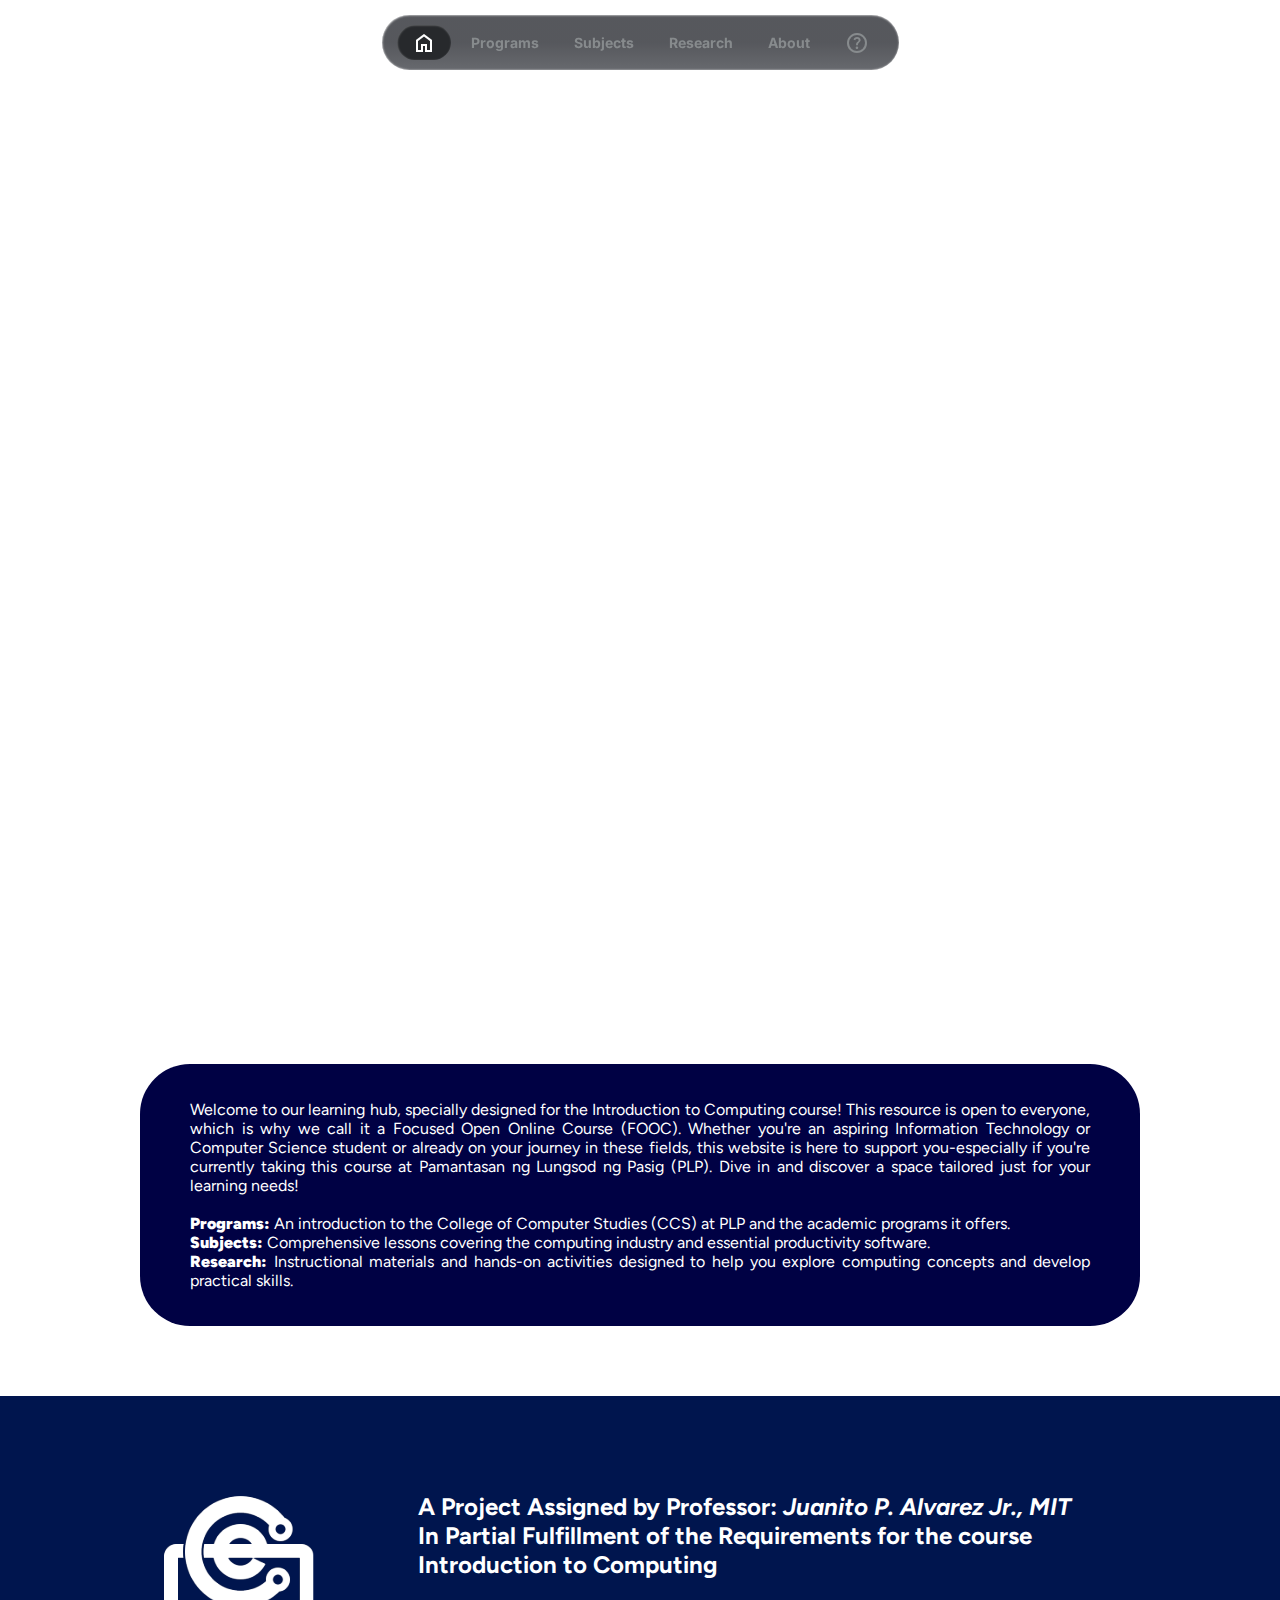
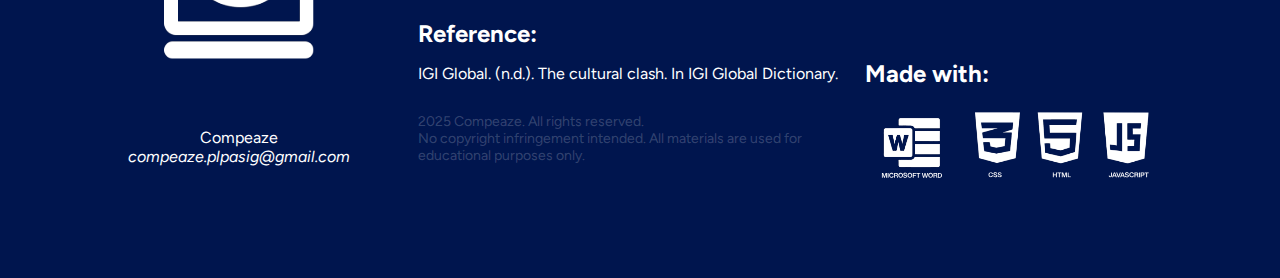
<file: index.html>
<html xmlns:v="urn:schemas-microsoft-com:vml"
xmlns:o="urn:schemas-microsoft-com:office:office"
xmlns:w="urn:schemas-microsoft-com:office:word"
xmlns:m="http://schemas.microsoft.com/office/2004/12/omml"
xmlns="http://www.w3.org/TR/REC-html40">

<head>
<meta name="viewport" content="width=device-width, initial-scale=1.0">
<link rel="icon" type="image/png" href="Compeaze_Logo.svg">

<title>Compeaze</title>
  <link rel="stylesheet" href="[00] Global_Header_Footer.css">
  <link rel="stylesheet" href="[01] Home.css">
  <link rel="stylesheet" href="https://fonts.googleapis.com/css?family=Figtree">
  <link rel="stylesheet" href="https://fonts.googleapis.com/css?family=Inter">

  <link rel="stylesheet" href="https://fonts.googleapis.com/css2?family=Material+Symbols+Outlined:opsz,wght,FILL,GRAD@20..48,100..700,0..1,0..200" />
  <link rel="stylesheet" href="https://fonts.googleapis.com/css2?family=Material+Symbols+Outlined:opsz,wght,FILL,GRAD@24,400,0,0&icon_names=help" />

<meta http-equiv=Content-Type content="text/html; charset=windows-1252">
<meta name=ProgId content=Word.Document>
<meta name=Generator content="Microsoft Word 15">
<meta name=Originator content="Microsoft Word 15">
<link rel=File-List href="Home_files/filelist.xml">
<!--[if gte mso 9]><xml>
 <o:DocumentProperties>
  <o:Author>ADRIAN JOVY RAYO</o:Author>
  <o:LastAuthor>ADRIAN JOVY RAYO</o:LastAuthor>
  <o:Revision>1</o:Revision>
  <o:TotalTime>0</o:TotalTime>
  <o:Created>2025-11-10T09:51:00Z</o:Created>
  <o:LastSaved>2025-11-10T09:51:00Z</o:LastSaved>
  <o:Pages>1</o:Pages>
  <o:Characters>4</o:Characters>
  <o:Lines>1</o:Lines>
  <o:Paragraphs>1</o:Paragraphs>
  <o:CharactersWithSpaces>4</o:CharactersWithSpaces>
  <o:Version>16.00</o:Version>
 </o:DocumentProperties>
 <o:OfficeDocumentSettings>
  <o:AllowPNG/>
 </o:OfficeDocumentSettings>
</xml><![endif]-->
<link rel=themeData href="Home_files/themedata.thmx">
<link rel=colorSchemeMapping href="Home_files/colorschememapping.xml">
<!--[if gte mso 9]><xml>
 <w:WordDocument>
  <w:SpellingState>Clean</w:SpellingState>
  <w:GrammarState>Clean</w:GrammarState>
  <w:TrackMoves>false</w:TrackMoves>
  <w:TrackFormatting/>
  <w:PunctuationKerning/>
  <w:ValidateAgainstSchemas/>
  <w:SaveIfXMLInvalid>false</w:SaveIfXMLInvalid>
  <w:IgnoreMixedContent>false</w:IgnoreMixedContent>
  <w:AlwaysShowPlaceholderText>false</w:AlwaysShowPlaceholderText>
  <w:DoNotPromoteQF/>
  <w:LidThemeOther>EN-PH</w:LidThemeOther>
  <w:LidThemeAsian>X-NONE</w:LidThemeAsian>
  <w:LidThemeComplexScript>X-NONE</w:LidThemeComplexScript>
  <w:Compatibility>
   <w:BreakWrappedTables/>
   <w:SnapToGridInCell/>
   <w:WrapTextWithPunct/>
   <w:UseAsianBreakRules/>
   <w:DontGrowAutofit/>
   <w:SplitPgBreakAndParaMark/>
   <w:EnableOpenTypeKerning/>
   <w:DontFlipMirrorIndents/>
   <w:OverrideTableStyleHps/>
  </w:Compatibility>
  <m:mathPr>
   <m:mathFont m:val="Cambria Math"/>
   <m:brkBin m:val="before"/>
   <m:brkBinSub m:val="&#45;-"/>
   <m:smallFrac m:val="off"/>
   <m:dispDef/>
   <m:lMargin m:val="0"/>
   <m:rMargin m:val="0"/>
   <m:defJc m:val="centerGroup"/>
   <m:wrapIndent m:val="1440"/>
   <m:intLim m:val="subSup"/>
   <m:naryLim m:val="undOvr"/>
  </m:mathPr></w:WordDocument>
</xml><![endif]--><!--[if gte mso 9]><xml>
 <w:LatentStyles DefLockedState="false" DefUnhideWhenUsed="false"
  DefSemiHidden="false" DefQFormat="false" DefPriority="99"
  LatentStyleCount="376">
  <w:LsdException Locked="false" Priority="0" QFormat="true" Name="Normal"/>
  <w:LsdException Locked="false" Priority="9" QFormat="true" Name="heading 1"/>
  <w:LsdException Locked="false" Priority="9" SemiHidden="true"
   UnhideWhenUsed="true" QFormat="true" Name="heading 2"/>
  <w:LsdException Locked="false" Priority="9" SemiHidden="true"
   UnhideWhenUsed="true" QFormat="true" Name="heading 3"/>
  <w:LsdException Locked="false" Priority="9" SemiHidden="true"
   UnhideWhenUsed="true" QFormat="true" Name="heading 4"/>
  <w:LsdException Locked="false" Priority="9" SemiHidden="true"
   UnhideWhenUsed="true" QFormat="true" Name="heading 5"/>
  <w:LsdException Locked="false" Priority="9" SemiHidden="true"
   UnhideWhenUsed="true" QFormat="true" Name="heading 6"/>
  <w:LsdException Locked="false" Priority="9" SemiHidden="true"
   UnhideWhenUsed="true" QFormat="true" Name="heading 7"/>
  <w:LsdException Locked="false" Priority="9" SemiHidden="true"
   UnhideWhenUsed="true" QFormat="true" Name="heading 8"/>
  <w:LsdException Locked="false" Priority="9" SemiHidden="true"
   UnhideWhenUsed="true" QFormat="true" Name="heading 9"/>
  <w:LsdException Locked="false" SemiHidden="true" UnhideWhenUsed="true"
   Name="index 1"/>
  <w:LsdException Locked="false" SemiHidden="true" UnhideWhenUsed="true"
   Name="index 2"/>
  <w:LsdException Locked="false" SemiHidden="true" UnhideWhenUsed="true"
   Name="index 3"/>
  <w:LsdException Locked="false" SemiHidden="true" UnhideWhenUsed="true"
   Name="index 4"/>
  <w:LsdException Locked="false" SemiHidden="true" UnhideWhenUsed="true"
   Name="index 5"/>
  <w:LsdException Locked="false" SemiHidden="true" UnhideWhenUsed="true"
   Name="index 6"/>
  <w:LsdException Locked="false" SemiHidden="true" UnhideWhenUsed="true"
   Name="index 7"/>
  <w:LsdException Locked="false" SemiHidden="true" UnhideWhenUsed="true"
   Name="index 8"/>
  <w:LsdException Locked="false" SemiHidden="true" UnhideWhenUsed="true"
   Name="index 9"/>
  <w:LsdException Locked="false" Priority="39" SemiHidden="true"
   UnhideWhenUsed="true" Name="toc 1"/>
  <w:LsdException Locked="false" Priority="39" SemiHidden="true"
   UnhideWhenUsed="true" Name="toc 2"/>
  <w:LsdException Locked="false" Priority="39" SemiHidden="true"
   UnhideWhenUsed="true" Name="toc 3"/>
  <w:LsdException Locked="false" Priority="39" SemiHidden="true"
   UnhideWhenUsed="true" Name="toc 4"/>
  <w:LsdException Locked="false" Priority="39" SemiHidden="true"
   UnhideWhenUsed="true" Name="toc 5"/>
  <w:LsdException Locked="false" Priority="39" SemiHidden="true"
   UnhideWhenUsed="true" Name="toc 6"/>
  <w:LsdException Locked="false" Priority="39" SemiHidden="true"
   UnhideWhenUsed="true" Name="toc 7"/>
  <w:LsdException Locked="false" Priority="39" SemiHidden="true"
   UnhideWhenUsed="true" Name="toc 8"/>
  <w:LsdException Locked="false" Priority="39" SemiHidden="true"
   UnhideWhenUsed="true" Name="toc 9"/>
  <w:LsdException Locked="false" SemiHidden="true" UnhideWhenUsed="true"
   Name="Normal Indent"/>
  <w:LsdException Locked="false" SemiHidden="true" UnhideWhenUsed="true"
   Name="footnote text"/>
  <w:LsdException Locked="false" SemiHidden="true" UnhideWhenUsed="true"
   Name="annotation text"/>
  <w:LsdException Locked="false" SemiHidden="true" UnhideWhenUsed="true"
   Name="header"/>
  <w:LsdException Locked="false" SemiHidden="true" UnhideWhenUsed="true"
   Name="footer"/>
  <w:LsdException Locked="false" SemiHidden="true" UnhideWhenUsed="true"
   Name="index heading"/>
  <w:LsdException Locked="false" Priority="35" SemiHidden="true"
   UnhideWhenUsed="true" QFormat="true" Name="caption"/>
  <w:LsdException Locked="false" SemiHidden="true" UnhideWhenUsed="true"
   Name="table of figures"/>
  <w:LsdException Locked="false" SemiHidden="true" UnhideWhenUsed="true"
   Name="envelope address"/>
  <w:LsdException Locked="false" SemiHidden="true" UnhideWhenUsed="true"
   Name="envelope return"/>
  <w:LsdException Locked="false" SemiHidden="true" UnhideWhenUsed="true"
   Name="footnote reference"/>
  <w:LsdException Locked="false" SemiHidden="true" UnhideWhenUsed="true"
   Name="annotation reference"/>
  <w:LsdException Locked="false" SemiHidden="true" UnhideWhenUsed="true"
   Name="line number"/>
  <w:LsdException Locked="false" SemiHidden="true" UnhideWhenUsed="true"
   Name="page number"/>
  <w:LsdException Locked="false" SemiHidden="true" UnhideWhenUsed="true"
   Name="endnote reference"/>
  <w:LsdException Locked="false" SemiHidden="true" UnhideWhenUsed="true"
   Name="endnote text"/>
  <w:LsdException Locked="false" SemiHidden="true" UnhideWhenUsed="true"
   Name="table of authorities"/>
  <w:LsdException Locked="false" SemiHidden="true" UnhideWhenUsed="true"
   Name="macro"/>
  <w:LsdException Locked="false" SemiHidden="true" UnhideWhenUsed="true"
   Name="toa heading"/>
  <w:LsdException Locked="false" SemiHidden="true" UnhideWhenUsed="true"
   Name="List"/>
  <w:LsdException Locked="false" SemiHidden="true" UnhideWhenUsed="true"
   Name="List Bullet"/>
  <w:LsdException Locked="false" SemiHidden="true" UnhideWhenUsed="true"
   Name="List Number"/>
  <w:LsdException Locked="false" SemiHidden="true" UnhideWhenUsed="true"
   Name="List 2"/>
  <w:LsdException Locked="false" SemiHidden="true" UnhideWhenUsed="true"
   Name="List 3"/>
  <w:LsdException Locked="false" SemiHidden="true" UnhideWhenUsed="true"
   Name="List 4"/>
  <w:LsdException Locked="false" SemiHidden="true" UnhideWhenUsed="true"
   Name="List 5"/>
  <w:LsdException Locked="false" SemiHidden="true" UnhideWhenUsed="true"
   Name="List Bullet 2"/>
  <w:LsdException Locked="false" SemiHidden="true" UnhideWhenUsed="true"
   Name="List Bullet 3"/>
  <w:LsdException Locked="false" SemiHidden="true" UnhideWhenUsed="true"
   Name="List Bullet 4"/>
  <w:LsdException Locked="false" SemiHidden="true" UnhideWhenUsed="true"
   Name="List Bullet 5"/>
  <w:LsdException Locked="false" SemiHidden="true" UnhideWhenUsed="true"
   Name="List Number 2"/>
  <w:LsdException Locked="false" SemiHidden="true" UnhideWhenUsed="true"
   Name="List Number 3"/>
  <w:LsdException Locked="false" SemiHidden="true" UnhideWhenUsed="true"
   Name="List Number 4"/>
  <w:LsdException Locked="false" SemiHidden="true" UnhideWhenUsed="true"
   Name="List Number 5"/>
  <w:LsdException Locked="false" Priority="10" QFormat="true" Name="Title"/>
  <w:LsdException Locked="false" SemiHidden="true" UnhideWhenUsed="true"
   Name="Closing"/>
  <w:LsdException Locked="false" SemiHidden="true" UnhideWhenUsed="true"
   Name="Signature"/>
  <w:LsdException Locked="false" Priority="1" SemiHidden="true"
   UnhideWhenUsed="true" Name="Default Paragraph Font"/>
  <w:LsdException Locked="false" SemiHidden="true" UnhideWhenUsed="true"
   Name="Body Text"/>
  <w:LsdException Locked="false" SemiHidden="true" UnhideWhenUsed="true"
   Name="Body Text Indent"/>
  <w:LsdException Locked="false" SemiHidden="true" UnhideWhenUsed="true"
   Name="List Continue"/>
  <w:LsdException Locked="false" SemiHidden="true" UnhideWhenUsed="true"
   Name="List Continue 2"/>
  <w:LsdException Locked="false" SemiHidden="true" UnhideWhenUsed="true"
   Name="List Continue 3"/>
  <w:LsdException Locked="false" SemiHidden="true" UnhideWhenUsed="true"
   Name="List Continue 4"/>
  <w:LsdException Locked="false" SemiHidden="true" UnhideWhenUsed="true"
   Name="List Continue 5"/>
  <w:LsdException Locked="false" SemiHidden="true" UnhideWhenUsed="true"
   Name="Message Header"/>
  <w:LsdException Locked="false" Priority="11" QFormat="true" Name="Subtitle"/>
  <w:LsdException Locked="false" SemiHidden="true" UnhideWhenUsed="true"
   Name="Salutation"/>
  <w:LsdException Locked="false" SemiHidden="true" UnhideWhenUsed="true"
   Name="Date"/>
  <w:LsdException Locked="false" SemiHidden="true" UnhideWhenUsed="true"
   Name="Body Text First Indent"/>
  <w:LsdException Locked="false" SemiHidden="true" UnhideWhenUsed="true"
   Name="Body Text First Indent 2"/>
  <w:LsdException Locked="false" SemiHidden="true" UnhideWhenUsed="true"
   Name="Note Heading"/>
  <w:LsdException Locked="false" SemiHidden="true" UnhideWhenUsed="true"
   Name="Body Text 2"/>
  <w:LsdException Locked="false" SemiHidden="true" UnhideWhenUsed="true"
   Name="Body Text 3"/>
  <w:LsdException Locked="false" SemiHidden="true" UnhideWhenUsed="true"
   Name="Body Text Indent 2"/>
  <w:LsdException Locked="false" SemiHidden="true" UnhideWhenUsed="true"
   Name="Body Text Indent 3"/>
  <w:LsdException Locked="false" SemiHidden="true" UnhideWhenUsed="true"
   Name="Block Text"/>
  <w:LsdException Locked="false" SemiHidden="true" UnhideWhenUsed="true"
   Name="Hyperlink"/>
  <w:LsdException Locked="false" SemiHidden="true" UnhideWhenUsed="true"
   Name="FollowedHyperlink"/>
  <w:LsdException Locked="false" Priority="22" QFormat="true" Name="Strong"/>
  <w:LsdException Locked="false" Priority="20" QFormat="true" Name="Emphasis"/>
  <w:LsdException Locked="false" SemiHidden="true" UnhideWhenUsed="true"
   Name="Document Map"/>
  <w:LsdException Locked="false" SemiHidden="true" UnhideWhenUsed="true"
   Name="Plain Text"/>
  <w:LsdException Locked="false" SemiHidden="true" UnhideWhenUsed="true"
   Name="E-mail Signature"/>
  <w:LsdException Locked="false" SemiHidden="true" UnhideWhenUsed="true"
   Name="HTML Top of Form"/>
  <w:LsdException Locked="false" SemiHidden="true" UnhideWhenUsed="true"
   Name="HTML Bottom of Form"/>
  <w:LsdException Locked="false" SemiHidden="true" UnhideWhenUsed="true"
   Name="Normal (Web)"/>
  <w:LsdException Locked="false" SemiHidden="true" UnhideWhenUsed="true"
   Name="HTML Acronym"/>
  <w:LsdException Locked="false" SemiHidden="true" UnhideWhenUsed="true"
   Name="HTML Address"/>
  <w:LsdException Locked="false" SemiHidden="true" UnhideWhenUsed="true"
   Name="HTML Cite"/>
  <w:LsdException Locked="false" SemiHidden="true" UnhideWhenUsed="true"
   Name="HTML Code"/>
  <w:LsdException Locked="false" SemiHidden="true" UnhideWhenUsed="true"
   Name="HTML Definition"/>
  <w:LsdException Locked="false" SemiHidden="true" UnhideWhenUsed="true"
   Name="HTML Keyboard"/>
  <w:LsdException Locked="false" SemiHidden="true" UnhideWhenUsed="true"
   Name="HTML Preformatted"/>
  <w:LsdException Locked="false" SemiHidden="true" UnhideWhenUsed="true"
   Name="HTML Sample"/>
  <w:LsdException Locked="false" SemiHidden="true" UnhideWhenUsed="true"
   Name="HTML Typewriter"/>
  <w:LsdException Locked="false" SemiHidden="true" UnhideWhenUsed="true"
   Name="HTML Variable"/>
  <w:LsdException Locked="false" SemiHidden="true" UnhideWhenUsed="true"
   Name="Normal Table"/>
  <w:LsdException Locked="false" SemiHidden="true" UnhideWhenUsed="true"
   Name="annotation subject"/>
  <w:LsdException Locked="false" SemiHidden="true" UnhideWhenUsed="true"
   Name="No List"/>
  <w:LsdException Locked="false" SemiHidden="true" UnhideWhenUsed="true"
   Name="Outline List 1"/>
  <w:LsdException Locked="false" SemiHidden="true" UnhideWhenUsed="true"
   Name="Outline List 2"/>
  <w:LsdException Locked="false" SemiHidden="true" UnhideWhenUsed="true"
   Name="Outline List 3"/>
  <w:LsdException Locked="false" SemiHidden="true" UnhideWhenUsed="true"
   Name="Table Simple 1"/>
  <w:LsdException Locked="false" SemiHidden="true" UnhideWhenUsed="true"
   Name="Table Simple 2"/>
  <w:LsdException Locked="false" SemiHidden="true" UnhideWhenUsed="true"
   Name="Table Simple 3"/>
  <w:LsdException Locked="false" SemiHidden="true" UnhideWhenUsed="true"
   Name="Table Classic 1"/>
  <w:LsdException Locked="false" SemiHidden="true" UnhideWhenUsed="true"
   Name="Table Classic 2"/>
  <w:LsdException Locked="false" SemiHidden="true" UnhideWhenUsed="true"
   Name="Table Classic 3"/>
  <w:LsdException Locked="false" SemiHidden="true" UnhideWhenUsed="true"
   Name="Table Classic 4"/>
  <w:LsdException Locked="false" SemiHidden="true" UnhideWhenUsed="true"
   Name="Table Colorful 1"/>
  <w:LsdException Locked="false" SemiHidden="true" UnhideWhenUsed="true"
   Name="Table Colorful 2"/>
  <w:LsdException Locked="false" SemiHidden="true" UnhideWhenUsed="true"
   Name="Table Colorful 3"/>
  <w:LsdException Locked="false" SemiHidden="true" UnhideWhenUsed="true"
   Name="Table Columns 1"/>
  <w:LsdException Locked="false" SemiHidden="true" UnhideWhenUsed="true"
   Name="Table Columns 2"/>
  <w:LsdException Locked="false" SemiHidden="true" UnhideWhenUsed="true"
   Name="Table Columns 3"/>
  <w:LsdException Locked="false" SemiHidden="true" UnhideWhenUsed="true"
   Name="Table Columns 4"/>
  <w:LsdException Locked="false" SemiHidden="true" UnhideWhenUsed="true"
   Name="Table Columns 5"/>
  <w:LsdException Locked="false" SemiHidden="true" UnhideWhenUsed="true"
   Name="Table Grid 1"/>
  <w:LsdException Locked="false" SemiHidden="true" UnhideWhenUsed="true"
   Name="Table Grid 2"/>
  <w:LsdException Locked="false" SemiHidden="true" UnhideWhenUsed="true"
   Name="Table Grid 3"/>
  <w:LsdException Locked="false" SemiHidden="true" UnhideWhenUsed="true"
   Name="Table Grid 4"/>
  <w:LsdException Locked="false" SemiHidden="true" UnhideWhenUsed="true"
   Name="Table Grid 5"/>
  <w:LsdException Locked="false" SemiHidden="true" UnhideWhenUsed="true"
   Name="Table Grid 6"/>
  <w:LsdException Locked="false" SemiHidden="true" UnhideWhenUsed="true"
   Name="Table Grid 7"/>
  <w:LsdException Locked="false" SemiHidden="true" UnhideWhenUsed="true"
   Name="Table Grid 8"/>
  <w:LsdException Locked="false" SemiHidden="true" UnhideWhenUsed="true"
   Name="Table List 1"/>
  <w:LsdException Locked="false" SemiHidden="true" UnhideWhenUsed="true"
   Name="Table List 2"/>
  <w:LsdException Locked="false" SemiHidden="true" UnhideWhenUsed="true"
   Name="Table List 3"/>
  <w:LsdException Locked="false" SemiHidden="true" UnhideWhenUsed="true"
   Name="Table List 4"/>
  <w:LsdException Locked="false" SemiHidden="true" UnhideWhenUsed="true"
   Name="Table List 5"/>
  <w:LsdException Locked="false" SemiHidden="true" UnhideWhenUsed="true"
   Name="Table List 6"/>
  <w:LsdException Locked="false" SemiHidden="true" UnhideWhenUsed="true"
   Name="Table List 7"/>
  <w:LsdException Locked="false" SemiHidden="true" UnhideWhenUsed="true"
   Name="Table List 8"/>
  <w:LsdException Locked="false" SemiHidden="true" UnhideWhenUsed="true"
   Name="Table 3D effects 1"/>
  <w:LsdException Locked="false" SemiHidden="true" UnhideWhenUsed="true"
   Name="Table 3D effects 2"/>
  <w:LsdException Locked="false" SemiHidden="true" UnhideWhenUsed="true"
   Name="Table 3D effects 3"/>
  <w:LsdException Locked="false" SemiHidden="true" UnhideWhenUsed="true"
   Name="Table Contemporary"/>
  <w:LsdException Locked="false" SemiHidden="true" UnhideWhenUsed="true"
   Name="Table Elegant"/>
  <w:LsdException Locked="false" SemiHidden="true" UnhideWhenUsed="true"
   Name="Table Professional"/>
  <w:LsdException Locked="false" SemiHidden="true" UnhideWhenUsed="true"
   Name="Table Subtle 1"/>
  <w:LsdException Locked="false" SemiHidden="true" UnhideWhenUsed="true"
   Name="Table Subtle 2"/>
  <w:LsdException Locked="false" SemiHidden="true" UnhideWhenUsed="true"
   Name="Table Web 1"/>
  <w:LsdException Locked="false" SemiHidden="true" UnhideWhenUsed="true"
   Name="Table Web 2"/>
  <w:LsdException Locked="false" SemiHidden="true" UnhideWhenUsed="true"
   Name="Table Web 3"/>
  <w:LsdException Locked="false" SemiHidden="true" UnhideWhenUsed="true"
   Name="Balloon Text"/>
  <w:LsdException Locked="false" Priority="39" Name="Table Grid"/>
  <w:LsdException Locked="false" SemiHidden="true" UnhideWhenUsed="true"
   Name="Table Theme"/>
  <w:LsdException Locked="false" SemiHidden="true" Name="Placeholder Text"/>
  <w:LsdException Locked="false" Priority="1" QFormat="true" Name="No Spacing"/>
  <w:LsdException Locked="false" Priority="60" Name="Light Shading"/>
  <w:LsdException Locked="false" Priority="61" Name="Light List"/>
  <w:LsdException Locked="false" Priority="62" Name="Light Grid"/>
  <w:LsdException Locked="false" Priority="63" Name="Medium Shading 1"/>
  <w:LsdException Locked="false" Priority="64" Name="Medium Shading 2"/>
  <w:LsdException Locked="false" Priority="65" Name="Medium List 1"/>
  <w:LsdException Locked="false" Priority="66" Name="Medium List 2"/>
  <w:LsdException Locked="false" Priority="67" Name="Medium Grid 1"/>
  <w:LsdException Locked="false" Priority="68" Name="Medium Grid 2"/>
  <w:LsdException Locked="false" Priority="69" Name="Medium Grid 3"/>
  <w:LsdException Locked="false" Priority="70" Name="Dark List"/>
  <w:LsdException Locked="false" Priority="71" Name="Colorful Shading"/>
  <w:LsdException Locked="false" Priority="72" Name="Colorful List"/>
  <w:LsdException Locked="false" Priority="73" Name="Colorful Grid"/>
  <w:LsdException Locked="false" Priority="60" Name="Light Shading Accent 1"/>
  <w:LsdException Locked="false" Priority="61" Name="Light List Accent 1"/>
  <w:LsdException Locked="false" Priority="62" Name="Light Grid Accent 1"/>
  <w:LsdException Locked="false" Priority="63" Name="Medium Shading 1 Accent 1"/>
  <w:LsdException Locked="false" Priority="64" Name="Medium Shading 2 Accent 1"/>
  <w:LsdException Locked="false" Priority="65" Name="Medium List 1 Accent 1"/>
  <w:LsdException Locked="false" SemiHidden="true" Name="Revision"/>
  <w:LsdException Locked="false" Priority="34" QFormat="true"
   Name="List Paragraph"/>
  <w:LsdException Locked="false" Priority="29" QFormat="true" Name="Quote"/>
  <w:LsdException Locked="false" Priority="30" QFormat="true"
   Name="Intense Quote"/>
  <w:LsdException Locked="false" Priority="66" Name="Medium List 2 Accent 1"/>
  <w:LsdException Locked="false" Priority="67" Name="Medium Grid 1 Accent 1"/>
  <w:LsdException Locked="false" Priority="68" Name="Medium Grid 2 Accent 1"/>
  <w:LsdException Locked="false" Priority="69" Name="Medium Grid 3 Accent 1"/>
  <w:LsdException Locked="false" Priority="70" Name="Dark List Accent 1"/>
  <w:LsdException Locked="false" Priority="71" Name="Colorful Shading Accent 1"/>
  <w:LsdException Locked="false" Priority="72" Name="Colorful List Accent 1"/>
  <w:LsdException Locked="false" Priority="73" Name="Colorful Grid Accent 1"/>
  <w:LsdException Locked="false" Priority="60" Name="Light Shading Accent 2"/>
  <w:LsdException Locked="false" Priority="61" Name="Light List Accent 2"/>
  <w:LsdException Locked="false" Priority="62" Name="Light Grid Accent 2"/>
  <w:LsdException Locked="false" Priority="63" Name="Medium Shading 1 Accent 2"/>
  <w:LsdException Locked="false" Priority="64" Name="Medium Shading 2 Accent 2"/>
  <w:LsdException Locked="false" Priority="65" Name="Medium List 1 Accent 2"/>
  <w:LsdException Locked="false" Priority="66" Name="Medium List 2 Accent 2"/>
  <w:LsdException Locked="false" Priority="67" Name="Medium Grid 1 Accent 2"/>
  <w:LsdException Locked="false" Priority="68" Name="Medium Grid 2 Accent 2"/>
  <w:LsdException Locked="false" Priority="69" Name="Medium Grid 3 Accent 2"/>
  <w:LsdException Locked="false" Priority="70" Name="Dark List Accent 2"/>
  <w:LsdException Locked="false" Priority="71" Name="Colorful Shading Accent 2"/>
  <w:LsdException Locked="false" Priority="72" Name="Colorful List Accent 2"/>
  <w:LsdException Locked="false" Priority="73" Name="Colorful Grid Accent 2"/>
  <w:LsdException Locked="false" Priority="60" Name="Light Shading Accent 3"/>
  <w:LsdException Locked="false" Priority="61" Name="Light List Accent 3"/>
  <w:LsdException Locked="false" Priority="62" Name="Light Grid Accent 3"/>
  <w:LsdException Locked="false" Priority="63" Name="Medium Shading 1 Accent 3"/>
  <w:LsdException Locked="false" Priority="64" Name="Medium Shading 2 Accent 3"/>
  <w:LsdException Locked="false" Priority="65" Name="Medium List 1 Accent 3"/>
  <w:LsdException Locked="false" Priority="66" Name="Medium List 2 Accent 3"/>
  <w:LsdException Locked="false" Priority="67" Name="Medium Grid 1 Accent 3"/>
  <w:LsdException Locked="false" Priority="68" Name="Medium Grid 2 Accent 3"/>
  <w:LsdException Locked="false" Priority="69" Name="Medium Grid 3 Accent 3"/>
  <w:LsdException Locked="false" Priority="70" Name="Dark List Accent 3"/>
  <w:LsdException Locked="false" Priority="71" Name="Colorful Shading Accent 3"/>
  <w:LsdException Locked="false" Priority="72" Name="Colorful List Accent 3"/>
  <w:LsdException Locked="false" Priority="73" Name="Colorful Grid Accent 3"/>
  <w:LsdException Locked="false" Priority="60" Name="Light Shading Accent 4"/>
  <w:LsdException Locked="false" Priority="61" Name="Light List Accent 4"/>
  <w:LsdException Locked="false" Priority="62" Name="Light Grid Accent 4"/>
  <w:LsdException Locked="false" Priority="63" Name="Medium Shading 1 Accent 4"/>
  <w:LsdException Locked="false" Priority="64" Name="Medium Shading 2 Accent 4"/>
  <w:LsdException Locked="false" Priority="65" Name="Medium List 1 Accent 4"/>
  <w:LsdException Locked="false" Priority="66" Name="Medium List 2 Accent 4"/>
  <w:LsdException Locked="false" Priority="67" Name="Medium Grid 1 Accent 4"/>
  <w:LsdException Locked="false" Priority="68" Name="Medium Grid 2 Accent 4"/>
  <w:LsdException Locked="false" Priority="69" Name="Medium Grid 3 Accent 4"/>
  <w:LsdException Locked="false" Priority="70" Name="Dark List Accent 4"/>
  <w:LsdException Locked="false" Priority="71" Name="Colorful Shading Accent 4"/>
  <w:LsdException Locked="false" Priority="72" Name="Colorful List Accent 4"/>
  <w:LsdException Locked="false" Priority="73" Name="Colorful Grid Accent 4"/>
  <w:LsdException Locked="false" Priority="60" Name="Light Shading Accent 5"/>
  <w:LsdException Locked="false" Priority="61" Name="Light List Accent 5"/>
  <w:LsdException Locked="false" Priority="62" Name="Light Grid Accent 5"/>
  <w:LsdException Locked="false" Priority="63" Name="Medium Shading 1 Accent 5"/>
  <w:LsdException Locked="false" Priority="64" Name="Medium Shading 2 Accent 5"/>
  <w:LsdException Locked="false" Priority="65" Name="Medium List 1 Accent 5"/>
  <w:LsdException Locked="false" Priority="66" Name="Medium List 2 Accent 5"/>
  <w:LsdException Locked="false" Priority="67" Name="Medium Grid 1 Accent 5"/>
  <w:LsdException Locked="false" Priority="68" Name="Medium Grid 2 Accent 5"/>
  <w:LsdException Locked="false" Priority="69" Name="Medium Grid 3 Accent 5"/>
  <w:LsdException Locked="false" Priority="70" Name="Dark List Accent 5"/>
  <w:LsdException Locked="false" Priority="71" Name="Colorful Shading Accent 5"/>
  <w:LsdException Locked="false" Priority="72" Name="Colorful List Accent 5"/>
  <w:LsdException Locked="false" Priority="73" Name="Colorful Grid Accent 5"/>
  <w:LsdException Locked="false" Priority="60" Name="Light Shading Accent 6"/>
  <w:LsdException Locked="false" Priority="61" Name="Light List Accent 6"/>
  <w:LsdException Locked="false" Priority="62" Name="Light Grid Accent 6"/>
  <w:LsdException Locked="false" Priority="63" Name="Medium Shading 1 Accent 6"/>
  <w:LsdException Locked="false" Priority="64" Name="Medium Shading 2 Accent 6"/>
  <w:LsdException Locked="false" Priority="65" Name="Medium List 1 Accent 6"/>
  <w:LsdException Locked="false" Priority="66" Name="Medium List 2 Accent 6"/>
  <w:LsdException Locked="false" Priority="67" Name="Medium Grid 1 Accent 6"/>
  <w:LsdException Locked="false" Priority="68" Name="Medium Grid 2 Accent 6"/>
  <w:LsdException Locked="false" Priority="69" Name="Medium Grid 3 Accent 6"/>
  <w:LsdException Locked="false" Priority="70" Name="Dark List Accent 6"/>
  <w:LsdException Locked="false" Priority="71" Name="Colorful Shading Accent 6"/>
  <w:LsdException Locked="false" Priority="72" Name="Colorful List Accent 6"/>
  <w:LsdException Locked="false" Priority="73" Name="Colorful Grid Accent 6"/>
  <w:LsdException Locked="false" Priority="19" QFormat="true"
   Name="Subtle Emphasis"/>
  <w:LsdException Locked="false" Priority="21" QFormat="true"
   Name="Intense Emphasis"/>
  <w:LsdException Locked="false" Priority="31" QFormat="true"
   Name="Subtle Reference"/>
  <w:LsdException Locked="false" Priority="32" QFormat="true"
   Name="Intense Reference"/>
  <w:LsdException Locked="false" Priority="33" QFormat="true" Name="Book Title"/>
  <w:LsdException Locked="false" Priority="37" SemiHidden="true"
   UnhideWhenUsed="true" Name="Bibliography"/>
  <w:LsdException Locked="false" Priority="39" SemiHidden="true"
   UnhideWhenUsed="true" QFormat="true" Name="TOC Heading"/>
  <w:LsdException Locked="false" Priority="41" Name="Plain Table 1"/>
  <w:LsdException Locked="false" Priority="42" Name="Plain Table 2"/>
  <w:LsdException Locked="false" Priority="43" Name="Plain Table 3"/>
  <w:LsdException Locked="false" Priority="44" Name="Plain Table 4"/>
  <w:LsdException Locked="false" Priority="45" Name="Plain Table 5"/>
  <w:LsdException Locked="false" Priority="40" Name="Grid Table Light"/>
  <w:LsdException Locked="false" Priority="46" Name="Grid Table 1 Light"/>
  <w:LsdException Locked="false" Priority="47" Name="Grid Table 2"/>
  <w:LsdException Locked="false" Priority="48" Name="Grid Table 3"/>
  <w:LsdException Locked="false" Priority="49" Name="Grid Table 4"/>
  <w:LsdException Locked="false" Priority="50" Name="Grid Table 5 Dark"/>
  <w:LsdException Locked="false" Priority="51" Name="Grid Table 6 Colorful"/>
  <w:LsdException Locked="false" Priority="52" Name="Grid Table 7 Colorful"/>
  <w:LsdException Locked="false" Priority="46"
   Name="Grid Table 1 Light Accent 1"/>
  <w:LsdException Locked="false" Priority="47" Name="Grid Table 2 Accent 1"/>
  <w:LsdException Locked="false" Priority="48" Name="Grid Table 3 Accent 1"/>
  <w:LsdException Locked="false" Priority="49" Name="Grid Table 4 Accent 1"/>
  <w:LsdException Locked="false" Priority="50" Name="Grid Table 5 Dark Accent 1"/>
  <w:LsdException Locked="false" Priority="51"
   Name="Grid Table 6 Colorful Accent 1"/>
  <w:LsdException Locked="false" Priority="52"
   Name="Grid Table 7 Colorful Accent 1"/>
  <w:LsdException Locked="false" Priority="46"
   Name="Grid Table 1 Light Accent 2"/>
  <w:LsdException Locked="false" Priority="47" Name="Grid Table 2 Accent 2"/>
  <w:LsdException Locked="false" Priority="48" Name="Grid Table 3 Accent 2"/>
  <w:LsdException Locked="false" Priority="49" Name="Grid Table 4 Accent 2"/>
  <w:LsdException Locked="false" Priority="50" Name="Grid Table 5 Dark Accent 2"/>
  <w:LsdException Locked="false" Priority="51"
   Name="Grid Table 6 Colorful Accent 2"/>
  <w:LsdException Locked="false" Priority="52"
   Name="Grid Table 7 Colorful Accent 2"/>
  <w:LsdException Locked="false" Priority="46"
   Name="Grid Table 1 Light Accent 3"/>
  <w:LsdException Locked="false" Priority="47" Name="Grid Table 2 Accent 3"/>
  <w:LsdException Locked="false" Priority="48" Name="Grid Table 3 Accent 3"/>
  <w:LsdException Locked="false" Priority="49" Name="Grid Table 4 Accent 3"/>
  <w:LsdException Locked="false" Priority="50" Name="Grid Table 5 Dark Accent 3"/>
  <w:LsdException Locked="false" Priority="51"
   Name="Grid Table 6 Colorful Accent 3"/>
  <w:LsdException Locked="false" Priority="52"
   Name="Grid Table 7 Colorful Accent 3"/>
  <w:LsdException Locked="false" Priority="46"
   Name="Grid Table 1 Light Accent 4"/>
  <w:LsdException Locked="false" Priority="47" Name="Grid Table 2 Accent 4"/>
  <w:LsdException Locked="false" Priority="48" Name="Grid Table 3 Accent 4"/>
  <w:LsdException Locked="false" Priority="49" Name="Grid Table 4 Accent 4"/>
  <w:LsdException Locked="false" Priority="50" Name="Grid Table 5 Dark Accent 4"/>
  <w:LsdException Locked="false" Priority="51"
   Name="Grid Table 6 Colorful Accent 4"/>
  <w:LsdException Locked="false" Priority="52"
   Name="Grid Table 7 Colorful Accent 4"/>
  <w:LsdException Locked="false" Priority="46"
   Name="Grid Table 1 Light Accent 5"/>
  <w:LsdException Locked="false" Priority="47" Name="Grid Table 2 Accent 5"/>
  <w:LsdException Locked="false" Priority="48" Name="Grid Table 3 Accent 5"/>
  <w:LsdException Locked="false" Priority="49" Name="Grid Table 4 Accent 5"/>
  <w:LsdException Locked="false" Priority="50" Name="Grid Table 5 Dark Accent 5"/>
  <w:LsdException Locked="false" Priority="51"
   Name="Grid Table 6 Colorful Accent 5"/>
  <w:LsdException Locked="false" Priority="52"
   Name="Grid Table 7 Colorful Accent 5"/>
  <w:LsdException Locked="false" Priority="46"
   Name="Grid Table 1 Light Accent 6"/>
  <w:LsdException Locked="false" Priority="47" Name="Grid Table 2 Accent 6"/>
  <w:LsdException Locked="false" Priority="48" Name="Grid Table 3 Accent 6"/>
  <w:LsdException Locked="false" Priority="49" Name="Grid Table 4 Accent 6"/>
  <w:LsdException Locked="false" Priority="50" Name="Grid Table 5 Dark Accent 6"/>
  <w:LsdException Locked="false" Priority="51"
   Name="Grid Table 6 Colorful Accent 6"/>
  <w:LsdException Locked="false" Priority="52"
   Name="Grid Table 7 Colorful Accent 6"/>
  <w:LsdException Locked="false" Priority="46" Name="List Table 1 Light"/>
  <w:LsdException Locked="false" Priority="47" Name="List Table 2"/>
  <w:LsdException Locked="false" Priority="48" Name="List Table 3"/>
  <w:LsdException Locked="false" Priority="49" Name="List Table 4"/>
  <w:LsdException Locked="false" Priority="50" Name="List Table 5 Dark"/>
  <w:LsdException Locked="false" Priority="51" Name="List Table 6 Colorful"/>
  <w:LsdException Locked="false" Priority="52" Name="List Table 7 Colorful"/>
  <w:LsdException Locked="false" Priority="46"
   Name="List Table 1 Light Accent 1"/>
  <w:LsdException Locked="false" Priority="47" Name="List Table 2 Accent 1"/>
  <w:LsdException Locked="false" Priority="48" Name="List Table 3 Accent 1"/>
  <w:LsdException Locked="false" Priority="49" Name="List Table 4 Accent 1"/>
  <w:LsdException Locked="false" Priority="50" Name="List Table 5 Dark Accent 1"/>
  <w:LsdException Locked="false" Priority="51"
   Name="List Table 6 Colorful Accent 1"/>
  <w:LsdException Locked="false" Priority="52"
   Name="List Table 7 Colorful Accent 1"/>
  <w:LsdException Locked="false" Priority="46"
   Name="List Table 1 Light Accent 2"/>
  <w:LsdException Locked="false" Priority="47" Name="List Table 2 Accent 2"/>
  <w:LsdException Locked="false" Priority="48" Name="List Table 3 Accent 2"/>
  <w:LsdException Locked="false" Priority="49" Name="List Table 4 Accent 2"/>
  <w:LsdException Locked="false" Priority="50" Name="List Table 5 Dark Accent 2"/>
  <w:LsdException Locked="false" Priority="51"
   Name="List Table 6 Colorful Accent 2"/>
  <w:LsdException Locked="false" Priority="52"
   Name="List Table 7 Colorful Accent 2"/>
  <w:LsdException Locked="false" Priority="46"
   Name="List Table 1 Light Accent 3"/>
  <w:LsdException Locked="false" Priority="47" Name="List Table 2 Accent 3"/>
  <w:LsdException Locked="false" Priority="48" Name="List Table 3 Accent 3"/>
  <w:LsdException Locked="false" Priority="49" Name="List Table 4 Accent 3"/>
  <w:LsdException Locked="false" Priority="50" Name="List Table 5 Dark Accent 3"/>
  <w:LsdException Locked="false" Priority="51"
   Name="List Table 6 Colorful Accent 3"/>
  <w:LsdException Locked="false" Priority="52"
   Name="List Table 7 Colorful Accent 3"/>
  <w:LsdException Locked="false" Priority="46"
   Name="List Table 1 Light Accent 4"/>
  <w:LsdException Locked="false" Priority="47" Name="List Table 2 Accent 4"/>
  <w:LsdException Locked="false" Priority="48" Name="List Table 3 Accent 4"/>
  <w:LsdException Locked="false" Priority="49" Name="List Table 4 Accent 4"/>
  <w:LsdException Locked="false" Priority="50" Name="List Table 5 Dark Accent 4"/>
  <w:LsdException Locked="false" Priority="51"
   Name="List Table 6 Colorful Accent 4"/>
  <w:LsdException Locked="false" Priority="52"
   Name="List Table 7 Colorful Accent 4"/>
  <w:LsdException Locked="false" Priority="46"
   Name="List Table 1 Light Accent 5"/>
  <w:LsdException Locked="false" Priority="47" Name="List Table 2 Accent 5"/>
  <w:LsdException Locked="false" Priority="48" Name="List Table 3 Accent 5"/>
  <w:LsdException Locked="false" Priority="49" Name="List Table 4 Accent 5"/>
  <w:LsdException Locked="false" Priority="50" Name="List Table 5 Dark Accent 5"/>
  <w:LsdException Locked="false" Priority="51"
   Name="List Table 6 Colorful Accent 5"/>
  <w:LsdException Locked="false" Priority="52"
   Name="List Table 7 Colorful Accent 5"/>
  <w:LsdException Locked="false" Priority="46"
   Name="List Table 1 Light Accent 6"/>
  <w:LsdException Locked="false" Priority="47" Name="List Table 2 Accent 6"/>
  <w:LsdException Locked="false" Priority="48" Name="List Table 3 Accent 6"/>
  <w:LsdException Locked="false" Priority="49" Name="List Table 4 Accent 6"/>
  <w:LsdException Locked="false" Priority="50" Name="List Table 5 Dark Accent 6"/>
  <w:LsdException Locked="false" Priority="51"
   Name="List Table 6 Colorful Accent 6"/>
  <w:LsdException Locked="false" Priority="52"
   Name="List Table 7 Colorful Accent 6"/>
  <w:LsdException Locked="false" SemiHidden="true" UnhideWhenUsed="true"
   Name="Mention"/>
  <w:LsdException Locked="false" SemiHidden="true" UnhideWhenUsed="true"
   Name="Smart Hyperlink"/>
  <w:LsdException Locked="false" SemiHidden="true" UnhideWhenUsed="true"
   Name="Hashtag"/>
  <w:LsdException Locked="false" SemiHidden="true" UnhideWhenUsed="true"
   Name="Unresolved Mention"/>
  <w:LsdException Locked="false" SemiHidden="true" UnhideWhenUsed="true"
   Name="Smart Link"/>
 </w:LatentStyles>
</xml><![endif]-->

</head>

<body lang=EN-PH style='tab-interval:36.0pt;word-wrap:break-word'>

<header>
  <div class="navigation_bar">  
    <div class="navigation_bar_content">
      <button class="home_button active"><span class="material-symbols-outlined"><a href="index.html">Home</a></span></button>
      <button><a href="[02] Program.htm">Programs</a></button>
      <button><a href="[03] Subjects.htm">Subjects</a></button>
      <button><a href="[04] Research.htm">Research</a></button>
      <button><a href="[05] About.htm">About</a></button>
      <button class="help_button"><span class="material-symbols-outlined"><a href="[06] Guide.htm">Help</a></span></button>
    </div>
  </div>
</header>  

<section class="home">
  <h1 id="home_title">Compeaze</h1>
  <p id="home_paragraph">Hello! Wanna learn more about computing with ease?</p>
  <button id="call_to_action">Start learning</button>

  <div class="background_images">
    <img src="[01] Background_Left.jpg" alt="Background_Left" id="background_left">
    <img src="[01] Background_Right.jpg" alt="Background_Right" id="background_right">
  </div>
</section>

<section class="context">
  <div class="context_content">
    <p>
      Welcome to our learning hub, specially designed for the Introduction to Computing course! This resource is open to everyone, which is why we call it a Focused Open Online Course (FOOC). Whether you're an aspiring Information Technology or Computer Science student or already on your journey in these fields, this website is here to support you-especially if you're currently taking this course at Pamantasan ng Lungsod ng Pasig (PLP). Dive in and discover a space tailored just for your learning needs!<br><br>
      <button id="context_program"><a href="[02] Program.htm">Programs:</a></button> 
      An introduction to the College of Computer Studies (CCS) at PLP and the academic programs it offers. <br> 
      <button id="context_subject"><a href="[03] Subjects.htm">Subjects:</a></button> 
      Comprehensive lessons covering the computing industry and essential productivity software. <br> 
      <button id="context_research"><a href="[04] Research.htm">Research:</a></button> 
      Instructional materials and hands-on activities designed to help you explore computing concepts and develop practical skills.        
    </p>         
  </div>
</section>

<section class="footer">
  <div class="footer_base">
    <div class="footer_content">

      <div id="footer_logo">
        <img src="Compeaze_Logo.svg" alt="Compeaze_Logo">
      </div>

      <div id="footer_contact">
        <p>
          Compeaze <br>
          <a href="mailto:compeaze.plpasig@gmail.com" target="_blank" id="contact_us" class="email-button">compeaze.plpasig@gmail.com</a>
        </p>
      </div>

      <div id="footer_title">
        <h1>
          A Project Assigned by Professor:
          <a href="mailto:alvarez_juanito@plpasig.edu.ph" target="_blank">Juanito P. Alvarez Jr., MIT</a><br>
          In Partial Fulfillment of the Requirements for the course Introduction to Computing
        </h1>
      </div>

      <div id="footer_text">
        <h1>Reference: </h1>
        <p> 
          IGI Global. (n.d.). The cultural clash. In IGI Global Dictionary.
        </p>

        <div id="footer_disclaimer">
          <p>2025 Compeaze. All rights reserved.<br>
          No copyright infringement intended. All materials are used for educational purposes only.</p>
        </div>      
      </div>

      <div id="footer_made_with">
        <h1>Made with:</h1>
      </div>

      <div id="footer_watermark">
        <a href="https://www.microsoft.com/en/microsoft-365/word" target="_blank"><img src="MSWORD.svg" alt="Microsoft Word" id="ms_word"></a>
        <a href="https://www.w3schools.com/css/" target="_blank"><img src="CSS.svg" alt="CSS" id="css_logo"></a>
        <a href="https://www.w3schools.com/html/" target="_blank"><img src="HTML.svg" alt="HTML" id="html_logo"></a>
        <a href="https://www.w3schools.com/js/" target="_blank"><img src="JAVASCRIPT.svg" alt="JavaScript" id="js_logo"></a>
      </div>

    </div> 
  </div> 
</section>


<script src="[01] Home.js"></script>
</body>


</html>
</file>
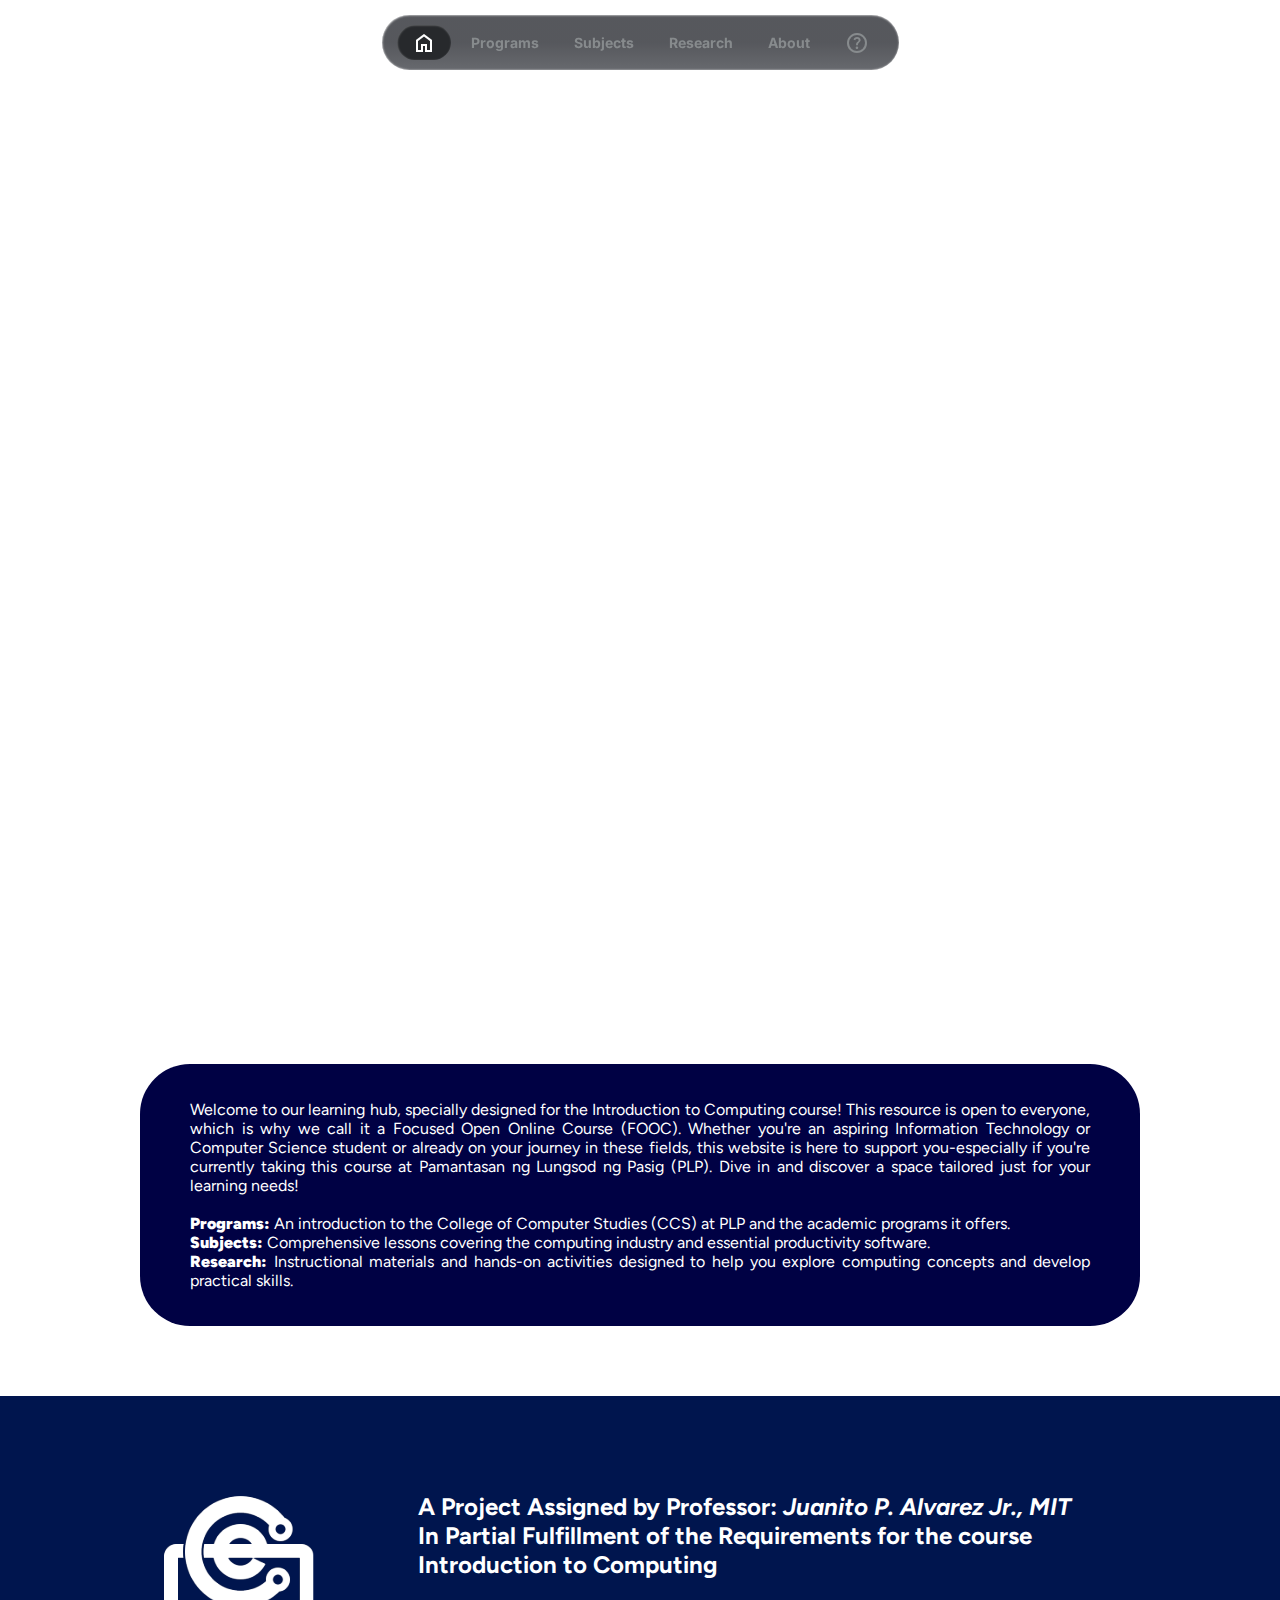
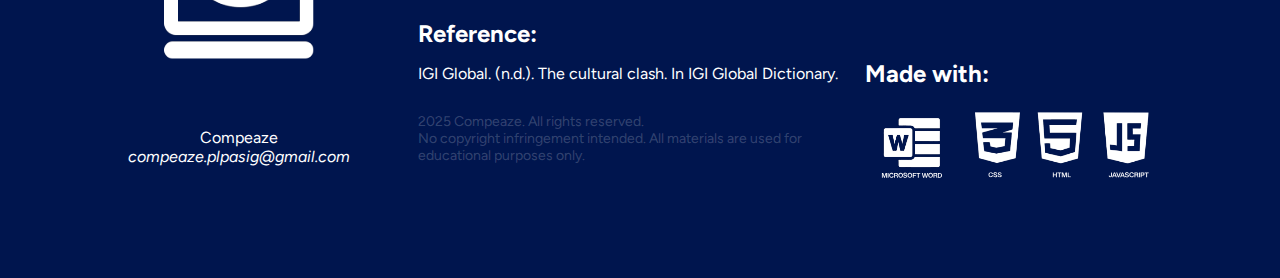
<file: [01] Home.htm>
<html xmlns:v="urn:schemas-microsoft-com:vml"
xmlns:o="urn:schemas-microsoft-com:office:office"
xmlns:w="urn:schemas-microsoft-com:office:word"
xmlns:m="http://schemas.microsoft.com/office/2004/12/omml"
xmlns="http://www.w3.org/TR/REC-html40">

<head>
<meta name="viewport" content="width=device-width, initial-scale=1.0">
<link rel="icon" type="image/png" href="Compeaze_Logo.svg">

<title>Compeaze</title>
  <link rel="stylesheet" href="[00] Global_Header_Footer.css">
  <link rel="stylesheet" href="[01] Home.css">
  <link rel="stylesheet" href="https://fonts.googleapis.com/css?family=Figtree">
  <link rel="stylesheet" href="https://fonts.googleapis.com/css?family=Inter">

  <link rel="stylesheet" href="https://fonts.googleapis.com/css2?family=Material+Symbols+Outlined:opsz,wght,FILL,GRAD@20..48,100..700,0..1,0..200" />
  <link rel="stylesheet" href="https://fonts.googleapis.com/css2?family=Material+Symbols+Outlined:opsz,wght,FILL,GRAD@24,400,0,0&icon_names=help" />

<meta http-equiv=Content-Type content="text/html; charset=windows-1252">
<meta name=ProgId content=Word.Document>
<meta name=Generator content="Microsoft Word 15">
<meta name=Originator content="Microsoft Word 15">
<link rel=File-List href="Home_files/filelist.xml">
<!--[if gte mso 9]><xml>
 <o:DocumentProperties>
  <o:Author>ADRIAN JOVY RAYO</o:Author>
  <o:LastAuthor>ADRIAN JOVY RAYO</o:LastAuthor>
  <o:Revision>1</o:Revision>
  <o:TotalTime>0</o:TotalTime>
  <o:Created>2025-11-10T09:51:00Z</o:Created>
  <o:LastSaved>2025-11-10T09:51:00Z</o:LastSaved>
  <o:Pages>1</o:Pages>
  <o:Characters>4</o:Characters>
  <o:Lines>1</o:Lines>
  <o:Paragraphs>1</o:Paragraphs>
  <o:CharactersWithSpaces>4</o:CharactersWithSpaces>
  <o:Version>16.00</o:Version>
 </o:DocumentProperties>
 <o:OfficeDocumentSettings>
  <o:AllowPNG/>
 </o:OfficeDocumentSettings>
</xml><![endif]-->
<link rel=themeData href="Home_files/themedata.thmx">
<link rel=colorSchemeMapping href="Home_files/colorschememapping.xml">
<!--[if gte mso 9]><xml>
 <w:WordDocument>
  <w:SpellingState>Clean</w:SpellingState>
  <w:GrammarState>Clean</w:GrammarState>
  <w:TrackMoves>false</w:TrackMoves>
  <w:TrackFormatting/>
  <w:PunctuationKerning/>
  <w:ValidateAgainstSchemas/>
  <w:SaveIfXMLInvalid>false</w:SaveIfXMLInvalid>
  <w:IgnoreMixedContent>false</w:IgnoreMixedContent>
  <w:AlwaysShowPlaceholderText>false</w:AlwaysShowPlaceholderText>
  <w:DoNotPromoteQF/>
  <w:LidThemeOther>EN-PH</w:LidThemeOther>
  <w:LidThemeAsian>X-NONE</w:LidThemeAsian>
  <w:LidThemeComplexScript>X-NONE</w:LidThemeComplexScript>
  <w:Compatibility>
   <w:BreakWrappedTables/>
   <w:SnapToGridInCell/>
   <w:WrapTextWithPunct/>
   <w:UseAsianBreakRules/>
   <w:DontGrowAutofit/>
   <w:SplitPgBreakAndParaMark/>
   <w:EnableOpenTypeKerning/>
   <w:DontFlipMirrorIndents/>
   <w:OverrideTableStyleHps/>
  </w:Compatibility>
  <m:mathPr>
   <m:mathFont m:val="Cambria Math"/>
   <m:brkBin m:val="before"/>
   <m:brkBinSub m:val="&#45;-"/>
   <m:smallFrac m:val="off"/>
   <m:dispDef/>
   <m:lMargin m:val="0"/>
   <m:rMargin m:val="0"/>
   <m:defJc m:val="centerGroup"/>
   <m:wrapIndent m:val="1440"/>
   <m:intLim m:val="subSup"/>
   <m:naryLim m:val="undOvr"/>
  </m:mathPr></w:WordDocument>
</xml><![endif]--><!--[if gte mso 9]><xml>
 <w:LatentStyles DefLockedState="false" DefUnhideWhenUsed="false"
  DefSemiHidden="false" DefQFormat="false" DefPriority="99"
  LatentStyleCount="376">
  <w:LsdException Locked="false" Priority="0" QFormat="true" Name="Normal"/>
  <w:LsdException Locked="false" Priority="9" QFormat="true" Name="heading 1"/>
  <w:LsdException Locked="false" Priority="9" SemiHidden="true"
   UnhideWhenUsed="true" QFormat="true" Name="heading 2"/>
  <w:LsdException Locked="false" Priority="9" SemiHidden="true"
   UnhideWhenUsed="true" QFormat="true" Name="heading 3"/>
  <w:LsdException Locked="false" Priority="9" SemiHidden="true"
   UnhideWhenUsed="true" QFormat="true" Name="heading 4"/>
  <w:LsdException Locked="false" Priority="9" SemiHidden="true"
   UnhideWhenUsed="true" QFormat="true" Name="heading 5"/>
  <w:LsdException Locked="false" Priority="9" SemiHidden="true"
   UnhideWhenUsed="true" QFormat="true" Name="heading 6"/>
  <w:LsdException Locked="false" Priority="9" SemiHidden="true"
   UnhideWhenUsed="true" QFormat="true" Name="heading 7"/>
  <w:LsdException Locked="false" Priority="9" SemiHidden="true"
   UnhideWhenUsed="true" QFormat="true" Name="heading 8"/>
  <w:LsdException Locked="false" Priority="9" SemiHidden="true"
   UnhideWhenUsed="true" QFormat="true" Name="heading 9"/>
  <w:LsdException Locked="false" SemiHidden="true" UnhideWhenUsed="true"
   Name="index 1"/>
  <w:LsdException Locked="false" SemiHidden="true" UnhideWhenUsed="true"
   Name="index 2"/>
  <w:LsdException Locked="false" SemiHidden="true" UnhideWhenUsed="true"
   Name="index 3"/>
  <w:LsdException Locked="false" SemiHidden="true" UnhideWhenUsed="true"
   Name="index 4"/>
  <w:LsdException Locked="false" SemiHidden="true" UnhideWhenUsed="true"
   Name="index 5"/>
  <w:LsdException Locked="false" SemiHidden="true" UnhideWhenUsed="true"
   Name="index 6"/>
  <w:LsdException Locked="false" SemiHidden="true" UnhideWhenUsed="true"
   Name="index 7"/>
  <w:LsdException Locked="false" SemiHidden="true" UnhideWhenUsed="true"
   Name="index 8"/>
  <w:LsdException Locked="false" SemiHidden="true" UnhideWhenUsed="true"
   Name="index 9"/>
  <w:LsdException Locked="false" Priority="39" SemiHidden="true"
   UnhideWhenUsed="true" Name="toc 1"/>
  <w:LsdException Locked="false" Priority="39" SemiHidden="true"
   UnhideWhenUsed="true" Name="toc 2"/>
  <w:LsdException Locked="false" Priority="39" SemiHidden="true"
   UnhideWhenUsed="true" Name="toc 3"/>
  <w:LsdException Locked="false" Priority="39" SemiHidden="true"
   UnhideWhenUsed="true" Name="toc 4"/>
  <w:LsdException Locked="false" Priority="39" SemiHidden="true"
   UnhideWhenUsed="true" Name="toc 5"/>
  <w:LsdException Locked="false" Priority="39" SemiHidden="true"
   UnhideWhenUsed="true" Name="toc 6"/>
  <w:LsdException Locked="false" Priority="39" SemiHidden="true"
   UnhideWhenUsed="true" Name="toc 7"/>
  <w:LsdException Locked="false" Priority="39" SemiHidden="true"
   UnhideWhenUsed="true" Name="toc 8"/>
  <w:LsdException Locked="false" Priority="39" SemiHidden="true"
   UnhideWhenUsed="true" Name="toc 9"/>
  <w:LsdException Locked="false" SemiHidden="true" UnhideWhenUsed="true"
   Name="Normal Indent"/>
  <w:LsdException Locked="false" SemiHidden="true" UnhideWhenUsed="true"
   Name="footnote text"/>
  <w:LsdException Locked="false" SemiHidden="true" UnhideWhenUsed="true"
   Name="annotation text"/>
  <w:LsdException Locked="false" SemiHidden="true" UnhideWhenUsed="true"
   Name="header"/>
  <w:LsdException Locked="false" SemiHidden="true" UnhideWhenUsed="true"
   Name="footer"/>
  <w:LsdException Locked="false" SemiHidden="true" UnhideWhenUsed="true"
   Name="index heading"/>
  <w:LsdException Locked="false" Priority="35" SemiHidden="true"
   UnhideWhenUsed="true" QFormat="true" Name="caption"/>
  <w:LsdException Locked="false" SemiHidden="true" UnhideWhenUsed="true"
   Name="table of figures"/>
  <w:LsdException Locked="false" SemiHidden="true" UnhideWhenUsed="true"
   Name="envelope address"/>
  <w:LsdException Locked="false" SemiHidden="true" UnhideWhenUsed="true"
   Name="envelope return"/>
  <w:LsdException Locked="false" SemiHidden="true" UnhideWhenUsed="true"
   Name="footnote reference"/>
  <w:LsdException Locked="false" SemiHidden="true" UnhideWhenUsed="true"
   Name="annotation reference"/>
  <w:LsdException Locked="false" SemiHidden="true" UnhideWhenUsed="true"
   Name="line number"/>
  <w:LsdException Locked="false" SemiHidden="true" UnhideWhenUsed="true"
   Name="page number"/>
  <w:LsdException Locked="false" SemiHidden="true" UnhideWhenUsed="true"
   Name="endnote reference"/>
  <w:LsdException Locked="false" SemiHidden="true" UnhideWhenUsed="true"
   Name="endnote text"/>
  <w:LsdException Locked="false" SemiHidden="true" UnhideWhenUsed="true"
   Name="table of authorities"/>
  <w:LsdException Locked="false" SemiHidden="true" UnhideWhenUsed="true"
   Name="macro"/>
  <w:LsdException Locked="false" SemiHidden="true" UnhideWhenUsed="true"
   Name="toa heading"/>
  <w:LsdException Locked="false" SemiHidden="true" UnhideWhenUsed="true"
   Name="List"/>
  <w:LsdException Locked="false" SemiHidden="true" UnhideWhenUsed="true"
   Name="List Bullet"/>
  <w:LsdException Locked="false" SemiHidden="true" UnhideWhenUsed="true"
   Name="List Number"/>
  <w:LsdException Locked="false" SemiHidden="true" UnhideWhenUsed="true"
   Name="List 2"/>
  <w:LsdException Locked="false" SemiHidden="true" UnhideWhenUsed="true"
   Name="List 3"/>
  <w:LsdException Locked="false" SemiHidden="true" UnhideWhenUsed="true"
   Name="List 4"/>
  <w:LsdException Locked="false" SemiHidden="true" UnhideWhenUsed="true"
   Name="List 5"/>
  <w:LsdException Locked="false" SemiHidden="true" UnhideWhenUsed="true"
   Name="List Bullet 2"/>
  <w:LsdException Locked="false" SemiHidden="true" UnhideWhenUsed="true"
   Name="List Bullet 3"/>
  <w:LsdException Locked="false" SemiHidden="true" UnhideWhenUsed="true"
   Name="List Bullet 4"/>
  <w:LsdException Locked="false" SemiHidden="true" UnhideWhenUsed="true"
   Name="List Bullet 5"/>
  <w:LsdException Locked="false" SemiHidden="true" UnhideWhenUsed="true"
   Name="List Number 2"/>
  <w:LsdException Locked="false" SemiHidden="true" UnhideWhenUsed="true"
   Name="List Number 3"/>
  <w:LsdException Locked="false" SemiHidden="true" UnhideWhenUsed="true"
   Name="List Number 4"/>
  <w:LsdException Locked="false" SemiHidden="true" UnhideWhenUsed="true"
   Name="List Number 5"/>
  <w:LsdException Locked="false" Priority="10" QFormat="true" Name="Title"/>
  <w:LsdException Locked="false" SemiHidden="true" UnhideWhenUsed="true"
   Name="Closing"/>
  <w:LsdException Locked="false" SemiHidden="true" UnhideWhenUsed="true"
   Name="Signature"/>
  <w:LsdException Locked="false" Priority="1" SemiHidden="true"
   UnhideWhenUsed="true" Name="Default Paragraph Font"/>
  <w:LsdException Locked="false" SemiHidden="true" UnhideWhenUsed="true"
   Name="Body Text"/>
  <w:LsdException Locked="false" SemiHidden="true" UnhideWhenUsed="true"
   Name="Body Text Indent"/>
  <w:LsdException Locked="false" SemiHidden="true" UnhideWhenUsed="true"
   Name="List Continue"/>
  <w:LsdException Locked="false" SemiHidden="true" UnhideWhenUsed="true"
   Name="List Continue 2"/>
  <w:LsdException Locked="false" SemiHidden="true" UnhideWhenUsed="true"
   Name="List Continue 3"/>
  <w:LsdException Locked="false" SemiHidden="true" UnhideWhenUsed="true"
   Name="List Continue 4"/>
  <w:LsdException Locked="false" SemiHidden="true" UnhideWhenUsed="true"
   Name="List Continue 5"/>
  <w:LsdException Locked="false" SemiHidden="true" UnhideWhenUsed="true"
   Name="Message Header"/>
  <w:LsdException Locked="false" Priority="11" QFormat="true" Name="Subtitle"/>
  <w:LsdException Locked="false" SemiHidden="true" UnhideWhenUsed="true"
   Name="Salutation"/>
  <w:LsdException Locked="false" SemiHidden="true" UnhideWhenUsed="true"
   Name="Date"/>
  <w:LsdException Locked="false" SemiHidden="true" UnhideWhenUsed="true"
   Name="Body Text First Indent"/>
  <w:LsdException Locked="false" SemiHidden="true" UnhideWhenUsed="true"
   Name="Body Text First Indent 2"/>
  <w:LsdException Locked="false" SemiHidden="true" UnhideWhenUsed="true"
   Name="Note Heading"/>
  <w:LsdException Locked="false" SemiHidden="true" UnhideWhenUsed="true"
   Name="Body Text 2"/>
  <w:LsdException Locked="false" SemiHidden="true" UnhideWhenUsed="true"
   Name="Body Text 3"/>
  <w:LsdException Locked="false" SemiHidden="true" UnhideWhenUsed="true"
   Name="Body Text Indent 2"/>
  <w:LsdException Locked="false" SemiHidden="true" UnhideWhenUsed="true"
   Name="Body Text Indent 3"/>
  <w:LsdException Locked="false" SemiHidden="true" UnhideWhenUsed="true"
   Name="Block Text"/>
  <w:LsdException Locked="false" SemiHidden="true" UnhideWhenUsed="true"
   Name="Hyperlink"/>
  <w:LsdException Locked="false" SemiHidden="true" UnhideWhenUsed="true"
   Name="FollowedHyperlink"/>
  <w:LsdException Locked="false" Priority="22" QFormat="true" Name="Strong"/>
  <w:LsdException Locked="false" Priority="20" QFormat="true" Name="Emphasis"/>
  <w:LsdException Locked="false" SemiHidden="true" UnhideWhenUsed="true"
   Name="Document Map"/>
  <w:LsdException Locked="false" SemiHidden="true" UnhideWhenUsed="true"
   Name="Plain Text"/>
  <w:LsdException Locked="false" SemiHidden="true" UnhideWhenUsed="true"
   Name="E-mail Signature"/>
  <w:LsdException Locked="false" SemiHidden="true" UnhideWhenUsed="true"
   Name="HTML Top of Form"/>
  <w:LsdException Locked="false" SemiHidden="true" UnhideWhenUsed="true"
   Name="HTML Bottom of Form"/>
  <w:LsdException Locked="false" SemiHidden="true" UnhideWhenUsed="true"
   Name="Normal (Web)"/>
  <w:LsdException Locked="false" SemiHidden="true" UnhideWhenUsed="true"
   Name="HTML Acronym"/>
  <w:LsdException Locked="false" SemiHidden="true" UnhideWhenUsed="true"
   Name="HTML Address"/>
  <w:LsdException Locked="false" SemiHidden="true" UnhideWhenUsed="true"
   Name="HTML Cite"/>
  <w:LsdException Locked="false" SemiHidden="true" UnhideWhenUsed="true"
   Name="HTML Code"/>
  <w:LsdException Locked="false" SemiHidden="true" UnhideWhenUsed="true"
   Name="HTML Definition"/>
  <w:LsdException Locked="false" SemiHidden="true" UnhideWhenUsed="true"
   Name="HTML Keyboard"/>
  <w:LsdException Locked="false" SemiHidden="true" UnhideWhenUsed="true"
   Name="HTML Preformatted"/>
  <w:LsdException Locked="false" SemiHidden="true" UnhideWhenUsed="true"
   Name="HTML Sample"/>
  <w:LsdException Locked="false" SemiHidden="true" UnhideWhenUsed="true"
   Name="HTML Typewriter"/>
  <w:LsdException Locked="false" SemiHidden="true" UnhideWhenUsed="true"
   Name="HTML Variable"/>
  <w:LsdException Locked="false" SemiHidden="true" UnhideWhenUsed="true"
   Name="Normal Table"/>
  <w:LsdException Locked="false" SemiHidden="true" UnhideWhenUsed="true"
   Name="annotation subject"/>
  <w:LsdException Locked="false" SemiHidden="true" UnhideWhenUsed="true"
   Name="No List"/>
  <w:LsdException Locked="false" SemiHidden="true" UnhideWhenUsed="true"
   Name="Outline List 1"/>
  <w:LsdException Locked="false" SemiHidden="true" UnhideWhenUsed="true"
   Name="Outline List 2"/>
  <w:LsdException Locked="false" SemiHidden="true" UnhideWhenUsed="true"
   Name="Outline List 3"/>
  <w:LsdException Locked="false" SemiHidden="true" UnhideWhenUsed="true"
   Name="Table Simple 1"/>
  <w:LsdException Locked="false" SemiHidden="true" UnhideWhenUsed="true"
   Name="Table Simple 2"/>
  <w:LsdException Locked="false" SemiHidden="true" UnhideWhenUsed="true"
   Name="Table Simple 3"/>
  <w:LsdException Locked="false" SemiHidden="true" UnhideWhenUsed="true"
   Name="Table Classic 1"/>
  <w:LsdException Locked="false" SemiHidden="true" UnhideWhenUsed="true"
   Name="Table Classic 2"/>
  <w:LsdException Locked="false" SemiHidden="true" UnhideWhenUsed="true"
   Name="Table Classic 3"/>
  <w:LsdException Locked="false" SemiHidden="true" UnhideWhenUsed="true"
   Name="Table Classic 4"/>
  <w:LsdException Locked="false" SemiHidden="true" UnhideWhenUsed="true"
   Name="Table Colorful 1"/>
  <w:LsdException Locked="false" SemiHidden="true" UnhideWhenUsed="true"
   Name="Table Colorful 2"/>
  <w:LsdException Locked="false" SemiHidden="true" UnhideWhenUsed="true"
   Name="Table Colorful 3"/>
  <w:LsdException Locked="false" SemiHidden="true" UnhideWhenUsed="true"
   Name="Table Columns 1"/>
  <w:LsdException Locked="false" SemiHidden="true" UnhideWhenUsed="true"
   Name="Table Columns 2"/>
  <w:LsdException Locked="false" SemiHidden="true" UnhideWhenUsed="true"
   Name="Table Columns 3"/>
  <w:LsdException Locked="false" SemiHidden="true" UnhideWhenUsed="true"
   Name="Table Columns 4"/>
  <w:LsdException Locked="false" SemiHidden="true" UnhideWhenUsed="true"
   Name="Table Columns 5"/>
  <w:LsdException Locked="false" SemiHidden="true" UnhideWhenUsed="true"
   Name="Table Grid 1"/>
  <w:LsdException Locked="false" SemiHidden="true" UnhideWhenUsed="true"
   Name="Table Grid 2"/>
  <w:LsdException Locked="false" SemiHidden="true" UnhideWhenUsed="true"
   Name="Table Grid 3"/>
  <w:LsdException Locked="false" SemiHidden="true" UnhideWhenUsed="true"
   Name="Table Grid 4"/>
  <w:LsdException Locked="false" SemiHidden="true" UnhideWhenUsed="true"
   Name="Table Grid 5"/>
  <w:LsdException Locked="false" SemiHidden="true" UnhideWhenUsed="true"
   Name="Table Grid 6"/>
  <w:LsdException Locked="false" SemiHidden="true" UnhideWhenUsed="true"
   Name="Table Grid 7"/>
  <w:LsdException Locked="false" SemiHidden="true" UnhideWhenUsed="true"
   Name="Table Grid 8"/>
  <w:LsdException Locked="false" SemiHidden="true" UnhideWhenUsed="true"
   Name="Table List 1"/>
  <w:LsdException Locked="false" SemiHidden="true" UnhideWhenUsed="true"
   Name="Table List 2"/>
  <w:LsdException Locked="false" SemiHidden="true" UnhideWhenUsed="true"
   Name="Table List 3"/>
  <w:LsdException Locked="false" SemiHidden="true" UnhideWhenUsed="true"
   Name="Table List 4"/>
  <w:LsdException Locked="false" SemiHidden="true" UnhideWhenUsed="true"
   Name="Table List 5"/>
  <w:LsdException Locked="false" SemiHidden="true" UnhideWhenUsed="true"
   Name="Table List 6"/>
  <w:LsdException Locked="false" SemiHidden="true" UnhideWhenUsed="true"
   Name="Table List 7"/>
  <w:LsdException Locked="false" SemiHidden="true" UnhideWhenUsed="true"
   Name="Table List 8"/>
  <w:LsdException Locked="false" SemiHidden="true" UnhideWhenUsed="true"
   Name="Table 3D effects 1"/>
  <w:LsdException Locked="false" SemiHidden="true" UnhideWhenUsed="true"
   Name="Table 3D effects 2"/>
  <w:LsdException Locked="false" SemiHidden="true" UnhideWhenUsed="true"
   Name="Table 3D effects 3"/>
  <w:LsdException Locked="false" SemiHidden="true" UnhideWhenUsed="true"
   Name="Table Contemporary"/>
  <w:LsdException Locked="false" SemiHidden="true" UnhideWhenUsed="true"
   Name="Table Elegant"/>
  <w:LsdException Locked="false" SemiHidden="true" UnhideWhenUsed="true"
   Name="Table Professional"/>
  <w:LsdException Locked="false" SemiHidden="true" UnhideWhenUsed="true"
   Name="Table Subtle 1"/>
  <w:LsdException Locked="false" SemiHidden="true" UnhideWhenUsed="true"
   Name="Table Subtle 2"/>
  <w:LsdException Locked="false" SemiHidden="true" UnhideWhenUsed="true"
   Name="Table Web 1"/>
  <w:LsdException Locked="false" SemiHidden="true" UnhideWhenUsed="true"
   Name="Table Web 2"/>
  <w:LsdException Locked="false" SemiHidden="true" UnhideWhenUsed="true"
   Name="Table Web 3"/>
  <w:LsdException Locked="false" SemiHidden="true" UnhideWhenUsed="true"
   Name="Balloon Text"/>
  <w:LsdException Locked="false" Priority="39" Name="Table Grid"/>
  <w:LsdException Locked="false" SemiHidden="true" UnhideWhenUsed="true"
   Name="Table Theme"/>
  <w:LsdException Locked="false" SemiHidden="true" Name="Placeholder Text"/>
  <w:LsdException Locked="false" Priority="1" QFormat="true" Name="No Spacing"/>
  <w:LsdException Locked="false" Priority="60" Name="Light Shading"/>
  <w:LsdException Locked="false" Priority="61" Name="Light List"/>
  <w:LsdException Locked="false" Priority="62" Name="Light Grid"/>
  <w:LsdException Locked="false" Priority="63" Name="Medium Shading 1"/>
  <w:LsdException Locked="false" Priority="64" Name="Medium Shading 2"/>
  <w:LsdException Locked="false" Priority="65" Name="Medium List 1"/>
  <w:LsdException Locked="false" Priority="66" Name="Medium List 2"/>
  <w:LsdException Locked="false" Priority="67" Name="Medium Grid 1"/>
  <w:LsdException Locked="false" Priority="68" Name="Medium Grid 2"/>
  <w:LsdException Locked="false" Priority="69" Name="Medium Grid 3"/>
  <w:LsdException Locked="false" Priority="70" Name="Dark List"/>
  <w:LsdException Locked="false" Priority="71" Name="Colorful Shading"/>
  <w:LsdException Locked="false" Priority="72" Name="Colorful List"/>
  <w:LsdException Locked="false" Priority="73" Name="Colorful Grid"/>
  <w:LsdException Locked="false" Priority="60" Name="Light Shading Accent 1"/>
  <w:LsdException Locked="false" Priority="61" Name="Light List Accent 1"/>
  <w:LsdException Locked="false" Priority="62" Name="Light Grid Accent 1"/>
  <w:LsdException Locked="false" Priority="63" Name="Medium Shading 1 Accent 1"/>
  <w:LsdException Locked="false" Priority="64" Name="Medium Shading 2 Accent 1"/>
  <w:LsdException Locked="false" Priority="65" Name="Medium List 1 Accent 1"/>
  <w:LsdException Locked="false" SemiHidden="true" Name="Revision"/>
  <w:LsdException Locked="false" Priority="34" QFormat="true"
   Name="List Paragraph"/>
  <w:LsdException Locked="false" Priority="29" QFormat="true" Name="Quote"/>
  <w:LsdException Locked="false" Priority="30" QFormat="true"
   Name="Intense Quote"/>
  <w:LsdException Locked="false" Priority="66" Name="Medium List 2 Accent 1"/>
  <w:LsdException Locked="false" Priority="67" Name="Medium Grid 1 Accent 1"/>
  <w:LsdException Locked="false" Priority="68" Name="Medium Grid 2 Accent 1"/>
  <w:LsdException Locked="false" Priority="69" Name="Medium Grid 3 Accent 1"/>
  <w:LsdException Locked="false" Priority="70" Name="Dark List Accent 1"/>
  <w:LsdException Locked="false" Priority="71" Name="Colorful Shading Accent 1"/>
  <w:LsdException Locked="false" Priority="72" Name="Colorful List Accent 1"/>
  <w:LsdException Locked="false" Priority="73" Name="Colorful Grid Accent 1"/>
  <w:LsdException Locked="false" Priority="60" Name="Light Shading Accent 2"/>
  <w:LsdException Locked="false" Priority="61" Name="Light List Accent 2"/>
  <w:LsdException Locked="false" Priority="62" Name="Light Grid Accent 2"/>
  <w:LsdException Locked="false" Priority="63" Name="Medium Shading 1 Accent 2"/>
  <w:LsdException Locked="false" Priority="64" Name="Medium Shading 2 Accent 2"/>
  <w:LsdException Locked="false" Priority="65" Name="Medium List 1 Accent 2"/>
  <w:LsdException Locked="false" Priority="66" Name="Medium List 2 Accent 2"/>
  <w:LsdException Locked="false" Priority="67" Name="Medium Grid 1 Accent 2"/>
  <w:LsdException Locked="false" Priority="68" Name="Medium Grid 2 Accent 2"/>
  <w:LsdException Locked="false" Priority="69" Name="Medium Grid 3 Accent 2"/>
  <w:LsdException Locked="false" Priority="70" Name="Dark List Accent 2"/>
  <w:LsdException Locked="false" Priority="71" Name="Colorful Shading Accent 2"/>
  <w:LsdException Locked="false" Priority="72" Name="Colorful List Accent 2"/>
  <w:LsdException Locked="false" Priority="73" Name="Colorful Grid Accent 2"/>
  <w:LsdException Locked="false" Priority="60" Name="Light Shading Accent 3"/>
  <w:LsdException Locked="false" Priority="61" Name="Light List Accent 3"/>
  <w:LsdException Locked="false" Priority="62" Name="Light Grid Accent 3"/>
  <w:LsdException Locked="false" Priority="63" Name="Medium Shading 1 Accent 3"/>
  <w:LsdException Locked="false" Priority="64" Name="Medium Shading 2 Accent 3"/>
  <w:LsdException Locked="false" Priority="65" Name="Medium List 1 Accent 3"/>
  <w:LsdException Locked="false" Priority="66" Name="Medium List 2 Accent 3"/>
  <w:LsdException Locked="false" Priority="67" Name="Medium Grid 1 Accent 3"/>
  <w:LsdException Locked="false" Priority="68" Name="Medium Grid 2 Accent 3"/>
  <w:LsdException Locked="false" Priority="69" Name="Medium Grid 3 Accent 3"/>
  <w:LsdException Locked="false" Priority="70" Name="Dark List Accent 3"/>
  <w:LsdException Locked="false" Priority="71" Name="Colorful Shading Accent 3"/>
  <w:LsdException Locked="false" Priority="72" Name="Colorful List Accent 3"/>
  <w:LsdException Locked="false" Priority="73" Name="Colorful Grid Accent 3"/>
  <w:LsdException Locked="false" Priority="60" Name="Light Shading Accent 4"/>
  <w:LsdException Locked="false" Priority="61" Name="Light List Accent 4"/>
  <w:LsdException Locked="false" Priority="62" Name="Light Grid Accent 4"/>
  <w:LsdException Locked="false" Priority="63" Name="Medium Shading 1 Accent 4"/>
  <w:LsdException Locked="false" Priority="64" Name="Medium Shading 2 Accent 4"/>
  <w:LsdException Locked="false" Priority="65" Name="Medium List 1 Accent 4"/>
  <w:LsdException Locked="false" Priority="66" Name="Medium List 2 Accent 4"/>
  <w:LsdException Locked="false" Priority="67" Name="Medium Grid 1 Accent 4"/>
  <w:LsdException Locked="false" Priority="68" Name="Medium Grid 2 Accent 4"/>
  <w:LsdException Locked="false" Priority="69" Name="Medium Grid 3 Accent 4"/>
  <w:LsdException Locked="false" Priority="70" Name="Dark List Accent 4"/>
  <w:LsdException Locked="false" Priority="71" Name="Colorful Shading Accent 4"/>
  <w:LsdException Locked="false" Priority="72" Name="Colorful List Accent 4"/>
  <w:LsdException Locked="false" Priority="73" Name="Colorful Grid Accent 4"/>
  <w:LsdException Locked="false" Priority="60" Name="Light Shading Accent 5"/>
  <w:LsdException Locked="false" Priority="61" Name="Light List Accent 5"/>
  <w:LsdException Locked="false" Priority="62" Name="Light Grid Accent 5"/>
  <w:LsdException Locked="false" Priority="63" Name="Medium Shading 1 Accent 5"/>
  <w:LsdException Locked="false" Priority="64" Name="Medium Shading 2 Accent 5"/>
  <w:LsdException Locked="false" Priority="65" Name="Medium List 1 Accent 5"/>
  <w:LsdException Locked="false" Priority="66" Name="Medium List 2 Accent 5"/>
  <w:LsdException Locked="false" Priority="67" Name="Medium Grid 1 Accent 5"/>
  <w:LsdException Locked="false" Priority="68" Name="Medium Grid 2 Accent 5"/>
  <w:LsdException Locked="false" Priority="69" Name="Medium Grid 3 Accent 5"/>
  <w:LsdException Locked="false" Priority="70" Name="Dark List Accent 5"/>
  <w:LsdException Locked="false" Priority="71" Name="Colorful Shading Accent 5"/>
  <w:LsdException Locked="false" Priority="72" Name="Colorful List Accent 5"/>
  <w:LsdException Locked="false" Priority="73" Name="Colorful Grid Accent 5"/>
  <w:LsdException Locked="false" Priority="60" Name="Light Shading Accent 6"/>
  <w:LsdException Locked="false" Priority="61" Name="Light List Accent 6"/>
  <w:LsdException Locked="false" Priority="62" Name="Light Grid Accent 6"/>
  <w:LsdException Locked="false" Priority="63" Name="Medium Shading 1 Accent 6"/>
  <w:LsdException Locked="false" Priority="64" Name="Medium Shading 2 Accent 6"/>
  <w:LsdException Locked="false" Priority="65" Name="Medium List 1 Accent 6"/>
  <w:LsdException Locked="false" Priority="66" Name="Medium List 2 Accent 6"/>
  <w:LsdException Locked="false" Priority="67" Name="Medium Grid 1 Accent 6"/>
  <w:LsdException Locked="false" Priority="68" Name="Medium Grid 2 Accent 6"/>
  <w:LsdException Locked="false" Priority="69" Name="Medium Grid 3 Accent 6"/>
  <w:LsdException Locked="false" Priority="70" Name="Dark List Accent 6"/>
  <w:LsdException Locked="false" Priority="71" Name="Colorful Shading Accent 6"/>
  <w:LsdException Locked="false" Priority="72" Name="Colorful List Accent 6"/>
  <w:LsdException Locked="false" Priority="73" Name="Colorful Grid Accent 6"/>
  <w:LsdException Locked="false" Priority="19" QFormat="true"
   Name="Subtle Emphasis"/>
  <w:LsdException Locked="false" Priority="21" QFormat="true"
   Name="Intense Emphasis"/>
  <w:LsdException Locked="false" Priority="31" QFormat="true"
   Name="Subtle Reference"/>
  <w:LsdException Locked="false" Priority="32" QFormat="true"
   Name="Intense Reference"/>
  <w:LsdException Locked="false" Priority="33" QFormat="true" Name="Book Title"/>
  <w:LsdException Locked="false" Priority="37" SemiHidden="true"
   UnhideWhenUsed="true" Name="Bibliography"/>
  <w:LsdException Locked="false" Priority="39" SemiHidden="true"
   UnhideWhenUsed="true" QFormat="true" Name="TOC Heading"/>
  <w:LsdException Locked="false" Priority="41" Name="Plain Table 1"/>
  <w:LsdException Locked="false" Priority="42" Name="Plain Table 2"/>
  <w:LsdException Locked="false" Priority="43" Name="Plain Table 3"/>
  <w:LsdException Locked="false" Priority="44" Name="Plain Table 4"/>
  <w:LsdException Locked="false" Priority="45" Name="Plain Table 5"/>
  <w:LsdException Locked="false" Priority="40" Name="Grid Table Light"/>
  <w:LsdException Locked="false" Priority="46" Name="Grid Table 1 Light"/>
  <w:LsdException Locked="false" Priority="47" Name="Grid Table 2"/>
  <w:LsdException Locked="false" Priority="48" Name="Grid Table 3"/>
  <w:LsdException Locked="false" Priority="49" Name="Grid Table 4"/>
  <w:LsdException Locked="false" Priority="50" Name="Grid Table 5 Dark"/>
  <w:LsdException Locked="false" Priority="51" Name="Grid Table 6 Colorful"/>
  <w:LsdException Locked="false" Priority="52" Name="Grid Table 7 Colorful"/>
  <w:LsdException Locked="false" Priority="46"
   Name="Grid Table 1 Light Accent 1"/>
  <w:LsdException Locked="false" Priority="47" Name="Grid Table 2 Accent 1"/>
  <w:LsdException Locked="false" Priority="48" Name="Grid Table 3 Accent 1"/>
  <w:LsdException Locked="false" Priority="49" Name="Grid Table 4 Accent 1"/>
  <w:LsdException Locked="false" Priority="50" Name="Grid Table 5 Dark Accent 1"/>
  <w:LsdException Locked="false" Priority="51"
   Name="Grid Table 6 Colorful Accent 1"/>
  <w:LsdException Locked="false" Priority="52"
   Name="Grid Table 7 Colorful Accent 1"/>
  <w:LsdException Locked="false" Priority="46"
   Name="Grid Table 1 Light Accent 2"/>
  <w:LsdException Locked="false" Priority="47" Name="Grid Table 2 Accent 2"/>
  <w:LsdException Locked="false" Priority="48" Name="Grid Table 3 Accent 2"/>
  <w:LsdException Locked="false" Priority="49" Name="Grid Table 4 Accent 2"/>
  <w:LsdException Locked="false" Priority="50" Name="Grid Table 5 Dark Accent 2"/>
  <w:LsdException Locked="false" Priority="51"
   Name="Grid Table 6 Colorful Accent 2"/>
  <w:LsdException Locked="false" Priority="52"
   Name="Grid Table 7 Colorful Accent 2"/>
  <w:LsdException Locked="false" Priority="46"
   Name="Grid Table 1 Light Accent 3"/>
  <w:LsdException Locked="false" Priority="47" Name="Grid Table 2 Accent 3"/>
  <w:LsdException Locked="false" Priority="48" Name="Grid Table 3 Accent 3"/>
  <w:LsdException Locked="false" Priority="49" Name="Grid Table 4 Accent 3"/>
  <w:LsdException Locked="false" Priority="50" Name="Grid Table 5 Dark Accent 3"/>
  <w:LsdException Locked="false" Priority="51"
   Name="Grid Table 6 Colorful Accent 3"/>
  <w:LsdException Locked="false" Priority="52"
   Name="Grid Table 7 Colorful Accent 3"/>
  <w:LsdException Locked="false" Priority="46"
   Name="Grid Table 1 Light Accent 4"/>
  <w:LsdException Locked="false" Priority="47" Name="Grid Table 2 Accent 4"/>
  <w:LsdException Locked="false" Priority="48" Name="Grid Table 3 Accent 4"/>
  <w:LsdException Locked="false" Priority="49" Name="Grid Table 4 Accent 4"/>
  <w:LsdException Locked="false" Priority="50" Name="Grid Table 5 Dark Accent 4"/>
  <w:LsdException Locked="false" Priority="51"
   Name="Grid Table 6 Colorful Accent 4"/>
  <w:LsdException Locked="false" Priority="52"
   Name="Grid Table 7 Colorful Accent 4"/>
  <w:LsdException Locked="false" Priority="46"
   Name="Grid Table 1 Light Accent 5"/>
  <w:LsdException Locked="false" Priority="47" Name="Grid Table 2 Accent 5"/>
  <w:LsdException Locked="false" Priority="48" Name="Grid Table 3 Accent 5"/>
  <w:LsdException Locked="false" Priority="49" Name="Grid Table 4 Accent 5"/>
  <w:LsdException Locked="false" Priority="50" Name="Grid Table 5 Dark Accent 5"/>
  <w:LsdException Locked="false" Priority="51"
   Name="Grid Table 6 Colorful Accent 5"/>
  <w:LsdException Locked="false" Priority="52"
   Name="Grid Table 7 Colorful Accent 5"/>
  <w:LsdException Locked="false" Priority="46"
   Name="Grid Table 1 Light Accent 6"/>
  <w:LsdException Locked="false" Priority="47" Name="Grid Table 2 Accent 6"/>
  <w:LsdException Locked="false" Priority="48" Name="Grid Table 3 Accent 6"/>
  <w:LsdException Locked="false" Priority="49" Name="Grid Table 4 Accent 6"/>
  <w:LsdException Locked="false" Priority="50" Name="Grid Table 5 Dark Accent 6"/>
  <w:LsdException Locked="false" Priority="51"
   Name="Grid Table 6 Colorful Accent 6"/>
  <w:LsdException Locked="false" Priority="52"
   Name="Grid Table 7 Colorful Accent 6"/>
  <w:LsdException Locked="false" Priority="46" Name="List Table 1 Light"/>
  <w:LsdException Locked="false" Priority="47" Name="List Table 2"/>
  <w:LsdException Locked="false" Priority="48" Name="List Table 3"/>
  <w:LsdException Locked="false" Priority="49" Name="List Table 4"/>
  <w:LsdException Locked="false" Priority="50" Name="List Table 5 Dark"/>
  <w:LsdException Locked="false" Priority="51" Name="List Table 6 Colorful"/>
  <w:LsdException Locked="false" Priority="52" Name="List Table 7 Colorful"/>
  <w:LsdException Locked="false" Priority="46"
   Name="List Table 1 Light Accent 1"/>
  <w:LsdException Locked="false" Priority="47" Name="List Table 2 Accent 1"/>
  <w:LsdException Locked="false" Priority="48" Name="List Table 3 Accent 1"/>
  <w:LsdException Locked="false" Priority="49" Name="List Table 4 Accent 1"/>
  <w:LsdException Locked="false" Priority="50" Name="List Table 5 Dark Accent 1"/>
  <w:LsdException Locked="false" Priority="51"
   Name="List Table 6 Colorful Accent 1"/>
  <w:LsdException Locked="false" Priority="52"
   Name="List Table 7 Colorful Accent 1"/>
  <w:LsdException Locked="false" Priority="46"
   Name="List Table 1 Light Accent 2"/>
  <w:LsdException Locked="false" Priority="47" Name="List Table 2 Accent 2"/>
  <w:LsdException Locked="false" Priority="48" Name="List Table 3 Accent 2"/>
  <w:LsdException Locked="false" Priority="49" Name="List Table 4 Accent 2"/>
  <w:LsdException Locked="false" Priority="50" Name="List Table 5 Dark Accent 2"/>
  <w:LsdException Locked="false" Priority="51"
   Name="List Table 6 Colorful Accent 2"/>
  <w:LsdException Locked="false" Priority="52"
   Name="List Table 7 Colorful Accent 2"/>
  <w:LsdException Locked="false" Priority="46"
   Name="List Table 1 Light Accent 3"/>
  <w:LsdException Locked="false" Priority="47" Name="List Table 2 Accent 3"/>
  <w:LsdException Locked="false" Priority="48" Name="List Table 3 Accent 3"/>
  <w:LsdException Locked="false" Priority="49" Name="List Table 4 Accent 3"/>
  <w:LsdException Locked="false" Priority="50" Name="List Table 5 Dark Accent 3"/>
  <w:LsdException Locked="false" Priority="51"
   Name="List Table 6 Colorful Accent 3"/>
  <w:LsdException Locked="false" Priority="52"
   Name="List Table 7 Colorful Accent 3"/>
  <w:LsdException Locked="false" Priority="46"
   Name="List Table 1 Light Accent 4"/>
  <w:LsdException Locked="false" Priority="47" Name="List Table 2 Accent 4"/>
  <w:LsdException Locked="false" Priority="48" Name="List Table 3 Accent 4"/>
  <w:LsdException Locked="false" Priority="49" Name="List Table 4 Accent 4"/>
  <w:LsdException Locked="false" Priority="50" Name="List Table 5 Dark Accent 4"/>
  <w:LsdException Locked="false" Priority="51"
   Name="List Table 6 Colorful Accent 4"/>
  <w:LsdException Locked="false" Priority="52"
   Name="List Table 7 Colorful Accent 4"/>
  <w:LsdException Locked="false" Priority="46"
   Name="List Table 1 Light Accent 5"/>
  <w:LsdException Locked="false" Priority="47" Name="List Table 2 Accent 5"/>
  <w:LsdException Locked="false" Priority="48" Name="List Table 3 Accent 5"/>
  <w:LsdException Locked="false" Priority="49" Name="List Table 4 Accent 5"/>
  <w:LsdException Locked="false" Priority="50" Name="List Table 5 Dark Accent 5"/>
  <w:LsdException Locked="false" Priority="51"
   Name="List Table 6 Colorful Accent 5"/>
  <w:LsdException Locked="false" Priority="52"
   Name="List Table 7 Colorful Accent 5"/>
  <w:LsdException Locked="false" Priority="46"
   Name="List Table 1 Light Accent 6"/>
  <w:LsdException Locked="false" Priority="47" Name="List Table 2 Accent 6"/>
  <w:LsdException Locked="false" Priority="48" Name="List Table 3 Accent 6"/>
  <w:LsdException Locked="false" Priority="49" Name="List Table 4 Accent 6"/>
  <w:LsdException Locked="false" Priority="50" Name="List Table 5 Dark Accent 6"/>
  <w:LsdException Locked="false" Priority="51"
   Name="List Table 6 Colorful Accent 6"/>
  <w:LsdException Locked="false" Priority="52"
   Name="List Table 7 Colorful Accent 6"/>
  <w:LsdException Locked="false" SemiHidden="true" UnhideWhenUsed="true"
   Name="Mention"/>
  <w:LsdException Locked="false" SemiHidden="true" UnhideWhenUsed="true"
   Name="Smart Hyperlink"/>
  <w:LsdException Locked="false" SemiHidden="true" UnhideWhenUsed="true"
   Name="Hashtag"/>
  <w:LsdException Locked="false" SemiHidden="true" UnhideWhenUsed="true"
   Name="Unresolved Mention"/>
  <w:LsdException Locked="false" SemiHidden="true" UnhideWhenUsed="true"
   Name="Smart Link"/>
 </w:LatentStyles>
</xml><![endif]-->

</head>

<body lang=EN-PH style='tab-interval:36.0pt;word-wrap:break-word'>

<header>
  <div class="navigation_bar">  
    <div class="navigation_bar_content">
      <button class="home_button active"><span class="material-symbols-outlined"><a href="[01] Home.htm">Home</a></span></button>
      <button><a href="[02] Program.htm">Programs</a></button>
      <button><a href="[03] Subjects.htm">Subjects</a></button>
      <button><a href="[04] Research.htm">Research</a></button>
      <button><a href="[05] About.htm">About</a></button>
      <button class="help_button"><span class="material-symbols-outlined"><a href="[06] Guide.htm">Help</a></span></button>
    </div>
  </div>
</header>  

<section class="home">
  <h1 id="home_title">Compeaze</h1>
  <p id="home_paragraph">Hello! Wanna learn more about computing with ease?</p>
  <button id="call_to_action">Start learning</button>

  <div class="background_images">
    <img src="[01] Background_Left.jpg" alt="Background_Left" id="background_left">
    <img src="[01] Background_Right.jpg" alt="Background_Right" id="background_right">
  </div>
</section>

<section class="context">
  <div class="context_content">
    <p>
      Welcome to our learning hub, specially designed for the Introduction to Computing course! This resource is open to everyone, which is why we call it a Focused Open Online Course (FOOC). Whether you're an aspiring Information Technology or Computer Science student or already on your journey in these fields, this website is here to support you-especially if you're currently taking this course at Pamantasan ng Lungsod ng Pasig (PLP). Dive in and discover a space tailored just for your learning needs!<br><br>
      <button id="context_program"><a href="[02] Program.htm">Programs:</a></button> 
      An introduction to the College of Computer Studies (CCS) at PLP and the academic programs it offers. <br> 
      <button id="context_subject"><a href="[03] Subjects.htm">Subjects:</a></button> 
      Comprehensive lessons covering the computing industry and essential productivity software. <br> 
      <button id="context_research"><a href="[04] Research.htm">Research:</a></button> 
      Instructional materials and hands-on activities designed to help you explore computing concepts and develop practical skills.        
    </p>         
  </div>
</section>

<section class="footer">
  <div class="footer_base">
    <div class="footer_content">

      <div id="footer_logo">
        <img src="Compeaze_Logo.svg" alt="Compeaze_Logo">
      </div>

      <div id="footer_contact">
        <p>
          Compeaze <br>
          <a href="mailto:compeaze.plpasig@gmail.com" target="_blank" id="contact_us" class="email-button">compeaze.plpasig@gmail.com</a>
        </p>
      </div>

      <div id="footer_title">
        <h1>
          A Project Assigned by Professor:
          <a href="mailto:alvarez_juanito@plpasig.edu.ph" target="_blank">Juanito P. Alvarez Jr., MIT</a><br>
          In Partial Fulfillment of the Requirements for the course Introduction to Computing
        </h1>
      </div>

      <div id="footer_text">
        <h1>Reference: </h1>
        <p> 
          IGI Global. (n.d.). The cultural clash. In IGI Global Dictionary.
        </p>

        <div id="footer_disclaimer">
          <p>2025 Compeaze. All rights reserved.<br>
          No copyright infringement intended. All materials are used for educational purposes only.</p>
        </div>      
      </div>

      <div id="footer_made_with">
        <h1>Made with:</h1>
      </div>

      <div id="footer_watermark">
        <a href="https://www.microsoft.com/en/microsoft-365/word" target="_blank"><img src="MSWORD.svg" alt="Microsoft Word" id="ms_word"></a>
        <a href="https://www.w3schools.com/css/" target="_blank"><img src="CSS.svg" alt="CSS" id="css_logo"></a>
        <a href="https://www.w3schools.com/html/" target="_blank"><img src="HTML.svg" alt="HTML" id="html_logo"></a>
        <a href="https://www.w3schools.com/js/" target="_blank"><img src="JAVASCRIPT.svg" alt="JavaScript" id="js_logo"></a>
      </div>

    </div> 
  </div> 
</section>


<script src="[01] Home.js"></script>
</body>


</html>
</file>
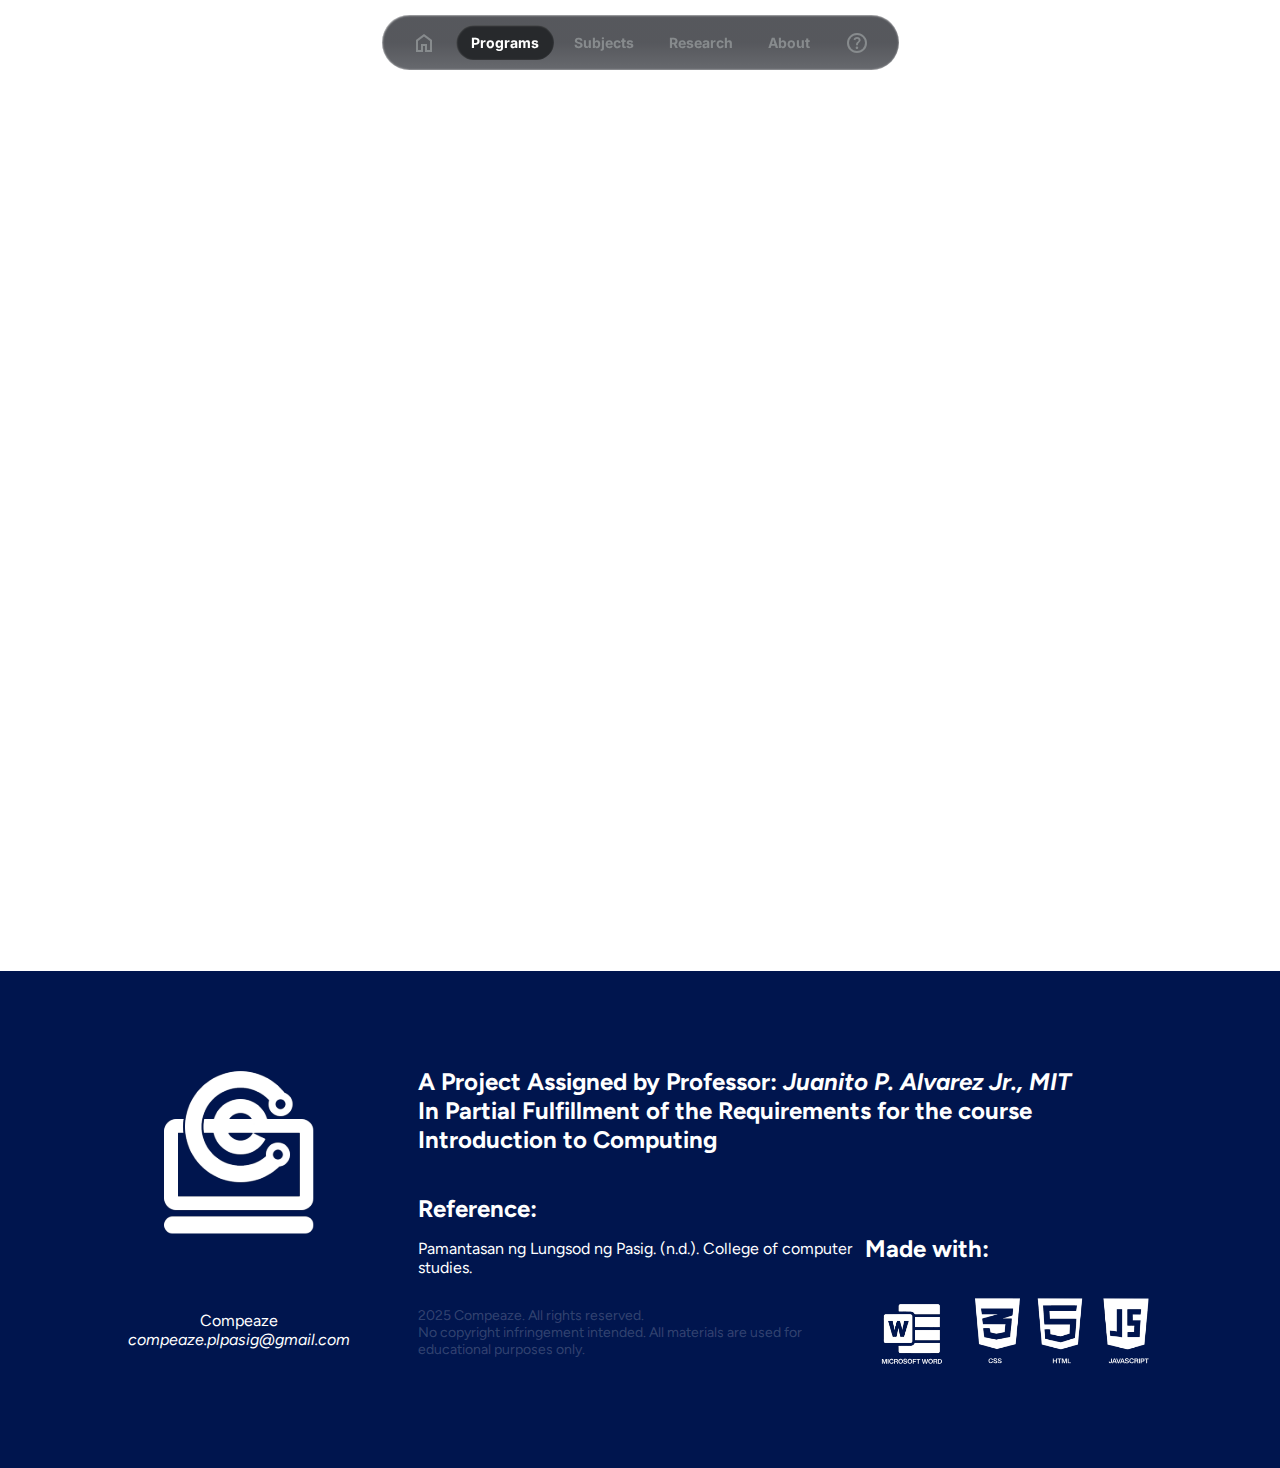
<file: [02] Program.htm>
<html xmlns:v="urn:schemas-microsoft-com:vml"
xmlns:o="urn:schemas-microsoft-com:office:office"
xmlns:w="urn:schemas-microsoft-com:office:word"
xmlns:m="http://schemas.microsoft.com/office/2004/12/omml"
xmlns="http://www.w3.org/TR/REC-html40">

<head>

  <meta name="viewport" content="width=device-width, initial-scale=1.0">
  <link rel="icon" type="image/png" href="Compeaze_Logo.svg">
	<title>Compeaze | Program</title>
  <link rel="stylesheet" href="[00] Global_Header_Footer.css">
  <link rel="stylesheet" href="[02] Program.css">
  <link rel="stylesheet" href="https://fonts.googleapis.com/css?family=Figtree">
  <link rel="stylesheet" href="https://fonts.googleapis.com/css?family=Inter">

  <link rel="stylesheet" href="https://fonts.googleapis.com/css2?family=Material+Symbols+Outlined:opsz,wght,FILL,GRAD@20..48,100..700,0..1,0..200" />
  <link rel="stylesheet" href="https://fonts.googleapis.com/css2?family=Material+Symbols+Outlined:opsz,wght,FILL,GRAD@24,400,0,0&icon_names=help" />

  <link rel="stylesheet" href="https://fonts.googleapis.com/css2?family=Material+Symbols+Outlined:opsz,wght,FILL,GRAD@24,400,0,0&icon_names=expand_circle_down" />

<meta http-equiv=Content-Type content="text/html; charset=windows-1252">
<meta name=ProgId content=Word.Document>
<meta name=Generator content="Microsoft Word 15">
<meta name=Originator content="Microsoft Word 15">
<link rel=File-List href="Program_files/filelist.xml">
<!--[if gte mso 9]><xml>
 <o:DocumentProperties>
  <o:Author>ADRIAN JOVY RAYO</o:Author>
  <o:LastAuthor>ADRIAN JOVY RAYO</o:LastAuthor>
  <o:Revision>1</o:Revision>
  <o:TotalTime>11</o:TotalTime>
  <o:Created>2025-11-10T10:22:00Z</o:Created>
  <o:LastSaved>2025-11-10T10:33:00Z</o:LastSaved>
  <o:Pages>1</o:Pages>
  <o:Words>280</o:Words>
  <o:Characters>1597</o:Characters>
  <o:Lines>13</o:Lines>
  <o:Paragraphs>3</o:Paragraphs>
  <o:CharactersWithSpaces>1874</o:CharactersWithSpaces>
  <o:Version>16.00</o:Version>
 </o:DocumentProperties>
 <o:OfficeDocumentSettings>
  <o:AllowPNG/>
 </o:OfficeDocumentSettings>
</xml><![endif]-->
<link rel=themeData href="Program_files/themedata.thmx">
<link rel=colorSchemeMapping href="Program_files/colorschememapping.xml">
<!--[if gte mso 9]><xml>
 <w:WordDocument>
  <w:SpellingState>Clean</w:SpellingState>
  <w:GrammarState>Clean</w:GrammarState>
  <w:TrackMoves>false</w:TrackMoves>
  <w:TrackFormatting/>
  <w:PunctuationKerning/>
  <w:ValidateAgainstSchemas/>
  <w:SaveIfXMLInvalid>false</w:SaveIfXMLInvalid>
  <w:IgnoreMixedContent>false</w:IgnoreMixedContent>
  <w:AlwaysShowPlaceholderText>false</w:AlwaysShowPlaceholderText>
  <w:DoNotPromoteQF/>
  <w:LidThemeOther>EN-PH</w:LidThemeOther>
  <w:LidThemeAsian>X-NONE</w:LidThemeAsian>
  <w:LidThemeComplexScript>X-NONE</w:LidThemeComplexScript>
  <w:Compatibility>
   <w:BreakWrappedTables/>
   <w:SnapToGridInCell/>
   <w:WrapTextWithPunct/>
   <w:UseAsianBreakRules/>
   <w:DontGrowAutofit/>
   <w:SplitPgBreakAndParaMark/>
   <w:EnableOpenTypeKerning/>
   <w:DontFlipMirrorIndents/>
   <w:OverrideTableStyleHps/>
  </w:Compatibility>
  <m:mathPr>
   <m:mathFont m:val="Cambria Math"/>
   <m:brkBin m:val="before"/>
   <m:brkBinSub m:val="&#45;-"/>
   <m:smallFrac m:val="off"/>
   <m:dispDef/>
   <m:lMargin m:val="0"/>
   <m:rMargin m:val="0"/>
   <m:defJc m:val="centerGroup"/>
   <m:wrapIndent m:val="1440"/>
   <m:intLim m:val="subSup"/>
   <m:naryLim m:val="undOvr"/>
  </m:mathPr></w:WordDocument>
</xml><![endif]--><!--[if gte mso 9]><xml>
 <w:LatentStyles DefLockedState="false" DefUnhideWhenUsed="false"
  DefSemiHidden="false" DefQFormat="false" DefPriority="99"
  LatentStyleCount="376">
  <w:LsdException Locked="false" Priority="0" QFormat="true" Name="Normal"/>
  <w:LsdException Locked="false" Priority="9" QFormat="true" Name="heading 1"/>
  <w:LsdException Locked="false" Priority="9" SemiHidden="true"
   UnhideWhenUsed="true" QFormat="true" Name="heading 2"/>
  <w:LsdException Locked="false" Priority="9" SemiHidden="true"
   UnhideWhenUsed="true" QFormat="true" Name="heading 3"/>
  <w:LsdException Locked="false" Priority="9" SemiHidden="true"
   UnhideWhenUsed="true" QFormat="true" Name="heading 4"/>
  <w:LsdException Locked="false" Priority="9" SemiHidden="true"
   UnhideWhenUsed="true" QFormat="true" Name="heading 5"/>
  <w:LsdException Locked="false" Priority="9" SemiHidden="true"
   UnhideWhenUsed="true" QFormat="true" Name="heading 6"/>
  <w:LsdException Locked="false" Priority="9" SemiHidden="true"
   UnhideWhenUsed="true" QFormat="true" Name="heading 7"/>
  <w:LsdException Locked="false" Priority="9" SemiHidden="true"
   UnhideWhenUsed="true" QFormat="true" Name="heading 8"/>
  <w:LsdException Locked="false" Priority="9" SemiHidden="true"
   UnhideWhenUsed="true" QFormat="true" Name="heading 9"/>
  <w:LsdException Locked="false" SemiHidden="true" UnhideWhenUsed="true"
   Name="index 1"/>
  <w:LsdException Locked="false" SemiHidden="true" UnhideWhenUsed="true"
   Name="index 2"/>
  <w:LsdException Locked="false" SemiHidden="true" UnhideWhenUsed="true"
   Name="index 3"/>
  <w:LsdException Locked="false" SemiHidden="true" UnhideWhenUsed="true"
   Name="index 4"/>
  <w:LsdException Locked="false" SemiHidden="true" UnhideWhenUsed="true"
   Name="index 5"/>
  <w:LsdException Locked="false" SemiHidden="true" UnhideWhenUsed="true"
   Name="index 6"/>
  <w:LsdException Locked="false" SemiHidden="true" UnhideWhenUsed="true"
   Name="index 7"/>
  <w:LsdException Locked="false" SemiHidden="true" UnhideWhenUsed="true"
   Name="index 8"/>
  <w:LsdException Locked="false" SemiHidden="true" UnhideWhenUsed="true"
   Name="index 9"/>
  <w:LsdException Locked="false" Priority="39" SemiHidden="true"
   UnhideWhenUsed="true" Name="toc 1"/>
  <w:LsdException Locked="false" Priority="39" SemiHidden="true"
   UnhideWhenUsed="true" Name="toc 2"/>
  <w:LsdException Locked="false" Priority="39" SemiHidden="true"
   UnhideWhenUsed="true" Name="toc 3"/>
  <w:LsdException Locked="false" Priority="39" SemiHidden="true"
   UnhideWhenUsed="true" Name="toc 4"/>
  <w:LsdException Locked="false" Priority="39" SemiHidden="true"
   UnhideWhenUsed="true" Name="toc 5"/>
  <w:LsdException Locked="false" Priority="39" SemiHidden="true"
   UnhideWhenUsed="true" Name="toc 6"/>
  <w:LsdException Locked="false" Priority="39" SemiHidden="true"
   UnhideWhenUsed="true" Name="toc 7"/>
  <w:LsdException Locked="false" Priority="39" SemiHidden="true"
   UnhideWhenUsed="true" Name="toc 8"/>
  <w:LsdException Locked="false" Priority="39" SemiHidden="true"
   UnhideWhenUsed="true" Name="toc 9"/>
  <w:LsdException Locked="false" SemiHidden="true" UnhideWhenUsed="true"
   Name="Normal Indent"/>
  <w:LsdException Locked="false" SemiHidden="true" UnhideWhenUsed="true"
   Name="footnote text"/>
  <w:LsdException Locked="false" SemiHidden="true" UnhideWhenUsed="true"
   Name="annotation text"/>
  <w:LsdException Locked="false" SemiHidden="true" UnhideWhenUsed="true"
   Name="header"/>
  <w:LsdException Locked="false" SemiHidden="true" UnhideWhenUsed="true"
   Name="footer"/>
  <w:LsdException Locked="false" SemiHidden="true" UnhideWhenUsed="true"
   Name="index heading"/>
  <w:LsdException Locked="false" Priority="35" SemiHidden="true"
   UnhideWhenUsed="true" QFormat="true" Name="caption"/>
  <w:LsdException Locked="false" SemiHidden="true" UnhideWhenUsed="true"
   Name="table of figures"/>
  <w:LsdException Locked="false" SemiHidden="true" UnhideWhenUsed="true"
   Name="envelope address"/>
  <w:LsdException Locked="false" SemiHidden="true" UnhideWhenUsed="true"
   Name="envelope return"/>
  <w:LsdException Locked="false" SemiHidden="true" UnhideWhenUsed="true"
   Name="footnote reference"/>
  <w:LsdException Locked="false" SemiHidden="true" UnhideWhenUsed="true"
   Name="annotation reference"/>
  <w:LsdException Locked="false" SemiHidden="true" UnhideWhenUsed="true"
   Name="line number"/>
  <w:LsdException Locked="false" SemiHidden="true" UnhideWhenUsed="true"
   Name="page number"/>
  <w:LsdException Locked="false" SemiHidden="true" UnhideWhenUsed="true"
   Name="endnote reference"/>
  <w:LsdException Locked="false" SemiHidden="true" UnhideWhenUsed="true"
   Name="endnote text"/>
  <w:LsdException Locked="false" SemiHidden="true" UnhideWhenUsed="true"
   Name="table of authorities"/>
  <w:LsdException Locked="false" SemiHidden="true" UnhideWhenUsed="true"
   Name="macro"/>
  <w:LsdException Locked="false" SemiHidden="true" UnhideWhenUsed="true"
   Name="toa heading"/>
  <w:LsdException Locked="false" SemiHidden="true" UnhideWhenUsed="true"
   Name="List"/>
  <w:LsdException Locked="false" SemiHidden="true" UnhideWhenUsed="true"
   Name="List Bullet"/>
  <w:LsdException Locked="false" SemiHidden="true" UnhideWhenUsed="true"
   Name="List Number"/>
  <w:LsdException Locked="false" SemiHidden="true" UnhideWhenUsed="true"
   Name="List 2"/>
  <w:LsdException Locked="false" SemiHidden="true" UnhideWhenUsed="true"
   Name="List 3"/>
  <w:LsdException Locked="false" SemiHidden="true" UnhideWhenUsed="true"
   Name="List 4"/>
  <w:LsdException Locked="false" SemiHidden="true" UnhideWhenUsed="true"
   Name="List 5"/>
  <w:LsdException Locked="false" SemiHidden="true" UnhideWhenUsed="true"
   Name="List Bullet 2"/>
  <w:LsdException Locked="false" SemiHidden="true" UnhideWhenUsed="true"
   Name="List Bullet 3"/>
  <w:LsdException Locked="false" SemiHidden="true" UnhideWhenUsed="true"
   Name="List Bullet 4"/>
  <w:LsdException Locked="false" SemiHidden="true" UnhideWhenUsed="true"
   Name="List Bullet 5"/>
  <w:LsdException Locked="false" SemiHidden="true" UnhideWhenUsed="true"
   Name="List Number 2"/>
  <w:LsdException Locked="false" SemiHidden="true" UnhideWhenUsed="true"
   Name="List Number 3"/>
  <w:LsdException Locked="false" SemiHidden="true" UnhideWhenUsed="true"
   Name="List Number 4"/>
  <w:LsdException Locked="false" SemiHidden="true" UnhideWhenUsed="true"
   Name="List Number 5"/>
  <w:LsdException Locked="false" Priority="10" QFormat="true" Name="Title"/>
  <w:LsdException Locked="false" SemiHidden="true" UnhideWhenUsed="true"
   Name="Closing"/>
  <w:LsdException Locked="false" SemiHidden="true" UnhideWhenUsed="true"
   Name="Signature"/>
  <w:LsdException Locked="false" Priority="1" SemiHidden="true"
   UnhideWhenUsed="true" Name="Default Paragraph Font"/>
  <w:LsdException Locked="false" SemiHidden="true" UnhideWhenUsed="true"
   Name="Body Text"/>
  <w:LsdException Locked="false" SemiHidden="true" UnhideWhenUsed="true"
   Name="Body Text Indent"/>
  <w:LsdException Locked="false" SemiHidden="true" UnhideWhenUsed="true"
   Name="List Continue"/>
  <w:LsdException Locked="false" SemiHidden="true" UnhideWhenUsed="true"
   Name="List Continue 2"/>
  <w:LsdException Locked="false" SemiHidden="true" UnhideWhenUsed="true"
   Name="List Continue 3"/>
  <w:LsdException Locked="false" SemiHidden="true" UnhideWhenUsed="true"
   Name="List Continue 4"/>
  <w:LsdException Locked="false" SemiHidden="true" UnhideWhenUsed="true"
   Name="List Continue 5"/>
  <w:LsdException Locked="false" SemiHidden="true" UnhideWhenUsed="true"
   Name="Message Header"/>
  <w:LsdException Locked="false" Priority="11" QFormat="true" Name="Subtitle"/>
  <w:LsdException Locked="false" SemiHidden="true" UnhideWhenUsed="true"
   Name="Salutation"/>
  <w:LsdException Locked="false" SemiHidden="true" UnhideWhenUsed="true"
   Name="Date"/>
  <w:LsdException Locked="false" SemiHidden="true" UnhideWhenUsed="true"
   Name="Body Text First Indent"/>
  <w:LsdException Locked="false" SemiHidden="true" UnhideWhenUsed="true"
   Name="Body Text First Indent 2"/>
  <w:LsdException Locked="false" SemiHidden="true" UnhideWhenUsed="true"
   Name="Note Heading"/>
  <w:LsdException Locked="false" SemiHidden="true" UnhideWhenUsed="true"
   Name="Body Text 2"/>
  <w:LsdException Locked="false" SemiHidden="true" UnhideWhenUsed="true"
   Name="Body Text 3"/>
  <w:LsdException Locked="false" SemiHidden="true" UnhideWhenUsed="true"
   Name="Body Text Indent 2"/>
  <w:LsdException Locked="false" SemiHidden="true" UnhideWhenUsed="true"
   Name="Body Text Indent 3"/>
  <w:LsdException Locked="false" SemiHidden="true" UnhideWhenUsed="true"
   Name="Block Text"/>
  <w:LsdException Locked="false" SemiHidden="true" UnhideWhenUsed="true"
   Name="Hyperlink"/>
  <w:LsdException Locked="false" SemiHidden="true" UnhideWhenUsed="true"
   Name="FollowedHyperlink"/>
  <w:LsdException Locked="false" Priority="22" QFormat="true" Name="Strong"/>
  <w:LsdException Locked="false" Priority="20" QFormat="true" Name="Emphasis"/>
  <w:LsdException Locked="false" SemiHidden="true" UnhideWhenUsed="true"
   Name="Document Map"/>
  <w:LsdException Locked="false" SemiHidden="true" UnhideWhenUsed="true"
   Name="Plain Text"/>
  <w:LsdException Locked="false" SemiHidden="true" UnhideWhenUsed="true"
   Name="E-mail Signature"/>
  <w:LsdException Locked="false" SemiHidden="true" UnhideWhenUsed="true"
   Name="HTML Top of Form"/>
  <w:LsdException Locked="false" SemiHidden="true" UnhideWhenUsed="true"
   Name="HTML Bottom of Form"/>
  <w:LsdException Locked="false" SemiHidden="true" UnhideWhenUsed="true"
   Name="Normal (Web)"/>
  <w:LsdException Locked="false" SemiHidden="true" UnhideWhenUsed="true"
   Name="HTML Acronym"/>
  <w:LsdException Locked="false" SemiHidden="true" UnhideWhenUsed="true"
   Name="HTML Address"/>
  <w:LsdException Locked="false" SemiHidden="true" UnhideWhenUsed="true"
   Name="HTML Cite"/>
  <w:LsdException Locked="false" SemiHidden="true" UnhideWhenUsed="true"
   Name="HTML Code"/>
  <w:LsdException Locked="false" SemiHidden="true" UnhideWhenUsed="true"
   Name="HTML Definition"/>
  <w:LsdException Locked="false" SemiHidden="true" UnhideWhenUsed="true"
   Name="HTML Keyboard"/>
  <w:LsdException Locked="false" SemiHidden="true" UnhideWhenUsed="true"
   Name="HTML Preformatted"/>
  <w:LsdException Locked="false" SemiHidden="true" UnhideWhenUsed="true"
   Name="HTML Sample"/>
  <w:LsdException Locked="false" SemiHidden="true" UnhideWhenUsed="true"
   Name="HTML Typewriter"/>
  <w:LsdException Locked="false" SemiHidden="true" UnhideWhenUsed="true"
   Name="HTML Variable"/>
  <w:LsdException Locked="false" SemiHidden="true" UnhideWhenUsed="true"
   Name="Normal Table"/>
  <w:LsdException Locked="false" SemiHidden="true" UnhideWhenUsed="true"
   Name="annotation subject"/>
  <w:LsdException Locked="false" SemiHidden="true" UnhideWhenUsed="true"
   Name="No List"/>
  <w:LsdException Locked="false" SemiHidden="true" UnhideWhenUsed="true"
   Name="Outline List 1"/>
  <w:LsdException Locked="false" SemiHidden="true" UnhideWhenUsed="true"
   Name="Outline List 2"/>
  <w:LsdException Locked="false" SemiHidden="true" UnhideWhenUsed="true"
   Name="Outline List 3"/>
  <w:LsdException Locked="false" SemiHidden="true" UnhideWhenUsed="true"
   Name="Table Simple 1"/>
  <w:LsdException Locked="false" SemiHidden="true" UnhideWhenUsed="true"
   Name="Table Simple 2"/>
  <w:LsdException Locked="false" SemiHidden="true" UnhideWhenUsed="true"
   Name="Table Simple 3"/>
  <w:LsdException Locked="false" SemiHidden="true" UnhideWhenUsed="true"
   Name="Table Classic 1"/>
  <w:LsdException Locked="false" SemiHidden="true" UnhideWhenUsed="true"
   Name="Table Classic 2"/>
  <w:LsdException Locked="false" SemiHidden="true" UnhideWhenUsed="true"
   Name="Table Classic 3"/>
  <w:LsdException Locked="false" SemiHidden="true" UnhideWhenUsed="true"
   Name="Table Classic 4"/>
  <w:LsdException Locked="false" SemiHidden="true" UnhideWhenUsed="true"
   Name="Table Colorful 1"/>
  <w:LsdException Locked="false" SemiHidden="true" UnhideWhenUsed="true"
   Name="Table Colorful 2"/>
  <w:LsdException Locked="false" SemiHidden="true" UnhideWhenUsed="true"
   Name="Table Colorful 3"/>
  <w:LsdException Locked="false" SemiHidden="true" UnhideWhenUsed="true"
   Name="Table Columns 1"/>
  <w:LsdException Locked="false" SemiHidden="true" UnhideWhenUsed="true"
   Name="Table Columns 2"/>
  <w:LsdException Locked="false" SemiHidden="true" UnhideWhenUsed="true"
   Name="Table Columns 3"/>
  <w:LsdException Locked="false" SemiHidden="true" UnhideWhenUsed="true"
   Name="Table Columns 4"/>
  <w:LsdException Locked="false" SemiHidden="true" UnhideWhenUsed="true"
   Name="Table Columns 5"/>
  <w:LsdException Locked="false" SemiHidden="true" UnhideWhenUsed="true"
   Name="Table Grid 1"/>
  <w:LsdException Locked="false" SemiHidden="true" UnhideWhenUsed="true"
   Name="Table Grid 2"/>
  <w:LsdException Locked="false" SemiHidden="true" UnhideWhenUsed="true"
   Name="Table Grid 3"/>
  <w:LsdException Locked="false" SemiHidden="true" UnhideWhenUsed="true"
   Name="Table Grid 4"/>
  <w:LsdException Locked="false" SemiHidden="true" UnhideWhenUsed="true"
   Name="Table Grid 5"/>
  <w:LsdException Locked="false" SemiHidden="true" UnhideWhenUsed="true"
   Name="Table Grid 6"/>
  <w:LsdException Locked="false" SemiHidden="true" UnhideWhenUsed="true"
   Name="Table Grid 7"/>
  <w:LsdException Locked="false" SemiHidden="true" UnhideWhenUsed="true"
   Name="Table Grid 8"/>
  <w:LsdException Locked="false" SemiHidden="true" UnhideWhenUsed="true"
   Name="Table List 1"/>
  <w:LsdException Locked="false" SemiHidden="true" UnhideWhenUsed="true"
   Name="Table List 2"/>
  <w:LsdException Locked="false" SemiHidden="true" UnhideWhenUsed="true"
   Name="Table List 3"/>
  <w:LsdException Locked="false" SemiHidden="true" UnhideWhenUsed="true"
   Name="Table List 4"/>
  <w:LsdException Locked="false" SemiHidden="true" UnhideWhenUsed="true"
   Name="Table List 5"/>
  <w:LsdException Locked="false" SemiHidden="true" UnhideWhenUsed="true"
   Name="Table List 6"/>
  <w:LsdException Locked="false" SemiHidden="true" UnhideWhenUsed="true"
   Name="Table List 7"/>
  <w:LsdException Locked="false" SemiHidden="true" UnhideWhenUsed="true"
   Name="Table List 8"/>
  <w:LsdException Locked="false" SemiHidden="true" UnhideWhenUsed="true"
   Name="Table 3D effects 1"/>
  <w:LsdException Locked="false" SemiHidden="true" UnhideWhenUsed="true"
   Name="Table 3D effects 2"/>
  <w:LsdException Locked="false" SemiHidden="true" UnhideWhenUsed="true"
   Name="Table 3D effects 3"/>
  <w:LsdException Locked="false" SemiHidden="true" UnhideWhenUsed="true"
   Name="Table Contemporary"/>
  <w:LsdException Locked="false" SemiHidden="true" UnhideWhenUsed="true"
   Name="Table Elegant"/>
  <w:LsdException Locked="false" SemiHidden="true" UnhideWhenUsed="true"
   Name="Table Professional"/>
  <w:LsdException Locked="false" SemiHidden="true" UnhideWhenUsed="true"
   Name="Table Subtle 1"/>
  <w:LsdException Locked="false" SemiHidden="true" UnhideWhenUsed="true"
   Name="Table Subtle 2"/>
  <w:LsdException Locked="false" SemiHidden="true" UnhideWhenUsed="true"
   Name="Table Web 1"/>
  <w:LsdException Locked="false" SemiHidden="true" UnhideWhenUsed="true"
   Name="Table Web 2"/>
  <w:LsdException Locked="false" SemiHidden="true" UnhideWhenUsed="true"
   Name="Table Web 3"/>
  <w:LsdException Locked="false" SemiHidden="true" UnhideWhenUsed="true"
   Name="Balloon Text"/>
  <w:LsdException Locked="false" Priority="39" Name="Table Grid"/>
  <w:LsdException Locked="false" SemiHidden="true" UnhideWhenUsed="true"
   Name="Table Theme"/>
  <w:LsdException Locked="false" SemiHidden="true" Name="Placeholder Text"/>
  <w:LsdException Locked="false" Priority="1" QFormat="true" Name="No Spacing"/>
  <w:LsdException Locked="false" Priority="60" Name="Light Shading"/>
  <w:LsdException Locked="false" Priority="61" Name="Light List"/>
  <w:LsdException Locked="false" Priority="62" Name="Light Grid"/>
  <w:LsdException Locked="false" Priority="63" Name="Medium Shading 1"/>
  <w:LsdException Locked="false" Priority="64" Name="Medium Shading 2"/>
  <w:LsdException Locked="false" Priority="65" Name="Medium List 1"/>
  <w:LsdException Locked="false" Priority="66" Name="Medium List 2"/>
  <w:LsdException Locked="false" Priority="67" Name="Medium Grid 1"/>
  <w:LsdException Locked="false" Priority="68" Name="Medium Grid 2"/>
  <w:LsdException Locked="false" Priority="69" Name="Medium Grid 3"/>
  <w:LsdException Locked="false" Priority="70" Name="Dark List"/>
  <w:LsdException Locked="false" Priority="71" Name="Colorful Shading"/>
  <w:LsdException Locked="false" Priority="72" Name="Colorful List"/>
  <w:LsdException Locked="false" Priority="73" Name="Colorful Grid"/>
  <w:LsdException Locked="false" Priority="60" Name="Light Shading Accent 1"/>
  <w:LsdException Locked="false" Priority="61" Name="Light List Accent 1"/>
  <w:LsdException Locked="false" Priority="62" Name="Light Grid Accent 1"/>
  <w:LsdException Locked="false" Priority="63" Name="Medium Shading 1 Accent 1"/>
  <w:LsdException Locked="false" Priority="64" Name="Medium Shading 2 Accent 1"/>
  <w:LsdException Locked="false" Priority="65" Name="Medium List 1 Accent 1"/>
  <w:LsdException Locked="false" SemiHidden="true" Name="Revision"/>
  <w:LsdException Locked="false" Priority="34" QFormat="true"
   Name="List Paragraph"/>
  <w:LsdException Locked="false" Priority="29" QFormat="true" Name="Quote"/>
  <w:LsdException Locked="false" Priority="30" QFormat="true"
   Name="Intense Quote"/>
  <w:LsdException Locked="false" Priority="66" Name="Medium List 2 Accent 1"/>
  <w:LsdException Locked="false" Priority="67" Name="Medium Grid 1 Accent 1"/>
  <w:LsdException Locked="false" Priority="68" Name="Medium Grid 2 Accent 1"/>
  <w:LsdException Locked="false" Priority="69" Name="Medium Grid 3 Accent 1"/>
  <w:LsdException Locked="false" Priority="70" Name="Dark List Accent 1"/>
  <w:LsdException Locked="false" Priority="71" Name="Colorful Shading Accent 1"/>
  <w:LsdException Locked="false" Priority="72" Name="Colorful List Accent 1"/>
  <w:LsdException Locked="false" Priority="73" Name="Colorful Grid Accent 1"/>
  <w:LsdException Locked="false" Priority="60" Name="Light Shading Accent 2"/>
  <w:LsdException Locked="false" Priority="61" Name="Light List Accent 2"/>
  <w:LsdException Locked="false" Priority="62" Name="Light Grid Accent 2"/>
  <w:LsdException Locked="false" Priority="63" Name="Medium Shading 1 Accent 2"/>
  <w:LsdException Locked="false" Priority="64" Name="Medium Shading 2 Accent 2"/>
  <w:LsdException Locked="false" Priority="65" Name="Medium List 1 Accent 2"/>
  <w:LsdException Locked="false" Priority="66" Name="Medium List 2 Accent 2"/>
  <w:LsdException Locked="false" Priority="67" Name="Medium Grid 1 Accent 2"/>
  <w:LsdException Locked="false" Priority="68" Name="Medium Grid 2 Accent 2"/>
  <w:LsdException Locked="false" Priority="69" Name="Medium Grid 3 Accent 2"/>
  <w:LsdException Locked="false" Priority="70" Name="Dark List Accent 2"/>
  <w:LsdException Locked="false" Priority="71" Name="Colorful Shading Accent 2"/>
  <w:LsdException Locked="false" Priority="72" Name="Colorful List Accent 2"/>
  <w:LsdException Locked="false" Priority="73" Name="Colorful Grid Accent 2"/>
  <w:LsdException Locked="false" Priority="60" Name="Light Shading Accent 3"/>
  <w:LsdException Locked="false" Priority="61" Name="Light List Accent 3"/>
  <w:LsdException Locked="false" Priority="62" Name="Light Grid Accent 3"/>
  <w:LsdException Locked="false" Priority="63" Name="Medium Shading 1 Accent 3"/>
  <w:LsdException Locked="false" Priority="64" Name="Medium Shading 2 Accent 3"/>
  <w:LsdException Locked="false" Priority="65" Name="Medium List 1 Accent 3"/>
  <w:LsdException Locked="false" Priority="66" Name="Medium List 2 Accent 3"/>
  <w:LsdException Locked="false" Priority="67" Name="Medium Grid 1 Accent 3"/>
  <w:LsdException Locked="false" Priority="68" Name="Medium Grid 2 Accent 3"/>
  <w:LsdException Locked="false" Priority="69" Name="Medium Grid 3 Accent 3"/>
  <w:LsdException Locked="false" Priority="70" Name="Dark List Accent 3"/>
  <w:LsdException Locked="false" Priority="71" Name="Colorful Shading Accent 3"/>
  <w:LsdException Locked="false" Priority="72" Name="Colorful List Accent 3"/>
  <w:LsdException Locked="false" Priority="73" Name="Colorful Grid Accent 3"/>
  <w:LsdException Locked="false" Priority="60" Name="Light Shading Accent 4"/>
  <w:LsdException Locked="false" Priority="61" Name="Light List Accent 4"/>
  <w:LsdException Locked="false" Priority="62" Name="Light Grid Accent 4"/>
  <w:LsdException Locked="false" Priority="63" Name="Medium Shading 1 Accent 4"/>
  <w:LsdException Locked="false" Priority="64" Name="Medium Shading 2 Accent 4"/>
  <w:LsdException Locked="false" Priority="65" Name="Medium List 1 Accent 4"/>
  <w:LsdException Locked="false" Priority="66" Name="Medium List 2 Accent 4"/>
  <w:LsdException Locked="false" Priority="67" Name="Medium Grid 1 Accent 4"/>
  <w:LsdException Locked="false" Priority="68" Name="Medium Grid 2 Accent 4"/>
  <w:LsdException Locked="false" Priority="69" Name="Medium Grid 3 Accent 4"/>
  <w:LsdException Locked="false" Priority="70" Name="Dark List Accent 4"/>
  <w:LsdException Locked="false" Priority="71" Name="Colorful Shading Accent 4"/>
  <w:LsdException Locked="false" Priority="72" Name="Colorful List Accent 4"/>
  <w:LsdException Locked="false" Priority="73" Name="Colorful Grid Accent 4"/>
  <w:LsdException Locked="false" Priority="60" Name="Light Shading Accent 5"/>
  <w:LsdException Locked="false" Priority="61" Name="Light List Accent 5"/>
  <w:LsdException Locked="false" Priority="62" Name="Light Grid Accent 5"/>
  <w:LsdException Locked="false" Priority="63" Name="Medium Shading 1 Accent 5"/>
  <w:LsdException Locked="false" Priority="64" Name="Medium Shading 2 Accent 5"/>
  <w:LsdException Locked="false" Priority="65" Name="Medium List 1 Accent 5"/>
  <w:LsdException Locked="false" Priority="66" Name="Medium List 2 Accent 5"/>
  <w:LsdException Locked="false" Priority="67" Name="Medium Grid 1 Accent 5"/>
  <w:LsdException Locked="false" Priority="68" Name="Medium Grid 2 Accent 5"/>
  <w:LsdException Locked="false" Priority="69" Name="Medium Grid 3 Accent 5"/>
  <w:LsdException Locked="false" Priority="70" Name="Dark List Accent 5"/>
  <w:LsdException Locked="false" Priority="71" Name="Colorful Shading Accent 5"/>
  <w:LsdException Locked="false" Priority="72" Name="Colorful List Accent 5"/>
  <w:LsdException Locked="false" Priority="73" Name="Colorful Grid Accent 5"/>
  <w:LsdException Locked="false" Priority="60" Name="Light Shading Accent 6"/>
  <w:LsdException Locked="false" Priority="61" Name="Light List Accent 6"/>
  <w:LsdException Locked="false" Priority="62" Name="Light Grid Accent 6"/>
  <w:LsdException Locked="false" Priority="63" Name="Medium Shading 1 Accent 6"/>
  <w:LsdException Locked="false" Priority="64" Name="Medium Shading 2 Accent 6"/>
  <w:LsdException Locked="false" Priority="65" Name="Medium List 1 Accent 6"/>
  <w:LsdException Locked="false" Priority="66" Name="Medium List 2 Accent 6"/>
  <w:LsdException Locked="false" Priority="67" Name="Medium Grid 1 Accent 6"/>
  <w:LsdException Locked="false" Priority="68" Name="Medium Grid 2 Accent 6"/>
  <w:LsdException Locked="false" Priority="69" Name="Medium Grid 3 Accent 6"/>
  <w:LsdException Locked="false" Priority="70" Name="Dark List Accent 6"/>
  <w:LsdException Locked="false" Priority="71" Name="Colorful Shading Accent 6"/>
  <w:LsdException Locked="false" Priority="72" Name="Colorful List Accent 6"/>
  <w:LsdException Locked="false" Priority="73" Name="Colorful Grid Accent 6"/>
  <w:LsdException Locked="false" Priority="19" QFormat="true"
   Name="Subtle Emphasis"/>
  <w:LsdException Locked="false" Priority="21" QFormat="true"
   Name="Intense Emphasis"/>
  <w:LsdException Locked="false" Priority="31" QFormat="true"
   Name="Subtle Reference"/>
  <w:LsdException Locked="false" Priority="32" QFormat="true"
   Name="Intense Reference"/>
  <w:LsdException Locked="false" Priority="33" QFormat="true" Name="Book Title"/>
  <w:LsdException Locked="false" Priority="37" SemiHidden="true"
   UnhideWhenUsed="true" Name="Bibliography"/>
  <w:LsdException Locked="false" Priority="39" SemiHidden="true"
   UnhideWhenUsed="true" QFormat="true" Name="TOC Heading"/>
  <w:LsdException Locked="false" Priority="41" Name="Plain Table 1"/>
  <w:LsdException Locked="false" Priority="42" Name="Plain Table 2"/>
  <w:LsdException Locked="false" Priority="43" Name="Plain Table 3"/>
  <w:LsdException Locked="false" Priority="44" Name="Plain Table 4"/>
  <w:LsdException Locked="false" Priority="45" Name="Plain Table 5"/>
  <w:LsdException Locked="false" Priority="40" Name="Grid Table Light"/>
  <w:LsdException Locked="false" Priority="46" Name="Grid Table 1 Light"/>
  <w:LsdException Locked="false" Priority="47" Name="Grid Table 2"/>
  <w:LsdException Locked="false" Priority="48" Name="Grid Table 3"/>
  <w:LsdException Locked="false" Priority="49" Name="Grid Table 4"/>
  <w:LsdException Locked="false" Priority="50" Name="Grid Table 5 Dark"/>
  <w:LsdException Locked="false" Priority="51" Name="Grid Table 6 Colorful"/>
  <w:LsdException Locked="false" Priority="52" Name="Grid Table 7 Colorful"/>
  <w:LsdException Locked="false" Priority="46"
   Name="Grid Table 1 Light Accent 1"/>
  <w:LsdException Locked="false" Priority="47" Name="Grid Table 2 Accent 1"/>
  <w:LsdException Locked="false" Priority="48" Name="Grid Table 3 Accent 1"/>
  <w:LsdException Locked="false" Priority="49" Name="Grid Table 4 Accent 1"/>
  <w:LsdException Locked="false" Priority="50" Name="Grid Table 5 Dark Accent 1"/>
  <w:LsdException Locked="false" Priority="51"
   Name="Grid Table 6 Colorful Accent 1"/>
  <w:LsdException Locked="false" Priority="52"
   Name="Grid Table 7 Colorful Accent 1"/>
  <w:LsdException Locked="false" Priority="46"
   Name="Grid Table 1 Light Accent 2"/>
  <w:LsdException Locked="false" Priority="47" Name="Grid Table 2 Accent 2"/>
  <w:LsdException Locked="false" Priority="48" Name="Grid Table 3 Accent 2"/>
  <w:LsdException Locked="false" Priority="49" Name="Grid Table 4 Accent 2"/>
  <w:LsdException Locked="false" Priority="50" Name="Grid Table 5 Dark Accent 2"/>
  <w:LsdException Locked="false" Priority="51"
   Name="Grid Table 6 Colorful Accent 2"/>
  <w:LsdException Locked="false" Priority="52"
   Name="Grid Table 7 Colorful Accent 2"/>
  <w:LsdException Locked="false" Priority="46"
   Name="Grid Table 1 Light Accent 3"/>
  <w:LsdException Locked="false" Priority="47" Name="Grid Table 2 Accent 3"/>
  <w:LsdException Locked="false" Priority="48" Name="Grid Table 3 Accent 3"/>
  <w:LsdException Locked="false" Priority="49" Name="Grid Table 4 Accent 3"/>
  <w:LsdException Locked="false" Priority="50" Name="Grid Table 5 Dark Accent 3"/>
  <w:LsdException Locked="false" Priority="51"
   Name="Grid Table 6 Colorful Accent 3"/>
  <w:LsdException Locked="false" Priority="52"
   Name="Grid Table 7 Colorful Accent 3"/>
  <w:LsdException Locked="false" Priority="46"
   Name="Grid Table 1 Light Accent 4"/>
  <w:LsdException Locked="false" Priority="47" Name="Grid Table 2 Accent 4"/>
  <w:LsdException Locked="false" Priority="48" Name="Grid Table 3 Accent 4"/>
  <w:LsdException Locked="false" Priority="49" Name="Grid Table 4 Accent 4"/>
  <w:LsdException Locked="false" Priority="50" Name="Grid Table 5 Dark Accent 4"/>
  <w:LsdException Locked="false" Priority="51"
   Name="Grid Table 6 Colorful Accent 4"/>
  <w:LsdException Locked="false" Priority="52"
   Name="Grid Table 7 Colorful Accent 4"/>
  <w:LsdException Locked="false" Priority="46"
   Name="Grid Table 1 Light Accent 5"/>
  <w:LsdException Locked="false" Priority="47" Name="Grid Table 2 Accent 5"/>
  <w:LsdException Locked="false" Priority="48" Name="Grid Table 3 Accent 5"/>
  <w:LsdException Locked="false" Priority="49" Name="Grid Table 4 Accent 5"/>
  <w:LsdException Locked="false" Priority="50" Name="Grid Table 5 Dark Accent 5"/>
  <w:LsdException Locked="false" Priority="51"
   Name="Grid Table 6 Colorful Accent 5"/>
  <w:LsdException Locked="false" Priority="52"
   Name="Grid Table 7 Colorful Accent 5"/>
  <w:LsdException Locked="false" Priority="46"
   Name="Grid Table 1 Light Accent 6"/>
  <w:LsdException Locked="false" Priority="47" Name="Grid Table 2 Accent 6"/>
  <w:LsdException Locked="false" Priority="48" Name="Grid Table 3 Accent 6"/>
  <w:LsdException Locked="false" Priority="49" Name="Grid Table 4 Accent 6"/>
  <w:LsdException Locked="false" Priority="50" Name="Grid Table 5 Dark Accent 6"/>
  <w:LsdException Locked="false" Priority="51"
   Name="Grid Table 6 Colorful Accent 6"/>
  <w:LsdException Locked="false" Priority="52"
   Name="Grid Table 7 Colorful Accent 6"/>
  <w:LsdException Locked="false" Priority="46" Name="List Table 1 Light"/>
  <w:LsdException Locked="false" Priority="47" Name="List Table 2"/>
  <w:LsdException Locked="false" Priority="48" Name="List Table 3"/>
  <w:LsdException Locked="false" Priority="49" Name="List Table 4"/>
  <w:LsdException Locked="false" Priority="50" Name="List Table 5 Dark"/>
  <w:LsdException Locked="false" Priority="51" Name="List Table 6 Colorful"/>
  <w:LsdException Locked="false" Priority="52" Name="List Table 7 Colorful"/>
  <w:LsdException Locked="false" Priority="46"
   Name="List Table 1 Light Accent 1"/>
  <w:LsdException Locked="false" Priority="47" Name="List Table 2 Accent 1"/>
  <w:LsdException Locked="false" Priority="48" Name="List Table 3 Accent 1"/>
  <w:LsdException Locked="false" Priority="49" Name="List Table 4 Accent 1"/>
  <w:LsdException Locked="false" Priority="50" Name="List Table 5 Dark Accent 1"/>
  <w:LsdException Locked="false" Priority="51"
   Name="List Table 6 Colorful Accent 1"/>
  <w:LsdException Locked="false" Priority="52"
   Name="List Table 7 Colorful Accent 1"/>
  <w:LsdException Locked="false" Priority="46"
   Name="List Table 1 Light Accent 2"/>
  <w:LsdException Locked="false" Priority="47" Name="List Table 2 Accent 2"/>
  <w:LsdException Locked="false" Priority="48" Name="List Table 3 Accent 2"/>
  <w:LsdException Locked="false" Priority="49" Name="List Table 4 Accent 2"/>
  <w:LsdException Locked="false" Priority="50" Name="List Table 5 Dark Accent 2"/>
  <w:LsdException Locked="false" Priority="51"
   Name="List Table 6 Colorful Accent 2"/>
  <w:LsdException Locked="false" Priority="52"
   Name="List Table 7 Colorful Accent 2"/>
  <w:LsdException Locked="false" Priority="46"
   Name="List Table 1 Light Accent 3"/>
  <w:LsdException Locked="false" Priority="47" Name="List Table 2 Accent 3"/>
  <w:LsdException Locked="false" Priority="48" Name="List Table 3 Accent 3"/>
  <w:LsdException Locked="false" Priority="49" Name="List Table 4 Accent 3"/>
  <w:LsdException Locked="false" Priority="50" Name="List Table 5 Dark Accent 3"/>
  <w:LsdException Locked="false" Priority="51"
   Name="List Table 6 Colorful Accent 3"/>
  <w:LsdException Locked="false" Priority="52"
   Name="List Table 7 Colorful Accent 3"/>
  <w:LsdException Locked="false" Priority="46"
   Name="List Table 1 Light Accent 4"/>
  <w:LsdException Locked="false" Priority="47" Name="List Table 2 Accent 4"/>
  <w:LsdException Locked="false" Priority="48" Name="List Table 3 Accent 4"/>
  <w:LsdException Locked="false" Priority="49" Name="List Table 4 Accent 4"/>
  <w:LsdException Locked="false" Priority="50" Name="List Table 5 Dark Accent 4"/>
  <w:LsdException Locked="false" Priority="51"
   Name="List Table 6 Colorful Accent 4"/>
  <w:LsdException Locked="false" Priority="52"
   Name="List Table 7 Colorful Accent 4"/>
  <w:LsdException Locked="false" Priority="46"
   Name="List Table 1 Light Accent 5"/>
  <w:LsdException Locked="false" Priority="47" Name="List Table 2 Accent 5"/>
  <w:LsdException Locked="false" Priority="48" Name="List Table 3 Accent 5"/>
  <w:LsdException Locked="false" Priority="49" Name="List Table 4 Accent 5"/>
  <w:LsdException Locked="false" Priority="50" Name="List Table 5 Dark Accent 5"/>
  <w:LsdException Locked="false" Priority="51"
   Name="List Table 6 Colorful Accent 5"/>
  <w:LsdException Locked="false" Priority="52"
   Name="List Table 7 Colorful Accent 5"/>
  <w:LsdException Locked="false" Priority="46"
   Name="List Table 1 Light Accent 6"/>
  <w:LsdException Locked="false" Priority="47" Name="List Table 2 Accent 6"/>
  <w:LsdException Locked="false" Priority="48" Name="List Table 3 Accent 6"/>
  <w:LsdException Locked="false" Priority="49" Name="List Table 4 Accent 6"/>
  <w:LsdException Locked="false" Priority="50" Name="List Table 5 Dark Accent 6"/>
  <w:LsdException Locked="false" Priority="51"
   Name="List Table 6 Colorful Accent 6"/>
  <w:LsdException Locked="false" Priority="52"
   Name="List Table 7 Colorful Accent 6"/>
  <w:LsdException Locked="false" SemiHidden="true" UnhideWhenUsed="true"
   Name="Mention"/>
  <w:LsdException Locked="false" SemiHidden="true" UnhideWhenUsed="true"
   Name="Smart Hyperlink"/>
  <w:LsdException Locked="false" SemiHidden="true" UnhideWhenUsed="true"
   Name="Hashtag"/>
  <w:LsdException Locked="false" SemiHidden="true" UnhideWhenUsed="true"
   Name="Unresolved Mention"/>
  <w:LsdException Locked="false" SemiHidden="true" UnhideWhenUsed="true"
   Name="Smart Link"/>
 </w:LatentStyles>
</xml><![endif]-->
</head>

<body lang=EN-PH style='tab-interval:36.0pt;word-wrap:break-word'>

    
<header>
  <div class="navigation_bar">  
    <div class="navigation_bar_content">
      <button class="home_button"><span class="material-symbols-outlined"><a href="[01] Home.htm">Home</a></span></button>
      <button class="active"><a href="[02] Program.htm">Programs</a></button>
      <button><a href="[03] Subjects.htm">Subjects</a></button>
      <button><a href="[04] Research.htm">Research</a></button>
      <button><a href="[05] About.htm">About</a></button>
      <button class="help_button"><span class="material-symbols-outlined"><a href="[06] Guide.htm">Help</a></span></button>
    </div>
  </div>
</header>
 
<section class="program">  
      <div class="context">          
      <h1 id="context_title">Program</h1>
      <p>Compeaze is designed primarily for Information Technology (IT) and Computer Science (CS) students at Pamantasan ng Lungsod ng Pasig (PLP) enrolled in the course Introduction to Computing. While Compeaze is tailored for PLP’s IT and CS students, learners from other colleges and universities are also welcome to use the platform, provided the content aligns with their academic programs or interests.
      </p> 
      <p>
        What are the content that you can learn from this website? Dive into the subject section to gain insights!
      </p>        
        <div class="context_image">
          <img src="[02] PLP_Building.svg" alt="PLP_Building" class="plp_building">
        </div>  
      </div>

  <div class="ccs_about">
    <div class="ccs_program active">
        <h1 class="dropdown_button">Academic Program</h1>
        <span class="material-symbols-outlined dropdown_icon">expand_circle_down</span>
    </div>    
        
    <div class="dropdown_content show">
      <div class="program_content">
        <div>
          <h2>BS in Computer Science</h2>
          <p>
            The Software Technology (ST) specialization trains students to have the ability to develop and manage complex and reliable software systems. It provides a comprehensive and in-depth treatment of the different bodies of knowledge in Computer Science. The program trains students in the discipline of software engineering, focusing on the design of efficient, reliable, and quality software products. This makes ST students more capable of doing intensive ICT research. The Software Technology program prepares students to become mature software engineers and researchers.
          </p>
        </div>
<hr>
        <div class="information_technology">
          <h2>BS in Information Technology Technopreneurship</h2>
          <p>
            The Information Technology (IT) specialization aims to produce quality graduates who have the knowledge and skills to understand business and organizational problems, as well as to analyze, formulate, and evaluate IT and business solutions. The program includes 500 hours on-the-job training program that is supported by strategic alliances with cutting-edge IT partners in the ICT Industry.
          </p>
        </div>
      </div>
    </div>


    <div class="mission_vision_goals">
      <h1 class="dropdown_button">Mission, Vision, and Goals</h1>
      <span class="material-symbols-outlined dropdown_icon">expand_circle_down</span>
    </div>
    
    <div class="dropdown_content">
      <div class="mission_vission_goal_content">
        <h3>Mission</h3>
        <p>Provide students with quality education with the use of the best resources to become globally competitive and responsive to the needs of the community and industry.</p>
<hr>
        <h3>Vision</h3>
        <p>The College envisions producing students who are imbued with adequate competencies and standard skills in Information and Communication Technology (ICT).</p>
<hr>
        <h3>Goals and Objectives</h3>
          <ul>
            <li>To advance the frontiers of knowledge and technology through quality instructions, research, and training that encourage maximum use of all resources and facilities available.</li>
            <li>To act ethically, demonstrate problem-solving skills, and think critically with multiple learning pathways for continued effectiveness in the ICT profession.</li>
            <li>To prepare students for an increasingly challenging world in the field of ICT.</li>
          </ul>  
      </div>
    </div>
    
  </div>
</section>


<section class="footer">
  <div class="footer_base">
    
    <div class="footer_content">

        <div id="footer_logo">
          <img src="Compeaze_Logo.svg" alt="Compeaze_Logo">
        </div>

        <div id="footer_contact">
          <p>
            Compeaze <br>
            <a href="https://mail.google.com/mail/?view=cm&fs=1&to=compeaze.plpasig@gmail.com" target="_blank" id="contact_us" class="email-button">compeaze.plpasig@gmail.com</a>
          </p>
        </div>

        <div id="footer_title">
          <h1>
            A Project Assigned by Professor:
            <a href="https://mail.google.com/mail/?view=cm&fs=1&to=alvarez_juanito@plpasig.edu.ph" target="_blank">
              Juanito P. Alvarez Jr., MIT
            </a><br>
            In Partial Fulfillment of the Requirements for the course Introduction to Computing
          </h1>
        </div>

        <div id="footer_text">
          <h1>Reference: </h1>
          <p> 
            Pamantasan ng Lungsod ng Pasig. (n.d.). College of computer studies. 
          </p>

          <div id="footer_disclaimer">
            <p>2025 Compeaze. All rights reserved.<br>
            No copyright infringement intended. All materials are used for educational purposes only.</p>
          </div>      
        </div>

        <div id="footer_made_with">
          <h1>Made with:</h1>
        </div>

      <div id="footer_watermark">
        <a href="https://www.microsoft.com/en/microsoft-365/word" target="_blank"><img src="MSWORD.svg" alt="Microsoft Word" id="ms_word"></a>
        <a href="https://www.w3schools.com/css/" target="_blank"><img src="CSS.svg" alt="CSS" id="css_logo"></a>
        <a href="https://www.w3schools.com/html/" target="_blank"><img src="HTML.svg" alt="HTML" id="html_logo"></a>
        <a href="https://www.w3schools.com/js/" target="_blank"><img src="JAVASCRIPT.svg" alt="JavaScript" id="js_logo"></a>
      </div>

    </div> 

  </div> 
</section> 

<script src="[02] Program.js"></script>
</body>

</html>
</file>
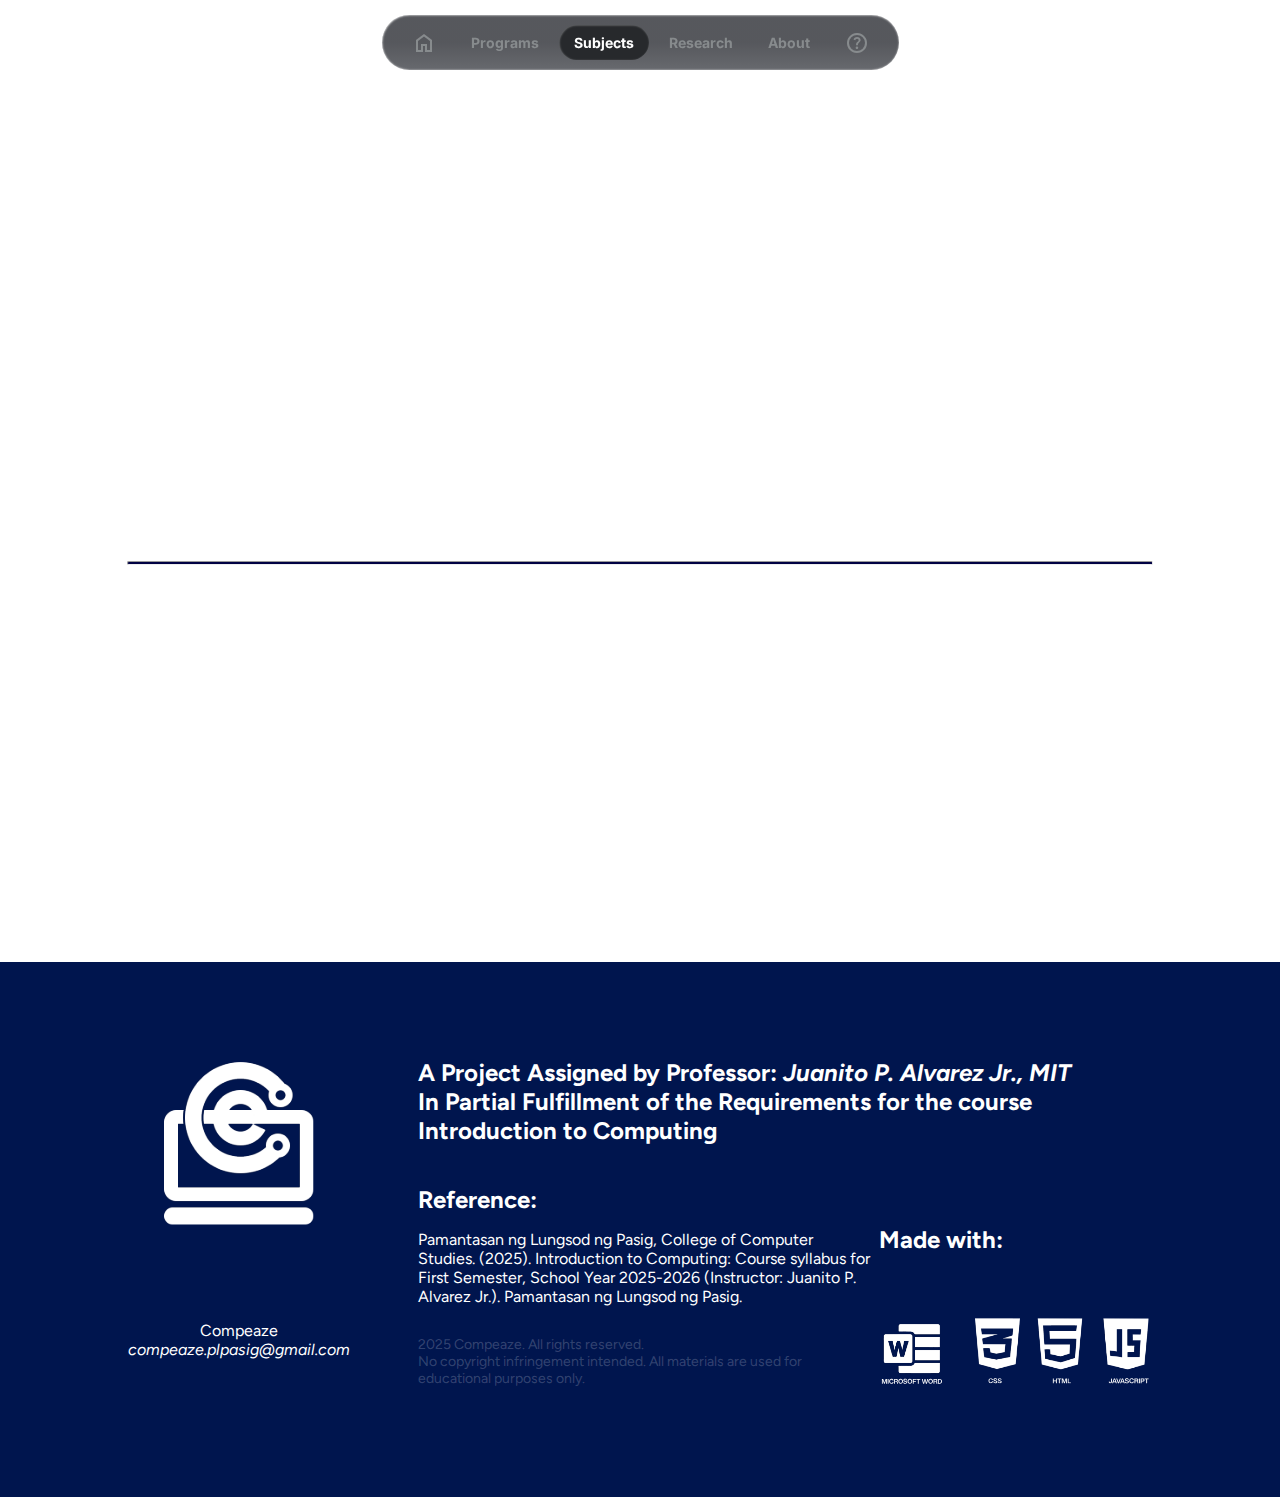
<file: [03] Subjects.htm>
<html xmlns:v="urn:schemas-microsoft-com:vml"
xmlns:o="urn:schemas-microsoft-com:office:office"
xmlns:w="urn:schemas-microsoft-com:office:word"
xmlns:m="http://schemas.microsoft.com/office/2004/12/omml"
xmlns="http://www.w3.org/TR/REC-html40">

<head>

  <meta name="viewport" content="width=device-width, initial-scale=1.0">

  <link rel="icon" type="image/png" href="Compeaze_Logo.svg">
	<title>Compeaze | Subjects</title>
  <link rel="stylesheet" href="[00] Global_Header_Footer.css">
  <link rel="stylesheet" href="[03] Subjects.css">
  <link rel="stylesheet" href="https://fonts.googleapis.com/css?family=Figtree">
  <link rel="stylesheet" href="https://fonts.googleapis.com/css?family=Inter">

  <link rel="stylesheet" href="https://fonts.googleapis.com/css2?family=Material+Symbols+Outlined:opsz,wght,FILL,GRAD@20..48,100..700,0..1,0..200" />
  <link rel="stylesheet" href="https://fonts.googleapis.com/css2?family=Material+Symbols+Outlined:opsz,wght,FILL,GRAD@24,400,0,0&icon_names=help" />

<meta http-equiv=Content-Type content="text/html; charset=windows-1252">
<meta name=ProgId content=Word.Document>
<meta name=Generator content="Microsoft Word 15">
<meta name=Originator content="Microsoft Word 15">
<link rel=File-List href="Subject_files/filelist.xml">
<!--[if gte mso 9]><xml>
 <o:DocumentProperties>
  <o:Author>ADRIAN JOVY RAYO</o:Author>
  <o:LastAuthor>ADRIAN JOVY RAYO</o:LastAuthor>
  <o:Revision>1</o:Revision>
  <o:TotalTime>3</o:TotalTime>
  <o:Created>2025-11-12T02:45:00Z</o:Created>
  <o:LastSaved>2025-11-12T02:48:00Z</o:LastSaved>
  <o:Pages>1</o:Pages>
  <o:Words>85</o:Words>
  <o:Characters>490</o:Characters>
  <o:Lines>4</o:Lines>
  <o:Paragraphs>1</o:Paragraphs>
  <o:CharactersWithSpaces>574</o:CharactersWithSpaces>
  <o:Version>16.00</o:Version>
 </o:DocumentProperties>
 <o:OfficeDocumentSettings>
  <o:AllowPNG/>
 </o:OfficeDocumentSettings>
</xml><![endif]-->
<link rel=themeData href="Subject_files/themedata.thmx">
<link rel=colorSchemeMapping href="Subject_files/colorschememapping.xml">
<!--[if gte mso 9]><xml>
 <w:WordDocument>
  <w:SpellingState>Clean</w:SpellingState>
  <w:GrammarState>Clean</w:GrammarState>
  <w:TrackMoves>false</w:TrackMoves>
  <w:TrackFormatting/>
  <w:PunctuationKerning/>
  <w:ValidateAgainstSchemas/>
  <w:SaveIfXMLInvalid>false</w:SaveIfXMLInvalid>
  <w:IgnoreMixedContent>false</w:IgnoreMixedContent>
  <w:AlwaysShowPlaceholderText>false</w:AlwaysShowPlaceholderText>
  <w:DoNotPromoteQF/>
  <w:LidThemeOther>EN-PH</w:LidThemeOther>
  <w:LidThemeAsian>X-NONE</w:LidThemeAsian>
  <w:LidThemeComplexScript>X-NONE</w:LidThemeComplexScript>
  <w:Compatibility>
   <w:BreakWrappedTables/>
   <w:SnapToGridInCell/>
   <w:WrapTextWithPunct/>
   <w:UseAsianBreakRules/>
   <w:DontGrowAutofit/>
   <w:SplitPgBreakAndParaMark/>
   <w:EnableOpenTypeKerning/>
   <w:DontFlipMirrorIndents/>
   <w:OverrideTableStyleHps/>
  </w:Compatibility>
  <m:mathPr>
   <m:mathFont m:val="Cambria Math"/>
   <m:brkBin m:val="before"/>
   <m:brkBinSub m:val="&#45;-"/>
   <m:smallFrac m:val="off"/>
   <m:dispDef/>
   <m:lMargin m:val="0"/>
   <m:rMargin m:val="0"/>
   <m:defJc m:val="centerGroup"/>
   <m:wrapIndent m:val="1440"/>
   <m:intLim m:val="subSup"/>
   <m:naryLim m:val="undOvr"/>
  </m:mathPr></w:WordDocument>
</xml><![endif]--><!--[if gte mso 9]><xml>
 <w:LatentStyles DefLockedState="false" DefUnhideWhenUsed="false"
  DefSemiHidden="false" DefQFormat="false" DefPriority="99"
  LatentStyleCount="376">
  <w:LsdException Locked="false" Priority="0" QFormat="true" Name="Normal"/>
  <w:LsdException Locked="false" Priority="9" QFormat="true" Name="heading 1"/>
  <w:LsdException Locked="false" Priority="9" SemiHidden="true"
   UnhideWhenUsed="true" QFormat="true" Name="heading 2"/>
  <w:LsdException Locked="false" Priority="9" SemiHidden="true"
   UnhideWhenUsed="true" QFormat="true" Name="heading 3"/>
  <w:LsdException Locked="false" Priority="9" SemiHidden="true"
   UnhideWhenUsed="true" QFormat="true" Name="heading 4"/>
  <w:LsdException Locked="false" Priority="9" SemiHidden="true"
   UnhideWhenUsed="true" QFormat="true" Name="heading 5"/>
  <w:LsdException Locked="false" Priority="9" SemiHidden="true"
   UnhideWhenUsed="true" QFormat="true" Name="heading 6"/>
  <w:LsdException Locked="false" Priority="9" SemiHidden="true"
   UnhideWhenUsed="true" QFormat="true" Name="heading 7"/>
  <w:LsdException Locked="false" Priority="9" SemiHidden="true"
   UnhideWhenUsed="true" QFormat="true" Name="heading 8"/>
  <w:LsdException Locked="false" Priority="9" SemiHidden="true"
   UnhideWhenUsed="true" QFormat="true" Name="heading 9"/>
  <w:LsdException Locked="false" SemiHidden="true" UnhideWhenUsed="true"
   Name="index 1"/>
  <w:LsdException Locked="false" SemiHidden="true" UnhideWhenUsed="true"
   Name="index 2"/>
  <w:LsdException Locked="false" SemiHidden="true" UnhideWhenUsed="true"
   Name="index 3"/>
  <w:LsdException Locked="false" SemiHidden="true" UnhideWhenUsed="true"
   Name="index 4"/>
  <w:LsdException Locked="false" SemiHidden="true" UnhideWhenUsed="true"
   Name="index 5"/>
  <w:LsdException Locked="false" SemiHidden="true" UnhideWhenUsed="true"
   Name="index 6"/>
  <w:LsdException Locked="false" SemiHidden="true" UnhideWhenUsed="true"
   Name="index 7"/>
  <w:LsdException Locked="false" SemiHidden="true" UnhideWhenUsed="true"
   Name="index 8"/>
  <w:LsdException Locked="false" SemiHidden="true" UnhideWhenUsed="true"
   Name="index 9"/>
  <w:LsdException Locked="false" Priority="39" SemiHidden="true"
   UnhideWhenUsed="true" Name="toc 1"/>
  <w:LsdException Locked="false" Priority="39" SemiHidden="true"
   UnhideWhenUsed="true" Name="toc 2"/>
  <w:LsdException Locked="false" Priority="39" SemiHidden="true"
   UnhideWhenUsed="true" Name="toc 3"/>
  <w:LsdException Locked="false" Priority="39" SemiHidden="true"
   UnhideWhenUsed="true" Name="toc 4"/>
  <w:LsdException Locked="false" Priority="39" SemiHidden="true"
   UnhideWhenUsed="true" Name="toc 5"/>
  <w:LsdException Locked="false" Priority="39" SemiHidden="true"
   UnhideWhenUsed="true" Name="toc 6"/>
  <w:LsdException Locked="false" Priority="39" SemiHidden="true"
   UnhideWhenUsed="true" Name="toc 7"/>
  <w:LsdException Locked="false" Priority="39" SemiHidden="true"
   UnhideWhenUsed="true" Name="toc 8"/>
  <w:LsdException Locked="false" Priority="39" SemiHidden="true"
   UnhideWhenUsed="true" Name="toc 9"/>
  <w:LsdException Locked="false" SemiHidden="true" UnhideWhenUsed="true"
   Name="Normal Indent"/>
  <w:LsdException Locked="false" SemiHidden="true" UnhideWhenUsed="true"
   Name="footnote text"/>
  <w:LsdException Locked="false" SemiHidden="true" UnhideWhenUsed="true"
   Name="annotation text"/>
  <w:LsdException Locked="false" SemiHidden="true" UnhideWhenUsed="true"
   Name="header"/>
  <w:LsdException Locked="false" SemiHidden="true" UnhideWhenUsed="true"
   Name="footer"/>
  <w:LsdException Locked="false" SemiHidden="true" UnhideWhenUsed="true"
   Name="index heading"/>
  <w:LsdException Locked="false" Priority="35" SemiHidden="true"
   UnhideWhenUsed="true" QFormat="true" Name="caption"/>
  <w:LsdException Locked="false" SemiHidden="true" UnhideWhenUsed="true"
   Name="table of figures"/>
  <w:LsdException Locked="false" SemiHidden="true" UnhideWhenUsed="true"
   Name="envelope address"/>
  <w:LsdException Locked="false" SemiHidden="true" UnhideWhenUsed="true"
   Name="envelope return"/>
  <w:LsdException Locked="false" SemiHidden="true" UnhideWhenUsed="true"
   Name="footnote reference"/>
  <w:LsdException Locked="false" SemiHidden="true" UnhideWhenUsed="true"
   Name="annotation reference"/>
  <w:LsdException Locked="false" SemiHidden="true" UnhideWhenUsed="true"
   Name="line number"/>
  <w:LsdException Locked="false" SemiHidden="true" UnhideWhenUsed="true"
   Name="page number"/>
  <w:LsdException Locked="false" SemiHidden="true" UnhideWhenUsed="true"
   Name="endnote reference"/>
  <w:LsdException Locked="false" SemiHidden="true" UnhideWhenUsed="true"
   Name="endnote text"/>
  <w:LsdException Locked="false" SemiHidden="true" UnhideWhenUsed="true"
   Name="table of authorities"/>
  <w:LsdException Locked="false" SemiHidden="true" UnhideWhenUsed="true"
   Name="macro"/>
  <w:LsdException Locked="false" SemiHidden="true" UnhideWhenUsed="true"
   Name="toa heading"/>
  <w:LsdException Locked="false" SemiHidden="true" UnhideWhenUsed="true"
   Name="List"/>
  <w:LsdException Locked="false" SemiHidden="true" UnhideWhenUsed="true"
   Name="List Bullet"/>
  <w:LsdException Locked="false" SemiHidden="true" UnhideWhenUsed="true"
   Name="List Number"/>
  <w:LsdException Locked="false" SemiHidden="true" UnhideWhenUsed="true"
   Name="List 2"/>
  <w:LsdException Locked="false" SemiHidden="true" UnhideWhenUsed="true"
   Name="List 3"/>
  <w:LsdException Locked="false" SemiHidden="true" UnhideWhenUsed="true"
   Name="List 4"/>
  <w:LsdException Locked="false" SemiHidden="true" UnhideWhenUsed="true"
   Name="List 5"/>
  <w:LsdException Locked="false" SemiHidden="true" UnhideWhenUsed="true"
   Name="List Bullet 2"/>
  <w:LsdException Locked="false" SemiHidden="true" UnhideWhenUsed="true"
   Name="List Bullet 3"/>
  <w:LsdException Locked="false" SemiHidden="true" UnhideWhenUsed="true"
   Name="List Bullet 4"/>
  <w:LsdException Locked="false" SemiHidden="true" UnhideWhenUsed="true"
   Name="List Bullet 5"/>
  <w:LsdException Locked="false" SemiHidden="true" UnhideWhenUsed="true"
   Name="List Number 2"/>
  <w:LsdException Locked="false" SemiHidden="true" UnhideWhenUsed="true"
   Name="List Number 3"/>
  <w:LsdException Locked="false" SemiHidden="true" UnhideWhenUsed="true"
   Name="List Number 4"/>
  <w:LsdException Locked="false" SemiHidden="true" UnhideWhenUsed="true"
   Name="List Number 5"/>
  <w:LsdException Locked="false" Priority="10" QFormat="true" Name="Title"/>
  <w:LsdException Locked="false" SemiHidden="true" UnhideWhenUsed="true"
   Name="Closing"/>
  <w:LsdException Locked="false" SemiHidden="true" UnhideWhenUsed="true"
   Name="Signature"/>
  <w:LsdException Locked="false" Priority="1" SemiHidden="true"
   UnhideWhenUsed="true" Name="Default Paragraph Font"/>
  <w:LsdException Locked="false" SemiHidden="true" UnhideWhenUsed="true"
   Name="Body Text"/>
  <w:LsdException Locked="false" SemiHidden="true" UnhideWhenUsed="true"
   Name="Body Text Indent"/>
  <w:LsdException Locked="false" SemiHidden="true" UnhideWhenUsed="true"
   Name="List Continue"/>
  <w:LsdException Locked="false" SemiHidden="true" UnhideWhenUsed="true"
   Name="List Continue 2"/>
  <w:LsdException Locked="false" SemiHidden="true" UnhideWhenUsed="true"
   Name="List Continue 3"/>
  <w:LsdException Locked="false" SemiHidden="true" UnhideWhenUsed="true"
   Name="List Continue 4"/>
  <w:LsdException Locked="false" SemiHidden="true" UnhideWhenUsed="true"
   Name="List Continue 5"/>
  <w:LsdException Locked="false" SemiHidden="true" UnhideWhenUsed="true"
   Name="Message Header"/>
  <w:LsdException Locked="false" Priority="11" QFormat="true" Name="Subtitle"/>
  <w:LsdException Locked="false" SemiHidden="true" UnhideWhenUsed="true"
   Name="Salutation"/>
  <w:LsdException Locked="false" SemiHidden="true" UnhideWhenUsed="true"
   Name="Date"/>
  <w:LsdException Locked="false" SemiHidden="true" UnhideWhenUsed="true"
   Name="Body Text First Indent"/>
  <w:LsdException Locked="false" SemiHidden="true" UnhideWhenUsed="true"
   Name="Body Text First Indent 2"/>
  <w:LsdException Locked="false" SemiHidden="true" UnhideWhenUsed="true"
   Name="Note Heading"/>
  <w:LsdException Locked="false" SemiHidden="true" UnhideWhenUsed="true"
   Name="Body Text 2"/>
  <w:LsdException Locked="false" SemiHidden="true" UnhideWhenUsed="true"
   Name="Body Text 3"/>
  <w:LsdException Locked="false" SemiHidden="true" UnhideWhenUsed="true"
   Name="Body Text Indent 2"/>
  <w:LsdException Locked="false" SemiHidden="true" UnhideWhenUsed="true"
   Name="Body Text Indent 3"/>
  <w:LsdException Locked="false" SemiHidden="true" UnhideWhenUsed="true"
   Name="Block Text"/>
  <w:LsdException Locked="false" SemiHidden="true" UnhideWhenUsed="true"
   Name="Hyperlink"/>
  <w:LsdException Locked="false" SemiHidden="true" UnhideWhenUsed="true"
   Name="FollowedHyperlink"/>
  <w:LsdException Locked="false" Priority="22" QFormat="true" Name="Strong"/>
  <w:LsdException Locked="false" Priority="20" QFormat="true" Name="Emphasis"/>
  <w:LsdException Locked="false" SemiHidden="true" UnhideWhenUsed="true"
   Name="Document Map"/>
  <w:LsdException Locked="false" SemiHidden="true" UnhideWhenUsed="true"
   Name="Plain Text"/>
  <w:LsdException Locked="false" SemiHidden="true" UnhideWhenUsed="true"
   Name="E-mail Signature"/>
  <w:LsdException Locked="false" SemiHidden="true" UnhideWhenUsed="true"
   Name="HTML Top of Form"/>
  <w:LsdException Locked="false" SemiHidden="true" UnhideWhenUsed="true"
   Name="HTML Bottom of Form"/>
  <w:LsdException Locked="false" SemiHidden="true" UnhideWhenUsed="true"
   Name="Normal (Web)"/>
  <w:LsdException Locked="false" SemiHidden="true" UnhideWhenUsed="true"
   Name="HTML Acronym"/>
  <w:LsdException Locked="false" SemiHidden="true" UnhideWhenUsed="true"
   Name="HTML Address"/>
  <w:LsdException Locked="false" SemiHidden="true" UnhideWhenUsed="true"
   Name="HTML Cite"/>
  <w:LsdException Locked="false" SemiHidden="true" UnhideWhenUsed="true"
   Name="HTML Code"/>
  <w:LsdException Locked="false" SemiHidden="true" UnhideWhenUsed="true"
   Name="HTML Definition"/>
  <w:LsdException Locked="false" SemiHidden="true" UnhideWhenUsed="true"
   Name="HTML Keyboard"/>
  <w:LsdException Locked="false" SemiHidden="true" UnhideWhenUsed="true"
   Name="HTML Preformatted"/>
  <w:LsdException Locked="false" SemiHidden="true" UnhideWhenUsed="true"
   Name="HTML Sample"/>
  <w:LsdException Locked="false" SemiHidden="true" UnhideWhenUsed="true"
   Name="HTML Typewriter"/>
  <w:LsdException Locked="false" SemiHidden="true" UnhideWhenUsed="true"
   Name="HTML Variable"/>
  <w:LsdException Locked="false" SemiHidden="true" UnhideWhenUsed="true"
   Name="Normal Table"/>
  <w:LsdException Locked="false" SemiHidden="true" UnhideWhenUsed="true"
   Name="annotation subject"/>
  <w:LsdException Locked="false" SemiHidden="true" UnhideWhenUsed="true"
   Name="No List"/>
  <w:LsdException Locked="false" SemiHidden="true" UnhideWhenUsed="true"
   Name="Outline List 1"/>
  <w:LsdException Locked="false" SemiHidden="true" UnhideWhenUsed="true"
   Name="Outline List 2"/>
  <w:LsdException Locked="false" SemiHidden="true" UnhideWhenUsed="true"
   Name="Outline List 3"/>
  <w:LsdException Locked="false" SemiHidden="true" UnhideWhenUsed="true"
   Name="Table Simple 1"/>
  <w:LsdException Locked="false" SemiHidden="true" UnhideWhenUsed="true"
   Name="Table Simple 2"/>
  <w:LsdException Locked="false" SemiHidden="true" UnhideWhenUsed="true"
   Name="Table Simple 3"/>
  <w:LsdException Locked="false" SemiHidden="true" UnhideWhenUsed="true"
   Name="Table Classic 1"/>
  <w:LsdException Locked="false" SemiHidden="true" UnhideWhenUsed="true"
   Name="Table Classic 2"/>
  <w:LsdException Locked="false" SemiHidden="true" UnhideWhenUsed="true"
   Name="Table Classic 3"/>
  <w:LsdException Locked="false" SemiHidden="true" UnhideWhenUsed="true"
   Name="Table Classic 4"/>
  <w:LsdException Locked="false" SemiHidden="true" UnhideWhenUsed="true"
   Name="Table Colorful 1"/>
  <w:LsdException Locked="false" SemiHidden="true" UnhideWhenUsed="true"
   Name="Table Colorful 2"/>
  <w:LsdException Locked="false" SemiHidden="true" UnhideWhenUsed="true"
   Name="Table Colorful 3"/>
  <w:LsdException Locked="false" SemiHidden="true" UnhideWhenUsed="true"
   Name="Table Columns 1"/>
  <w:LsdException Locked="false" SemiHidden="true" UnhideWhenUsed="true"
   Name="Table Columns 2"/>
  <w:LsdException Locked="false" SemiHidden="true" UnhideWhenUsed="true"
   Name="Table Columns 3"/>
  <w:LsdException Locked="false" SemiHidden="true" UnhideWhenUsed="true"
   Name="Table Columns 4"/>
  <w:LsdException Locked="false" SemiHidden="true" UnhideWhenUsed="true"
   Name="Table Columns 5"/>
  <w:LsdException Locked="false" SemiHidden="true" UnhideWhenUsed="true"
   Name="Table Grid 1"/>
  <w:LsdException Locked="false" SemiHidden="true" UnhideWhenUsed="true"
   Name="Table Grid 2"/>
  <w:LsdException Locked="false" SemiHidden="true" UnhideWhenUsed="true"
   Name="Table Grid 3"/>
  <w:LsdException Locked="false" SemiHidden="true" UnhideWhenUsed="true"
   Name="Table Grid 4"/>
  <w:LsdException Locked="false" SemiHidden="true" UnhideWhenUsed="true"
   Name="Table Grid 5"/>
  <w:LsdException Locked="false" SemiHidden="true" UnhideWhenUsed="true"
   Name="Table Grid 6"/>
  <w:LsdException Locked="false" SemiHidden="true" UnhideWhenUsed="true"
   Name="Table Grid 7"/>
  <w:LsdException Locked="false" SemiHidden="true" UnhideWhenUsed="true"
   Name="Table Grid 8"/>
  <w:LsdException Locked="false" SemiHidden="true" UnhideWhenUsed="true"
   Name="Table List 1"/>
  <w:LsdException Locked="false" SemiHidden="true" UnhideWhenUsed="true"
   Name="Table List 2"/>
  <w:LsdException Locked="false" SemiHidden="true" UnhideWhenUsed="true"
   Name="Table List 3"/>
  <w:LsdException Locked="false" SemiHidden="true" UnhideWhenUsed="true"
   Name="Table List 4"/>
  <w:LsdException Locked="false" SemiHidden="true" UnhideWhenUsed="true"
   Name="Table List 5"/>
  <w:LsdException Locked="false" SemiHidden="true" UnhideWhenUsed="true"
   Name="Table List 6"/>
  <w:LsdException Locked="false" SemiHidden="true" UnhideWhenUsed="true"
   Name="Table List 7"/>
  <w:LsdException Locked="false" SemiHidden="true" UnhideWhenUsed="true"
   Name="Table List 8"/>
  <w:LsdException Locked="false" SemiHidden="true" UnhideWhenUsed="true"
   Name="Table 3D effects 1"/>
  <w:LsdException Locked="false" SemiHidden="true" UnhideWhenUsed="true"
   Name="Table 3D effects 2"/>
  <w:LsdException Locked="false" SemiHidden="true" UnhideWhenUsed="true"
   Name="Table 3D effects 3"/>
  <w:LsdException Locked="false" SemiHidden="true" UnhideWhenUsed="true"
   Name="Table Contemporary"/>
  <w:LsdException Locked="false" SemiHidden="true" UnhideWhenUsed="true"
   Name="Table Elegant"/>
  <w:LsdException Locked="false" SemiHidden="true" UnhideWhenUsed="true"
   Name="Table Professional"/>
  <w:LsdException Locked="false" SemiHidden="true" UnhideWhenUsed="true"
   Name="Table Subtle 1"/>
  <w:LsdException Locked="false" SemiHidden="true" UnhideWhenUsed="true"
   Name="Table Subtle 2"/>
  <w:LsdException Locked="false" SemiHidden="true" UnhideWhenUsed="true"
   Name="Table Web 1"/>
  <w:LsdException Locked="false" SemiHidden="true" UnhideWhenUsed="true"
   Name="Table Web 2"/>
  <w:LsdException Locked="false" SemiHidden="true" UnhideWhenUsed="true"
   Name="Table Web 3"/>
  <w:LsdException Locked="false" SemiHidden="true" UnhideWhenUsed="true"
   Name="Balloon Text"/>
  <w:LsdException Locked="false" Priority="39" Name="Table Grid"/>
  <w:LsdException Locked="false" SemiHidden="true" UnhideWhenUsed="true"
   Name="Table Theme"/>
  <w:LsdException Locked="false" SemiHidden="true" Name="Placeholder Text"/>
  <w:LsdException Locked="false" Priority="1" QFormat="true" Name="No Spacing"/>
  <w:LsdException Locked="false" Priority="60" Name="Light Shading"/>
  <w:LsdException Locked="false" Priority="61" Name="Light List"/>
  <w:LsdException Locked="false" Priority="62" Name="Light Grid"/>
  <w:LsdException Locked="false" Priority="63" Name="Medium Shading 1"/>
  <w:LsdException Locked="false" Priority="64" Name="Medium Shading 2"/>
  <w:LsdException Locked="false" Priority="65" Name="Medium List 1"/>
  <w:LsdException Locked="false" Priority="66" Name="Medium List 2"/>
  <w:LsdException Locked="false" Priority="67" Name="Medium Grid 1"/>
  <w:LsdException Locked="false" Priority="68" Name="Medium Grid 2"/>
  <w:LsdException Locked="false" Priority="69" Name="Medium Grid 3"/>
  <w:LsdException Locked="false" Priority="70" Name="Dark List"/>
  <w:LsdException Locked="false" Priority="71" Name="Colorful Shading"/>
  <w:LsdException Locked="false" Priority="72" Name="Colorful List"/>
  <w:LsdException Locked="false" Priority="73" Name="Colorful Grid"/>
  <w:LsdException Locked="false" Priority="60" Name="Light Shading Accent 1"/>
  <w:LsdException Locked="false" Priority="61" Name="Light List Accent 1"/>
  <w:LsdException Locked="false" Priority="62" Name="Light Grid Accent 1"/>
  <w:LsdException Locked="false" Priority="63" Name="Medium Shading 1 Accent 1"/>
  <w:LsdException Locked="false" Priority="64" Name="Medium Shading 2 Accent 1"/>
  <w:LsdException Locked="false" Priority="65" Name="Medium List 1 Accent 1"/>
  <w:LsdException Locked="false" SemiHidden="true" Name="Revision"/>
  <w:LsdException Locked="false" Priority="34" QFormat="true"
   Name="List Paragraph"/>
  <w:LsdException Locked="false" Priority="29" QFormat="true" Name="Quote"/>
  <w:LsdException Locked="false" Priority="30" QFormat="true"
   Name="Intense Quote"/>
  <w:LsdException Locked="false" Priority="66" Name="Medium List 2 Accent 1"/>
  <w:LsdException Locked="false" Priority="67" Name="Medium Grid 1 Accent 1"/>
  <w:LsdException Locked="false" Priority="68" Name="Medium Grid 2 Accent 1"/>
  <w:LsdException Locked="false" Priority="69" Name="Medium Grid 3 Accent 1"/>
  <w:LsdException Locked="false" Priority="70" Name="Dark List Accent 1"/>
  <w:LsdException Locked="false" Priority="71" Name="Colorful Shading Accent 1"/>
  <w:LsdException Locked="false" Priority="72" Name="Colorful List Accent 1"/>
  <w:LsdException Locked="false" Priority="73" Name="Colorful Grid Accent 1"/>
  <w:LsdException Locked="false" Priority="60" Name="Light Shading Accent 2"/>
  <w:LsdException Locked="false" Priority="61" Name="Light List Accent 2"/>
  <w:LsdException Locked="false" Priority="62" Name="Light Grid Accent 2"/>
  <w:LsdException Locked="false" Priority="63" Name="Medium Shading 1 Accent 2"/>
  <w:LsdException Locked="false" Priority="64" Name="Medium Shading 2 Accent 2"/>
  <w:LsdException Locked="false" Priority="65" Name="Medium List 1 Accent 2"/>
  <w:LsdException Locked="false" Priority="66" Name="Medium List 2 Accent 2"/>
  <w:LsdException Locked="false" Priority="67" Name="Medium Grid 1 Accent 2"/>
  <w:LsdException Locked="false" Priority="68" Name="Medium Grid 2 Accent 2"/>
  <w:LsdException Locked="false" Priority="69" Name="Medium Grid 3 Accent 2"/>
  <w:LsdException Locked="false" Priority="70" Name="Dark List Accent 2"/>
  <w:LsdException Locked="false" Priority="71" Name="Colorful Shading Accent 2"/>
  <w:LsdException Locked="false" Priority="72" Name="Colorful List Accent 2"/>
  <w:LsdException Locked="false" Priority="73" Name="Colorful Grid Accent 2"/>
  <w:LsdException Locked="false" Priority="60" Name="Light Shading Accent 3"/>
  <w:LsdException Locked="false" Priority="61" Name="Light List Accent 3"/>
  <w:LsdException Locked="false" Priority="62" Name="Light Grid Accent 3"/>
  <w:LsdException Locked="false" Priority="63" Name="Medium Shading 1 Accent 3"/>
  <w:LsdException Locked="false" Priority="64" Name="Medium Shading 2 Accent 3"/>
  <w:LsdException Locked="false" Priority="65" Name="Medium List 1 Accent 3"/>
  <w:LsdException Locked="false" Priority="66" Name="Medium List 2 Accent 3"/>
  <w:LsdException Locked="false" Priority="67" Name="Medium Grid 1 Accent 3"/>
  <w:LsdException Locked="false" Priority="68" Name="Medium Grid 2 Accent 3"/>
  <w:LsdException Locked="false" Priority="69" Name="Medium Grid 3 Accent 3"/>
  <w:LsdException Locked="false" Priority="70" Name="Dark List Accent 3"/>
  <w:LsdException Locked="false" Priority="71" Name="Colorful Shading Accent 3"/>
  <w:LsdException Locked="false" Priority="72" Name="Colorful List Accent 3"/>
  <w:LsdException Locked="false" Priority="73" Name="Colorful Grid Accent 3"/>
  <w:LsdException Locked="false" Priority="60" Name="Light Shading Accent 4"/>
  <w:LsdException Locked="false" Priority="61" Name="Light List Accent 4"/>
  <w:LsdException Locked="false" Priority="62" Name="Light Grid Accent 4"/>
  <w:LsdException Locked="false" Priority="63" Name="Medium Shading 1 Accent 4"/>
  <w:LsdException Locked="false" Priority="64" Name="Medium Shading 2 Accent 4"/>
  <w:LsdException Locked="false" Priority="65" Name="Medium List 1 Accent 4"/>
  <w:LsdException Locked="false" Priority="66" Name="Medium List 2 Accent 4"/>
  <w:LsdException Locked="false" Priority="67" Name="Medium Grid 1 Accent 4"/>
  <w:LsdException Locked="false" Priority="68" Name="Medium Grid 2 Accent 4"/>
  <w:LsdException Locked="false" Priority="69" Name="Medium Grid 3 Accent 4"/>
  <w:LsdException Locked="false" Priority="70" Name="Dark List Accent 4"/>
  <w:LsdException Locked="false" Priority="71" Name="Colorful Shading Accent 4"/>
  <w:LsdException Locked="false" Priority="72" Name="Colorful List Accent 4"/>
  <w:LsdException Locked="false" Priority="73" Name="Colorful Grid Accent 4"/>
  <w:LsdException Locked="false" Priority="60" Name="Light Shading Accent 5"/>
  <w:LsdException Locked="false" Priority="61" Name="Light List Accent 5"/>
  <w:LsdException Locked="false" Priority="62" Name="Light Grid Accent 5"/>
  <w:LsdException Locked="false" Priority="63" Name="Medium Shading 1 Accent 5"/>
  <w:LsdException Locked="false" Priority="64" Name="Medium Shading 2 Accent 5"/>
  <w:LsdException Locked="false" Priority="65" Name="Medium List 1 Accent 5"/>
  <w:LsdException Locked="false" Priority="66" Name="Medium List 2 Accent 5"/>
  <w:LsdException Locked="false" Priority="67" Name="Medium Grid 1 Accent 5"/>
  <w:LsdException Locked="false" Priority="68" Name="Medium Grid 2 Accent 5"/>
  <w:LsdException Locked="false" Priority="69" Name="Medium Grid 3 Accent 5"/>
  <w:LsdException Locked="false" Priority="70" Name="Dark List Accent 5"/>
  <w:LsdException Locked="false" Priority="71" Name="Colorful Shading Accent 5"/>
  <w:LsdException Locked="false" Priority="72" Name="Colorful List Accent 5"/>
  <w:LsdException Locked="false" Priority="73" Name="Colorful Grid Accent 5"/>
  <w:LsdException Locked="false" Priority="60" Name="Light Shading Accent 6"/>
  <w:LsdException Locked="false" Priority="61" Name="Light List Accent 6"/>
  <w:LsdException Locked="false" Priority="62" Name="Light Grid Accent 6"/>
  <w:LsdException Locked="false" Priority="63" Name="Medium Shading 1 Accent 6"/>
  <w:LsdException Locked="false" Priority="64" Name="Medium Shading 2 Accent 6"/>
  <w:LsdException Locked="false" Priority="65" Name="Medium List 1 Accent 6"/>
  <w:LsdException Locked="false" Priority="66" Name="Medium List 2 Accent 6"/>
  <w:LsdException Locked="false" Priority="67" Name="Medium Grid 1 Accent 6"/>
  <w:LsdException Locked="false" Priority="68" Name="Medium Grid 2 Accent 6"/>
  <w:LsdException Locked="false" Priority="69" Name="Medium Grid 3 Accent 6"/>
  <w:LsdException Locked="false" Priority="70" Name="Dark List Accent 6"/>
  <w:LsdException Locked="false" Priority="71" Name="Colorful Shading Accent 6"/>
  <w:LsdException Locked="false" Priority="72" Name="Colorful List Accent 6"/>
  <w:LsdException Locked="false" Priority="73" Name="Colorful Grid Accent 6"/>
  <w:LsdException Locked="false" Priority="19" QFormat="true"
   Name="Subtle Emphasis"/>
  <w:LsdException Locked="false" Priority="21" QFormat="true"
   Name="Intense Emphasis"/>
  <w:LsdException Locked="false" Priority="31" QFormat="true"
   Name="Subtle Reference"/>
  <w:LsdException Locked="false" Priority="32" QFormat="true"
   Name="Intense Reference"/>
  <w:LsdException Locked="false" Priority="33" QFormat="true" Name="Book Title"/>
  <w:LsdException Locked="false" Priority="37" SemiHidden="true"
   UnhideWhenUsed="true" Name="Bibliography"/>
  <w:LsdException Locked="false" Priority="39" SemiHidden="true"
   UnhideWhenUsed="true" QFormat="true" Name="TOC Heading"/>
  <w:LsdException Locked="false" Priority="41" Name="Plain Table 1"/>
  <w:LsdException Locked="false" Priority="42" Name="Plain Table 2"/>
  <w:LsdException Locked="false" Priority="43" Name="Plain Table 3"/>
  <w:LsdException Locked="false" Priority="44" Name="Plain Table 4"/>
  <w:LsdException Locked="false" Priority="45" Name="Plain Table 5"/>
  <w:LsdException Locked="false" Priority="40" Name="Grid Table Light"/>
  <w:LsdException Locked="false" Priority="46" Name="Grid Table 1 Light"/>
  <w:LsdException Locked="false" Priority="47" Name="Grid Table 2"/>
  <w:LsdException Locked="false" Priority="48" Name="Grid Table 3"/>
  <w:LsdException Locked="false" Priority="49" Name="Grid Table 4"/>
  <w:LsdException Locked="false" Priority="50" Name="Grid Table 5 Dark"/>
  <w:LsdException Locked="false" Priority="51" Name="Grid Table 6 Colorful"/>
  <w:LsdException Locked="false" Priority="52" Name="Grid Table 7 Colorful"/>
  <w:LsdException Locked="false" Priority="46"
   Name="Grid Table 1 Light Accent 1"/>
  <w:LsdException Locked="false" Priority="47" Name="Grid Table 2 Accent 1"/>
  <w:LsdException Locked="false" Priority="48" Name="Grid Table 3 Accent 1"/>
  <w:LsdException Locked="false" Priority="49" Name="Grid Table 4 Accent 1"/>
  <w:LsdException Locked="false" Priority="50" Name="Grid Table 5 Dark Accent 1"/>
  <w:LsdException Locked="false" Priority="51"
   Name="Grid Table 6 Colorful Accent 1"/>
  <w:LsdException Locked="false" Priority="52"
   Name="Grid Table 7 Colorful Accent 1"/>
  <w:LsdException Locked="false" Priority="46"
   Name="Grid Table 1 Light Accent 2"/>
  <w:LsdException Locked="false" Priority="47" Name="Grid Table 2 Accent 2"/>
  <w:LsdException Locked="false" Priority="48" Name="Grid Table 3 Accent 2"/>
  <w:LsdException Locked="false" Priority="49" Name="Grid Table 4 Accent 2"/>
  <w:LsdException Locked="false" Priority="50" Name="Grid Table 5 Dark Accent 2"/>
  <w:LsdException Locked="false" Priority="51"
   Name="Grid Table 6 Colorful Accent 2"/>
  <w:LsdException Locked="false" Priority="52"
   Name="Grid Table 7 Colorful Accent 2"/>
  <w:LsdException Locked="false" Priority="46"
   Name="Grid Table 1 Light Accent 3"/>
  <w:LsdException Locked="false" Priority="47" Name="Grid Table 2 Accent 3"/>
  <w:LsdException Locked="false" Priority="48" Name="Grid Table 3 Accent 3"/>
  <w:LsdException Locked="false" Priority="49" Name="Grid Table 4 Accent 3"/>
  <w:LsdException Locked="false" Priority="50" Name="Grid Table 5 Dark Accent 3"/>
  <w:LsdException Locked="false" Priority="51"
   Name="Grid Table 6 Colorful Accent 3"/>
  <w:LsdException Locked="false" Priority="52"
   Name="Grid Table 7 Colorful Accent 3"/>
  <w:LsdException Locked="false" Priority="46"
   Name="Grid Table 1 Light Accent 4"/>
  <w:LsdException Locked="false" Priority="47" Name="Grid Table 2 Accent 4"/>
  <w:LsdException Locked="false" Priority="48" Name="Grid Table 3 Accent 4"/>
  <w:LsdException Locked="false" Priority="49" Name="Grid Table 4 Accent 4"/>
  <w:LsdException Locked="false" Priority="50" Name="Grid Table 5 Dark Accent 4"/>
  <w:LsdException Locked="false" Priority="51"
   Name="Grid Table 6 Colorful Accent 4"/>
  <w:LsdException Locked="false" Priority="52"
   Name="Grid Table 7 Colorful Accent 4"/>
  <w:LsdException Locked="false" Priority="46"
   Name="Grid Table 1 Light Accent 5"/>
  <w:LsdException Locked="false" Priority="47" Name="Grid Table 2 Accent 5"/>
  <w:LsdException Locked="false" Priority="48" Name="Grid Table 3 Accent 5"/>
  <w:LsdException Locked="false" Priority="49" Name="Grid Table 4 Accent 5"/>
  <w:LsdException Locked="false" Priority="50" Name="Grid Table 5 Dark Accent 5"/>
  <w:LsdException Locked="false" Priority="51"
   Name="Grid Table 6 Colorful Accent 5"/>
  <w:LsdException Locked="false" Priority="52"
   Name="Grid Table 7 Colorful Accent 5"/>
  <w:LsdException Locked="false" Priority="46"
   Name="Grid Table 1 Light Accent 6"/>
  <w:LsdException Locked="false" Priority="47" Name="Grid Table 2 Accent 6"/>
  <w:LsdException Locked="false" Priority="48" Name="Grid Table 3 Accent 6"/>
  <w:LsdException Locked="false" Priority="49" Name="Grid Table 4 Accent 6"/>
  <w:LsdException Locked="false" Priority="50" Name="Grid Table 5 Dark Accent 6"/>
  <w:LsdException Locked="false" Priority="51"
   Name="Grid Table 6 Colorful Accent 6"/>
  <w:LsdException Locked="false" Priority="52"
   Name="Grid Table 7 Colorful Accent 6"/>
  <w:LsdException Locked="false" Priority="46" Name="List Table 1 Light"/>
  <w:LsdException Locked="false" Priority="47" Name="List Table 2"/>
  <w:LsdException Locked="false" Priority="48" Name="List Table 3"/>
  <w:LsdException Locked="false" Priority="49" Name="List Table 4"/>
  <w:LsdException Locked="false" Priority="50" Name="List Table 5 Dark"/>
  <w:LsdException Locked="false" Priority="51" Name="List Table 6 Colorful"/>
  <w:LsdException Locked="false" Priority="52" Name="List Table 7 Colorful"/>
  <w:LsdException Locked="false" Priority="46"
   Name="List Table 1 Light Accent 1"/>
  <w:LsdException Locked="false" Priority="47" Name="List Table 2 Accent 1"/>
  <w:LsdException Locked="false" Priority="48" Name="List Table 3 Accent 1"/>
  <w:LsdException Locked="false" Priority="49" Name="List Table 4 Accent 1"/>
  <w:LsdException Locked="false" Priority="50" Name="List Table 5 Dark Accent 1"/>
  <w:LsdException Locked="false" Priority="51"
   Name="List Table 6 Colorful Accent 1"/>
  <w:LsdException Locked="false" Priority="52"
   Name="List Table 7 Colorful Accent 1"/>
  <w:LsdException Locked="false" Priority="46"
   Name="List Table 1 Light Accent 2"/>
  <w:LsdException Locked="false" Priority="47" Name="List Table 2 Accent 2"/>
  <w:LsdException Locked="false" Priority="48" Name="List Table 3 Accent 2"/>
  <w:LsdException Locked="false" Priority="49" Name="List Table 4 Accent 2"/>
  <w:LsdException Locked="false" Priority="50" Name="List Table 5 Dark Accent 2"/>
  <w:LsdException Locked="false" Priority="51"
   Name="List Table 6 Colorful Accent 2"/>
  <w:LsdException Locked="false" Priority="52"
   Name="List Table 7 Colorful Accent 2"/>
  <w:LsdException Locked="false" Priority="46"
   Name="List Table 1 Light Accent 3"/>
  <w:LsdException Locked="false" Priority="47" Name="List Table 2 Accent 3"/>
  <w:LsdException Locked="false" Priority="48" Name="List Table 3 Accent 3"/>
  <w:LsdException Locked="false" Priority="49" Name="List Table 4 Accent 3"/>
  <w:LsdException Locked="false" Priority="50" Name="List Table 5 Dark Accent 3"/>
  <w:LsdException Locked="false" Priority="51"
   Name="List Table 6 Colorful Accent 3"/>
  <w:LsdException Locked="false" Priority="52"
   Name="List Table 7 Colorful Accent 3"/>
  <w:LsdException Locked="false" Priority="46"
   Name="List Table 1 Light Accent 4"/>
  <w:LsdException Locked="false" Priority="47" Name="List Table 2 Accent 4"/>
  <w:LsdException Locked="false" Priority="48" Name="List Table 3 Accent 4"/>
  <w:LsdException Locked="false" Priority="49" Name="List Table 4 Accent 4"/>
  <w:LsdException Locked="false" Priority="50" Name="List Table 5 Dark Accent 4"/>
  <w:LsdException Locked="false" Priority="51"
   Name="List Table 6 Colorful Accent 4"/>
  <w:LsdException Locked="false" Priority="52"
   Name="List Table 7 Colorful Accent 4"/>
  <w:LsdException Locked="false" Priority="46"
   Name="List Table 1 Light Accent 5"/>
  <w:LsdException Locked="false" Priority="47" Name="List Table 2 Accent 5"/>
  <w:LsdException Locked="false" Priority="48" Name="List Table 3 Accent 5"/>
  <w:LsdException Locked="false" Priority="49" Name="List Table 4 Accent 5"/>
  <w:LsdException Locked="false" Priority="50" Name="List Table 5 Dark Accent 5"/>
  <w:LsdException Locked="false" Priority="51"
   Name="List Table 6 Colorful Accent 5"/>
  <w:LsdException Locked="false" Priority="52"
   Name="List Table 7 Colorful Accent 5"/>
  <w:LsdException Locked="false" Priority="46"
   Name="List Table 1 Light Accent 6"/>
  <w:LsdException Locked="false" Priority="47" Name="List Table 2 Accent 6"/>
  <w:LsdException Locked="false" Priority="48" Name="List Table 3 Accent 6"/>
  <w:LsdException Locked="false" Priority="49" Name="List Table 4 Accent 6"/>
  <w:LsdException Locked="false" Priority="50" Name="List Table 5 Dark Accent 6"/>
  <w:LsdException Locked="false" Priority="51"
   Name="List Table 6 Colorful Accent 6"/>
  <w:LsdException Locked="false" Priority="52"
   Name="List Table 7 Colorful Accent 6"/>
  <w:LsdException Locked="false" SemiHidden="true" UnhideWhenUsed="true"
   Name="Mention"/>
  <w:LsdException Locked="false" SemiHidden="true" UnhideWhenUsed="true"
   Name="Smart Hyperlink"/>
  <w:LsdException Locked="false" SemiHidden="true" UnhideWhenUsed="true"
   Name="Hashtag"/>
  <w:LsdException Locked="false" SemiHidden="true" UnhideWhenUsed="true"
   Name="Unresolved Mention"/>
  <w:LsdException Locked="false" SemiHidden="true" UnhideWhenUsed="true"
   Name="Smart Link"/>
 </w:LatentStyles>
</xml><![endif]-->
</head>

<body lang=EN-PH style='tab-interval:36.0pt;word-wrap:break-word'>

<header>
  <div class="navigation_bar">  
    <div class="navigation_bar_content">
      <button class="home_button"><span class="material-symbols-outlined"><a href="index.html">Home</a></span></button>
      <button><a href="[02] Program.htm">Programs</a></button>
      <button class="active"><a href="[03] Subjects.htm">Subjects</a></button>
      <button><a href="[04] Research.htm">Research</a></button>
      <button><a href="[05] About.htm">About</a></button>
      <button class="help_button"><span class="material-symbols-outlined"><a href="[06] Guide.htm">Help</a></span></button>
    </div>
  </div>
</header>

<section>
	<div class="context">
		<h1 id="context_title">Introduction to Computing</h1>
		<p>This course provides an overview of the Computing Industry and Computing profession, including Research and Application in different fields; an Appreciation of Computing in different fields such as Biology, Sociology, Environment and Gaming; an Understanding of ACM Requirement; an Appreciation of the history of computing and Knowledge of the Key Components of Computer Systems (Organization and Architecture), Malware, Computer Security, Internet and Internet Protocols. Emphasis is placed on developing rudimentary computing skills for students.</p><br>
    <p>Whether you’re just starting, preparing for midterms or finals, or revisiting topics for deeper understanding, explore the lessons below to build your computing skills and knowledge!</p>    
	</div>
</section>
<hr id="seperator">
<section class="main_content">

<div class="filter_buttons">
  <button class="filter-btn active" data-filter="all">All Lessons</button>
  <button class="filter-btn" data-filter="office">Microsoft Office Lessons</button>
  <button class="filter-btn" data-filter="computing">Computing Related Lessons</button>
</div>

    <div class="subject_categories">
		<div class="midterm_materials" data-category="semester">
		<h1>Midterm</h1>
		<div class="midterm_materials_content">
			<ul id="lessonList">
			<li><a 
        data-category="computing"
        data-url="https://docs.google.com/document/d/1A4D4wWoZuoTyARRR_RczODtZb7t-oxF6/preview"
        data-test="https://gizmo.ai/deck/54857245?p=h5keogTcSgY&t=1&featureId=2&deckName=Lesson%201&deckColour=09003e&senderName=Compeaze%20.plpasig">Lesson 1: Computers</a></li>
				<li><a 
        data-category="computing"
				data-url="https://docs.google.com/document/d/1tu6qEb4sNoZ_8ZKh9q7gEeE9EHwrjrmw/preview"
				data-test="https://gizmo.ai/deck/54714435?p=6A5fYieJA5k&t=2&featureId=2&deckName=Lesson%202:%20Intro%20to%20Computers%2C%20Software%2C%20&%20Digital%20Publishing&deckColour=09003e&senderName=Compeaze%20.plpasig">
					Lesson 2: Introduction to Computers, Software, and Digital Publishing</a>
				</li>
			<li><a 
          data-category="office"
					data-url="https://docs.google.com/document/d/1IFMv_kOEezzaimUk1QpwqF9UHLL5x2OH/preview"
					data-test="https://gizmo.ai/deck/54716870?p=nCKFyaIYw6c&t=1&featureId=2&deckName=Lesson%203:%20Microsoft%20Word&deckColour=09003e&senderName=Compeaze%20.plpasig">
					Lesson 3: Microsoft Word
				</a>
				</li>
			<li><a 
        data-category="computing"
				data-url="https://docs.google.com/document/d/1adWRmujE67b3mLHVyEJa4vRQ_uc6BjXI/preview"
				data-test="https://gizmo.ai/deck/54720681?p=_bd3opfWg3Y&t=1&featureId=2&deckName=Lesson%204:%20Computing&deckColour=09003e&senderName=Compeaze%20.plpasig"
				>Lesson 4: Computing</a></li>

				<li><a 
        data-category="computing, office"
				data-url="https://docs.google.com/document/d/1BXVyAG67SbeA6emp_L4R2k7fNEH58b8C/preview"
				data-test="https://gizmo.ai/deck/54857258?p=DwYxUmB4cYI&t=1&featureId=2&deckName=Lesson%205&deckColour=09003e&senderName=Compeaze%20.plpasig"
				>Lesson 5: Association of Computing Machinery (ACM)</a></li>
			</ul>  
		</div>
    </div> 

    <div class="final_materials" data-category="semester">
      <h1>Finals</h1>  
      <div class="final_materials_content">
          <div class="lesson_1-4">
            <ul id="lessonList">
              <li><a 
              data-category="computing"
				      data-url="https://docs.google.com/document/d/1dKaGwXqEVa0KDcuVWigWK3J5RBA_lUPz/preview"
				      data-test="https://gizmo.ai/deck/57533251?p=lUN1fT3772c&t=1&featureId=2&deckName=Lesson%201&deckColour=09003e&senderName=Compeaze%20.plpasig"
				      >Lesson 1: Number Systems and Data Representation</a></li>
              <li><a 
              data-category="office, computing"
				      data-url="https://docs.google.com/document/d/12axh1hE2NB-4ZHLYPBTiuu8efAIdaxA9/preview"
				      data-test="https://gizmo.ai/deck/57533267?p=JV5JMZhedfA&t=1&featureId=2&deckName=Lesson%202&deckColour=09003e&senderName=Compeaze%20.plpasig"
				      >Lesson 2: Logic and Signed Number Operations</a></li>
              <li><a 
              data-category="computing"
				      data-url="https://docs.google.com/document/d/1DxHOATrsg4JL4WQ9EcpSFWoYwjiyPXU7/preview"
				      data-test="https://gizmo.ai/deck/57533283?p=KPdJGIYuo8k&t=1&featureId=2&deckName=Lesson%203&deckColour=09003e&senderName=Compeaze%20.plpasig"
				      >Lesson 3: Binary, Octal, and Hexadecimal Computations</a></li>
              <li><a 
              data-category="computing"
				      data-url="https://docs.google.com/document/d/153_yGQXkndnXUl6bjqmsxFQP-qyYwjgT/preview"
				      data-test="https://gizmo.ai/deck/57533283?p=KPdJGIYuo8k&t=1&featureId=2&deckName=Lesson%203&deckColour=09003e&senderName=Compeaze%20.plpasig"
				      >Lesson 4: Software Types and Computing Professions</a></li>
            </ul>
          </div>
          <div class="lesson_5-8">
            <ul id="lessonList">          
             <li><a 
              data-category="computing"
				      data-url="https://docs.google.com/document/d/1Nv0nfsUwvddk9-M47EoXpnhU1hEMq0q6/preview"
				      data-test="https://gizmo.ai/deck/57537248?p=BcMEkMhxYeE&t=1&featureId=2&deckName=Lesson%205&deckColour=09003e&senderName=Compeaze%20.plpasig"
				      >Lesson 5: Operating Systems and Utility Software</a></li>
              <li><a 
              data-category="computing"
				      data-url="https://docs.google.com/document/d/1TgDuQq-otGPQU2qoydywDrfzuH9Kaffh/preview"
				      data-test="https://gizmo.ai/deck/57537283?p=QI2i80qOcr8&t=1&featureId=2&deckName=Lesson%206&deckColour=09003e&senderName=Compeaze%20.plpasig"
				      >Lesson 6: Software Installation and Ethical Computing</a></li>
              <li><a 
              data-category="computing"
				      data-url="https://docs.google.com/document/d/1GOfAutczEJqGCkHonWUUK8u_h9L-jTE8/preview"
				      data-test="https://gizmo.ai/deck/57537302?p=sWGt1wZg5Fc&t=1&featureId=2&deckName=Lesson%207&deckColour=09003e&senderName=Compeaze%20.plpasig"
				      >Lesson 7: Cyber Threats and System Security</a></li>
              <li><a 
              data-category="computing"
				      data-url="https://docs.google.com/document/d/1Yu7w-zKYCIa88Zjc3evbq3_0JdN9pZ92/preview"
				      data-test="https://gizmo.ai/deck/57537317?p=HagBV9Q8kUQ&t=1&featureId=2&deckName=Lesson%208&deckColour=09003e&senderName=Compeaze%20.plpasig"
				      >Lesson 8: Cybersecurity Principles and Cybercrime Laws</a></li>
            </ul> 
          </div> 
      </div>
    </div>

  </div>
</section>



<div class="modal" id="viewerModal">
  <div class="modal-content">
    <div class="controls">
      <button id="prevBtn">Prev</button>
      <button id="nextBtn">Next</button>
      <button id="testBtn">Quiz</button>
      <button id="closeBtn">Close</button>
    </div>
    <iframe id="fileViewer"></iframe>
  </div>
</div>

<section class="footer">
  <div class="footer_base">
    
    <div class="footer_content">

        <div id="footer_logo">
          <img src="Compeaze_Logo.svg" alt="Compeaze_Logo">
        </div>

        <div id="footer_contact">
          <p>
            Compeaze <br>
            <a href="https://mail.google.com/mail/?view=cm&fs=1&to=compeaze.plpasig@gmail.com" target="_blank" id="contact_us" class="email-button">compeaze.plpasig@gmail.com</a>
          </p>
        </div>

        <div id="footer_title">
          <h1>
            A Project Assigned by Professor:
            <a href="https://mail.google.com/mail/?view=cm&fs=1&to=alvarez_juanito@plpasig.edu.ph" target="_blank">
              Juanito P. Alvarez Jr., MIT
            </a><br>
            In Partial Fulfillment of the Requirements for the course Introduction to Computing
          </h1>
        </div>

        <div id="footer_text">
          <h1>Reference: </h1>
          <p>
            Pamantasan ng Lungsod ng Pasig, College of Computer Studies. (2025). Introduction to Computing: Course syllabus for First Semester, School Year 2025-2026 (Instructor: Juanito P. Alvarez Jr.). Pamantasan ng Lungsod ng Pasig.
          </p>

          <div id="footer_disclaimer">
            <p>2025 Compeaze. All rights reserved.<br>
            No copyright infringement intended. All materials are used for educational purposes only.</p>
          </div>      
        </div>

        <div id="footer_made_with">
          <h1>Made with:</h1>
        </div>

      <div id="footer_watermark">
        <a href="https://www.microsoft.com/en/microsoft-365/word" target="_blank"><img src="MSWORD.svg" alt="Microsoft Word" id="ms_word"></a>
        <a href="https://www.w3schools.com/css/" target="_blank"><img src="CSS.svg" alt="CSS" id="css_logo"></a>
        <a href="https://www.w3schools.com/html/" target="_blank"><img src="HTML.svg" alt="HTML" id="html_logo"></a>
        <a href="https://www.w3schools.com/js/" target="_blank"><img src="JAVASCRIPT.svg" alt="JavaScript" id="js_logo"></a>
      </div>

    </div> 

  </div> 
</section> 

<script src="[03] Subject.js"></script>

</body>

</html>
</file>
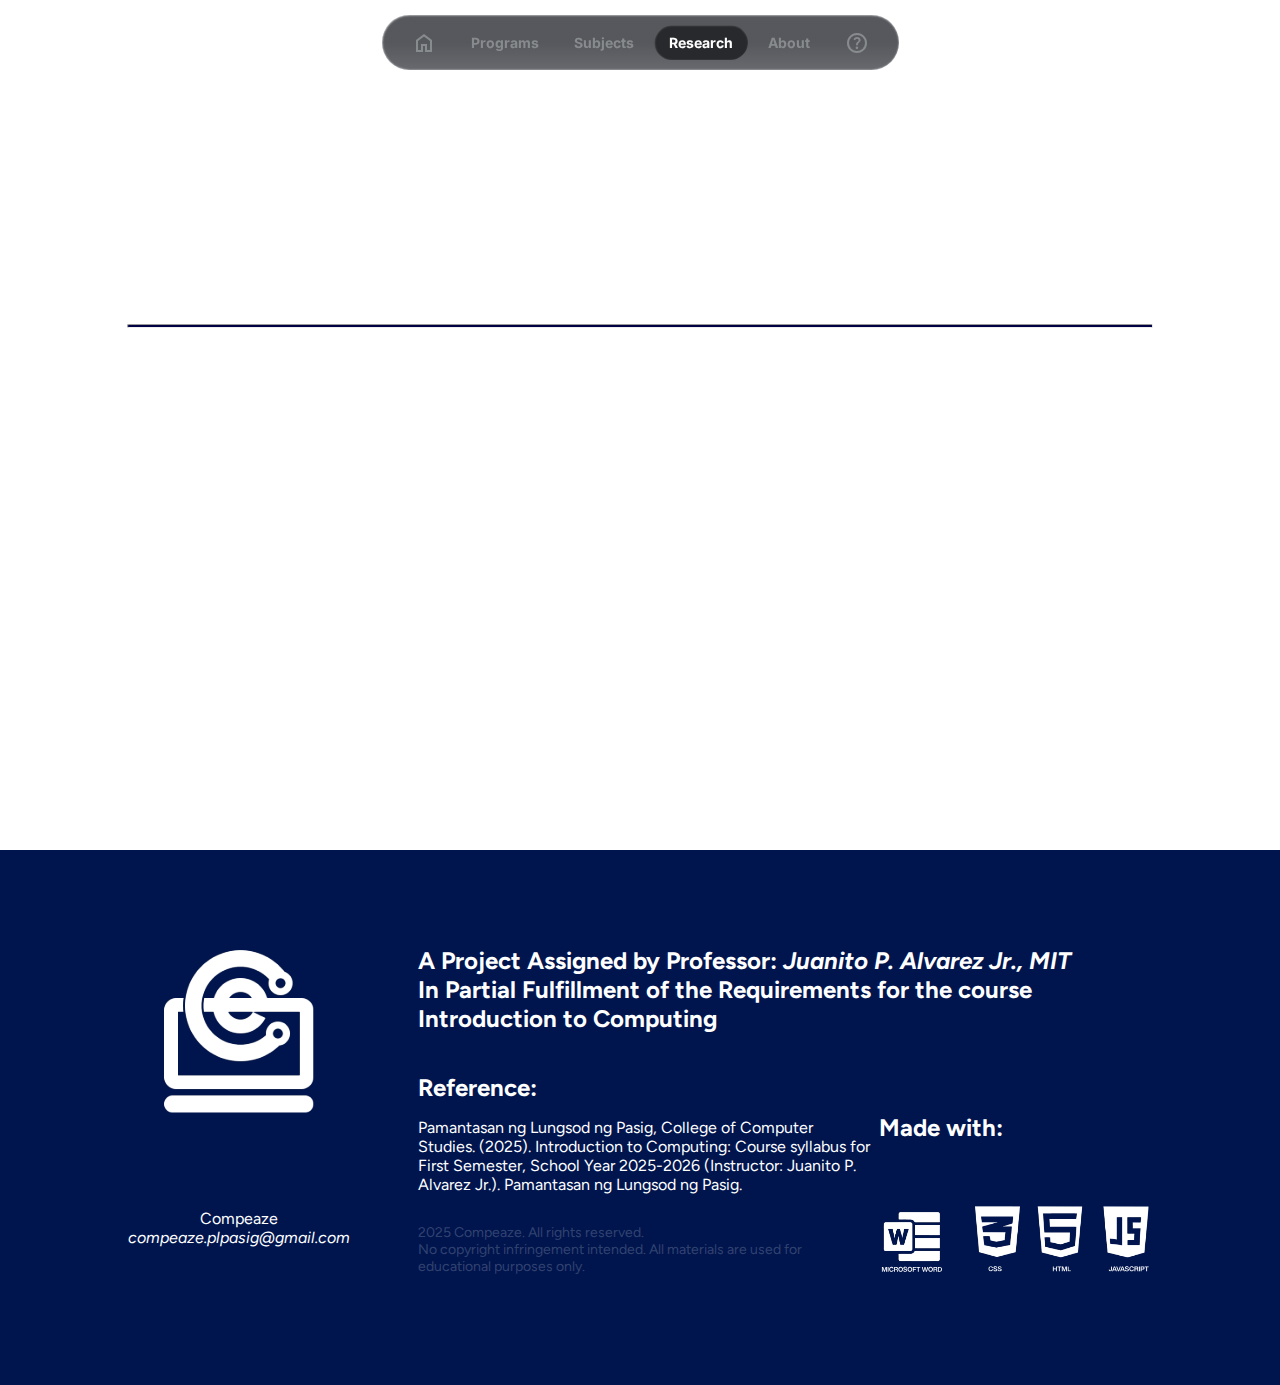
<file: [04] Research.htm>
<html xmlns:v="urn:schemas-microsoft-com:vml"
xmlns:o="urn:schemas-microsoft-com:office:office"
xmlns:w="urn:schemas-microsoft-com:office:word"
xmlns:m="http://schemas.microsoft.com/office/2004/12/omml"
xmlns="http://www.w3.org/TR/REC-html40">

<head>
  <link rel="icon" type="image/png" href="Compeaze_Logo.svg">
	<title>Compeaze | Research</title>
	<link rel="stylesheet" href="[00] Global_Header_Footer.css">
	<link rel="stylesheet" href="[04] Research.css">
	<link rel="stylesheet" href="https://fonts.googleapis.com/css?family=Figtree">
	<link rel="stylesheet" href="https://fonts.googleapis.com/css?family=Inter">
	
  <link rel="stylesheet" href="https://fonts.googleapis.com/css2?family=Material+Symbols+Outlined:opsz,wght,FILL,GRAD@20..48,100..700,0..1,0..200" />
  <link rel="stylesheet" href="https://fonts.googleapis.com/css2?family=Material+Symbols+Outlined:opsz,wght,FILL,GRAD@24,400,0,0&icon_names=help" />

<meta http-equiv=Content-Type content="text/html; charset=windows-1252">
<meta name=ProgId content=Word.Document>
<meta name=Generator content="Microsoft Word 15">
<meta name=Originator content="Microsoft Word 15">
<link rel=File-List href="Research_files/filelist.xml">
<!--[if gte mso 9]><xml>
 <o:DocumentProperties>
  <o:Author>ADRIAN JOVY RAYO</o:Author>
  <o:LastAuthor>ADRIAN JOVY RAYO</o:LastAuthor>
  <o:Revision>1</o:Revision>
  <o:TotalTime>1</o:TotalTime>
  <o:Created>2025-11-12T09:51:00Z</o:Created>
  <o:LastSaved>2025-11-12T09:52:00Z</o:LastSaved>
  <o:Pages>1</o:Pages>
  <o:Words>1</o:Words>
  <o:Characters>8</o:Characters>
  <o:Lines>1</o:Lines>
  <o:Paragraphs>1</o:Paragraphs>
  <o:CharactersWithSpaces>8</o:CharactersWithSpaces>
  <o:Version>16.00</o:Version>
 </o:DocumentProperties>
 <o:OfficeDocumentSettings>
  <o:AllowPNG/>
 </o:OfficeDocumentSettings>
</xml><![endif]-->
<link rel=themeData href="Research_files/themedata.thmx">
<link rel=colorSchemeMapping href="Research_files/colorschememapping.xml">
<!--[if gte mso 9]><xml>
 <w:WordDocument>
  <w:SpellingState>Clean</w:SpellingState>
  <w:GrammarState>Clean</w:GrammarState>
  <w:TrackMoves>false</w:TrackMoves>
  <w:TrackFormatting/>
  <w:PunctuationKerning/>
  <w:ValidateAgainstSchemas/>
  <w:SaveIfXMLInvalid>false</w:SaveIfXMLInvalid>
  <w:IgnoreMixedContent>false</w:IgnoreMixedContent>
  <w:AlwaysShowPlaceholderText>false</w:AlwaysShowPlaceholderText>
  <w:DoNotPromoteQF/>
  <w:LidThemeOther>EN-PH</w:LidThemeOther>
  <w:LidThemeAsian>X-NONE</w:LidThemeAsian>
  <w:LidThemeComplexScript>X-NONE</w:LidThemeComplexScript>
  <w:Compatibility>
   <w:BreakWrappedTables/>
   <w:SnapToGridInCell/>
   <w:WrapTextWithPunct/>
   <w:UseAsianBreakRules/>
   <w:DontGrowAutofit/>
   <w:SplitPgBreakAndParaMark/>
   <w:EnableOpenTypeKerning/>
   <w:DontFlipMirrorIndents/>
   <w:OverrideTableStyleHps/>
  </w:Compatibility>
  <m:mathPr>
   <m:mathFont m:val="Cambria Math"/>
   <m:brkBin m:val="before"/>
   <m:brkBinSub m:val="&#45;-"/>
   <m:smallFrac m:val="off"/>
   <m:dispDef/>
   <m:lMargin m:val="0"/>
   <m:rMargin m:val="0"/>
   <m:defJc m:val="centerGroup"/>
   <m:wrapIndent m:val="1440"/>
   <m:intLim m:val="subSup"/>
   <m:naryLim m:val="undOvr"/>
  </m:mathPr></w:WordDocument>
</xml><![endif]--><!--[if gte mso 9]><xml>
 <w:LatentStyles DefLockedState="false" DefUnhideWhenUsed="false"
  DefSemiHidden="false" DefQFormat="false" DefPriority="99"
  LatentStyleCount="376">
  <w:LsdException Locked="false" Priority="0" QFormat="true" Name="Normal"/>
  <w:LsdException Locked="false" Priority="9" QFormat="true" Name="heading 1"/>
  <w:LsdException Locked="false" Priority="9" SemiHidden="true"
   UnhideWhenUsed="true" QFormat="true" Name="heading 2"/>
  <w:LsdException Locked="false" Priority="9" SemiHidden="true"
   UnhideWhenUsed="true" QFormat="true" Name="heading 3"/>
  <w:LsdException Locked="false" Priority="9" SemiHidden="true"
   UnhideWhenUsed="true" QFormat="true" Name="heading 4"/>
  <w:LsdException Locked="false" Priority="9" SemiHidden="true"
   UnhideWhenUsed="true" QFormat="true" Name="heading 5"/>
  <w:LsdException Locked="false" Priority="9" SemiHidden="true"
   UnhideWhenUsed="true" QFormat="true" Name="heading 6"/>
  <w:LsdException Locked="false" Priority="9" SemiHidden="true"
   UnhideWhenUsed="true" QFormat="true" Name="heading 7"/>
  <w:LsdException Locked="false" Priority="9" SemiHidden="true"
   UnhideWhenUsed="true" QFormat="true" Name="heading 8"/>
  <w:LsdException Locked="false" Priority="9" SemiHidden="true"
   UnhideWhenUsed="true" QFormat="true" Name="heading 9"/>
  <w:LsdException Locked="false" SemiHidden="true" UnhideWhenUsed="true"
   Name="index 1"/>
  <w:LsdException Locked="false" SemiHidden="true" UnhideWhenUsed="true"
   Name="index 2"/>
  <w:LsdException Locked="false" SemiHidden="true" UnhideWhenUsed="true"
   Name="index 3"/>
  <w:LsdException Locked="false" SemiHidden="true" UnhideWhenUsed="true"
   Name="index 4"/>
  <w:LsdException Locked="false" SemiHidden="true" UnhideWhenUsed="true"
   Name="index 5"/>
  <w:LsdException Locked="false" SemiHidden="true" UnhideWhenUsed="true"
   Name="index 6"/>
  <w:LsdException Locked="false" SemiHidden="true" UnhideWhenUsed="true"
   Name="index 7"/>
  <w:LsdException Locked="false" SemiHidden="true" UnhideWhenUsed="true"
   Name="index 8"/>
  <w:LsdException Locked="false" SemiHidden="true" UnhideWhenUsed="true"
   Name="index 9"/>
  <w:LsdException Locked="false" Priority="39" SemiHidden="true"
   UnhideWhenUsed="true" Name="toc 1"/>
  <w:LsdException Locked="false" Priority="39" SemiHidden="true"
   UnhideWhenUsed="true" Name="toc 2"/>
  <w:LsdException Locked="false" Priority="39" SemiHidden="true"
   UnhideWhenUsed="true" Name="toc 3"/>
  <w:LsdException Locked="false" Priority="39" SemiHidden="true"
   UnhideWhenUsed="true" Name="toc 4"/>
  <w:LsdException Locked="false" Priority="39" SemiHidden="true"
   UnhideWhenUsed="true" Name="toc 5"/>
  <w:LsdException Locked="false" Priority="39" SemiHidden="true"
   UnhideWhenUsed="true" Name="toc 6"/>
  <w:LsdException Locked="false" Priority="39" SemiHidden="true"
   UnhideWhenUsed="true" Name="toc 7"/>
  <w:LsdException Locked="false" Priority="39" SemiHidden="true"
   UnhideWhenUsed="true" Name="toc 8"/>
  <w:LsdException Locked="false" Priority="39" SemiHidden="true"
   UnhideWhenUsed="true" Name="toc 9"/>
  <w:LsdException Locked="false" SemiHidden="true" UnhideWhenUsed="true"
   Name="Normal Indent"/>
  <w:LsdException Locked="false" SemiHidden="true" UnhideWhenUsed="true"
   Name="footnote text"/>
  <w:LsdException Locked="false" SemiHidden="true" UnhideWhenUsed="true"
   Name="annotation text"/>
  <w:LsdException Locked="false" SemiHidden="true" UnhideWhenUsed="true"
   Name="header"/>
  <w:LsdException Locked="false" SemiHidden="true" UnhideWhenUsed="true"
   Name="footer"/>
  <w:LsdException Locked="false" SemiHidden="true" UnhideWhenUsed="true"
   Name="index heading"/>
  <w:LsdException Locked="false" Priority="35" SemiHidden="true"
   UnhideWhenUsed="true" QFormat="true" Name="caption"/>
  <w:LsdException Locked="false" SemiHidden="true" UnhideWhenUsed="true"
   Name="table of figures"/>
  <w:LsdException Locked="false" SemiHidden="true" UnhideWhenUsed="true"
   Name="envelope address"/>
  <w:LsdException Locked="false" SemiHidden="true" UnhideWhenUsed="true"
   Name="envelope return"/>
  <w:LsdException Locked="false" SemiHidden="true" UnhideWhenUsed="true"
   Name="footnote reference"/>
  <w:LsdException Locked="false" SemiHidden="true" UnhideWhenUsed="true"
   Name="annotation reference"/>
  <w:LsdException Locked="false" SemiHidden="true" UnhideWhenUsed="true"
   Name="line number"/>
  <w:LsdException Locked="false" SemiHidden="true" UnhideWhenUsed="true"
   Name="page number"/>
  <w:LsdException Locked="false" SemiHidden="true" UnhideWhenUsed="true"
   Name="endnote reference"/>
  <w:LsdException Locked="false" SemiHidden="true" UnhideWhenUsed="true"
   Name="endnote text"/>
  <w:LsdException Locked="false" SemiHidden="true" UnhideWhenUsed="true"
   Name="table of authorities"/>
  <w:LsdException Locked="false" SemiHidden="true" UnhideWhenUsed="true"
   Name="macro"/>
  <w:LsdException Locked="false" SemiHidden="true" UnhideWhenUsed="true"
   Name="toa heading"/>
  <w:LsdException Locked="false" SemiHidden="true" UnhideWhenUsed="true"
   Name="List"/>
  <w:LsdException Locked="false" SemiHidden="true" UnhideWhenUsed="true"
   Name="List Bullet"/>
  <w:LsdException Locked="false" SemiHidden="true" UnhideWhenUsed="true"
   Name="List Number"/>
  <w:LsdException Locked="false" SemiHidden="true" UnhideWhenUsed="true"
   Name="List 2"/>
  <w:LsdException Locked="false" SemiHidden="true" UnhideWhenUsed="true"
   Name="List 3"/>
  <w:LsdException Locked="false" SemiHidden="true" UnhideWhenUsed="true"
   Name="List 4"/>
  <w:LsdException Locked="false" SemiHidden="true" UnhideWhenUsed="true"
   Name="List 5"/>
  <w:LsdException Locked="false" SemiHidden="true" UnhideWhenUsed="true"
   Name="List Bullet 2"/>
  <w:LsdException Locked="false" SemiHidden="true" UnhideWhenUsed="true"
   Name="List Bullet 3"/>
  <w:LsdException Locked="false" SemiHidden="true" UnhideWhenUsed="true"
   Name="List Bullet 4"/>
  <w:LsdException Locked="false" SemiHidden="true" UnhideWhenUsed="true"
   Name="List Bullet 5"/>
  <w:LsdException Locked="false" SemiHidden="true" UnhideWhenUsed="true"
   Name="List Number 2"/>
  <w:LsdException Locked="false" SemiHidden="true" UnhideWhenUsed="true"
   Name="List Number 3"/>
  <w:LsdException Locked="false" SemiHidden="true" UnhideWhenUsed="true"
   Name="List Number 4"/>
  <w:LsdException Locked="false" SemiHidden="true" UnhideWhenUsed="true"
   Name="List Number 5"/>
  <w:LsdException Locked="false" Priority="10" QFormat="true" Name="Title"/>
  <w:LsdException Locked="false" SemiHidden="true" UnhideWhenUsed="true"
   Name="Closing"/>
  <w:LsdException Locked="false" SemiHidden="true" UnhideWhenUsed="true"
   Name="Signature"/>
  <w:LsdException Locked="false" Priority="1" SemiHidden="true"
   UnhideWhenUsed="true" Name="Default Paragraph Font"/>
  <w:LsdException Locked="false" SemiHidden="true" UnhideWhenUsed="true"
   Name="Body Text"/>
  <w:LsdException Locked="false" SemiHidden="true" UnhideWhenUsed="true"
   Name="Body Text Indent"/>
  <w:LsdException Locked="false" SemiHidden="true" UnhideWhenUsed="true"
   Name="List Continue"/>
  <w:LsdException Locked="false" SemiHidden="true" UnhideWhenUsed="true"
   Name="List Continue 2"/>
  <w:LsdException Locked="false" SemiHidden="true" UnhideWhenUsed="true"
   Name="List Continue 3"/>
  <w:LsdException Locked="false" SemiHidden="true" UnhideWhenUsed="true"
   Name="List Continue 4"/>
  <w:LsdException Locked="false" SemiHidden="true" UnhideWhenUsed="true"
   Name="List Continue 5"/>
  <w:LsdException Locked="false" SemiHidden="true" UnhideWhenUsed="true"
   Name="Message Header"/>
  <w:LsdException Locked="false" Priority="11" QFormat="true" Name="Subtitle"/>
  <w:LsdException Locked="false" SemiHidden="true" UnhideWhenUsed="true"
   Name="Salutation"/>
  <w:LsdException Locked="false" SemiHidden="true" UnhideWhenUsed="true"
   Name="Date"/>
  <w:LsdException Locked="false" SemiHidden="true" UnhideWhenUsed="true"
   Name="Body Text First Indent"/>
  <w:LsdException Locked="false" SemiHidden="true" UnhideWhenUsed="true"
   Name="Body Text First Indent 2"/>
  <w:LsdException Locked="false" SemiHidden="true" UnhideWhenUsed="true"
   Name="Note Heading"/>
  <w:LsdException Locked="false" SemiHidden="true" UnhideWhenUsed="true"
   Name="Body Text 2"/>
  <w:LsdException Locked="false" SemiHidden="true" UnhideWhenUsed="true"
   Name="Body Text 3"/>
  <w:LsdException Locked="false" SemiHidden="true" UnhideWhenUsed="true"
   Name="Body Text Indent 2"/>
  <w:LsdException Locked="false" SemiHidden="true" UnhideWhenUsed="true"
   Name="Body Text Indent 3"/>
  <w:LsdException Locked="false" SemiHidden="true" UnhideWhenUsed="true"
   Name="Block Text"/>
  <w:LsdException Locked="false" SemiHidden="true" UnhideWhenUsed="true"
   Name="Hyperlink"/>
  <w:LsdException Locked="false" SemiHidden="true" UnhideWhenUsed="true"
   Name="FollowedHyperlink"/>
  <w:LsdException Locked="false" Priority="22" QFormat="true" Name="Strong"/>
  <w:LsdException Locked="false" Priority="20" QFormat="true" Name="Emphasis"/>
  <w:LsdException Locked="false" SemiHidden="true" UnhideWhenUsed="true"
   Name="Document Map"/>
  <w:LsdException Locked="false" SemiHidden="true" UnhideWhenUsed="true"
   Name="Plain Text"/>
  <w:LsdException Locked="false" SemiHidden="true" UnhideWhenUsed="true"
   Name="E-mail Signature"/>
  <w:LsdException Locked="false" SemiHidden="true" UnhideWhenUsed="true"
   Name="HTML Top of Form"/>
  <w:LsdException Locked="false" SemiHidden="true" UnhideWhenUsed="true"
   Name="HTML Bottom of Form"/>
  <w:LsdException Locked="false" SemiHidden="true" UnhideWhenUsed="true"
   Name="Normal (Web)"/>
  <w:LsdException Locked="false" SemiHidden="true" UnhideWhenUsed="true"
   Name="HTML Acronym"/>
  <w:LsdException Locked="false" SemiHidden="true" UnhideWhenUsed="true"
   Name="HTML Address"/>
  <w:LsdException Locked="false" SemiHidden="true" UnhideWhenUsed="true"
   Name="HTML Cite"/>
  <w:LsdException Locked="false" SemiHidden="true" UnhideWhenUsed="true"
   Name="HTML Code"/>
  <w:LsdException Locked="false" SemiHidden="true" UnhideWhenUsed="true"
   Name="HTML Definition"/>
  <w:LsdException Locked="false" SemiHidden="true" UnhideWhenUsed="true"
   Name="HTML Keyboard"/>
  <w:LsdException Locked="false" SemiHidden="true" UnhideWhenUsed="true"
   Name="HTML Preformatted"/>
  <w:LsdException Locked="false" SemiHidden="true" UnhideWhenUsed="true"
   Name="HTML Sample"/>
  <w:LsdException Locked="false" SemiHidden="true" UnhideWhenUsed="true"
   Name="HTML Typewriter"/>
  <w:LsdException Locked="false" SemiHidden="true" UnhideWhenUsed="true"
   Name="HTML Variable"/>
  <w:LsdException Locked="false" SemiHidden="true" UnhideWhenUsed="true"
   Name="Normal Table"/>
  <w:LsdException Locked="false" SemiHidden="true" UnhideWhenUsed="true"
   Name="annotation subject"/>
  <w:LsdException Locked="false" SemiHidden="true" UnhideWhenUsed="true"
   Name="No List"/>
  <w:LsdException Locked="false" SemiHidden="true" UnhideWhenUsed="true"
   Name="Outline List 1"/>
  <w:LsdException Locked="false" SemiHidden="true" UnhideWhenUsed="true"
   Name="Outline List 2"/>
  <w:LsdException Locked="false" SemiHidden="true" UnhideWhenUsed="true"
   Name="Outline List 3"/>
  <w:LsdException Locked="false" SemiHidden="true" UnhideWhenUsed="true"
   Name="Table Simple 1"/>
  <w:LsdException Locked="false" SemiHidden="true" UnhideWhenUsed="true"
   Name="Table Simple 2"/>
  <w:LsdException Locked="false" SemiHidden="true" UnhideWhenUsed="true"
   Name="Table Simple 3"/>
  <w:LsdException Locked="false" SemiHidden="true" UnhideWhenUsed="true"
   Name="Table Classic 1"/>
  <w:LsdException Locked="false" SemiHidden="true" UnhideWhenUsed="true"
   Name="Table Classic 2"/>
  <w:LsdException Locked="false" SemiHidden="true" UnhideWhenUsed="true"
   Name="Table Classic 3"/>
  <w:LsdException Locked="false" SemiHidden="true" UnhideWhenUsed="true"
   Name="Table Classic 4"/>
  <w:LsdException Locked="false" SemiHidden="true" UnhideWhenUsed="true"
   Name="Table Colorful 1"/>
  <w:LsdException Locked="false" SemiHidden="true" UnhideWhenUsed="true"
   Name="Table Colorful 2"/>
  <w:LsdException Locked="false" SemiHidden="true" UnhideWhenUsed="true"
   Name="Table Colorful 3"/>
  <w:LsdException Locked="false" SemiHidden="true" UnhideWhenUsed="true"
   Name="Table Columns 1"/>
  <w:LsdException Locked="false" SemiHidden="true" UnhideWhenUsed="true"
   Name="Table Columns 2"/>
  <w:LsdException Locked="false" SemiHidden="true" UnhideWhenUsed="true"
   Name="Table Columns 3"/>
  <w:LsdException Locked="false" SemiHidden="true" UnhideWhenUsed="true"
   Name="Table Columns 4"/>
  <w:LsdException Locked="false" SemiHidden="true" UnhideWhenUsed="true"
   Name="Table Columns 5"/>
  <w:LsdException Locked="false" SemiHidden="true" UnhideWhenUsed="true"
   Name="Table Grid 1"/>
  <w:LsdException Locked="false" SemiHidden="true" UnhideWhenUsed="true"
   Name="Table Grid 2"/>
  <w:LsdException Locked="false" SemiHidden="true" UnhideWhenUsed="true"
   Name="Table Grid 3"/>
  <w:LsdException Locked="false" SemiHidden="true" UnhideWhenUsed="true"
   Name="Table Grid 4"/>
  <w:LsdException Locked="false" SemiHidden="true" UnhideWhenUsed="true"
   Name="Table Grid 5"/>
  <w:LsdException Locked="false" SemiHidden="true" UnhideWhenUsed="true"
   Name="Table Grid 6"/>
  <w:LsdException Locked="false" SemiHidden="true" UnhideWhenUsed="true"
   Name="Table Grid 7"/>
  <w:LsdException Locked="false" SemiHidden="true" UnhideWhenUsed="true"
   Name="Table Grid 8"/>
  <w:LsdException Locked="false" SemiHidden="true" UnhideWhenUsed="true"
   Name="Table List 1"/>
  <w:LsdException Locked="false" SemiHidden="true" UnhideWhenUsed="true"
   Name="Table List 2"/>
  <w:LsdException Locked="false" SemiHidden="true" UnhideWhenUsed="true"
   Name="Table List 3"/>
  <w:LsdException Locked="false" SemiHidden="true" UnhideWhenUsed="true"
   Name="Table List 4"/>
  <w:LsdException Locked="false" SemiHidden="true" UnhideWhenUsed="true"
   Name="Table List 5"/>
  <w:LsdException Locked="false" SemiHidden="true" UnhideWhenUsed="true"
   Name="Table List 6"/>
  <w:LsdException Locked="false" SemiHidden="true" UnhideWhenUsed="true"
   Name="Table List 7"/>
  <w:LsdException Locked="false" SemiHidden="true" UnhideWhenUsed="true"
   Name="Table List 8"/>
  <w:LsdException Locked="false" SemiHidden="true" UnhideWhenUsed="true"
   Name="Table 3D effects 1"/>
  <w:LsdException Locked="false" SemiHidden="true" UnhideWhenUsed="true"
   Name="Table 3D effects 2"/>
  <w:LsdException Locked="false" SemiHidden="true" UnhideWhenUsed="true"
   Name="Table 3D effects 3"/>
  <w:LsdException Locked="false" SemiHidden="true" UnhideWhenUsed="true"
   Name="Table Contemporary"/>
  <w:LsdException Locked="false" SemiHidden="true" UnhideWhenUsed="true"
   Name="Table Elegant"/>
  <w:LsdException Locked="false" SemiHidden="true" UnhideWhenUsed="true"
   Name="Table Professional"/>
  <w:LsdException Locked="false" SemiHidden="true" UnhideWhenUsed="true"
   Name="Table Subtle 1"/>
  <w:LsdException Locked="false" SemiHidden="true" UnhideWhenUsed="true"
   Name="Table Subtle 2"/>
  <w:LsdException Locked="false" SemiHidden="true" UnhideWhenUsed="true"
   Name="Table Web 1"/>
  <w:LsdException Locked="false" SemiHidden="true" UnhideWhenUsed="true"
   Name="Table Web 2"/>
  <w:LsdException Locked="false" SemiHidden="true" UnhideWhenUsed="true"
   Name="Table Web 3"/>
  <w:LsdException Locked="false" SemiHidden="true" UnhideWhenUsed="true"
   Name="Balloon Text"/>
  <w:LsdException Locked="false" Priority="39" Name="Table Grid"/>
  <w:LsdException Locked="false" SemiHidden="true" UnhideWhenUsed="true"
   Name="Table Theme"/>
  <w:LsdException Locked="false" SemiHidden="true" Name="Placeholder Text"/>
  <w:LsdException Locked="false" Priority="1" QFormat="true" Name="No Spacing"/>
  <w:LsdException Locked="false" Priority="60" Name="Light Shading"/>
  <w:LsdException Locked="false" Priority="61" Name="Light List"/>
  <w:LsdException Locked="false" Priority="62" Name="Light Grid"/>
  <w:LsdException Locked="false" Priority="63" Name="Medium Shading 1"/>
  <w:LsdException Locked="false" Priority="64" Name="Medium Shading 2"/>
  <w:LsdException Locked="false" Priority="65" Name="Medium List 1"/>
  <w:LsdException Locked="false" Priority="66" Name="Medium List 2"/>
  <w:LsdException Locked="false" Priority="67" Name="Medium Grid 1"/>
  <w:LsdException Locked="false" Priority="68" Name="Medium Grid 2"/>
  <w:LsdException Locked="false" Priority="69" Name="Medium Grid 3"/>
  <w:LsdException Locked="false" Priority="70" Name="Dark List"/>
  <w:LsdException Locked="false" Priority="71" Name="Colorful Shading"/>
  <w:LsdException Locked="false" Priority="72" Name="Colorful List"/>
  <w:LsdException Locked="false" Priority="73" Name="Colorful Grid"/>
  <w:LsdException Locked="false" Priority="60" Name="Light Shading Accent 1"/>
  <w:LsdException Locked="false" Priority="61" Name="Light List Accent 1"/>
  <w:LsdException Locked="false" Priority="62" Name="Light Grid Accent 1"/>
  <w:LsdException Locked="false" Priority="63" Name="Medium Shading 1 Accent 1"/>
  <w:LsdException Locked="false" Priority="64" Name="Medium Shading 2 Accent 1"/>
  <w:LsdException Locked="false" Priority="65" Name="Medium List 1 Accent 1"/>
  <w:LsdException Locked="false" SemiHidden="true" Name="Revision"/>
  <w:LsdException Locked="false" Priority="34" QFormat="true"
   Name="List Paragraph"/>
  <w:LsdException Locked="false" Priority="29" QFormat="true" Name="Quote"/>
  <w:LsdException Locked="false" Priority="30" QFormat="true"
   Name="Intense Quote"/>
  <w:LsdException Locked="false" Priority="66" Name="Medium List 2 Accent 1"/>
  <w:LsdException Locked="false" Priority="67" Name="Medium Grid 1 Accent 1"/>
  <w:LsdException Locked="false" Priority="68" Name="Medium Grid 2 Accent 1"/>
  <w:LsdException Locked="false" Priority="69" Name="Medium Grid 3 Accent 1"/>
  <w:LsdException Locked="false" Priority="70" Name="Dark List Accent 1"/>
  <w:LsdException Locked="false" Priority="71" Name="Colorful Shading Accent 1"/>
  <w:LsdException Locked="false" Priority="72" Name="Colorful List Accent 1"/>
  <w:LsdException Locked="false" Priority="73" Name="Colorful Grid Accent 1"/>
  <w:LsdException Locked="false" Priority="60" Name="Light Shading Accent 2"/>
  <w:LsdException Locked="false" Priority="61" Name="Light List Accent 2"/>
  <w:LsdException Locked="false" Priority="62" Name="Light Grid Accent 2"/>
  <w:LsdException Locked="false" Priority="63" Name="Medium Shading 1 Accent 2"/>
  <w:LsdException Locked="false" Priority="64" Name="Medium Shading 2 Accent 2"/>
  <w:LsdException Locked="false" Priority="65" Name="Medium List 1 Accent 2"/>
  <w:LsdException Locked="false" Priority="66" Name="Medium List 2 Accent 2"/>
  <w:LsdException Locked="false" Priority="67" Name="Medium Grid 1 Accent 2"/>
  <w:LsdException Locked="false" Priority="68" Name="Medium Grid 2 Accent 2"/>
  <w:LsdException Locked="false" Priority="69" Name="Medium Grid 3 Accent 2"/>
  <w:LsdException Locked="false" Priority="70" Name="Dark List Accent 2"/>
  <w:LsdException Locked="false" Priority="71" Name="Colorful Shading Accent 2"/>
  <w:LsdException Locked="false" Priority="72" Name="Colorful List Accent 2"/>
  <w:LsdException Locked="false" Priority="73" Name="Colorful Grid Accent 2"/>
  <w:LsdException Locked="false" Priority="60" Name="Light Shading Accent 3"/>
  <w:LsdException Locked="false" Priority="61" Name="Light List Accent 3"/>
  <w:LsdException Locked="false" Priority="62" Name="Light Grid Accent 3"/>
  <w:LsdException Locked="false" Priority="63" Name="Medium Shading 1 Accent 3"/>
  <w:LsdException Locked="false" Priority="64" Name="Medium Shading 2 Accent 3"/>
  <w:LsdException Locked="false" Priority="65" Name="Medium List 1 Accent 3"/>
  <w:LsdException Locked="false" Priority="66" Name="Medium List 2 Accent 3"/>
  <w:LsdException Locked="false" Priority="67" Name="Medium Grid 1 Accent 3"/>
  <w:LsdException Locked="false" Priority="68" Name="Medium Grid 2 Accent 3"/>
  <w:LsdException Locked="false" Priority="69" Name="Medium Grid 3 Accent 3"/>
  <w:LsdException Locked="false" Priority="70" Name="Dark List Accent 3"/>
  <w:LsdException Locked="false" Priority="71" Name="Colorful Shading Accent 3"/>
  <w:LsdException Locked="false" Priority="72" Name="Colorful List Accent 3"/>
  <w:LsdException Locked="false" Priority="73" Name="Colorful Grid Accent 3"/>
  <w:LsdException Locked="false" Priority="60" Name="Light Shading Accent 4"/>
  <w:LsdException Locked="false" Priority="61" Name="Light List Accent 4"/>
  <w:LsdException Locked="false" Priority="62" Name="Light Grid Accent 4"/>
  <w:LsdException Locked="false" Priority="63" Name="Medium Shading 1 Accent 4"/>
  <w:LsdException Locked="false" Priority="64" Name="Medium Shading 2 Accent 4"/>
  <w:LsdException Locked="false" Priority="65" Name="Medium List 1 Accent 4"/>
  <w:LsdException Locked="false" Priority="66" Name="Medium List 2 Accent 4"/>
  <w:LsdException Locked="false" Priority="67" Name="Medium Grid 1 Accent 4"/>
  <w:LsdException Locked="false" Priority="68" Name="Medium Grid 2 Accent 4"/>
  <w:LsdException Locked="false" Priority="69" Name="Medium Grid 3 Accent 4"/>
  <w:LsdException Locked="false" Priority="70" Name="Dark List Accent 4"/>
  <w:LsdException Locked="false" Priority="71" Name="Colorful Shading Accent 4"/>
  <w:LsdException Locked="false" Priority="72" Name="Colorful List Accent 4"/>
  <w:LsdException Locked="false" Priority="73" Name="Colorful Grid Accent 4"/>
  <w:LsdException Locked="false" Priority="60" Name="Light Shading Accent 5"/>
  <w:LsdException Locked="false" Priority="61" Name="Light List Accent 5"/>
  <w:LsdException Locked="false" Priority="62" Name="Light Grid Accent 5"/>
  <w:LsdException Locked="false" Priority="63" Name="Medium Shading 1 Accent 5"/>
  <w:LsdException Locked="false" Priority="64" Name="Medium Shading 2 Accent 5"/>
  <w:LsdException Locked="false" Priority="65" Name="Medium List 1 Accent 5"/>
  <w:LsdException Locked="false" Priority="66" Name="Medium List 2 Accent 5"/>
  <w:LsdException Locked="false" Priority="67" Name="Medium Grid 1 Accent 5"/>
  <w:LsdException Locked="false" Priority="68" Name="Medium Grid 2 Accent 5"/>
  <w:LsdException Locked="false" Priority="69" Name="Medium Grid 3 Accent 5"/>
  <w:LsdException Locked="false" Priority="70" Name="Dark List Accent 5"/>
  <w:LsdException Locked="false" Priority="71" Name="Colorful Shading Accent 5"/>
  <w:LsdException Locked="false" Priority="72" Name="Colorful List Accent 5"/>
  <w:LsdException Locked="false" Priority="73" Name="Colorful Grid Accent 5"/>
  <w:LsdException Locked="false" Priority="60" Name="Light Shading Accent 6"/>
  <w:LsdException Locked="false" Priority="61" Name="Light List Accent 6"/>
  <w:LsdException Locked="false" Priority="62" Name="Light Grid Accent 6"/>
  <w:LsdException Locked="false" Priority="63" Name="Medium Shading 1 Accent 6"/>
  <w:LsdException Locked="false" Priority="64" Name="Medium Shading 2 Accent 6"/>
  <w:LsdException Locked="false" Priority="65" Name="Medium List 1 Accent 6"/>
  <w:LsdException Locked="false" Priority="66" Name="Medium List 2 Accent 6"/>
  <w:LsdException Locked="false" Priority="67" Name="Medium Grid 1 Accent 6"/>
  <w:LsdException Locked="false" Priority="68" Name="Medium Grid 2 Accent 6"/>
  <w:LsdException Locked="false" Priority="69" Name="Medium Grid 3 Accent 6"/>
  <w:LsdException Locked="false" Priority="70" Name="Dark List Accent 6"/>
  <w:LsdException Locked="false" Priority="71" Name="Colorful Shading Accent 6"/>
  <w:LsdException Locked="false" Priority="72" Name="Colorful List Accent 6"/>
  <w:LsdException Locked="false" Priority="73" Name="Colorful Grid Accent 6"/>
  <w:LsdException Locked="false" Priority="19" QFormat="true"
   Name="Subtle Emphasis"/>
  <w:LsdException Locked="false" Priority="21" QFormat="true"
   Name="Intense Emphasis"/>
  <w:LsdException Locked="false" Priority="31" QFormat="true"
   Name="Subtle Reference"/>
  <w:LsdException Locked="false" Priority="32" QFormat="true"
   Name="Intense Reference"/>
  <w:LsdException Locked="false" Priority="33" QFormat="true" Name="Book Title"/>
  <w:LsdException Locked="false" Priority="37" SemiHidden="true"
   UnhideWhenUsed="true" Name="Bibliography"/>
  <w:LsdException Locked="false" Priority="39" SemiHidden="true"
   UnhideWhenUsed="true" QFormat="true" Name="TOC Heading"/>
  <w:LsdException Locked="false" Priority="41" Name="Plain Table 1"/>
  <w:LsdException Locked="false" Priority="42" Name="Plain Table 2"/>
  <w:LsdException Locked="false" Priority="43" Name="Plain Table 3"/>
  <w:LsdException Locked="false" Priority="44" Name="Plain Table 4"/>
  <w:LsdException Locked="false" Priority="45" Name="Plain Table 5"/>
  <w:LsdException Locked="false" Priority="40" Name="Grid Table Light"/>
  <w:LsdException Locked="false" Priority="46" Name="Grid Table 1 Light"/>
  <w:LsdException Locked="false" Priority="47" Name="Grid Table 2"/>
  <w:LsdException Locked="false" Priority="48" Name="Grid Table 3"/>
  <w:LsdException Locked="false" Priority="49" Name="Grid Table 4"/>
  <w:LsdException Locked="false" Priority="50" Name="Grid Table 5 Dark"/>
  <w:LsdException Locked="false" Priority="51" Name="Grid Table 6 Colorful"/>
  <w:LsdException Locked="false" Priority="52" Name="Grid Table 7 Colorful"/>
  <w:LsdException Locked="false" Priority="46"
   Name="Grid Table 1 Light Accent 1"/>
  <w:LsdException Locked="false" Priority="47" Name="Grid Table 2 Accent 1"/>
  <w:LsdException Locked="false" Priority="48" Name="Grid Table 3 Accent 1"/>
  <w:LsdException Locked="false" Priority="49" Name="Grid Table 4 Accent 1"/>
  <w:LsdException Locked="false" Priority="50" Name="Grid Table 5 Dark Accent 1"/>
  <w:LsdException Locked="false" Priority="51"
   Name="Grid Table 6 Colorful Accent 1"/>
  <w:LsdException Locked="false" Priority="52"
   Name="Grid Table 7 Colorful Accent 1"/>
  <w:LsdException Locked="false" Priority="46"
   Name="Grid Table 1 Light Accent 2"/>
  <w:LsdException Locked="false" Priority="47" Name="Grid Table 2 Accent 2"/>
  <w:LsdException Locked="false" Priority="48" Name="Grid Table 3 Accent 2"/>
  <w:LsdException Locked="false" Priority="49" Name="Grid Table 4 Accent 2"/>
  <w:LsdException Locked="false" Priority="50" Name="Grid Table 5 Dark Accent 2"/>
  <w:LsdException Locked="false" Priority="51"
   Name="Grid Table 6 Colorful Accent 2"/>
  <w:LsdException Locked="false" Priority="52"
   Name="Grid Table 7 Colorful Accent 2"/>
  <w:LsdException Locked="false" Priority="46"
   Name="Grid Table 1 Light Accent 3"/>
  <w:LsdException Locked="false" Priority="47" Name="Grid Table 2 Accent 3"/>
  <w:LsdException Locked="false" Priority="48" Name="Grid Table 3 Accent 3"/>
  <w:LsdException Locked="false" Priority="49" Name="Grid Table 4 Accent 3"/>
  <w:LsdException Locked="false" Priority="50" Name="Grid Table 5 Dark Accent 3"/>
  <w:LsdException Locked="false" Priority="51"
   Name="Grid Table 6 Colorful Accent 3"/>
  <w:LsdException Locked="false" Priority="52"
   Name="Grid Table 7 Colorful Accent 3"/>
  <w:LsdException Locked="false" Priority="46"
   Name="Grid Table 1 Light Accent 4"/>
  <w:LsdException Locked="false" Priority="47" Name="Grid Table 2 Accent 4"/>
  <w:LsdException Locked="false" Priority="48" Name="Grid Table 3 Accent 4"/>
  <w:LsdException Locked="false" Priority="49" Name="Grid Table 4 Accent 4"/>
  <w:LsdException Locked="false" Priority="50" Name="Grid Table 5 Dark Accent 4"/>
  <w:LsdException Locked="false" Priority="51"
   Name="Grid Table 6 Colorful Accent 4"/>
  <w:LsdException Locked="false" Priority="52"
   Name="Grid Table 7 Colorful Accent 4"/>
  <w:LsdException Locked="false" Priority="46"
   Name="Grid Table 1 Light Accent 5"/>
  <w:LsdException Locked="false" Priority="47" Name="Grid Table 2 Accent 5"/>
  <w:LsdException Locked="false" Priority="48" Name="Grid Table 3 Accent 5"/>
  <w:LsdException Locked="false" Priority="49" Name="Grid Table 4 Accent 5"/>
  <w:LsdException Locked="false" Priority="50" Name="Grid Table 5 Dark Accent 5"/>
  <w:LsdException Locked="false" Priority="51"
   Name="Grid Table 6 Colorful Accent 5"/>
  <w:LsdException Locked="false" Priority="52"
   Name="Grid Table 7 Colorful Accent 5"/>
  <w:LsdException Locked="false" Priority="46"
   Name="Grid Table 1 Light Accent 6"/>
  <w:LsdException Locked="false" Priority="47" Name="Grid Table 2 Accent 6"/>
  <w:LsdException Locked="false" Priority="48" Name="Grid Table 3 Accent 6"/>
  <w:LsdException Locked="false" Priority="49" Name="Grid Table 4 Accent 6"/>
  <w:LsdException Locked="false" Priority="50" Name="Grid Table 5 Dark Accent 6"/>
  <w:LsdException Locked="false" Priority="51"
   Name="Grid Table 6 Colorful Accent 6"/>
  <w:LsdException Locked="false" Priority="52"
   Name="Grid Table 7 Colorful Accent 6"/>
  <w:LsdException Locked="false" Priority="46" Name="List Table 1 Light"/>
  <w:LsdException Locked="false" Priority="47" Name="List Table 2"/>
  <w:LsdException Locked="false" Priority="48" Name="List Table 3"/>
  <w:LsdException Locked="false" Priority="49" Name="List Table 4"/>
  <w:LsdException Locked="false" Priority="50" Name="List Table 5 Dark"/>
  <w:LsdException Locked="false" Priority="51" Name="List Table 6 Colorful"/>
  <w:LsdException Locked="false" Priority="52" Name="List Table 7 Colorful"/>
  <w:LsdException Locked="false" Priority="46"
   Name="List Table 1 Light Accent 1"/>
  <w:LsdException Locked="false" Priority="47" Name="List Table 2 Accent 1"/>
  <w:LsdException Locked="false" Priority="48" Name="List Table 3 Accent 1"/>
  <w:LsdException Locked="false" Priority="49" Name="List Table 4 Accent 1"/>
  <w:LsdException Locked="false" Priority="50" Name="List Table 5 Dark Accent 1"/>
  <w:LsdException Locked="false" Priority="51"
   Name="List Table 6 Colorful Accent 1"/>
  <w:LsdException Locked="false" Priority="52"
   Name="List Table 7 Colorful Accent 1"/>
  <w:LsdException Locked="false" Priority="46"
   Name="List Table 1 Light Accent 2"/>
  <w:LsdException Locked="false" Priority="47" Name="List Table 2 Accent 2"/>
  <w:LsdException Locked="false" Priority="48" Name="List Table 3 Accent 2"/>
  <w:LsdException Locked="false" Priority="49" Name="List Table 4 Accent 2"/>
  <w:LsdException Locked="false" Priority="50" Name="List Table 5 Dark Accent 2"/>
  <w:LsdException Locked="false" Priority="51"
   Name="List Table 6 Colorful Accent 2"/>
  <w:LsdException Locked="false" Priority="52"
   Name="List Table 7 Colorful Accent 2"/>
  <w:LsdException Locked="false" Priority="46"
   Name="List Table 1 Light Accent 3"/>
  <w:LsdException Locked="false" Priority="47" Name="List Table 2 Accent 3"/>
  <w:LsdException Locked="false" Priority="48" Name="List Table 3 Accent 3"/>
  <w:LsdException Locked="false" Priority="49" Name="List Table 4 Accent 3"/>
  <w:LsdException Locked="false" Priority="50" Name="List Table 5 Dark Accent 3"/>
  <w:LsdException Locked="false" Priority="51"
   Name="List Table 6 Colorful Accent 3"/>
  <w:LsdException Locked="false" Priority="52"
   Name="List Table 7 Colorful Accent 3"/>
  <w:LsdException Locked="false" Priority="46"
   Name="List Table 1 Light Accent 4"/>
  <w:LsdException Locked="false" Priority="47" Name="List Table 2 Accent 4"/>
  <w:LsdException Locked="false" Priority="48" Name="List Table 3 Accent 4"/>
  <w:LsdException Locked="false" Priority="49" Name="List Table 4 Accent 4"/>
  <w:LsdException Locked="false" Priority="50" Name="List Table 5 Dark Accent 4"/>
  <w:LsdException Locked="false" Priority="51"
   Name="List Table 6 Colorful Accent 4"/>
  <w:LsdException Locked="false" Priority="52"
   Name="List Table 7 Colorful Accent 4"/>
  <w:LsdException Locked="false" Priority="46"
   Name="List Table 1 Light Accent 5"/>
  <w:LsdException Locked="false" Priority="47" Name="List Table 2 Accent 5"/>
  <w:LsdException Locked="false" Priority="48" Name="List Table 3 Accent 5"/>
  <w:LsdException Locked="false" Priority="49" Name="List Table 4 Accent 5"/>
  <w:LsdException Locked="false" Priority="50" Name="List Table 5 Dark Accent 5"/>
  <w:LsdException Locked="false" Priority="51"
   Name="List Table 6 Colorful Accent 5"/>
  <w:LsdException Locked="false" Priority="52"
   Name="List Table 7 Colorful Accent 5"/>
  <w:LsdException Locked="false" Priority="46"
   Name="List Table 1 Light Accent 6"/>
  <w:LsdException Locked="false" Priority="47" Name="List Table 2 Accent 6"/>
  <w:LsdException Locked="false" Priority="48" Name="List Table 3 Accent 6"/>
  <w:LsdException Locked="false" Priority="49" Name="List Table 4 Accent 6"/>
  <w:LsdException Locked="false" Priority="50" Name="List Table 5 Dark Accent 6"/>
  <w:LsdException Locked="false" Priority="51"
   Name="List Table 6 Colorful Accent 6"/>
  <w:LsdException Locked="false" Priority="52"
   Name="List Table 7 Colorful Accent 6"/>
  <w:LsdException Locked="false" SemiHidden="true" UnhideWhenUsed="true"
   Name="Mention"/>
  <w:LsdException Locked="false" SemiHidden="true" UnhideWhenUsed="true"
   Name="Smart Hyperlink"/>
  <w:LsdException Locked="false" SemiHidden="true" UnhideWhenUsed="true"
   Name="Hashtag"/>
  <w:LsdException Locked="false" SemiHidden="true" UnhideWhenUsed="true"
   Name="Unresolved Mention"/>
  <w:LsdException Locked="false" SemiHidden="true" UnhideWhenUsed="true"
   Name="Smart Link"/>
 </w:LatentStyles>
</xml><![endif]-->
</head>

<body lang=EN-PH style='tab-interval:36.0pt;word-wrap:break-word'>

<header>
  <div class="navigation_bar">  
    <div class="navigation_bar_content">
      <button class="home_button"><span class="material-symbols-outlined"><a href="index.html">Home</a></span></button>
      <button><a href="[02] Program.htm">Programs</a></button>
      <button><a href="[03] Subjects.htm">Subjects</a></button>
      <button class="active"><a href="[04] Research.htm">Research</a></button>
      <button><a href="[05] About.htm">About</a></button>
      <button class="help_button"><span class="material-symbols-outlined"><a href="[06] Guide.htm">Help</a></span></button>
    </div>
  </div>
</header>

<section>
	<div class="context">
		<h1 id="context_title">Research</h1>
		<p>This page contains both the research and hands-on activities prompts that help you explore the computing industry while building practical skills in Microsoft Word and Excel. Through guided tasks, you'll learn how to analyze information, create organized outputs, and apply productivity tools effectively.</p>
	</div>
</section>
<hr id="seperator">
<section>
    <div class="activity_categories">        
        <div class="final_materials">
          <h1>Hands On Microsoft Office Activities </h1>  
          <div class="final_materials_content"> 

            <div class="ms_office_content"> 
              <div class="midterms">
                <ul>
                  <h2>Midterms</h2>
                  <li><a data-url="https://docs.google.com/document/d/1cAqTU7u7hH9YNA_645Kb55upqkwdCooe/preview">Activity 1: Creating a Recommendation Letter (MS Word)</a></li>
                  <li><a data-url="https://docs.google.com/document/d/1HPUMhvs46BxjU6AENttiJcTqQJqCQYb_/preview">Activity 2: Creating an Invitation Card (MS Word)</a></li>
                  <li><a data-url="https://docs.google.com/document/d/1Ko0GT-GT1EVII65MkPM2DxGtCktCpKm0/preview">Activity 3: Creating a Memo (MS Word)</a></li>
                  <li><a data-url="https://docs.google.com/document/d/1NCL9bTyWznyN64LWAf8zPepx22ZlsCaK/preview">Activity 4: Creating a Menu (MS Word)</a></li>
                  <li><a data-url="https://docs.google.com/document/d/1-I3sqSr89DHkxS9je2qle57u-YbE6448/preview">Activity 5: Creating a Report with Footnotes (MS Word)</a></li>
                  <li><a data-url="https://docs.google.com/document/d/1DMyUFpQLA3Y1DkWp5y6GQYUg-zWEAXaw/preview">Activity 6: Create a Brochure (MS Word)</a></li>
                </ul>
              </div>

              
              <div class="finals">
                <ul><h2>Finals</h2>      
                  <li><a data-url="https://docs.google.com/document/d/1P4QU-a3PWrP9vseimU-EU8iKdLPfrSBV/preview">Activity 7: Prepare an Income Statement (MS Excel)</a></li>
                  <li><a data-url="https://docs.google.com/document/d/1R3yELsB_ku53v0pVu6ZoYdoVnpr9qVum/preview">Activity 8: Compute Sports Statistics (MS Excel)</a></li>
                  <li><a data-url="https://docs.google.com/document/d/1iCyOCodPIG_JTu1J7DLKAnlAgAv5KAkI/preview">Activity 9: Compute a Payroll 1 (MS Excel)</a></li>
                  <li><a data-url="https://docs.google.com/document/d/1k5AoWHQUhjqHkNYpw-eH4D6xPX-rri0w/preview">Activity 10: Compute a Payroll 2 (MS Excel)</a></li>
                </ul> 
              </div> 
            </div>                        
          </div>
        </div>
        
        <div class="research_materials">
                <h1>Research</h1>
                  <div class="research_content">
                    <ul>
                      <li><a data-url="https://docs.google.com/document/d/1BXVyAG67SbeA6emp_L4R2k7fNEH58b8C/preview">Research 1: Basics of Computing</a></li>
                      <li><a data-url="https://docs.google.com/document/d/1BXVyAG67SbeA6emp_L4R2k7fNEH58b8C/preview">Research 2: Formulas of Microsoft Excel</a></li>
                      <li><a data-url="https://docs.google.com/document/d/1BXVyAG67SbeA6emp_L4R2k7fNEH58b8C/preview">Research 3: Computer Literacy and Data Systems</a></li>
                    </ul>
                  </div>
              </div> 
  </div>
</section>

<div id="viewerModal" class="modal">
  <div class="modal-content">
      <div class="controls">
        <button id="prevBtn">Previous</button>
        <button id="nextBtn">Next</button>
        <button id="closeBtn">Close</button>
      </div>
    <iframe id="fileViewer" src="" frameborder="0"></iframe>
  </div>
</div>



<section class="footer">
  <div class="footer_base">
    
    <div class="footer_content">

        <div id="footer_logo">
          <img src="Compeaze_Logo.svg" alt="Compeaze_Logo">
        </div>

        <div id="footer_contact">
          <p>
            Compeaze <br>
            <a href="https://mail.google.com/mail/?view=cm&fs=1&to=compeaze.plpasig@gmail.com" target="_blank" id="contact_us" class="email-button">compeaze.plpasig@gmail.com</a>
          </p>
        </div>

        <div id="footer_title">
          <h1>
            A Project Assigned by Professor:
            <a href="https://mail.google.com/mail/?view=cm&fs=1&to=alvarez_juanito@plpasig.edu.ph" target="_blank">
              Juanito P. Alvarez Jr., MIT
            </a><br>
            In Partial Fulfillment of the Requirements for the course Introduction to Computing
          </h1>
        </div>

        <div id="footer_text">
          <h1>Reference: </h1>
          <p>
            Pamantasan ng Lungsod ng Pasig, College of Computer Studies. (2025). Introduction to Computing: Course syllabus for First Semester, School Year 2025-2026 (Instructor: Juanito P. Alvarez Jr.). Pamantasan ng Lungsod ng Pasig.
          </p>

          <div id="footer_disclaimer">
           <p>2025 Compeaze. All rights reserved.<br>
            No copyright infringement intended. All materials are used for educational purposes only.</p>
          </div>      
        </div>

        <div id="footer_made_with">
          <h1>Made with:</h1>
        </div>

      <div id="footer_watermark">
        <a href="https://www.microsoft.com/en/microsoft-365/word" target="_blank"><img src="MSWORD.svg" alt="Microsoft Word" id="ms_word"></a>
        <a href="https://www.w3schools.com/css/" target="_blank"><img src="CSS.svg" alt="CSS" id="css_logo"></a>
        <a href="https://www.w3schools.com/html/" target="_blank"><img src="HTML.svg" alt="HTML" id="html_logo"></a>
        <a href="https://www.w3schools.com/js/" target="_blank"><img src="JAVASCRIPT.svg" alt="JavaScript" id="js_logo"></a>
      </div>

    </div> 

  </div> 
</section> 


<script src="[04] Research.js"></script>

</body>


</html>
</file>
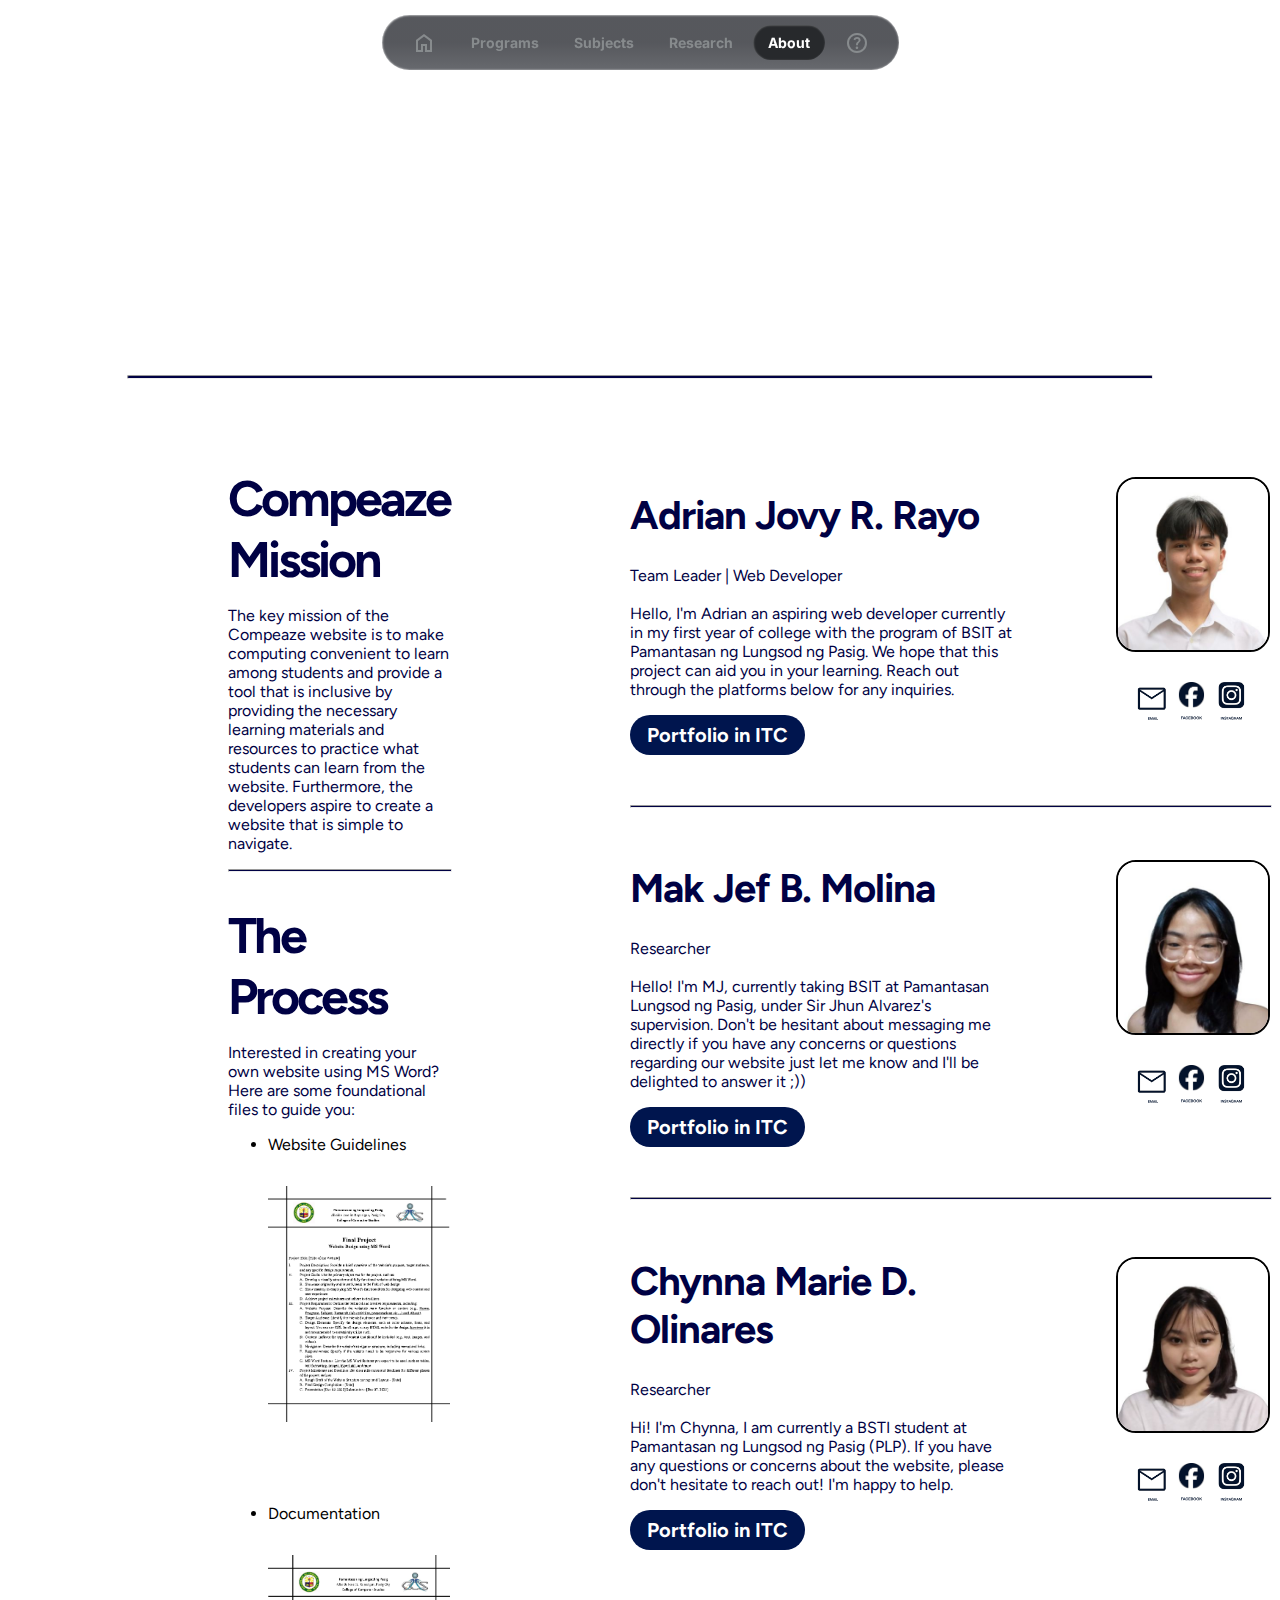
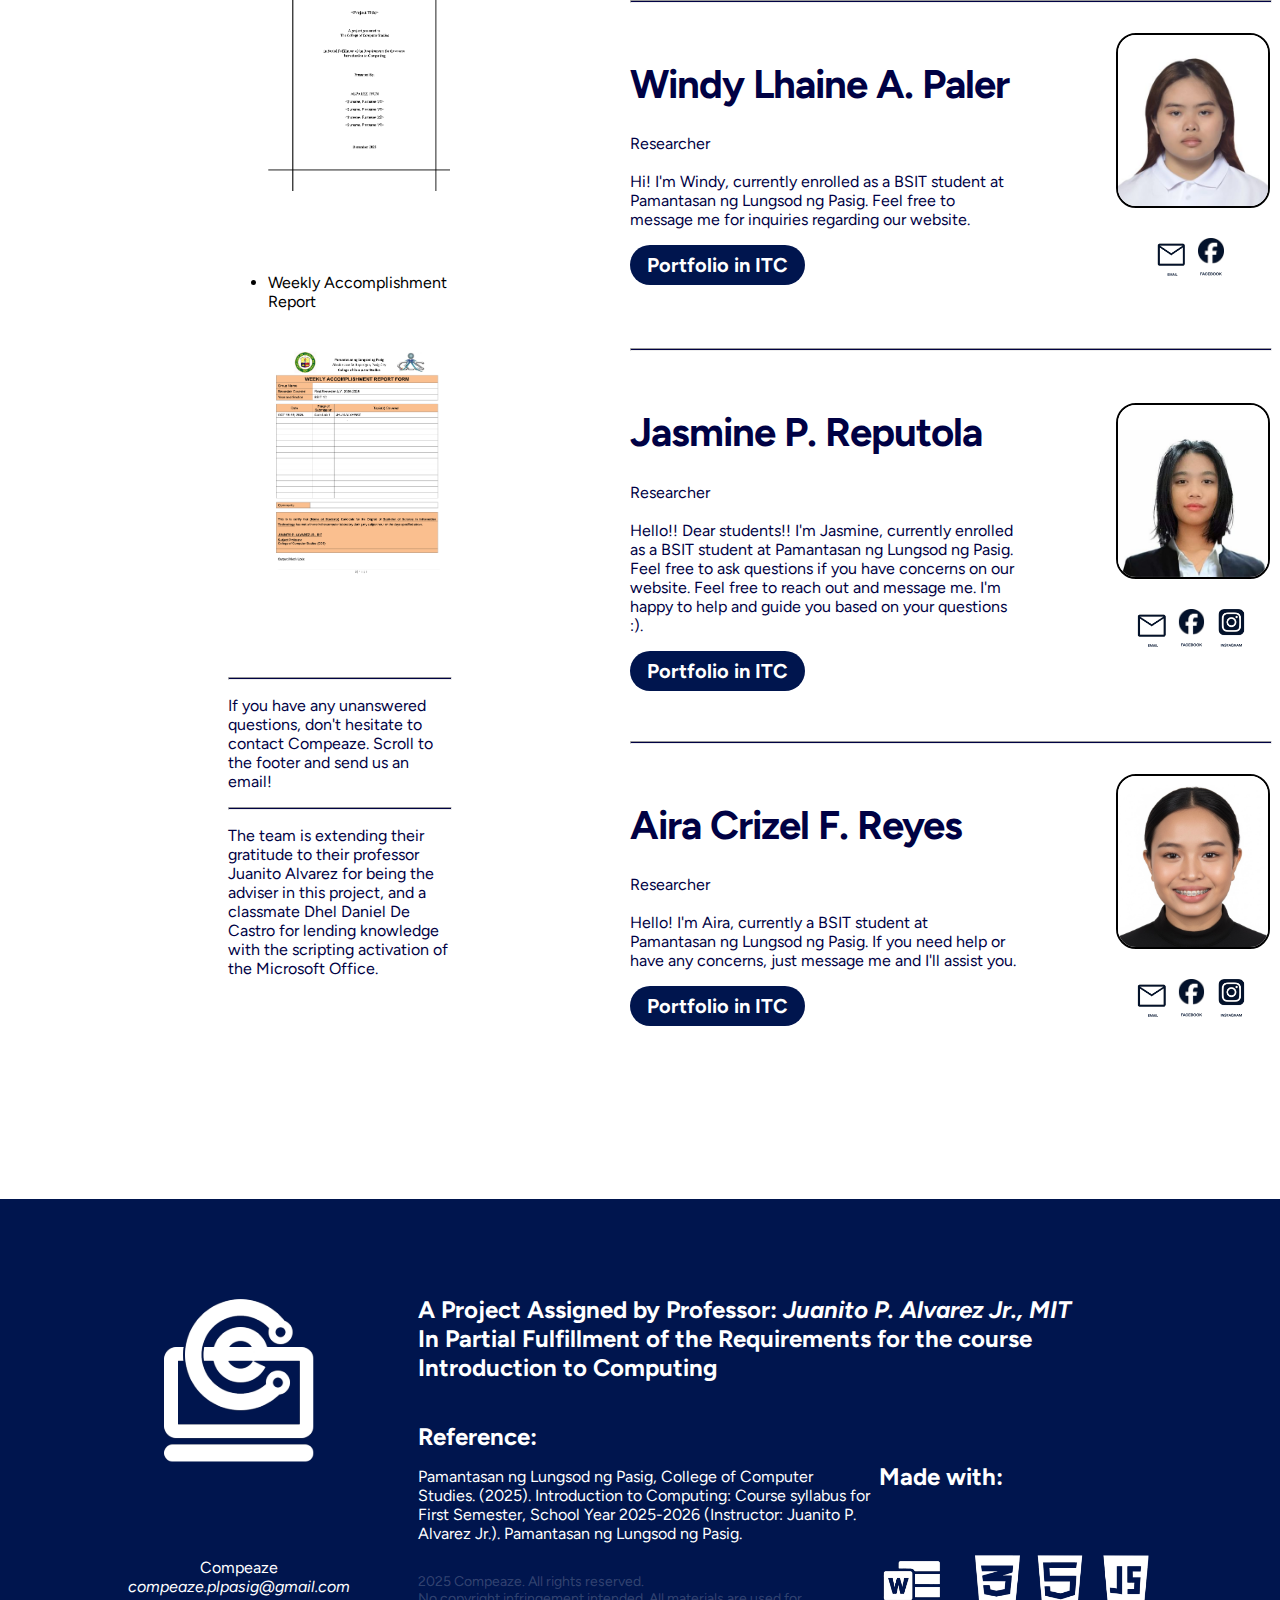
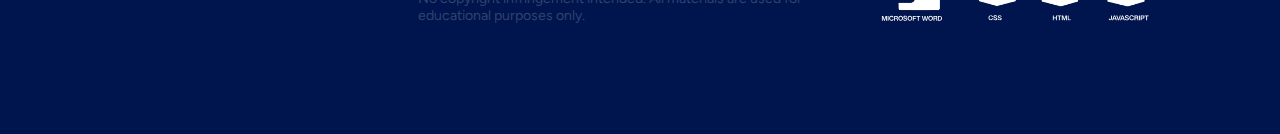
<file: [05] About.htm>
<html xmlns:v="urn:schemas-microsoft-com:vml"
xmlns:o="urn:schemas-microsoft-com:office:office"
xmlns:w="urn:schemas-microsoft-com:office:word"
xmlns:m="http://schemas.microsoft.com/office/2004/12/omml"
xmlns="http://www.w3.org/TR/REC-html40">

<head>
  <meta name="viewport" content="width=device-width, initial-scale=1.0">
  <link rel="icon" type="image/png" href="Compeaze_Logo.svg">
	<title>Compeaze | About</title>
	<link rel="stylesheet" href="[00] Global_Header_Footer.css">
	<link rel="stylesheet" href="[05] About.css">
	<link rel="stylesheet" href="https://fonts.googleapis.com/css?family=Figtree">
	<link rel="stylesheet" href="https://fonts.googleapis.com/css?family=Inter">
	
  <link rel="stylesheet" href="https://fonts.googleapis.com/css2?family=Material+Symbols+Outlined:opsz,wght,FILL,GRAD@20..48,100..700,0..1,0..200" />
  <link rel="stylesheet" href="https://fonts.googleapis.com/css2?family=Material+Symbols+Outlined:opsz,wght,FILL,GRAD@24,400,0,0&icon_names=help" />

<meta http-equiv=Content-Type content="text/html; charset=windows-1252">
<meta name=ProgId content=Word.Document>
<meta name=Generator content="Microsoft Word 15">
<meta name=Originator content="Microsoft Word 15">
<link rel=File-List href="%5b05%5d%20About_files/filelist.xml">
<!--[if gte mso 9]><xml>
 <o:DocumentProperties>
  <o:Author>ADRIAN JOVY RAYO</o:Author>
  <o:LastAuthor>ADRIAN JOVY RAYO</o:LastAuthor>
  <o:Revision>1</o:Revision>
  <o:TotalTime>2</o:TotalTime>
  <o:Created>2025-11-12T13:13:00Z</o:Created>
  <o:LastSaved>2025-11-12T13:15:00Z</o:LastSaved>
  <o:Pages>1</o:Pages>
  <o:Characters>5</o:Characters>
  <o:Lines>1</o:Lines>
  <o:Paragraphs>1</o:Paragraphs>
  <o:CharactersWithSpaces>5</o:CharactersWithSpaces>
  <o:Version>16.00</o:Version>
 </o:DocumentProperties>
 <o:OfficeDocumentSettings>
  <o:AllowPNG/>
 </o:OfficeDocumentSettings>
</xml><![endif]-->
<link rel=themeData href="%5b05%5d%20About_files/themedata.thmx">
<link rel=colorSchemeMapping
href="%5b05%5d%20About_files/colorschememapping.xml">
<!--[if gte mso 9]><xml>
 <w:WordDocument>
  <w:SpellingState>Clean</w:SpellingState>
  <w:GrammarState>Clean</w:GrammarState>
  <w:TrackMoves>false</w:TrackMoves>
  <w:TrackFormatting/>
  <w:PunctuationKerning/>
  <w:ValidateAgainstSchemas/>
  <w:SaveIfXMLInvalid>false</w:SaveIfXMLInvalid>
  <w:IgnoreMixedContent>false</w:IgnoreMixedContent>
  <w:AlwaysShowPlaceholderText>false</w:AlwaysShowPlaceholderText>
  <w:DoNotPromoteQF/>
  <w:LidThemeOther>EN-PH</w:LidThemeOther>
  <w:LidThemeAsian>X-NONE</w:LidThemeAsian>
  <w:LidThemeComplexScript>X-NONE</w:LidThemeComplexScript>
  <w:Compatibility>
   <w:BreakWrappedTables/>
   <w:SnapToGridInCell/>
   <w:WrapTextWithPunct/>
   <w:UseAsianBreakRules/>
   <w:DontGrowAutofit/>
   <w:SplitPgBreakAndParaMark/>
   <w:EnableOpenTypeKerning/>
   <w:DontFlipMirrorIndents/>
   <w:OverrideTableStyleHps/>
  </w:Compatibility>
  <m:mathPr>
   <m:mathFont m:val="Cambria Math"/>
   <m:brkBin m:val="before"/>
   <m:brkBinSub m:val="&#45;-"/>
   <m:smallFrac m:val="off"/>
   <m:dispDef/>
   <m:lMargin m:val="0"/>
   <m:rMargin m:val="0"/>
   <m:defJc m:val="centerGroup"/>
   <m:wrapIndent m:val="1440"/>
   <m:intLim m:val="subSup"/>
   <m:naryLim m:val="undOvr"/>
  </m:mathPr></w:WordDocument>
</xml><![endif]--><!--[if gte mso 9]><xml>
 <w:LatentStyles DefLockedState="false" DefUnhideWhenUsed="false"
  DefSemiHidden="false" DefQFormat="false" DefPriority="99"
  LatentStyleCount="376">
  <w:LsdException Locked="false" Priority="0" QFormat="true" Name="Normal"/>
  <w:LsdException Locked="false" Priority="9" QFormat="true" Name="heading 1"/>
  <w:LsdException Locked="false" Priority="9" SemiHidden="true"
   UnhideWhenUsed="true" QFormat="true" Name="heading 2"/>
  <w:LsdException Locked="false" Priority="9" SemiHidden="true"
   UnhideWhenUsed="true" QFormat="true" Name="heading 3"/>
  <w:LsdException Locked="false" Priority="9" SemiHidden="true"
   UnhideWhenUsed="true" QFormat="true" Name="heading 4"/>
  <w:LsdException Locked="false" Priority="9" SemiHidden="true"
   UnhideWhenUsed="true" QFormat="true" Name="heading 5"/>
  <w:LsdException Locked="false" Priority="9" SemiHidden="true"
   UnhideWhenUsed="true" QFormat="true" Name="heading 6"/>
  <w:LsdException Locked="false" Priority="9" SemiHidden="true"
   UnhideWhenUsed="true" QFormat="true" Name="heading 7"/>
  <w:LsdException Locked="false" Priority="9" SemiHidden="true"
   UnhideWhenUsed="true" QFormat="true" Name="heading 8"/>
  <w:LsdException Locked="false" Priority="9" SemiHidden="true"
   UnhideWhenUsed="true" QFormat="true" Name="heading 9"/>
  <w:LsdException Locked="false" SemiHidden="true" UnhideWhenUsed="true"
   Name="index 1"/>
  <w:LsdException Locked="false" SemiHidden="true" UnhideWhenUsed="true"
   Name="index 2"/>
  <w:LsdException Locked="false" SemiHidden="true" UnhideWhenUsed="true"
   Name="index 3"/>
  <w:LsdException Locked="false" SemiHidden="true" UnhideWhenUsed="true"
   Name="index 4"/>
  <w:LsdException Locked="false" SemiHidden="true" UnhideWhenUsed="true"
   Name="index 5"/>
  <w:LsdException Locked="false" SemiHidden="true" UnhideWhenUsed="true"
   Name="index 6"/>
  <w:LsdException Locked="false" SemiHidden="true" UnhideWhenUsed="true"
   Name="index 7"/>
  <w:LsdException Locked="false" SemiHidden="true" UnhideWhenUsed="true"
   Name="index 8"/>
  <w:LsdException Locked="false" SemiHidden="true" UnhideWhenUsed="true"
   Name="index 9"/>
  <w:LsdException Locked="false" Priority="39" SemiHidden="true"
   UnhideWhenUsed="true" Name="toc 1"/>
  <w:LsdException Locked="false" Priority="39" SemiHidden="true"
   UnhideWhenUsed="true" Name="toc 2"/>
  <w:LsdException Locked="false" Priority="39" SemiHidden="true"
   UnhideWhenUsed="true" Name="toc 3"/>
  <w:LsdException Locked="false" Priority="39" SemiHidden="true"
   UnhideWhenUsed="true" Name="toc 4"/>
  <w:LsdException Locked="false" Priority="39" SemiHidden="true"
   UnhideWhenUsed="true" Name="toc 5"/>
  <w:LsdException Locked="false" Priority="39" SemiHidden="true"
   UnhideWhenUsed="true" Name="toc 6"/>
  <w:LsdException Locked="false" Priority="39" SemiHidden="true"
   UnhideWhenUsed="true" Name="toc 7"/>
  <w:LsdException Locked="false" Priority="39" SemiHidden="true"
   UnhideWhenUsed="true" Name="toc 8"/>
  <w:LsdException Locked="false" Priority="39" SemiHidden="true"
   UnhideWhenUsed="true" Name="toc 9"/>
  <w:LsdException Locked="false" SemiHidden="true" UnhideWhenUsed="true"
   Name="Normal Indent"/>
  <w:LsdException Locked="false" SemiHidden="true" UnhideWhenUsed="true"
   Name="footnote text"/>
  <w:LsdException Locked="false" SemiHidden="true" UnhideWhenUsed="true"
   Name="annotation text"/>
  <w:LsdException Locked="false" SemiHidden="true" UnhideWhenUsed="true"
   Name="header"/>
  <w:LsdException Locked="false" SemiHidden="true" UnhideWhenUsed="true"
   Name="footer"/>
  <w:LsdException Locked="false" SemiHidden="true" UnhideWhenUsed="true"
   Name="index heading"/>
  <w:LsdException Locked="false" Priority="35" SemiHidden="true"
   UnhideWhenUsed="true" QFormat="true" Name="caption"/>
  <w:LsdException Locked="false" SemiHidden="true" UnhideWhenUsed="true"
   Name="table of figures"/>
  <w:LsdException Locked="false" SemiHidden="true" UnhideWhenUsed="true"
   Name="envelope address"/>
  <w:LsdException Locked="false" SemiHidden="true" UnhideWhenUsed="true"
   Name="envelope return"/>
  <w:LsdException Locked="false" SemiHidden="true" UnhideWhenUsed="true"
   Name="footnote reference"/>
  <w:LsdException Locked="false" SemiHidden="true" UnhideWhenUsed="true"
   Name="annotation reference"/>
  <w:LsdException Locked="false" SemiHidden="true" UnhideWhenUsed="true"
   Name="line number"/>
  <w:LsdException Locked="false" SemiHidden="true" UnhideWhenUsed="true"
   Name="page number"/>
  <w:LsdException Locked="false" SemiHidden="true" UnhideWhenUsed="true"
   Name="endnote reference"/>
  <w:LsdException Locked="false" SemiHidden="true" UnhideWhenUsed="true"
   Name="endnote text"/>
  <w:LsdException Locked="false" SemiHidden="true" UnhideWhenUsed="true"
   Name="table of authorities"/>
  <w:LsdException Locked="false" SemiHidden="true" UnhideWhenUsed="true"
   Name="macro"/>
  <w:LsdException Locked="false" SemiHidden="true" UnhideWhenUsed="true"
   Name="toa heading"/>
  <w:LsdException Locked="false" SemiHidden="true" UnhideWhenUsed="true"
   Name="List"/>
  <w:LsdException Locked="false" SemiHidden="true" UnhideWhenUsed="true"
   Name="List Bullet"/>
  <w:LsdException Locked="false" SemiHidden="true" UnhideWhenUsed="true"
   Name="List Number"/>
  <w:LsdException Locked="false" SemiHidden="true" UnhideWhenUsed="true"
   Name="List 2"/>
  <w:LsdException Locked="false" SemiHidden="true" UnhideWhenUsed="true"
   Name="List 3"/>
  <w:LsdException Locked="false" SemiHidden="true" UnhideWhenUsed="true"
   Name="List 4"/>
  <w:LsdException Locked="false" SemiHidden="true" UnhideWhenUsed="true"
   Name="List 5"/>
  <w:LsdException Locked="false" SemiHidden="true" UnhideWhenUsed="true"
   Name="List Bullet 2"/>
  <w:LsdException Locked="false" SemiHidden="true" UnhideWhenUsed="true"
   Name="List Bullet 3"/>
  <w:LsdException Locked="false" SemiHidden="true" UnhideWhenUsed="true"
   Name="List Bullet 4"/>
  <w:LsdException Locked="false" SemiHidden="true" UnhideWhenUsed="true"
   Name="List Bullet 5"/>
  <w:LsdException Locked="false" SemiHidden="true" UnhideWhenUsed="true"
   Name="List Number 2"/>
  <w:LsdException Locked="false" SemiHidden="true" UnhideWhenUsed="true"
   Name="List Number 3"/>
  <w:LsdException Locked="false" SemiHidden="true" UnhideWhenUsed="true"
   Name="List Number 4"/>
  <w:LsdException Locked="false" SemiHidden="true" UnhideWhenUsed="true"
   Name="List Number 5"/>
  <w:LsdException Locked="false" Priority="10" QFormat="true" Name="Title"/>
  <w:LsdException Locked="false" SemiHidden="true" UnhideWhenUsed="true"
   Name="Closing"/>
  <w:LsdException Locked="false" SemiHidden="true" UnhideWhenUsed="true"
   Name="Signature"/>
  <w:LsdException Locked="false" Priority="1" SemiHidden="true"
   UnhideWhenUsed="true" Name="Default Paragraph Font"/>
  <w:LsdException Locked="false" SemiHidden="true" UnhideWhenUsed="true"
   Name="Body Text"/>
  <w:LsdException Locked="false" SemiHidden="true" UnhideWhenUsed="true"
   Name="Body Text Indent"/>
  <w:LsdException Locked="false" SemiHidden="true" UnhideWhenUsed="true"
   Name="List Continue"/>
  <w:LsdException Locked="false" SemiHidden="true" UnhideWhenUsed="true"
   Name="List Continue 2"/>
  <w:LsdException Locked="false" SemiHidden="true" UnhideWhenUsed="true"
   Name="List Continue 3"/>
  <w:LsdException Locked="false" SemiHidden="true" UnhideWhenUsed="true"
   Name="List Continue 4"/>
  <w:LsdException Locked="false" SemiHidden="true" UnhideWhenUsed="true"
   Name="List Continue 5"/>
  <w:LsdException Locked="false" SemiHidden="true" UnhideWhenUsed="true"
   Name="Message Header"/>
  <w:LsdException Locked="false" Priority="11" QFormat="true" Name="Subtitle"/>
  <w:LsdException Locked="false" SemiHidden="true" UnhideWhenUsed="true"
   Name="Salutation"/>
  <w:LsdException Locked="false" SemiHidden="true" UnhideWhenUsed="true"
   Name="Date"/>
  <w:LsdException Locked="false" SemiHidden="true" UnhideWhenUsed="true"
   Name="Body Text First Indent"/>
  <w:LsdException Locked="false" SemiHidden="true" UnhideWhenUsed="true"
   Name="Body Text First Indent 2"/>
  <w:LsdException Locked="false" SemiHidden="true" UnhideWhenUsed="true"
   Name="Note Heading"/>
  <w:LsdException Locked="false" SemiHidden="true" UnhideWhenUsed="true"
   Name="Body Text 2"/>
  <w:LsdException Locked="false" SemiHidden="true" UnhideWhenUsed="true"
   Name="Body Text 3"/>
  <w:LsdException Locked="false" SemiHidden="true" UnhideWhenUsed="true"
   Name="Body Text Indent 2"/>
  <w:LsdException Locked="false" SemiHidden="true" UnhideWhenUsed="true"
   Name="Body Text Indent 3"/>
  <w:LsdException Locked="false" SemiHidden="true" UnhideWhenUsed="true"
   Name="Block Text"/>
  <w:LsdException Locked="false" SemiHidden="true" UnhideWhenUsed="true"
   Name="Hyperlink"/>
  <w:LsdException Locked="false" SemiHidden="true" UnhideWhenUsed="true"
   Name="FollowedHyperlink"/>
  <w:LsdException Locked="false" Priority="22" QFormat="true" Name="Strong"/>
  <w:LsdException Locked="false" Priority="20" QFormat="true" Name="Emphasis"/>
  <w:LsdException Locked="false" SemiHidden="true" UnhideWhenUsed="true"
   Name="Document Map"/>
  <w:LsdException Locked="false" SemiHidden="true" UnhideWhenUsed="true"
   Name="Plain Text"/>
  <w:LsdException Locked="false" SemiHidden="true" UnhideWhenUsed="true"
   Name="E-mail Signature"/>
  <w:LsdException Locked="false" SemiHidden="true" UnhideWhenUsed="true"
   Name="HTML Top of Form"/>
  <w:LsdException Locked="false" SemiHidden="true" UnhideWhenUsed="true"
   Name="HTML Bottom of Form"/>
  <w:LsdException Locked="false" SemiHidden="true" UnhideWhenUsed="true"
   Name="Normal (Web)"/>
  <w:LsdException Locked="false" SemiHidden="true" UnhideWhenUsed="true"
   Name="HTML Acronym"/>
  <w:LsdException Locked="false" SemiHidden="true" UnhideWhenUsed="true"
   Name="HTML Address"/>
  <w:LsdException Locked="false" SemiHidden="true" UnhideWhenUsed="true"
   Name="HTML Cite"/>
  <w:LsdException Locked="false" SemiHidden="true" UnhideWhenUsed="true"
   Name="HTML Code"/>
  <w:LsdException Locked="false" SemiHidden="true" UnhideWhenUsed="true"
   Name="HTML Definition"/>
  <w:LsdException Locked="false" SemiHidden="true" UnhideWhenUsed="true"
   Name="HTML Keyboard"/>
  <w:LsdException Locked="false" SemiHidden="true" UnhideWhenUsed="true"
   Name="HTML Preformatted"/>
  <w:LsdException Locked="false" SemiHidden="true" UnhideWhenUsed="true"
   Name="HTML Sample"/>
  <w:LsdException Locked="false" SemiHidden="true" UnhideWhenUsed="true"
   Name="HTML Typewriter"/>
  <w:LsdException Locked="false" SemiHidden="true" UnhideWhenUsed="true"
   Name="HTML Variable"/>
  <w:LsdException Locked="false" SemiHidden="true" UnhideWhenUsed="true"
   Name="Normal Table"/>
  <w:LsdException Locked="false" SemiHidden="true" UnhideWhenUsed="true"
   Name="annotation subject"/>
  <w:LsdException Locked="false" SemiHidden="true" UnhideWhenUsed="true"
   Name="No List"/>
  <w:LsdException Locked="false" SemiHidden="true" UnhideWhenUsed="true"
   Name="Outline List 1"/>
  <w:LsdException Locked="false" SemiHidden="true" UnhideWhenUsed="true"
   Name="Outline List 2"/>
  <w:LsdException Locked="false" SemiHidden="true" UnhideWhenUsed="true"
   Name="Outline List 3"/>
  <w:LsdException Locked="false" SemiHidden="true" UnhideWhenUsed="true"
   Name="Table Simple 1"/>
  <w:LsdException Locked="false" SemiHidden="true" UnhideWhenUsed="true"
   Name="Table Simple 2"/>
  <w:LsdException Locked="false" SemiHidden="true" UnhideWhenUsed="true"
   Name="Table Simple 3"/>
  <w:LsdException Locked="false" SemiHidden="true" UnhideWhenUsed="true"
   Name="Table Classic 1"/>
  <w:LsdException Locked="false" SemiHidden="true" UnhideWhenUsed="true"
   Name="Table Classic 2"/>
  <w:LsdException Locked="false" SemiHidden="true" UnhideWhenUsed="true"
   Name="Table Classic 3"/>
  <w:LsdException Locked="false" SemiHidden="true" UnhideWhenUsed="true"
   Name="Table Classic 4"/>
  <w:LsdException Locked="false" SemiHidden="true" UnhideWhenUsed="true"
   Name="Table Colorful 1"/>
  <w:LsdException Locked="false" SemiHidden="true" UnhideWhenUsed="true"
   Name="Table Colorful 2"/>
  <w:LsdException Locked="false" SemiHidden="true" UnhideWhenUsed="true"
   Name="Table Colorful 3"/>
  <w:LsdException Locked="false" SemiHidden="true" UnhideWhenUsed="true"
   Name="Table Columns 1"/>
  <w:LsdException Locked="false" SemiHidden="true" UnhideWhenUsed="true"
   Name="Table Columns 2"/>
  <w:LsdException Locked="false" SemiHidden="true" UnhideWhenUsed="true"
   Name="Table Columns 3"/>
  <w:LsdException Locked="false" SemiHidden="true" UnhideWhenUsed="true"
   Name="Table Columns 4"/>
  <w:LsdException Locked="false" SemiHidden="true" UnhideWhenUsed="true"
   Name="Table Columns 5"/>
  <w:LsdException Locked="false" SemiHidden="true" UnhideWhenUsed="true"
   Name="Table Grid 1"/>
  <w:LsdException Locked="false" SemiHidden="true" UnhideWhenUsed="true"
   Name="Table Grid 2"/>
  <w:LsdException Locked="false" SemiHidden="true" UnhideWhenUsed="true"
   Name="Table Grid 3"/>
  <w:LsdException Locked="false" SemiHidden="true" UnhideWhenUsed="true"
   Name="Table Grid 4"/>
  <w:LsdException Locked="false" SemiHidden="true" UnhideWhenUsed="true"
   Name="Table Grid 5"/>
  <w:LsdException Locked="false" SemiHidden="true" UnhideWhenUsed="true"
   Name="Table Grid 6"/>
  <w:LsdException Locked="false" SemiHidden="true" UnhideWhenUsed="true"
   Name="Table Grid 7"/>
  <w:LsdException Locked="false" SemiHidden="true" UnhideWhenUsed="true"
   Name="Table Grid 8"/>
  <w:LsdException Locked="false" SemiHidden="true" UnhideWhenUsed="true"
   Name="Table List 1"/>
  <w:LsdException Locked="false" SemiHidden="true" UnhideWhenUsed="true"
   Name="Table List 2"/>
  <w:LsdException Locked="false" SemiHidden="true" UnhideWhenUsed="true"
   Name="Table List 3"/>
  <w:LsdException Locked="false" SemiHidden="true" UnhideWhenUsed="true"
   Name="Table List 4"/>
  <w:LsdException Locked="false" SemiHidden="true" UnhideWhenUsed="true"
   Name="Table List 5"/>
  <w:LsdException Locked="false" SemiHidden="true" UnhideWhenUsed="true"
   Name="Table List 6"/>
  <w:LsdException Locked="false" SemiHidden="true" UnhideWhenUsed="true"
   Name="Table List 7"/>
  <w:LsdException Locked="false" SemiHidden="true" UnhideWhenUsed="true"
   Name="Table List 8"/>
  <w:LsdException Locked="false" SemiHidden="true" UnhideWhenUsed="true"
   Name="Table 3D effects 1"/>
  <w:LsdException Locked="false" SemiHidden="true" UnhideWhenUsed="true"
   Name="Table 3D effects 2"/>
  <w:LsdException Locked="false" SemiHidden="true" UnhideWhenUsed="true"
   Name="Table 3D effects 3"/>
  <w:LsdException Locked="false" SemiHidden="true" UnhideWhenUsed="true"
   Name="Table Contemporary"/>
  <w:LsdException Locked="false" SemiHidden="true" UnhideWhenUsed="true"
   Name="Table Elegant"/>
  <w:LsdException Locked="false" SemiHidden="true" UnhideWhenUsed="true"
   Name="Table Professional"/>
  <w:LsdException Locked="false" SemiHidden="true" UnhideWhenUsed="true"
   Name="Table Subtle 1"/>
  <w:LsdException Locked="false" SemiHidden="true" UnhideWhenUsed="true"
   Name="Table Subtle 2"/>
  <w:LsdException Locked="false" SemiHidden="true" UnhideWhenUsed="true"
   Name="Table Web 1"/>
  <w:LsdException Locked="false" SemiHidden="true" UnhideWhenUsed="true"
   Name="Table Web 2"/>
  <w:LsdException Locked="false" SemiHidden="true" UnhideWhenUsed="true"
   Name="Table Web 3"/>
  <w:LsdException Locked="false" SemiHidden="true" UnhideWhenUsed="true"
   Name="Balloon Text"/>
  <w:LsdException Locked="false" Priority="39" Name="Table Grid"/>
  <w:LsdException Locked="false" SemiHidden="true" UnhideWhenUsed="true"
   Name="Table Theme"/>
  <w:LsdException Locked="false" SemiHidden="true" Name="Placeholder Text"/>
  <w:LsdException Locked="false" Priority="1" QFormat="true" Name="No Spacing"/>
  <w:LsdException Locked="false" Priority="60" Name="Light Shading"/>
  <w:LsdException Locked="false" Priority="61" Name="Light List"/>
  <w:LsdException Locked="false" Priority="62" Name="Light Grid"/>
  <w:LsdException Locked="false" Priority="63" Name="Medium Shading 1"/>
  <w:LsdException Locked="false" Priority="64" Name="Medium Shading 2"/>
  <w:LsdException Locked="false" Priority="65" Name="Medium List 1"/>
  <w:LsdException Locked="false" Priority="66" Name="Medium List 2"/>
  <w:LsdException Locked="false" Priority="67" Name="Medium Grid 1"/>
  <w:LsdException Locked="false" Priority="68" Name="Medium Grid 2"/>
  <w:LsdException Locked="false" Priority="69" Name="Medium Grid 3"/>
  <w:LsdException Locked="false" Priority="70" Name="Dark List"/>
  <w:LsdException Locked="false" Priority="71" Name="Colorful Shading"/>
  <w:LsdException Locked="false" Priority="72" Name="Colorful List"/>
  <w:LsdException Locked="false" Priority="73" Name="Colorful Grid"/>
  <w:LsdException Locked="false" Priority="60" Name="Light Shading Accent 1"/>
  <w:LsdException Locked="false" Priority="61" Name="Light List Accent 1"/>
  <w:LsdException Locked="false" Priority="62" Name="Light Grid Accent 1"/>
  <w:LsdException Locked="false" Priority="63" Name="Medium Shading 1 Accent 1"/>
  <w:LsdException Locked="false" Priority="64" Name="Medium Shading 2 Accent 1"/>
  <w:LsdException Locked="false" Priority="65" Name="Medium List 1 Accent 1"/>
  <w:LsdException Locked="false" SemiHidden="true" Name="Revision"/>
  <w:LsdException Locked="false" Priority="34" QFormat="true"
   Name="List Paragraph"/>
  <w:LsdException Locked="false" Priority="29" QFormat="true" Name="Quote"/>
  <w:LsdException Locked="false" Priority="30" QFormat="true"
   Name="Intense Quote"/>
  <w:LsdException Locked="false" Priority="66" Name="Medium List 2 Accent 1"/>
  <w:LsdException Locked="false" Priority="67" Name="Medium Grid 1 Accent 1"/>
  <w:LsdException Locked="false" Priority="68" Name="Medium Grid 2 Accent 1"/>
  <w:LsdException Locked="false" Priority="69" Name="Medium Grid 3 Accent 1"/>
  <w:LsdException Locked="false" Priority="70" Name="Dark List Accent 1"/>
  <w:LsdException Locked="false" Priority="71" Name="Colorful Shading Accent 1"/>
  <w:LsdException Locked="false" Priority="72" Name="Colorful List Accent 1"/>
  <w:LsdException Locked="false" Priority="73" Name="Colorful Grid Accent 1"/>
  <w:LsdException Locked="false" Priority="60" Name="Light Shading Accent 2"/>
  <w:LsdException Locked="false" Priority="61" Name="Light List Accent 2"/>
  <w:LsdException Locked="false" Priority="62" Name="Light Grid Accent 2"/>
  <w:LsdException Locked="false" Priority="63" Name="Medium Shading 1 Accent 2"/>
  <w:LsdException Locked="false" Priority="64" Name="Medium Shading 2 Accent 2"/>
  <w:LsdException Locked="false" Priority="65" Name="Medium List 1 Accent 2"/>
  <w:LsdException Locked="false" Priority="66" Name="Medium List 2 Accent 2"/>
  <w:LsdException Locked="false" Priority="67" Name="Medium Grid 1 Accent 2"/>
  <w:LsdException Locked="false" Priority="68" Name="Medium Grid 2 Accent 2"/>
  <w:LsdException Locked="false" Priority="69" Name="Medium Grid 3 Accent 2"/>
  <w:LsdException Locked="false" Priority="70" Name="Dark List Accent 2"/>
  <w:LsdException Locked="false" Priority="71" Name="Colorful Shading Accent 2"/>
  <w:LsdException Locked="false" Priority="72" Name="Colorful List Accent 2"/>
  <w:LsdException Locked="false" Priority="73" Name="Colorful Grid Accent 2"/>
  <w:LsdException Locked="false" Priority="60" Name="Light Shading Accent 3"/>
  <w:LsdException Locked="false" Priority="61" Name="Light List Accent 3"/>
  <w:LsdException Locked="false" Priority="62" Name="Light Grid Accent 3"/>
  <w:LsdException Locked="false" Priority="63" Name="Medium Shading 1 Accent 3"/>
  <w:LsdException Locked="false" Priority="64" Name="Medium Shading 2 Accent 3"/>
  <w:LsdException Locked="false" Priority="65" Name="Medium List 1 Accent 3"/>
  <w:LsdException Locked="false" Priority="66" Name="Medium List 2 Accent 3"/>
  <w:LsdException Locked="false" Priority="67" Name="Medium Grid 1 Accent 3"/>
  <w:LsdException Locked="false" Priority="68" Name="Medium Grid 2 Accent 3"/>
  <w:LsdException Locked="false" Priority="69" Name="Medium Grid 3 Accent 3"/>
  <w:LsdException Locked="false" Priority="70" Name="Dark List Accent 3"/>
  <w:LsdException Locked="false" Priority="71" Name="Colorful Shading Accent 3"/>
  <w:LsdException Locked="false" Priority="72" Name="Colorful List Accent 3"/>
  <w:LsdException Locked="false" Priority="73" Name="Colorful Grid Accent 3"/>
  <w:LsdException Locked="false" Priority="60" Name="Light Shading Accent 4"/>
  <w:LsdException Locked="false" Priority="61" Name="Light List Accent 4"/>
  <w:LsdException Locked="false" Priority="62" Name="Light Grid Accent 4"/>
  <w:LsdException Locked="false" Priority="63" Name="Medium Shading 1 Accent 4"/>
  <w:LsdException Locked="false" Priority="64" Name="Medium Shading 2 Accent 4"/>
  <w:LsdException Locked="false" Priority="65" Name="Medium List 1 Accent 4"/>
  <w:LsdException Locked="false" Priority="66" Name="Medium List 2 Accent 4"/>
  <w:LsdException Locked="false" Priority="67" Name="Medium Grid 1 Accent 4"/>
  <w:LsdException Locked="false" Priority="68" Name="Medium Grid 2 Accent 4"/>
  <w:LsdException Locked="false" Priority="69" Name="Medium Grid 3 Accent 4"/>
  <w:LsdException Locked="false" Priority="70" Name="Dark List Accent 4"/>
  <w:LsdException Locked="false" Priority="71" Name="Colorful Shading Accent 4"/>
  <w:LsdException Locked="false" Priority="72" Name="Colorful List Accent 4"/>
  <w:LsdException Locked="false" Priority="73" Name="Colorful Grid Accent 4"/>
  <w:LsdException Locked="false" Priority="60" Name="Light Shading Accent 5"/>
  <w:LsdException Locked="false" Priority="61" Name="Light List Accent 5"/>
  <w:LsdException Locked="false" Priority="62" Name="Light Grid Accent 5"/>
  <w:LsdException Locked="false" Priority="63" Name="Medium Shading 1 Accent 5"/>
  <w:LsdException Locked="false" Priority="64" Name="Medium Shading 2 Accent 5"/>
  <w:LsdException Locked="false" Priority="65" Name="Medium List 1 Accent 5"/>
  <w:LsdException Locked="false" Priority="66" Name="Medium List 2 Accent 5"/>
  <w:LsdException Locked="false" Priority="67" Name="Medium Grid 1 Accent 5"/>
  <w:LsdException Locked="false" Priority="68" Name="Medium Grid 2 Accent 5"/>
  <w:LsdException Locked="false" Priority="69" Name="Medium Grid 3 Accent 5"/>
  <w:LsdException Locked="false" Priority="70" Name="Dark List Accent 5"/>
  <w:LsdException Locked="false" Priority="71" Name="Colorful Shading Accent 5"/>
  <w:LsdException Locked="false" Priority="72" Name="Colorful List Accent 5"/>
  <w:LsdException Locked="false" Priority="73" Name="Colorful Grid Accent 5"/>
  <w:LsdException Locked="false" Priority="60" Name="Light Shading Accent 6"/>
  <w:LsdException Locked="false" Priority="61" Name="Light List Accent 6"/>
  <w:LsdException Locked="false" Priority="62" Name="Light Grid Accent 6"/>
  <w:LsdException Locked="false" Priority="63" Name="Medium Shading 1 Accent 6"/>
  <w:LsdException Locked="false" Priority="64" Name="Medium Shading 2 Accent 6"/>
  <w:LsdException Locked="false" Priority="65" Name="Medium List 1 Accent 6"/>
  <w:LsdException Locked="false" Priority="66" Name="Medium List 2 Accent 6"/>
  <w:LsdException Locked="false" Priority="67" Name="Medium Grid 1 Accent 6"/>
  <w:LsdException Locked="false" Priority="68" Name="Medium Grid 2 Accent 6"/>
  <w:LsdException Locked="false" Priority="69" Name="Medium Grid 3 Accent 6"/>
  <w:LsdException Locked="false" Priority="70" Name="Dark List Accent 6"/>
  <w:LsdException Locked="false" Priority="71" Name="Colorful Shading Accent 6"/>
  <w:LsdException Locked="false" Priority="72" Name="Colorful List Accent 6"/>
  <w:LsdException Locked="false" Priority="73" Name="Colorful Grid Accent 6"/>
  <w:LsdException Locked="false" Priority="19" QFormat="true"
   Name="Subtle Emphasis"/>
  <w:LsdException Locked="false" Priority="21" QFormat="true"
   Name="Intense Emphasis"/>
  <w:LsdException Locked="false" Priority="31" QFormat="true"
   Name="Subtle Reference"/>
  <w:LsdException Locked="false" Priority="32" QFormat="true"
   Name="Intense Reference"/>
  <w:LsdException Locked="false" Priority="33" QFormat="true" Name="Book Title"/>
  <w:LsdException Locked="false" Priority="37" SemiHidden="true"
   UnhideWhenUsed="true" Name="Bibliography"/>
  <w:LsdException Locked="false" Priority="39" SemiHidden="true"
   UnhideWhenUsed="true" QFormat="true" Name="TOC Heading"/>
  <w:LsdException Locked="false" Priority="41" Name="Plain Table 1"/>
  <w:LsdException Locked="false" Priority="42" Name="Plain Table 2"/>
  <w:LsdException Locked="false" Priority="43" Name="Plain Table 3"/>
  <w:LsdException Locked="false" Priority="44" Name="Plain Table 4"/>
  <w:LsdException Locked="false" Priority="45" Name="Plain Table 5"/>
  <w:LsdException Locked="false" Priority="40" Name="Grid Table Light"/>
  <w:LsdException Locked="false" Priority="46" Name="Grid Table 1 Light"/>
  <w:LsdException Locked="false" Priority="47" Name="Grid Table 2"/>
  <w:LsdException Locked="false" Priority="48" Name="Grid Table 3"/>
  <w:LsdException Locked="false" Priority="49" Name="Grid Table 4"/>
  <w:LsdException Locked="false" Priority="50" Name="Grid Table 5 Dark"/>
  <w:LsdException Locked="false" Priority="51" Name="Grid Table 6 Colorful"/>
  <w:LsdException Locked="false" Priority="52" Name="Grid Table 7 Colorful"/>
  <w:LsdException Locked="false" Priority="46"
   Name="Grid Table 1 Light Accent 1"/>
  <w:LsdException Locked="false" Priority="47" Name="Grid Table 2 Accent 1"/>
  <w:LsdException Locked="false" Priority="48" Name="Grid Table 3 Accent 1"/>
  <w:LsdException Locked="false" Priority="49" Name="Grid Table 4 Accent 1"/>
  <w:LsdException Locked="false" Priority="50" Name="Grid Table 5 Dark Accent 1"/>
  <w:LsdException Locked="false" Priority="51"
   Name="Grid Table 6 Colorful Accent 1"/>
  <w:LsdException Locked="false" Priority="52"
   Name="Grid Table 7 Colorful Accent 1"/>
  <w:LsdException Locked="false" Priority="46"
   Name="Grid Table 1 Light Accent 2"/>
  <w:LsdException Locked="false" Priority="47" Name="Grid Table 2 Accent 2"/>
  <w:LsdException Locked="false" Priority="48" Name="Grid Table 3 Accent 2"/>
  <w:LsdException Locked="false" Priority="49" Name="Grid Table 4 Accent 2"/>
  <w:LsdException Locked="false" Priority="50" Name="Grid Table 5 Dark Accent 2"/>
  <w:LsdException Locked="false" Priority="51"
   Name="Grid Table 6 Colorful Accent 2"/>
  <w:LsdException Locked="false" Priority="52"
   Name="Grid Table 7 Colorful Accent 2"/>
  <w:LsdException Locked="false" Priority="46"
   Name="Grid Table 1 Light Accent 3"/>
  <w:LsdException Locked="false" Priority="47" Name="Grid Table 2 Accent 3"/>
  <w:LsdException Locked="false" Priority="48" Name="Grid Table 3 Accent 3"/>
  <w:LsdException Locked="false" Priority="49" Name="Grid Table 4 Accent 3"/>
  <w:LsdException Locked="false" Priority="50" Name="Grid Table 5 Dark Accent 3"/>
  <w:LsdException Locked="false" Priority="51"
   Name="Grid Table 6 Colorful Accent 3"/>
  <w:LsdException Locked="false" Priority="52"
   Name="Grid Table 7 Colorful Accent 3"/>
  <w:LsdException Locked="false" Priority="46"
   Name="Grid Table 1 Light Accent 4"/>
  <w:LsdException Locked="false" Priority="47" Name="Grid Table 2 Accent 4"/>
  <w:LsdException Locked="false" Priority="48" Name="Grid Table 3 Accent 4"/>
  <w:LsdException Locked="false" Priority="49" Name="Grid Table 4 Accent 4"/>
  <w:LsdException Locked="false" Priority="50" Name="Grid Table 5 Dark Accent 4"/>
  <w:LsdException Locked="false" Priority="51"
   Name="Grid Table 6 Colorful Accent 4"/>
  <w:LsdException Locked="false" Priority="52"
   Name="Grid Table 7 Colorful Accent 4"/>
  <w:LsdException Locked="false" Priority="46"
   Name="Grid Table 1 Light Accent 5"/>
  <w:LsdException Locked="false" Priority="47" Name="Grid Table 2 Accent 5"/>
  <w:LsdException Locked="false" Priority="48" Name="Grid Table 3 Accent 5"/>
  <w:LsdException Locked="false" Priority="49" Name="Grid Table 4 Accent 5"/>
  <w:LsdException Locked="false" Priority="50" Name="Grid Table 5 Dark Accent 5"/>
  <w:LsdException Locked="false" Priority="51"
   Name="Grid Table 6 Colorful Accent 5"/>
  <w:LsdException Locked="false" Priority="52"
   Name="Grid Table 7 Colorful Accent 5"/>
  <w:LsdException Locked="false" Priority="46"
   Name="Grid Table 1 Light Accent 6"/>
  <w:LsdException Locked="false" Priority="47" Name="Grid Table 2 Accent 6"/>
  <w:LsdException Locked="false" Priority="48" Name="Grid Table 3 Accent 6"/>
  <w:LsdException Locked="false" Priority="49" Name="Grid Table 4 Accent 6"/>
  <w:LsdException Locked="false" Priority="50" Name="Grid Table 5 Dark Accent 6"/>
  <w:LsdException Locked="false" Priority="51"
   Name="Grid Table 6 Colorful Accent 6"/>
  <w:LsdException Locked="false" Priority="52"
   Name="Grid Table 7 Colorful Accent 6"/>
  <w:LsdException Locked="false" Priority="46" Name="List Table 1 Light"/>
  <w:LsdException Locked="false" Priority="47" Name="List Table 2"/>
  <w:LsdException Locked="false" Priority="48" Name="List Table 3"/>
  <w:LsdException Locked="false" Priority="49" Name="List Table 4"/>
  <w:LsdException Locked="false" Priority="50" Name="List Table 5 Dark"/>
  <w:LsdException Locked="false" Priority="51" Name="List Table 6 Colorful"/>
  <w:LsdException Locked="false" Priority="52" Name="List Table 7 Colorful"/>
  <w:LsdException Locked="false" Priority="46"
   Name="List Table 1 Light Accent 1"/>
  <w:LsdException Locked="false" Priority="47" Name="List Table 2 Accent 1"/>
  <w:LsdException Locked="false" Priority="48" Name="List Table 3 Accent 1"/>
  <w:LsdException Locked="false" Priority="49" Name="List Table 4 Accent 1"/>
  <w:LsdException Locked="false" Priority="50" Name="List Table 5 Dark Accent 1"/>
  <w:LsdException Locked="false" Priority="51"
   Name="List Table 6 Colorful Accent 1"/>
  <w:LsdException Locked="false" Priority="52"
   Name="List Table 7 Colorful Accent 1"/>
  <w:LsdException Locked="false" Priority="46"
   Name="List Table 1 Light Accent 2"/>
  <w:LsdException Locked="false" Priority="47" Name="List Table 2 Accent 2"/>
  <w:LsdException Locked="false" Priority="48" Name="List Table 3 Accent 2"/>
  <w:LsdException Locked="false" Priority="49" Name="List Table 4 Accent 2"/>
  <w:LsdException Locked="false" Priority="50" Name="List Table 5 Dark Accent 2"/>
  <w:LsdException Locked="false" Priority="51"
   Name="List Table 6 Colorful Accent 2"/>
  <w:LsdException Locked="false" Priority="52"
   Name="List Table 7 Colorful Accent 2"/>
  <w:LsdException Locked="false" Priority="46"
   Name="List Table 1 Light Accent 3"/>
  <w:LsdException Locked="false" Priority="47" Name="List Table 2 Accent 3"/>
  <w:LsdException Locked="false" Priority="48" Name="List Table 3 Accent 3"/>
  <w:LsdException Locked="false" Priority="49" Name="List Table 4 Accent 3"/>
  <w:LsdException Locked="false" Priority="50" Name="List Table 5 Dark Accent 3"/>
  <w:LsdException Locked="false" Priority="51"
   Name="List Table 6 Colorful Accent 3"/>
  <w:LsdException Locked="false" Priority="52"
   Name="List Table 7 Colorful Accent 3"/>
  <w:LsdException Locked="false" Priority="46"
   Name="List Table 1 Light Accent 4"/>
  <w:LsdException Locked="false" Priority="47" Name="List Table 2 Accent 4"/>
  <w:LsdException Locked="false" Priority="48" Name="List Table 3 Accent 4"/>
  <w:LsdException Locked="false" Priority="49" Name="List Table 4 Accent 4"/>
  <w:LsdException Locked="false" Priority="50" Name="List Table 5 Dark Accent 4"/>
  <w:LsdException Locked="false" Priority="51"
   Name="List Table 6 Colorful Accent 4"/>
  <w:LsdException Locked="false" Priority="52"
   Name="List Table 7 Colorful Accent 4"/>
  <w:LsdException Locked="false" Priority="46"
   Name="List Table 1 Light Accent 5"/>
  <w:LsdException Locked="false" Priority="47" Name="List Table 2 Accent 5"/>
  <w:LsdException Locked="false" Priority="48" Name="List Table 3 Accent 5"/>
  <w:LsdException Locked="false" Priority="49" Name="List Table 4 Accent 5"/>
  <w:LsdException Locked="false" Priority="50" Name="List Table 5 Dark Accent 5"/>
  <w:LsdException Locked="false" Priority="51"
   Name="List Table 6 Colorful Accent 5"/>
  <w:LsdException Locked="false" Priority="52"
   Name="List Table 7 Colorful Accent 5"/>
  <w:LsdException Locked="false" Priority="46"
   Name="List Table 1 Light Accent 6"/>
  <w:LsdException Locked="false" Priority="47" Name="List Table 2 Accent 6"/>
  <w:LsdException Locked="false" Priority="48" Name="List Table 3 Accent 6"/>
  <w:LsdException Locked="false" Priority="49" Name="List Table 4 Accent 6"/>
  <w:LsdException Locked="false" Priority="50" Name="List Table 5 Dark Accent 6"/>
  <w:LsdException Locked="false" Priority="51"
   Name="List Table 6 Colorful Accent 6"/>
  <w:LsdException Locked="false" Priority="52"
   Name="List Table 7 Colorful Accent 6"/>
  <w:LsdException Locked="false" SemiHidden="true" UnhideWhenUsed="true"
   Name="Mention"/>
  <w:LsdException Locked="false" SemiHidden="true" UnhideWhenUsed="true"
   Name="Smart Hyperlink"/>
  <w:LsdException Locked="false" SemiHidden="true" UnhideWhenUsed="true"
   Name="Hashtag"/>
  <w:LsdException Locked="false" SemiHidden="true" UnhideWhenUsed="true"
   Name="Unresolved Mention"/>
  <w:LsdException Locked="false" SemiHidden="true" UnhideWhenUsed="true"
   Name="Smart Link"/>
 </w:LatentStyles>
</xml><![endif]-->

</head>

<body lang=EN-PH style='tab-interval:36.0pt;word-wrap:break-word'>

<header>
  <div class="navigation_bar">  
    <div class="navigation_bar_content">
      <button class="home_button"><span class="material-symbols-outlined"><a href="index.html">Home</a></span></button>
      <button><a href="[02] Program.htm">Programs</a></button>
      <button><a href="[03] Subjects.htm">Subjects</a></button>
      <button><a href="[04] Research.htm">Research</a></button>
      <button class="active"><a href="[05] About.htm">About</a></button>
      <button class="help_button"><span class="material-symbols-outlined"><a href="[06] Guide.htm">Help</a></span></button>
    </div>
  </div>
</header>


<section>
	<div class="context">
		<h1 id="context_title_intro">Meet the Team</h1>
		<p>We are college freshmen from the Pamantasan ng Lungsod ng Pasig, College of Computer Studies, BSIT 1D, currently in our first semester. Our group was formed by our instructor, Juanito Alvarez, for the course Introduction to Computing. The team chose the name "Compeaze," which is derived from the words "computing" and "ease." Through the development of this project, we hope to achieve our mission of serving students.</p>
	</div>
</section>

<hr id="main_seperator">

<section class="main">
 <div class="group_mission_composition">
     <div class="mission_acknowledgement">
          <h1 id="context_title">Compeaze Mission</h1>
            <div class="mission_content">
              <p>The key mission of the Compeaze website is to make computing convenient to
                  learn among students and provide a tool that is inclusive by providing the necessary
                  learning materials and resources to practice what students can learn from the website.
                  Furthermore, the developers aspire to create a website that is simple to navigate.</p>              
              
            <hr id="seperator">     
            <h1 id="context_title">The Process </h1>  
         
            <p>Interested in creating your own website using MS Word? Here are some foundational files to guide you:</p>            
              <ul>
                <li>Website Guidelines</li>
                  <div id="image_process"><a href="https://docs.google.com/document/d/1zwnoQgk5ZK9GVqQx7LL3HznBH4l_7TmU/preview" target="blank"><img src="[05] Thumbnail_Guidelines.png" alt="Guidelines"></a></div> 
                <li>Documentation</li>
                  <div id="image_process"><a href="https://docs.google.com/document/d/1zwnoQgk5ZK9GVqQx7LL3HznBH4l_7TmU/preview" target="blank"><img src="[05] Thumbnail_Documentation.png" alt="Guidelines"></a></div> 
                <li>Weekly Accomplishment Report</li>   
                  <div id="image_process"><a href="https://docs.google.com/document/d/1zwnoQgk5ZK9GVqQx7LL3HznBH4l_7TmU/preview" target="blank"><img src="[05] Thumbnail_WAR.png" alt="Guidelines"></a></div>                             
              </ul>  
              <hr id="seperator">
              <p>If you have any unanswered questions, don't hesitate to contact Compeaze. Scroll to the footer and send us an email!</p> 
              <hr id="seperator">
            <p>The team is extending their gratitude to their professor Juanito Alvarez for being the adviser in this project, and a classmate Dhel Daniel De Castro for lending knowledge with the scripting activation of the Microsoft Office.</p>
          
            </div>
        </div> 
        
        
<div class="team_members">    
  
    <div class="member-card rayo">      
        <div class="description">
          <h1>Adrian Jovy R. Rayo</h1>
          <p>Team Leader | Web Developer<br>
          <br>
         Hello, I'm Adrian an aspiring web developer currently in my first year of college with the program of BSIT at Pamantasan ng Lungsod ng Pasig. We hope that this project can aid you in your learning. Reach out through the platforms below for any inquiries. 
          </p>
          <button class="view-btn"><a href="https://docs.google.com/document/d/1vmoU1bHHBdP3R3EWkDyWs9-qy_LirOuZ/preview" target="blank">Portfolio in ITC</a></button>
              
        </div>        
        <div class="member_pic_contact">
          <img src="[05] Profile_Rayo.jpg" alt="Member_Image" id="member_photo">
              <div class="contact">
                <a href="https://mail.google.com/mail/?view=cm&fs=1&to=rayo_adrianjovy@plpasig.edu.ph" target="_blank"><img src="Contact_Email.svg" alt="Email_Icon"></a>
                <a href="https://www.facebook.com/rayoadrianjovy" target="_blank"><img src="Contact_Facebook.svg" alt="Facebook_Icon"></a>
                <img src="Contact_Instagram.svg" alt="Instagram_Icon">
              </div>
        </div>  
    </div>
    <hr id="seperator">

    <div class="member-card molina">    
      <div class="description">
          <h1>Mak Jef B. Molina</h1>
          <p>Researcher <br><br>
          Hello! I'm MJ, currently taking BSIT at Pamantasan Lungsod ng Pasig, under Sir Jhun Alvarez's supervision. Don't be hesitant about messaging me directly if you have any concerns or questions regarding our website just let me know and I'll be delighted to answer it ;)) 
          </p>
          <button class="view-btn"><a href="https://docs.google.com/document/d/1HVFnBQb2XXfYV7MQcOAy0QYbvlXhoaDk/preview" target="blank">Portfolio in ITC</a></button>
             
        </div>
        <div class="member_pic_contact">
          <img src="[05] Profile_Molina.jpg" alt="Member_Image" id="member_photo">
              <div class="contact">
                <a href="https://mail.google.com/mail/?view=cm&fs=1&to=molina_makjef@plpasig.edu.ph" target="_blank"><img src="Contact_Email.svg" alt="Email_Icon"></a>
                <a href="https://www.facebook.com/mj.batacan.9#" target="_blank"><img src="Contact_Facebook.svg" alt="Facebook_Icon"></a>
                <img src="Contact_Instagram.svg" alt="Instagram_Icon">
              </div>
        </div>    
      </div>
<hr id="seperator">

    <div class="member-card olinares">
      <div class="description">
          <h1>Chynna Marie D. Olinares</h1>
          <p>Researcher <br><br>
          Hi! I'm Chynna, I am currently a BSTI student at Pamantasan ng Lungsod ng Pasig (PLP). If you have any questions or concerns about the website, please don't hesitate to reach out! I'm happy to help.
          </p>
          <button class="view-btn"><a href="https://docs.google.com/document/d/1T1k7DdmrnQVYyvhYj3nI7dVXteaJLP_T/preview" target="blank">Portfolio in ITC</a></button>           
      </div>
       <div class="member_pic_contact">
          <img src="[05] Profile_Olinares.jpg" alt="Member_Image" id="member_photo">
              <div class="contact">
                <a href="https://mail.google.com/mail/?view=cm&fs=1&to=olinares_chynnamarie@plpasig.edu.ph" target="_blank"><img src="Contact_Email.svg" alt="Email_Icon"></a>
                <a href="https://www.facebook.com/olinareschynna#" target="_blank"><img src="Contact_Facebook.svg" alt="Facebook_Icon"></a>
                <a href="https://www.instagram.com/chynxci/?utm_source=ig_web_button_share_sheet" target="_blank"></a><img src="Contact_Instagram.svg" alt="Instagram_Icon">
              </div>
        </div>  
    </div>
<hr id="seperator">

    <div class="member-card paler">
      <div class="description">
          <h1>Windy Lhaine A. Paler</h1>
          <p>Researcher <br><br>
         Hi! I'm Windy, currently enrolled as a BSIT student at Pamantasan ng Lungsod ng Pasig. Feel free to message me for inquiries regarding our website.
          </p>
          <button class="view-btn"><a href="https://docs.google.com/document/d/17MseW4Xoch9zSqgnsPXMUYRy5FVQhr9H/preview" target="blank">Portfolio in ITC</a></button>             
      </div>
       <div class="member_pic_contact">
          <img src="[05] Profile_Paler.jpg" alt="Member_Image" id="member_photo">
              <div class="contact">
                <a href="https://mail.google.com/mail/?view=cm&fs=1&to=paler_windylhaine@plpasig.edu.ph" target="_blank"><img src="Contact_Email.svg" alt="Email_Icon"></a>
                <a href="https://www.facebook.com/aobxde#" target="_blank"><img src="Contact_Facebook.svg" alt="Facebook_Icon"></a>
                
              </div>
        </div>  
    </div>
<hr id="seperator">

    <div class="member-card reputola">
      <div class="description">
          <h1>Jasmine P. Reputola</h1>
          <p>Researcher <br><br>
          Hello!! Dear students!! I'm Jasmine, currently enrolled as a BSIT student at Pamantasan ng Lungsod ng Pasig. Feel free to ask questions if you have concerns on our website. Feel free to reach out and message me. I'm happy to help and guide you based on your questions :).
          </p>
          <button class="view-btn"><a href="https://docs.google.com/document/d/1ZRXGf0hakrvxtBeJfkrgPv7_utfsnz1i/preview" target="blank">Portfolio in ITC</a></button>            
      </div>
       <div class="member_pic_contact">
          <img src="[05] Profile_Reputola.jpg" alt="Member_Image" id="member_photo">
              <div class="contact">
                <a href="https://mail.google.com/mail/?view=cm&fs=1&to=reputola_jasmine@plpasig.edu.ph" target="_blank"><img src="Contact_Email.svg" alt="Email_Icon"></a>
                <a href="https://www.facebook.com/Minmin0623#" target="_blank"><img src="Contact_Facebook.svg" alt="Facebook_Icon"></a>
                <a href="https://www.instagram.com/jazzz_p_r_23/" target="_blank"><img src="Contact_Instagram.svg" alt="Instagram_Icon"></a>
              </div>
        </div>  
    </div>
<hr id="seperator">

    <div class="member-card reyes">
      <div class="description">
          <h1>Aira Crizel F. Reyes</h1>
          <p>Researcher <br><br>
          Hello! I'm Aira, currently a BSIT student at Pamantasan ng Lungsod ng Pasig. If you need help or have any concerns, just message me and I'll assist you.
          </p>
          <button class="view-btn"><a href="https://docs.google.com/document/d/1tuijU_ZmIDkS3P0v2CJwiLGMQv3kjuU7/preview" target="blank">Portfolio in ITC</a></button>            
      </div>
      <div class="member_pic_contact">
          <img src="[05] Profile_Reyes.JPG" alt="Member_Image" id="member_photo">
              <div class="contact">
                <a href="https://mail.google.com/mail/?view=cm&fs=1&to=reyes_airacrizel@plpasig.edu.ph" target="_blank"><img src="Contact_Email.svg" alt="Email_Icon"></a>
                <a href="https://www.facebook.com/profile.php?id=61579442001125#" target="_blank"><img src="Contact_Facebook.svg" alt="Facebook_Icon"></a>
                <a href="https://www.instagram.com/_arcrzl?utm_source=ig_web_button_share_sheet&igsh=ZDNlZDc0MzIxNw==" target="_blank"></a><img src="Contact_Instagram.svg" alt="Instagram_Icon">
              </div>
        </div>
    </div>

</div>

 

</section>



<section class="footer">
  <div class="footer_base">
    
    <div class="footer_content">

        <div id="footer_logo">
          <img src="Compeaze_Logo.svg" alt="Compeaze_Logo">
        </div>

        <div id="footer_contact">
          <p>
            Compeaze <br>
            <a href="https://mail.google.com/mail/?view=cm&fs=1&to=compeaze.plpasig@gmail.com" target="_blank" id="contact_us" class="email-button">compeaze.plpasig@gmail.com</a>
          </p>
        </div>

        <div id="footer_title">
          <h1>
            A Project Assigned by Professor:
            <a href="https://mail.google.com/mail/?view=cm&fs=1&to=alvarez_juanito@plpasig.edu.ph" target="_blank">
              Juanito P. Alvarez Jr., MIT
            </a><br>
            In Partial Fulfillment of the Requirements for the course Introduction to Computing
          </h1>
        </div>

        <div id="footer_text">
          <h1>Reference: </h1>
          <p>
            Pamantasan ng Lungsod ng Pasig, College of Computer Studies. (2025). Introduction to Computing: Course syllabus for First Semester, School Year 2025-2026 (Instructor: Juanito P. Alvarez Jr.). Pamantasan ng Lungsod ng Pasig.
          </p>

          <div id="footer_disclaimer">
            <p>2025 Compeaze. All rights reserved.<br>
            No copyright infringement intended. All materials are used for educational purposes only.</p>
          </div>      
        </div>

        <div id="footer_made_with">
          <h1>Made with:</h1>
        </div>

      <div id="footer_watermark">
        <a href="https://www.microsoft.com/en/microsoft-365/word" target="_blank"><img src="MSWORD.svg" alt="Microsoft Word" id="ms_word"></a>
        <a href="https://www.w3schools.com/css/" target="_blank"><img src="CSS.svg" alt="CSS" id="css_logo"></a>
        <a href="https://www.w3schools.com/html/" target="_blank"><img src="HTML.svg" alt="HTML" id="html_logo"></a>
        <a href="https://www.w3schools.com/js/" target="_blank"><img src="JAVASCRIPT.svg" alt="JavaScript" id="js_logo"></a>
      </div>

    </div> 

  </div> 
</section> 

<script>
    // Fade-in effect for section content
  const observer = new IntersectionObserver((entries) => {
    entries.forEach((entry) => {
      if (entry.isIntersecting) {
        entry.target.classList.add("show");
      } else {
        entry.target.classList.remove("show");
      }
    });
  });
  document.querySelectorAll(".member-card").forEach((el) => observer.observe(el));
</script>

</body>

</html>
</file>
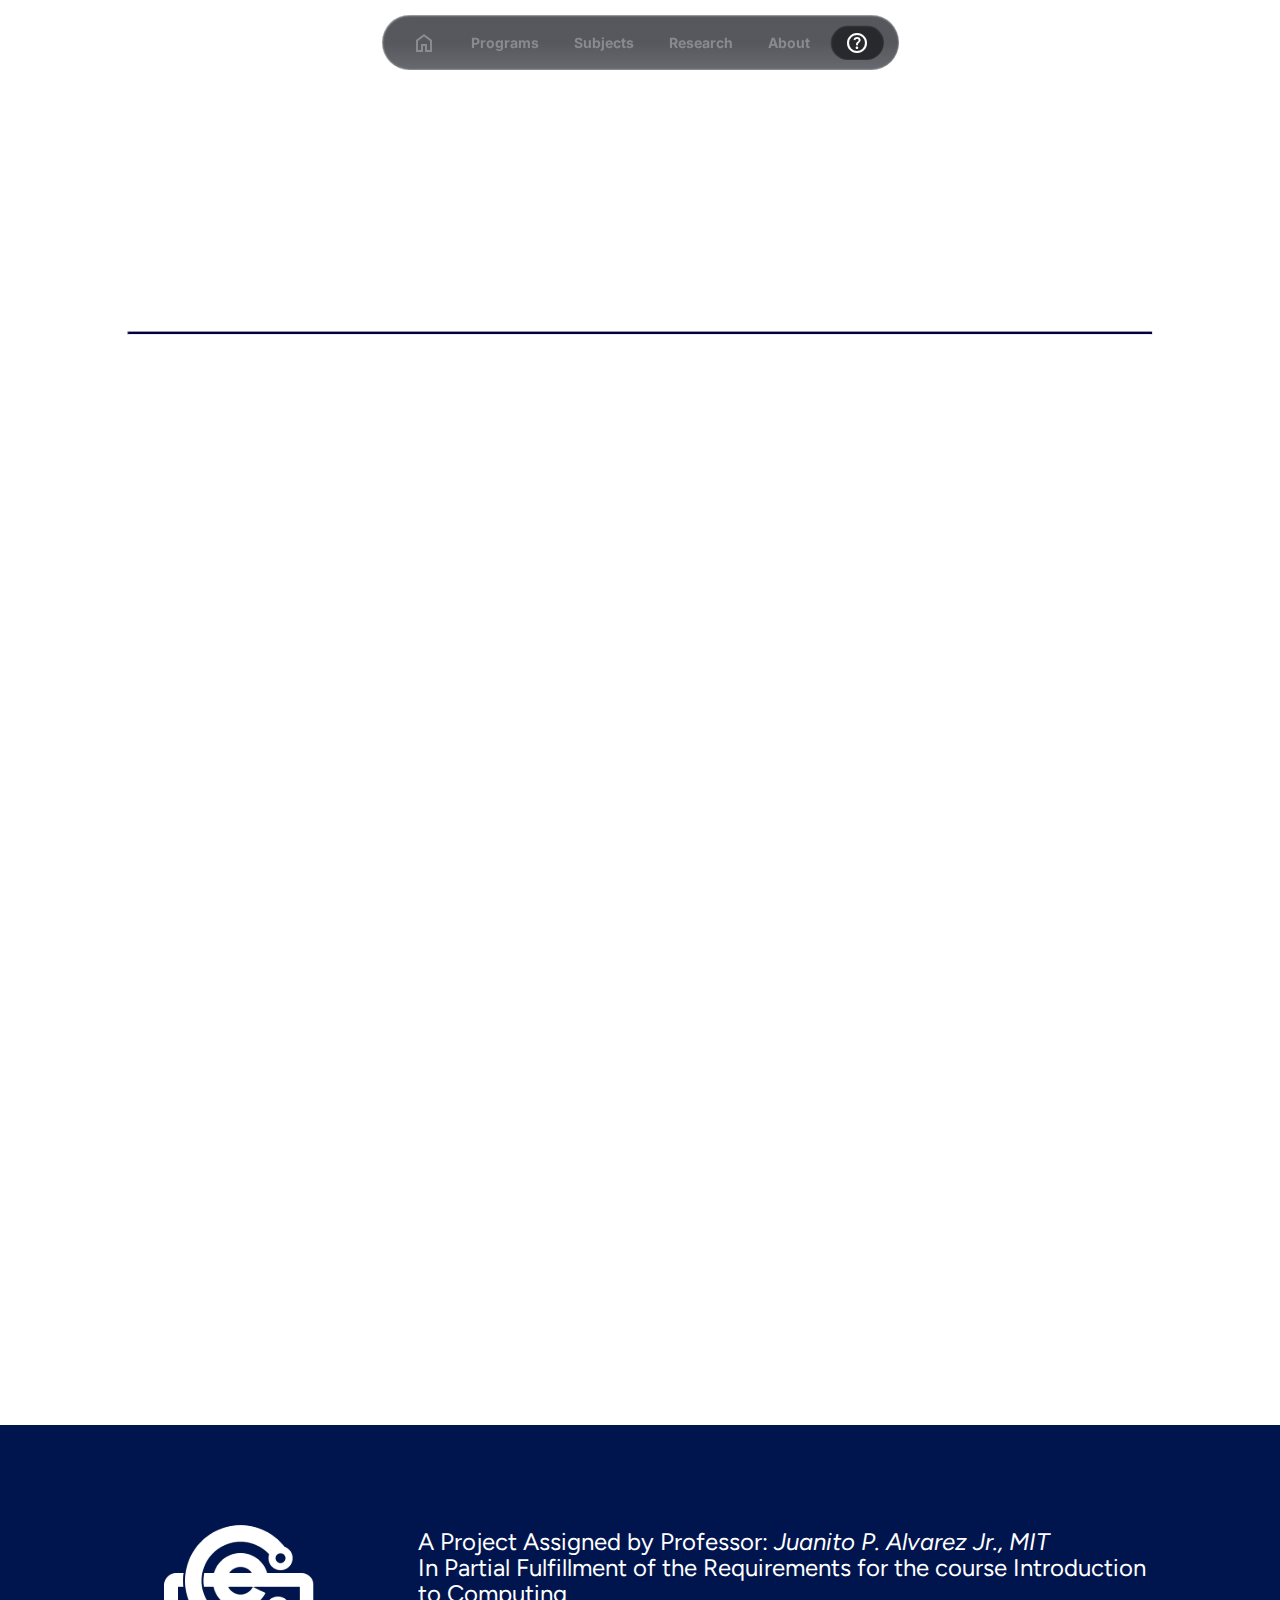
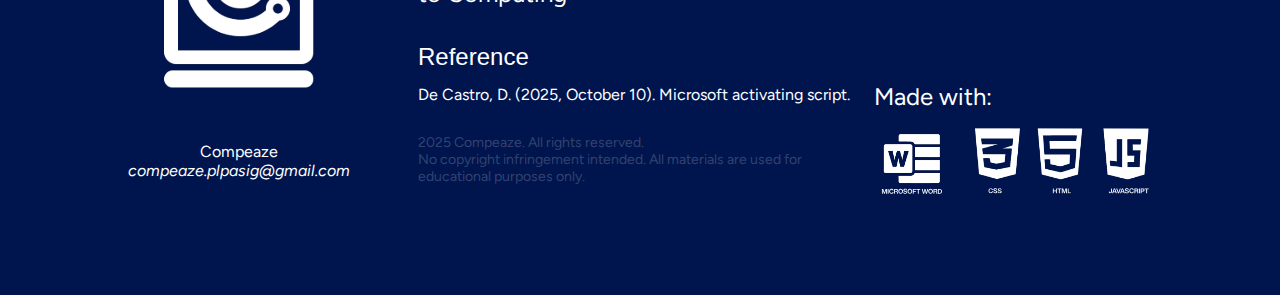
<file: [06] Guide.htm>
<html xmlns:v="urn:schemas-microsoft-com:vml"
xmlns:o="urn:schemas-microsoft-com:office:office"
xmlns:w="urn:schemas-microsoft-com:office:word"
xmlns:m="http://schemas.microsoft.com/office/2004/12/omml"
xmlns="http://www.w3.org/TR/REC-html40">

<head>
	<meta name="viewport" content="width=device-width, initial-scale=1.0">
	<link rel="icon" type="image/png" href="Compeaze_Logo.svg">
	<title>Compeaze | Help</title>
	<link rel="stylesheet" href="[00] Global_Header_Footer.css">
	<link rel="stylesheet" href="[06] Guide.css">
	<link rel="stylesheet" href="https://fonts.googleapis.com/css?family=Figtree">
	<link rel="stylesheet" href="https://fonts.googleapis.com/css?family=Inter">
	
  <link rel="stylesheet" href="https://fonts.googleapis.com/css2?family=Material+Symbols+Outlined:opsz,wght,FILL,GRAD@20..48,100..700,0..1,0..200" />
  <link rel="stylesheet" href="https://fonts.googleapis.com/css2?family=Material+Symbols+Outlined:opsz,wght,FILL,GRAD@24,400,0,0&icon_names=help" />

<meta http-equiv=Content-Type content="text/html; charset=windows-1252">
<meta name=ProgId content=Word.Document>
<meta name=Generator content="Microsoft Word 15">
<meta name=Originator content="Microsoft Word 15">
<link rel=File-List href="Guide_files/filelist.xml">
<!--[if gte mso 9]><xml>
 <o:DocumentProperties>
  <o:Author>ADRIAN JOVY RAYO</o:Author>
  <o:LastAuthor>ADRIAN JOVY RAYO</o:LastAuthor>
  <o:Revision>2</o:Revision>
  <o:TotalTime>1</o:TotalTime>
  <o:Created>2025-11-24T08:39:00Z</o:Created>
  <o:LastSaved>2025-11-24T08:39:00Z</o:LastSaved>
  <o:Pages>1</o:Pages>
  <o:Characters>5</o:Characters>
  <o:Lines>1</o:Lines>
  <o:Paragraphs>1</o:Paragraphs>
  <o:CharactersWithSpaces>5</o:CharactersWithSpaces>
  <o:Version>16.00</o:Version>
 </o:DocumentProperties>
 <o:OfficeDocumentSettings>
  <o:AllowPNG/>
 </o:OfficeDocumentSettings>
</xml><![endif]-->
<link rel=themeData href="Guide_files/themedata.thmx">
<link rel=colorSchemeMapping href="Guide_files/colorschememapping.xml">
<!--[if gte mso 9]><xml>
 <w:WordDocument>
  <w:SpellingState>Clean</w:SpellingState>
  <w:GrammarState>Clean</w:GrammarState>
  <w:TrackMoves>false</w:TrackMoves>
  <w:TrackFormatting/>
  <w:PunctuationKerning/>
  <w:ValidateAgainstSchemas/>
  <w:SaveIfXMLInvalid>false</w:SaveIfXMLInvalid>
  <w:IgnoreMixedContent>false</w:IgnoreMixedContent>
  <w:AlwaysShowPlaceholderText>false</w:AlwaysShowPlaceholderText>
  <w:DoNotPromoteQF/>
  <w:LidThemeOther>EN-PH</w:LidThemeOther>
  <w:LidThemeAsian>X-NONE</w:LidThemeAsian>
  <w:LidThemeComplexScript>X-NONE</w:LidThemeComplexScript>
  <w:Compatibility>
   <w:BreakWrappedTables/>
   <w:SnapToGridInCell/>
   <w:WrapTextWithPunct/>
   <w:UseAsianBreakRules/>
   <w:DontGrowAutofit/>
   <w:SplitPgBreakAndParaMark/>
   <w:EnableOpenTypeKerning/>
   <w:DontFlipMirrorIndents/>
   <w:OverrideTableStyleHps/>
  </w:Compatibility>
  <m:mathPr>
   <m:mathFont m:val="Cambria Math"/>
   <m:brkBin m:val="before"/>
   <m:brkBinSub m:val="&#45;-"/>
   <m:smallFrac m:val="off"/>
   <m:dispDef/>
   <m:lMargin m:val="0"/>
   <m:rMargin m:val="0"/>
   <m:defJc m:val="centerGroup"/>
   <m:wrapIndent m:val="1440"/>
   <m:intLim m:val="subSup"/>
   <m:naryLim m:val="undOvr"/>
  </m:mathPr></w:WordDocument>
</xml><![endif]--><!--[if gte mso 9]><xml>
 <w:LatentStyles DefLockedState="false" DefUnhideWhenUsed="false"
  DefSemiHidden="false" DefQFormat="false" DefPriority="99"
  LatentStyleCount="376">
  <w:LsdException Locked="false" Priority="0" QFormat="true" Name="Normal"/>
  <w:LsdException Locked="false" Priority="9" QFormat="true" Name="heading 1"/>
  <w:LsdException Locked="false" Priority="9" SemiHidden="true"
   UnhideWhenUsed="true" QFormat="true" Name="heading 2"/>
  <w:LsdException Locked="false" Priority="9" SemiHidden="true"
   UnhideWhenUsed="true" QFormat="true" Name="heading 3"/>
  <w:LsdException Locked="false" Priority="9" SemiHidden="true"
   UnhideWhenUsed="true" QFormat="true" Name="heading 4"/>
  <w:LsdException Locked="false" Priority="9" SemiHidden="true"
   UnhideWhenUsed="true" QFormat="true" Name="heading 5"/>
  <w:LsdException Locked="false" Priority="9" SemiHidden="true"
   UnhideWhenUsed="true" QFormat="true" Name="heading 6"/>
  <w:LsdException Locked="false" Priority="9" SemiHidden="true"
   UnhideWhenUsed="true" QFormat="true" Name="heading 7"/>
  <w:LsdException Locked="false" Priority="9" SemiHidden="true"
   UnhideWhenUsed="true" QFormat="true" Name="heading 8"/>
  <w:LsdException Locked="false" Priority="9" SemiHidden="true"
   UnhideWhenUsed="true" QFormat="true" Name="heading 9"/>
  <w:LsdException Locked="false" SemiHidden="true" UnhideWhenUsed="true"
   Name="index 1"/>
  <w:LsdException Locked="false" SemiHidden="true" UnhideWhenUsed="true"
   Name="index 2"/>
  <w:LsdException Locked="false" SemiHidden="true" UnhideWhenUsed="true"
   Name="index 3"/>
  <w:LsdException Locked="false" SemiHidden="true" UnhideWhenUsed="true"
   Name="index 4"/>
  <w:LsdException Locked="false" SemiHidden="true" UnhideWhenUsed="true"
   Name="index 5"/>
  <w:LsdException Locked="false" SemiHidden="true" UnhideWhenUsed="true"
   Name="index 6"/>
  <w:LsdException Locked="false" SemiHidden="true" UnhideWhenUsed="true"
   Name="index 7"/>
  <w:LsdException Locked="false" SemiHidden="true" UnhideWhenUsed="true"
   Name="index 8"/>
  <w:LsdException Locked="false" SemiHidden="true" UnhideWhenUsed="true"
   Name="index 9"/>
  <w:LsdException Locked="false" Priority="39" SemiHidden="true"
   UnhideWhenUsed="true" Name="toc 1"/>
  <w:LsdException Locked="false" Priority="39" SemiHidden="true"
   UnhideWhenUsed="true" Name="toc 2"/>
  <w:LsdException Locked="false" Priority="39" SemiHidden="true"
   UnhideWhenUsed="true" Name="toc 3"/>
  <w:LsdException Locked="false" Priority="39" SemiHidden="true"
   UnhideWhenUsed="true" Name="toc 4"/>
  <w:LsdException Locked="false" Priority="39" SemiHidden="true"
   UnhideWhenUsed="true" Name="toc 5"/>
  <w:LsdException Locked="false" Priority="39" SemiHidden="true"
   UnhideWhenUsed="true" Name="toc 6"/>
  <w:LsdException Locked="false" Priority="39" SemiHidden="true"
   UnhideWhenUsed="true" Name="toc 7"/>
  <w:LsdException Locked="false" Priority="39" SemiHidden="true"
   UnhideWhenUsed="true" Name="toc 8"/>
  <w:LsdException Locked="false" Priority="39" SemiHidden="true"
   UnhideWhenUsed="true" Name="toc 9"/>
  <w:LsdException Locked="false" SemiHidden="true" UnhideWhenUsed="true"
   Name="Normal Indent"/>
  <w:LsdException Locked="false" SemiHidden="true" UnhideWhenUsed="true"
   Name="footnote text"/>
  <w:LsdException Locked="false" SemiHidden="true" UnhideWhenUsed="true"
   Name="annotation text"/>
  <w:LsdException Locked="false" SemiHidden="true" UnhideWhenUsed="true"
   Name="header"/>
  <w:LsdException Locked="false" SemiHidden="true" UnhideWhenUsed="true"
   Name="footer"/>
  <w:LsdException Locked="false" SemiHidden="true" UnhideWhenUsed="true"
   Name="index heading"/>
  <w:LsdException Locked="false" Priority="35" SemiHidden="true"
   UnhideWhenUsed="true" QFormat="true" Name="caption"/>
  <w:LsdException Locked="false" SemiHidden="true" UnhideWhenUsed="true"
   Name="table of figures"/>
  <w:LsdException Locked="false" SemiHidden="true" UnhideWhenUsed="true"
   Name="envelope address"/>
  <w:LsdException Locked="false" SemiHidden="true" UnhideWhenUsed="true"
   Name="envelope return"/>
  <w:LsdException Locked="false" SemiHidden="true" UnhideWhenUsed="true"
   Name="footnote reference"/>
  <w:LsdException Locked="false" SemiHidden="true" UnhideWhenUsed="true"
   Name="annotation reference"/>
  <w:LsdException Locked="false" SemiHidden="true" UnhideWhenUsed="true"
   Name="line number"/>
  <w:LsdException Locked="false" SemiHidden="true" UnhideWhenUsed="true"
   Name="page number"/>
  <w:LsdException Locked="false" SemiHidden="true" UnhideWhenUsed="true"
   Name="endnote reference"/>
  <w:LsdException Locked="false" SemiHidden="true" UnhideWhenUsed="true"
   Name="endnote text"/>
  <w:LsdException Locked="false" SemiHidden="true" UnhideWhenUsed="true"
   Name="table of authorities"/>
  <w:LsdException Locked="false" SemiHidden="true" UnhideWhenUsed="true"
   Name="macro"/>
  <w:LsdException Locked="false" SemiHidden="true" UnhideWhenUsed="true"
   Name="toa heading"/>
  <w:LsdException Locked="false" SemiHidden="true" UnhideWhenUsed="true"
   Name="List"/>
  <w:LsdException Locked="false" SemiHidden="true" UnhideWhenUsed="true"
   Name="List Bullet"/>
  <w:LsdException Locked="false" SemiHidden="true" UnhideWhenUsed="true"
   Name="List Number"/>
  <w:LsdException Locked="false" SemiHidden="true" UnhideWhenUsed="true"
   Name="List 2"/>
  <w:LsdException Locked="false" SemiHidden="true" UnhideWhenUsed="true"
   Name="List 3"/>
  <w:LsdException Locked="false" SemiHidden="true" UnhideWhenUsed="true"
   Name="List 4"/>
  <w:LsdException Locked="false" SemiHidden="true" UnhideWhenUsed="true"
   Name="List 5"/>
  <w:LsdException Locked="false" SemiHidden="true" UnhideWhenUsed="true"
   Name="List Bullet 2"/>
  <w:LsdException Locked="false" SemiHidden="true" UnhideWhenUsed="true"
   Name="List Bullet 3"/>
  <w:LsdException Locked="false" SemiHidden="true" UnhideWhenUsed="true"
   Name="List Bullet 4"/>
  <w:LsdException Locked="false" SemiHidden="true" UnhideWhenUsed="true"
   Name="List Bullet 5"/>
  <w:LsdException Locked="false" SemiHidden="true" UnhideWhenUsed="true"
   Name="List Number 2"/>
  <w:LsdException Locked="false" SemiHidden="true" UnhideWhenUsed="true"
   Name="List Number 3"/>
  <w:LsdException Locked="false" SemiHidden="true" UnhideWhenUsed="true"
   Name="List Number 4"/>
  <w:LsdException Locked="false" SemiHidden="true" UnhideWhenUsed="true"
   Name="List Number 5"/>
  <w:LsdException Locked="false" Priority="10" QFormat="true" Name="Title"/>
  <w:LsdException Locked="false" SemiHidden="true" UnhideWhenUsed="true"
   Name="Closing"/>
  <w:LsdException Locked="false" SemiHidden="true" UnhideWhenUsed="true"
   Name="Signature"/>
  <w:LsdException Locked="false" Priority="1" SemiHidden="true"
   UnhideWhenUsed="true" Name="Default Paragraph Font"/>
  <w:LsdException Locked="false" SemiHidden="true" UnhideWhenUsed="true"
   Name="Body Text"/>
  <w:LsdException Locked="false" SemiHidden="true" UnhideWhenUsed="true"
   Name="Body Text Indent"/>
  <w:LsdException Locked="false" SemiHidden="true" UnhideWhenUsed="true"
   Name="List Continue"/>
  <w:LsdException Locked="false" SemiHidden="true" UnhideWhenUsed="true"
   Name="List Continue 2"/>
  <w:LsdException Locked="false" SemiHidden="true" UnhideWhenUsed="true"
   Name="List Continue 3"/>
  <w:LsdException Locked="false" SemiHidden="true" UnhideWhenUsed="true"
   Name="List Continue 4"/>
  <w:LsdException Locked="false" SemiHidden="true" UnhideWhenUsed="true"
   Name="List Continue 5"/>
  <w:LsdException Locked="false" SemiHidden="true" UnhideWhenUsed="true"
   Name="Message Header"/>
  <w:LsdException Locked="false" Priority="11" QFormat="true" Name="Subtitle"/>
  <w:LsdException Locked="false" SemiHidden="true" UnhideWhenUsed="true"
   Name="Salutation"/>
  <w:LsdException Locked="false" SemiHidden="true" UnhideWhenUsed="true"
   Name="Date"/>
  <w:LsdException Locked="false" SemiHidden="true" UnhideWhenUsed="true"
   Name="Body Text First Indent"/>
  <w:LsdException Locked="false" SemiHidden="true" UnhideWhenUsed="true"
   Name="Body Text First Indent 2"/>
  <w:LsdException Locked="false" SemiHidden="true" UnhideWhenUsed="true"
   Name="Note Heading"/>
  <w:LsdException Locked="false" SemiHidden="true" UnhideWhenUsed="true"
   Name="Body Text 2"/>
  <w:LsdException Locked="false" SemiHidden="true" UnhideWhenUsed="true"
   Name="Body Text 3"/>
  <w:LsdException Locked="false" SemiHidden="true" UnhideWhenUsed="true"
   Name="Body Text Indent 2"/>
  <w:LsdException Locked="false" SemiHidden="true" UnhideWhenUsed="true"
   Name="Body Text Indent 3"/>
  <w:LsdException Locked="false" SemiHidden="true" UnhideWhenUsed="true"
   Name="Block Text"/>
  <w:LsdException Locked="false" SemiHidden="true" UnhideWhenUsed="true"
   Name="Hyperlink"/>
  <w:LsdException Locked="false" SemiHidden="true" UnhideWhenUsed="true"
   Name="FollowedHyperlink"/>
  <w:LsdException Locked="false" Priority="22" QFormat="true" Name="Strong"/>
  <w:LsdException Locked="false" Priority="20" QFormat="true" Name="Emphasis"/>
  <w:LsdException Locked="false" SemiHidden="true" UnhideWhenUsed="true"
   Name="Document Map"/>
  <w:LsdException Locked="false" SemiHidden="true" UnhideWhenUsed="true"
   Name="Plain Text"/>
  <w:LsdException Locked="false" SemiHidden="true" UnhideWhenUsed="true"
   Name="E-mail Signature"/>
  <w:LsdException Locked="false" SemiHidden="true" UnhideWhenUsed="true"
   Name="HTML Top of Form"/>
  <w:LsdException Locked="false" SemiHidden="true" UnhideWhenUsed="true"
   Name="HTML Bottom of Form"/>
  <w:LsdException Locked="false" SemiHidden="true" UnhideWhenUsed="true"
   Name="Normal (Web)"/>
  <w:LsdException Locked="false" SemiHidden="true" UnhideWhenUsed="true"
   Name="HTML Acronym"/>
  <w:LsdException Locked="false" SemiHidden="true" UnhideWhenUsed="true"
   Name="HTML Address"/>
  <w:LsdException Locked="false" SemiHidden="true" UnhideWhenUsed="true"
   Name="HTML Cite"/>
  <w:LsdException Locked="false" SemiHidden="true" UnhideWhenUsed="true"
   Name="HTML Code"/>
  <w:LsdException Locked="false" SemiHidden="true" UnhideWhenUsed="true"
   Name="HTML Definition"/>
  <w:LsdException Locked="false" SemiHidden="true" UnhideWhenUsed="true"
   Name="HTML Keyboard"/>
  <w:LsdException Locked="false" SemiHidden="true" UnhideWhenUsed="true"
   Name="HTML Preformatted"/>
  <w:LsdException Locked="false" SemiHidden="true" UnhideWhenUsed="true"
   Name="HTML Sample"/>
  <w:LsdException Locked="false" SemiHidden="true" UnhideWhenUsed="true"
   Name="HTML Typewriter"/>
  <w:LsdException Locked="false" SemiHidden="true" UnhideWhenUsed="true"
   Name="HTML Variable"/>
  <w:LsdException Locked="false" SemiHidden="true" UnhideWhenUsed="true"
   Name="Normal Table"/>
  <w:LsdException Locked="false" SemiHidden="true" UnhideWhenUsed="true"
   Name="annotation subject"/>
  <w:LsdException Locked="false" SemiHidden="true" UnhideWhenUsed="true"
   Name="No List"/>
  <w:LsdException Locked="false" SemiHidden="true" UnhideWhenUsed="true"
   Name="Outline List 1"/>
  <w:LsdException Locked="false" SemiHidden="true" UnhideWhenUsed="true"
   Name="Outline List 2"/>
  <w:LsdException Locked="false" SemiHidden="true" UnhideWhenUsed="true"
   Name="Outline List 3"/>
  <w:LsdException Locked="false" SemiHidden="true" UnhideWhenUsed="true"
   Name="Table Simple 1"/>
  <w:LsdException Locked="false" SemiHidden="true" UnhideWhenUsed="true"
   Name="Table Simple 2"/>
  <w:LsdException Locked="false" SemiHidden="true" UnhideWhenUsed="true"
   Name="Table Simple 3"/>
  <w:LsdException Locked="false" SemiHidden="true" UnhideWhenUsed="true"
   Name="Table Classic 1"/>
  <w:LsdException Locked="false" SemiHidden="true" UnhideWhenUsed="true"
   Name="Table Classic 2"/>
  <w:LsdException Locked="false" SemiHidden="true" UnhideWhenUsed="true"
   Name="Table Classic 3"/>
  <w:LsdException Locked="false" SemiHidden="true" UnhideWhenUsed="true"
   Name="Table Classic 4"/>
  <w:LsdException Locked="false" SemiHidden="true" UnhideWhenUsed="true"
   Name="Table Colorful 1"/>
  <w:LsdException Locked="false" SemiHidden="true" UnhideWhenUsed="true"
   Name="Table Colorful 2"/>
  <w:LsdException Locked="false" SemiHidden="true" UnhideWhenUsed="true"
   Name="Table Colorful 3"/>
  <w:LsdException Locked="false" SemiHidden="true" UnhideWhenUsed="true"
   Name="Table Columns 1"/>
  <w:LsdException Locked="false" SemiHidden="true" UnhideWhenUsed="true"
   Name="Table Columns 2"/>
  <w:LsdException Locked="false" SemiHidden="true" UnhideWhenUsed="true"
   Name="Table Columns 3"/>
  <w:LsdException Locked="false" SemiHidden="true" UnhideWhenUsed="true"
   Name="Table Columns 4"/>
  <w:LsdException Locked="false" SemiHidden="true" UnhideWhenUsed="true"
   Name="Table Columns 5"/>
  <w:LsdException Locked="false" SemiHidden="true" UnhideWhenUsed="true"
   Name="Table Grid 1"/>
  <w:LsdException Locked="false" SemiHidden="true" UnhideWhenUsed="true"
   Name="Table Grid 2"/>
  <w:LsdException Locked="false" SemiHidden="true" UnhideWhenUsed="true"
   Name="Table Grid 3"/>
  <w:LsdException Locked="false" SemiHidden="true" UnhideWhenUsed="true"
   Name="Table Grid 4"/>
  <w:LsdException Locked="false" SemiHidden="true" UnhideWhenUsed="true"
   Name="Table Grid 5"/>
  <w:LsdException Locked="false" SemiHidden="true" UnhideWhenUsed="true"
   Name="Table Grid 6"/>
  <w:LsdException Locked="false" SemiHidden="true" UnhideWhenUsed="true"
   Name="Table Grid 7"/>
  <w:LsdException Locked="false" SemiHidden="true" UnhideWhenUsed="true"
   Name="Table Grid 8"/>
  <w:LsdException Locked="false" SemiHidden="true" UnhideWhenUsed="true"
   Name="Table List 1"/>
  <w:LsdException Locked="false" SemiHidden="true" UnhideWhenUsed="true"
   Name="Table List 2"/>
  <w:LsdException Locked="false" SemiHidden="true" UnhideWhenUsed="true"
   Name="Table List 3"/>
  <w:LsdException Locked="false" SemiHidden="true" UnhideWhenUsed="true"
   Name="Table List 4"/>
  <w:LsdException Locked="false" SemiHidden="true" UnhideWhenUsed="true"
   Name="Table List 5"/>
  <w:LsdException Locked="false" SemiHidden="true" UnhideWhenUsed="true"
   Name="Table List 6"/>
  <w:LsdException Locked="false" SemiHidden="true" UnhideWhenUsed="true"
   Name="Table List 7"/>
  <w:LsdException Locked="false" SemiHidden="true" UnhideWhenUsed="true"
   Name="Table List 8"/>
  <w:LsdException Locked="false" SemiHidden="true" UnhideWhenUsed="true"
   Name="Table 3D effects 1"/>
  <w:LsdException Locked="false" SemiHidden="true" UnhideWhenUsed="true"
   Name="Table 3D effects 2"/>
  <w:LsdException Locked="false" SemiHidden="true" UnhideWhenUsed="true"
   Name="Table 3D effects 3"/>
  <w:LsdException Locked="false" SemiHidden="true" UnhideWhenUsed="true"
   Name="Table Contemporary"/>
  <w:LsdException Locked="false" SemiHidden="true" UnhideWhenUsed="true"
   Name="Table Elegant"/>
  <w:LsdException Locked="false" SemiHidden="true" UnhideWhenUsed="true"
   Name="Table Professional"/>
  <w:LsdException Locked="false" SemiHidden="true" UnhideWhenUsed="true"
   Name="Table Subtle 1"/>
  <w:LsdException Locked="false" SemiHidden="true" UnhideWhenUsed="true"
   Name="Table Subtle 2"/>
  <w:LsdException Locked="false" SemiHidden="true" UnhideWhenUsed="true"
   Name="Table Web 1"/>
  <w:LsdException Locked="false" SemiHidden="true" UnhideWhenUsed="true"
   Name="Table Web 2"/>
  <w:LsdException Locked="false" SemiHidden="true" UnhideWhenUsed="true"
   Name="Table Web 3"/>
  <w:LsdException Locked="false" SemiHidden="true" UnhideWhenUsed="true"
   Name="Balloon Text"/>
  <w:LsdException Locked="false" Priority="39" Name="Table Grid"/>
  <w:LsdException Locked="false" SemiHidden="true" UnhideWhenUsed="true"
   Name="Table Theme"/>
  <w:LsdException Locked="false" SemiHidden="true" Name="Placeholder Text"/>
  <w:LsdException Locked="false" Priority="1" QFormat="true" Name="No Spacing"/>
  <w:LsdException Locked="false" Priority="60" Name="Light Shading"/>
  <w:LsdException Locked="false" Priority="61" Name="Light List"/>
  <w:LsdException Locked="false" Priority="62" Name="Light Grid"/>
  <w:LsdException Locked="false" Priority="63" Name="Medium Shading 1"/>
  <w:LsdException Locked="false" Priority="64" Name="Medium Shading 2"/>
  <w:LsdException Locked="false" Priority="65" Name="Medium List 1"/>
  <w:LsdException Locked="false" Priority="66" Name="Medium List 2"/>
  <w:LsdException Locked="false" Priority="67" Name="Medium Grid 1"/>
  <w:LsdException Locked="false" Priority="68" Name="Medium Grid 2"/>
  <w:LsdException Locked="false" Priority="69" Name="Medium Grid 3"/>
  <w:LsdException Locked="false" Priority="70" Name="Dark List"/>
  <w:LsdException Locked="false" Priority="71" Name="Colorful Shading"/>
  <w:LsdException Locked="false" Priority="72" Name="Colorful List"/>
  <w:LsdException Locked="false" Priority="73" Name="Colorful Grid"/>
  <w:LsdException Locked="false" Priority="60" Name="Light Shading Accent 1"/>
  <w:LsdException Locked="false" Priority="61" Name="Light List Accent 1"/>
  <w:LsdException Locked="false" Priority="62" Name="Light Grid Accent 1"/>
  <w:LsdException Locked="false" Priority="63" Name="Medium Shading 1 Accent 1"/>
  <w:LsdException Locked="false" Priority="64" Name="Medium Shading 2 Accent 1"/>
  <w:LsdException Locked="false" Priority="65" Name="Medium List 1 Accent 1"/>
  <w:LsdException Locked="false" SemiHidden="true" Name="Revision"/>
  <w:LsdException Locked="false" Priority="34" QFormat="true"
   Name="List Paragraph"/>
  <w:LsdException Locked="false" Priority="29" QFormat="true" Name="Quote"/>
  <w:LsdException Locked="false" Priority="30" QFormat="true"
   Name="Intense Quote"/>
  <w:LsdException Locked="false" Priority="66" Name="Medium List 2 Accent 1"/>
  <w:LsdException Locked="false" Priority="67" Name="Medium Grid 1 Accent 1"/>
  <w:LsdException Locked="false" Priority="68" Name="Medium Grid 2 Accent 1"/>
  <w:LsdException Locked="false" Priority="69" Name="Medium Grid 3 Accent 1"/>
  <w:LsdException Locked="false" Priority="70" Name="Dark List Accent 1"/>
  <w:LsdException Locked="false" Priority="71" Name="Colorful Shading Accent 1"/>
  <w:LsdException Locked="false" Priority="72" Name="Colorful List Accent 1"/>
  <w:LsdException Locked="false" Priority="73" Name="Colorful Grid Accent 1"/>
  <w:LsdException Locked="false" Priority="60" Name="Light Shading Accent 2"/>
  <w:LsdException Locked="false" Priority="61" Name="Light List Accent 2"/>
  <w:LsdException Locked="false" Priority="62" Name="Light Grid Accent 2"/>
  <w:LsdException Locked="false" Priority="63" Name="Medium Shading 1 Accent 2"/>
  <w:LsdException Locked="false" Priority="64" Name="Medium Shading 2 Accent 2"/>
  <w:LsdException Locked="false" Priority="65" Name="Medium List 1 Accent 2"/>
  <w:LsdException Locked="false" Priority="66" Name="Medium List 2 Accent 2"/>
  <w:LsdException Locked="false" Priority="67" Name="Medium Grid 1 Accent 2"/>
  <w:LsdException Locked="false" Priority="68" Name="Medium Grid 2 Accent 2"/>
  <w:LsdException Locked="false" Priority="69" Name="Medium Grid 3 Accent 2"/>
  <w:LsdException Locked="false" Priority="70" Name="Dark List Accent 2"/>
  <w:LsdException Locked="false" Priority="71" Name="Colorful Shading Accent 2"/>
  <w:LsdException Locked="false" Priority="72" Name="Colorful List Accent 2"/>
  <w:LsdException Locked="false" Priority="73" Name="Colorful Grid Accent 2"/>
  <w:LsdException Locked="false" Priority="60" Name="Light Shading Accent 3"/>
  <w:LsdException Locked="false" Priority="61" Name="Light List Accent 3"/>
  <w:LsdException Locked="false" Priority="62" Name="Light Grid Accent 3"/>
  <w:LsdException Locked="false" Priority="63" Name="Medium Shading 1 Accent 3"/>
  <w:LsdException Locked="false" Priority="64" Name="Medium Shading 2 Accent 3"/>
  <w:LsdException Locked="false" Priority="65" Name="Medium List 1 Accent 3"/>
  <w:LsdException Locked="false" Priority="66" Name="Medium List 2 Accent 3"/>
  <w:LsdException Locked="false" Priority="67" Name="Medium Grid 1 Accent 3"/>
  <w:LsdException Locked="false" Priority="68" Name="Medium Grid 2 Accent 3"/>
  <w:LsdException Locked="false" Priority="69" Name="Medium Grid 3 Accent 3"/>
  <w:LsdException Locked="false" Priority="70" Name="Dark List Accent 3"/>
  <w:LsdException Locked="false" Priority="71" Name="Colorful Shading Accent 3"/>
  <w:LsdException Locked="false" Priority="72" Name="Colorful List Accent 3"/>
  <w:LsdException Locked="false" Priority="73" Name="Colorful Grid Accent 3"/>
  <w:LsdException Locked="false" Priority="60" Name="Light Shading Accent 4"/>
  <w:LsdException Locked="false" Priority="61" Name="Light List Accent 4"/>
  <w:LsdException Locked="false" Priority="62" Name="Light Grid Accent 4"/>
  <w:LsdException Locked="false" Priority="63" Name="Medium Shading 1 Accent 4"/>
  <w:LsdException Locked="false" Priority="64" Name="Medium Shading 2 Accent 4"/>
  <w:LsdException Locked="false" Priority="65" Name="Medium List 1 Accent 4"/>
  <w:LsdException Locked="false" Priority="66" Name="Medium List 2 Accent 4"/>
  <w:LsdException Locked="false" Priority="67" Name="Medium Grid 1 Accent 4"/>
  <w:LsdException Locked="false" Priority="68" Name="Medium Grid 2 Accent 4"/>
  <w:LsdException Locked="false" Priority="69" Name="Medium Grid 3 Accent 4"/>
  <w:LsdException Locked="false" Priority="70" Name="Dark List Accent 4"/>
  <w:LsdException Locked="false" Priority="71" Name="Colorful Shading Accent 4"/>
  <w:LsdException Locked="false" Priority="72" Name="Colorful List Accent 4"/>
  <w:LsdException Locked="false" Priority="73" Name="Colorful Grid Accent 4"/>
  <w:LsdException Locked="false" Priority="60" Name="Light Shading Accent 5"/>
  <w:LsdException Locked="false" Priority="61" Name="Light List Accent 5"/>
  <w:LsdException Locked="false" Priority="62" Name="Light Grid Accent 5"/>
  <w:LsdException Locked="false" Priority="63" Name="Medium Shading 1 Accent 5"/>
  <w:LsdException Locked="false" Priority="64" Name="Medium Shading 2 Accent 5"/>
  <w:LsdException Locked="false" Priority="65" Name="Medium List 1 Accent 5"/>
  <w:LsdException Locked="false" Priority="66" Name="Medium List 2 Accent 5"/>
  <w:LsdException Locked="false" Priority="67" Name="Medium Grid 1 Accent 5"/>
  <w:LsdException Locked="false" Priority="68" Name="Medium Grid 2 Accent 5"/>
  <w:LsdException Locked="false" Priority="69" Name="Medium Grid 3 Accent 5"/>
  <w:LsdException Locked="false" Priority="70" Name="Dark List Accent 5"/>
  <w:LsdException Locked="false" Priority="71" Name="Colorful Shading Accent 5"/>
  <w:LsdException Locked="false" Priority="72" Name="Colorful List Accent 5"/>
  <w:LsdException Locked="false" Priority="73" Name="Colorful Grid Accent 5"/>
  <w:LsdException Locked="false" Priority="60" Name="Light Shading Accent 6"/>
  <w:LsdException Locked="false" Priority="61" Name="Light List Accent 6"/>
  <w:LsdException Locked="false" Priority="62" Name="Light Grid Accent 6"/>
  <w:LsdException Locked="false" Priority="63" Name="Medium Shading 1 Accent 6"/>
  <w:LsdException Locked="false" Priority="64" Name="Medium Shading 2 Accent 6"/>
  <w:LsdException Locked="false" Priority="65" Name="Medium List 1 Accent 6"/>
  <w:LsdException Locked="false" Priority="66" Name="Medium List 2 Accent 6"/>
  <w:LsdException Locked="false" Priority="67" Name="Medium Grid 1 Accent 6"/>
  <w:LsdException Locked="false" Priority="68" Name="Medium Grid 2 Accent 6"/>
  <w:LsdException Locked="false" Priority="69" Name="Medium Grid 3 Accent 6"/>
  <w:LsdException Locked="false" Priority="70" Name="Dark List Accent 6"/>
  <w:LsdException Locked="false" Priority="71" Name="Colorful Shading Accent 6"/>
  <w:LsdException Locked="false" Priority="72" Name="Colorful List Accent 6"/>
  <w:LsdException Locked="false" Priority="73" Name="Colorful Grid Accent 6"/>
  <w:LsdException Locked="false" Priority="19" QFormat="true"
   Name="Subtle Emphasis"/>
  <w:LsdException Locked="false" Priority="21" QFormat="true"
   Name="Intense Emphasis"/>
  <w:LsdException Locked="false" Priority="31" QFormat="true"
   Name="Subtle Reference"/>
  <w:LsdException Locked="false" Priority="32" QFormat="true"
   Name="Intense Reference"/>
  <w:LsdException Locked="false" Priority="33" QFormat="true" Name="Book Title"/>
  <w:LsdException Locked="false" Priority="37" SemiHidden="true"
   UnhideWhenUsed="true" Name="Bibliography"/>
  <w:LsdException Locked="false" Priority="39" SemiHidden="true"
   UnhideWhenUsed="true" QFormat="true" Name="TOC Heading"/>
  <w:LsdException Locked="false" Priority="41" Name="Plain Table 1"/>
  <w:LsdException Locked="false" Priority="42" Name="Plain Table 2"/>
  <w:LsdException Locked="false" Priority="43" Name="Plain Table 3"/>
  <w:LsdException Locked="false" Priority="44" Name="Plain Table 4"/>
  <w:LsdException Locked="false" Priority="45" Name="Plain Table 5"/>
  <w:LsdException Locked="false" Priority="40" Name="Grid Table Light"/>
  <w:LsdException Locked="false" Priority="46" Name="Grid Table 1 Light"/>
  <w:LsdException Locked="false" Priority="47" Name="Grid Table 2"/>
  <w:LsdException Locked="false" Priority="48" Name="Grid Table 3"/>
  <w:LsdException Locked="false" Priority="49" Name="Grid Table 4"/>
  <w:LsdException Locked="false" Priority="50" Name="Grid Table 5 Dark"/>
  <w:LsdException Locked="false" Priority="51" Name="Grid Table 6 Colorful"/>
  <w:LsdException Locked="false" Priority="52" Name="Grid Table 7 Colorful"/>
  <w:LsdException Locked="false" Priority="46"
   Name="Grid Table 1 Light Accent 1"/>
  <w:LsdException Locked="false" Priority="47" Name="Grid Table 2 Accent 1"/>
  <w:LsdException Locked="false" Priority="48" Name="Grid Table 3 Accent 1"/>
  <w:LsdException Locked="false" Priority="49" Name="Grid Table 4 Accent 1"/>
  <w:LsdException Locked="false" Priority="50" Name="Grid Table 5 Dark Accent 1"/>
  <w:LsdException Locked="false" Priority="51"
   Name="Grid Table 6 Colorful Accent 1"/>
  <w:LsdException Locked="false" Priority="52"
   Name="Grid Table 7 Colorful Accent 1"/>
  <w:LsdException Locked="false" Priority="46"
   Name="Grid Table 1 Light Accent 2"/>
  <w:LsdException Locked="false" Priority="47" Name="Grid Table 2 Accent 2"/>
  <w:LsdException Locked="false" Priority="48" Name="Grid Table 3 Accent 2"/>
  <w:LsdException Locked="false" Priority="49" Name="Grid Table 4 Accent 2"/>
  <w:LsdException Locked="false" Priority="50" Name="Grid Table 5 Dark Accent 2"/>
  <w:LsdException Locked="false" Priority="51"
   Name="Grid Table 6 Colorful Accent 2"/>
  <w:LsdException Locked="false" Priority="52"
   Name="Grid Table 7 Colorful Accent 2"/>
  <w:LsdException Locked="false" Priority="46"
   Name="Grid Table 1 Light Accent 3"/>
  <w:LsdException Locked="false" Priority="47" Name="Grid Table 2 Accent 3"/>
  <w:LsdException Locked="false" Priority="48" Name="Grid Table 3 Accent 3"/>
  <w:LsdException Locked="false" Priority="49" Name="Grid Table 4 Accent 3"/>
  <w:LsdException Locked="false" Priority="50" Name="Grid Table 5 Dark Accent 3"/>
  <w:LsdException Locked="false" Priority="51"
   Name="Grid Table 6 Colorful Accent 3"/>
  <w:LsdException Locked="false" Priority="52"
   Name="Grid Table 7 Colorful Accent 3"/>
  <w:LsdException Locked="false" Priority="46"
   Name="Grid Table 1 Light Accent 4"/>
  <w:LsdException Locked="false" Priority="47" Name="Grid Table 2 Accent 4"/>
  <w:LsdException Locked="false" Priority="48" Name="Grid Table 3 Accent 4"/>
  <w:LsdException Locked="false" Priority="49" Name="Grid Table 4 Accent 4"/>
  <w:LsdException Locked="false" Priority="50" Name="Grid Table 5 Dark Accent 4"/>
  <w:LsdException Locked="false" Priority="51"
   Name="Grid Table 6 Colorful Accent 4"/>
  <w:LsdException Locked="false" Priority="52"
   Name="Grid Table 7 Colorful Accent 4"/>
  <w:LsdException Locked="false" Priority="46"
   Name="Grid Table 1 Light Accent 5"/>
  <w:LsdException Locked="false" Priority="47" Name="Grid Table 2 Accent 5"/>
  <w:LsdException Locked="false" Priority="48" Name="Grid Table 3 Accent 5"/>
  <w:LsdException Locked="false" Priority="49" Name="Grid Table 4 Accent 5"/>
  <w:LsdException Locked="false" Priority="50" Name="Grid Table 5 Dark Accent 5"/>
  <w:LsdException Locked="false" Priority="51"
   Name="Grid Table 6 Colorful Accent 5"/>
  <w:LsdException Locked="false" Priority="52"
   Name="Grid Table 7 Colorful Accent 5"/>
  <w:LsdException Locked="false" Priority="46"
   Name="Grid Table 1 Light Accent 6"/>
  <w:LsdException Locked="false" Priority="47" Name="Grid Table 2 Accent 6"/>
  <w:LsdException Locked="false" Priority="48" Name="Grid Table 3 Accent 6"/>
  <w:LsdException Locked="false" Priority="49" Name="Grid Table 4 Accent 6"/>
  <w:LsdException Locked="false" Priority="50" Name="Grid Table 5 Dark Accent 6"/>
  <w:LsdException Locked="false" Priority="51"
   Name="Grid Table 6 Colorful Accent 6"/>
  <w:LsdException Locked="false" Priority="52"
   Name="Grid Table 7 Colorful Accent 6"/>
  <w:LsdException Locked="false" Priority="46" Name="List Table 1 Light"/>
  <w:LsdException Locked="false" Priority="47" Name="List Table 2"/>
  <w:LsdException Locked="false" Priority="48" Name="List Table 3"/>
  <w:LsdException Locked="false" Priority="49" Name="List Table 4"/>
  <w:LsdException Locked="false" Priority="50" Name="List Table 5 Dark"/>
  <w:LsdException Locked="false" Priority="51" Name="List Table 6 Colorful"/>
  <w:LsdException Locked="false" Priority="52" Name="List Table 7 Colorful"/>
  <w:LsdException Locked="false" Priority="46"
   Name="List Table 1 Light Accent 1"/>
  <w:LsdException Locked="false" Priority="47" Name="List Table 2 Accent 1"/>
  <w:LsdException Locked="false" Priority="48" Name="List Table 3 Accent 1"/>
  <w:LsdException Locked="false" Priority="49" Name="List Table 4 Accent 1"/>
  <w:LsdException Locked="false" Priority="50" Name="List Table 5 Dark Accent 1"/>
  <w:LsdException Locked="false" Priority="51"
   Name="List Table 6 Colorful Accent 1"/>
  <w:LsdException Locked="false" Priority="52"
   Name="List Table 7 Colorful Accent 1"/>
  <w:LsdException Locked="false" Priority="46"
   Name="List Table 1 Light Accent 2"/>
  <w:LsdException Locked="false" Priority="47" Name="List Table 2 Accent 2"/>
  <w:LsdException Locked="false" Priority="48" Name="List Table 3 Accent 2"/>
  <w:LsdException Locked="false" Priority="49" Name="List Table 4 Accent 2"/>
  <w:LsdException Locked="false" Priority="50" Name="List Table 5 Dark Accent 2"/>
  <w:LsdException Locked="false" Priority="51"
   Name="List Table 6 Colorful Accent 2"/>
  <w:LsdException Locked="false" Priority="52"
   Name="List Table 7 Colorful Accent 2"/>
  <w:LsdException Locked="false" Priority="46"
   Name="List Table 1 Light Accent 3"/>
  <w:LsdException Locked="false" Priority="47" Name="List Table 2 Accent 3"/>
  <w:LsdException Locked="false" Priority="48" Name="List Table 3 Accent 3"/>
  <w:LsdException Locked="false" Priority="49" Name="List Table 4 Accent 3"/>
  <w:LsdException Locked="false" Priority="50" Name="List Table 5 Dark Accent 3"/>
  <w:LsdException Locked="false" Priority="51"
   Name="List Table 6 Colorful Accent 3"/>
  <w:LsdException Locked="false" Priority="52"
   Name="List Table 7 Colorful Accent 3"/>
  <w:LsdException Locked="false" Priority="46"
   Name="List Table 1 Light Accent 4"/>
  <w:LsdException Locked="false" Priority="47" Name="List Table 2 Accent 4"/>
  <w:LsdException Locked="false" Priority="48" Name="List Table 3 Accent 4"/>
  <w:LsdException Locked="false" Priority="49" Name="List Table 4 Accent 4"/>
  <w:LsdException Locked="false" Priority="50" Name="List Table 5 Dark Accent 4"/>
  <w:LsdException Locked="false" Priority="51"
   Name="List Table 6 Colorful Accent 4"/>
  <w:LsdException Locked="false" Priority="52"
   Name="List Table 7 Colorful Accent 4"/>
  <w:LsdException Locked="false" Priority="46"
   Name="List Table 1 Light Accent 5"/>
  <w:LsdException Locked="false" Priority="47" Name="List Table 2 Accent 5"/>
  <w:LsdException Locked="false" Priority="48" Name="List Table 3 Accent 5"/>
  <w:LsdException Locked="false" Priority="49" Name="List Table 4 Accent 5"/>
  <w:LsdException Locked="false" Priority="50" Name="List Table 5 Dark Accent 5"/>
  <w:LsdException Locked="false" Priority="51"
   Name="List Table 6 Colorful Accent 5"/>
  <w:LsdException Locked="false" Priority="52"
   Name="List Table 7 Colorful Accent 5"/>
  <w:LsdException Locked="false" Priority="46"
   Name="List Table 1 Light Accent 6"/>
  <w:LsdException Locked="false" Priority="47" Name="List Table 2 Accent 6"/>
  <w:LsdException Locked="false" Priority="48" Name="List Table 3 Accent 6"/>
  <w:LsdException Locked="false" Priority="49" Name="List Table 4 Accent 6"/>
  <w:LsdException Locked="false" Priority="50" Name="List Table 5 Dark Accent 6"/>
  <w:LsdException Locked="false" Priority="51"
   Name="List Table 6 Colorful Accent 6"/>
  <w:LsdException Locked="false" Priority="52"
   Name="List Table 7 Colorful Accent 6"/>
  <w:LsdException Locked="false" SemiHidden="true" UnhideWhenUsed="true"
   Name="Mention"/>
  <w:LsdException Locked="false" SemiHidden="true" UnhideWhenUsed="true"
   Name="Smart Hyperlink"/>
  <w:LsdException Locked="false" SemiHidden="true" UnhideWhenUsed="true"
   Name="Hashtag"/>
  <w:LsdException Locked="false" SemiHidden="true" UnhideWhenUsed="true"
   Name="Unresolved Mention"/>
  <w:LsdException Locked="false" SemiHidden="true" UnhideWhenUsed="true"
   Name="Smart Link"/>
 </w:LatentStyles>
</xml><![endif]-->
<style>
<!--
 /* Font Definitions */
 @font-face
	{font-family:"Cambria Math";
	panose-1:2 4 5 3 5 4 6 3 2 4;
	mso-font-charset:0;
	mso-generic-font-family:roman;
	mso-font-pitch:variable;
	mso-font-signature:-536869121 1107305727 33554432 0 415 0;}
@font-face
	{font-family:Aptos;
	mso-font-charset:0;
	mso-generic-font-family:swiss;
	mso-font-pitch:variable;
	mso-font-signature:536871559 3 0 0 415 0;}
 /* Style Definitions */
 p.MsoNormal, li.MsoNormal, div.MsoNormal
	{mso-style-unhide:no;
	mso-style-qformat:yes;
	mso-style-parent:"";
	margin-top:0cm;
	margin-right:0cm;
	margin-bottom:8.0pt;
	margin-left:0cm;
	line-height:107%;
	mso-pagination:widow-orphan;
	font-size:11.0pt;
	font-family:"Aptos",sans-serif;
	mso-ascii-font-family:Aptos;
	mso-ascii-theme-font:minor-latin;
	mso-fareast-font-family:Aptos;
	mso-fareast-theme-font:minor-latin;
	mso-hansi-font-family:Aptos;
	mso-hansi-theme-font:minor-latin;
	mso-bidi-font-family:"Times New Roman";
	mso-bidi-theme-font:minor-bidi;
	mso-fareast-language:EN-US;}
h1
	{mso-style-priority:9;
	mso-style-unhide:no;
	mso-style-qformat:yes;
	mso-style-link:"Heading 1 Char";
	mso-style-next:Normal;
	margin-top:18.0pt;
	margin-right:0cm;
	margin-bottom:4.0pt;
	margin-left:0cm;
	line-height:107%;
	mso-pagination:widow-orphan lines-together;
	page-break-after:avoid;
	mso-outline-level:1;
	font-size:20.0pt;
	font-family:"Aptos Display",sans-serif;
	mso-ascii-font-family:"Aptos Display";
	mso-ascii-theme-font:major-latin;
	mso-fareast-font-family:"Times New Roman";
	mso-fareast-theme-font:major-fareast;
	mso-hansi-font-family:"Aptos Display";
	mso-hansi-theme-font:major-latin;
	mso-bidi-font-family:"Times New Roman";
	mso-bidi-theme-font:major-bidi;
	color:#0F4761;
	mso-themecolor:accent1;
	mso-themeshade:191;
	mso-font-kerning:0pt;
	mso-fareast-language:EN-US;
	font-weight:normal;}
h2
	{mso-style-noshow:yes;
	mso-style-priority:9;
	mso-style-qformat:yes;
	mso-style-link:"Heading 2 Char";
	mso-style-next:Normal;
	margin-top:8.0pt;
	margin-right:0cm;
	margin-bottom:4.0pt;
	margin-left:0cm;
	line-height:107%;
	mso-pagination:widow-orphan lines-together;
	page-break-after:avoid;
	mso-outline-level:2;
	font-size:16.0pt;
	font-family:"Aptos Display",sans-serif;
	mso-ascii-font-family:"Aptos Display";
	mso-ascii-theme-font:major-latin;
	mso-fareast-font-family:"Times New Roman";
	mso-fareast-theme-font:major-fareast;
	mso-hansi-font-family:"Aptos Display";
	mso-hansi-theme-font:major-latin;
	mso-bidi-font-family:"Times New Roman";
	mso-bidi-theme-font:major-bidi;
	color:#0F4761;
	mso-themecolor:accent1;
	mso-themeshade:191;
	mso-fareast-language:EN-US;
	font-weight:normal;}
h3
	{mso-style-noshow:yes;
	mso-style-priority:9;
	mso-style-qformat:yes;
	mso-style-link:"Heading 3 Char";
	mso-style-next:Normal;
	margin-top:8.0pt;
	margin-right:0cm;
	margin-bottom:4.0pt;
	margin-left:0cm;
	line-height:107%;
	mso-pagination:widow-orphan lines-together;
	page-break-after:avoid;
	mso-outline-level:3;
	font-size:14.0pt;
	font-family:"Aptos",sans-serif;
	mso-ascii-font-family:Aptos;
	mso-ascii-theme-font:minor-latin;
	mso-fareast-font-family:"Times New Roman";
	mso-fareast-theme-font:major-fareast;
	mso-hansi-font-family:Aptos;
	mso-hansi-theme-font:minor-latin;
	mso-bidi-font-family:"Times New Roman";
	mso-bidi-theme-font:major-bidi;
	color:#0F4761;
	mso-themecolor:accent1;
	mso-themeshade:191;
	mso-fareast-language:EN-US;
	font-weight:normal;}
h4
	{mso-style-noshow:yes;
	mso-style-priority:9;
	mso-style-qformat:yes;
	mso-style-link:"Heading 4 Char";
	mso-style-next:Normal;
	margin-top:4.0pt;
	margin-right:0cm;
	margin-bottom:2.0pt;
	margin-left:0cm;
	line-height:107%;
	mso-pagination:widow-orphan lines-together;
	page-break-after:avoid;
	mso-outline-level:4;
	font-size:11.0pt;
	font-family:"Aptos",sans-serif;
	mso-ascii-font-family:Aptos;
	mso-ascii-theme-font:minor-latin;
	mso-fareast-font-family:"Times New Roman";
	mso-fareast-theme-font:major-fareast;
	mso-hansi-font-family:Aptos;
	mso-hansi-theme-font:minor-latin;
	mso-bidi-font-family:"Times New Roman";
	mso-bidi-theme-font:major-bidi;
	color:#0F4761;
	mso-themecolor:accent1;
	mso-themeshade:191;
	mso-fareast-language:EN-US;
	font-weight:normal;
	font-style:italic;}
h5
	{mso-style-noshow:yes;
	mso-style-priority:9;
	mso-style-qformat:yes;
	mso-style-link:"Heading 5 Char";
	mso-style-next:Normal;
	margin-top:4.0pt;
	margin-right:0cm;
	margin-bottom:2.0pt;
	margin-left:0cm;
	line-height:107%;
	mso-pagination:widow-orphan lines-together;
	page-break-after:avoid;
	mso-outline-level:5;
	font-size:11.0pt;
	font-family:"Aptos",sans-serif;
	mso-ascii-font-family:Aptos;
	mso-ascii-theme-font:minor-latin;
	mso-fareast-font-family:"Times New Roman";
	mso-fareast-theme-font:major-fareast;
	mso-hansi-font-family:Aptos;
	mso-hansi-theme-font:minor-latin;
	mso-bidi-font-family:"Times New Roman";
	mso-bidi-theme-font:major-bidi;
	color:#0F4761;
	mso-themecolor:accent1;
	mso-themeshade:191;
	mso-fareast-language:EN-US;
	font-weight:normal;}
h6
	{mso-style-noshow:yes;
	mso-style-priority:9;
	mso-style-qformat:yes;
	mso-style-link:"Heading 6 Char";
	mso-style-next:Normal;
	margin-top:2.0pt;
	margin-right:0cm;
	margin-bottom:0cm;
	margin-left:0cm;
	line-height:107%;
	mso-pagination:widow-orphan lines-together;
	page-break-after:avoid;
	mso-outline-level:6;
	font-size:11.0pt;
	font-family:"Aptos",sans-serif;
	mso-ascii-font-family:Aptos;
	mso-ascii-theme-font:minor-latin;
	mso-fareast-font-family:"Times New Roman";
	mso-fareast-theme-font:major-fareast;
	mso-hansi-font-family:Aptos;
	mso-hansi-theme-font:minor-latin;
	mso-bidi-font-family:"Times New Roman";
	mso-bidi-theme-font:major-bidi;
	color:#595959;
	mso-themecolor:text1;
	mso-themetint:166;
	mso-fareast-language:EN-US;
	font-weight:normal;
	font-style:italic;}
p.MsoHeading7, li.MsoHeading7, div.MsoHeading7
	{mso-style-noshow:yes;
	mso-style-priority:9;
	mso-style-qformat:yes;
	mso-style-link:"Heading 7 Char";
	mso-style-next:Normal;
	margin-top:2.0pt;
	margin-right:0cm;
	margin-bottom:0cm;
	margin-left:0cm;
	line-height:107%;
	mso-pagination:widow-orphan lines-together;
	page-break-after:avoid;
	mso-outline-level:7;
	font-size:11.0pt;
	font-family:"Aptos",sans-serif;
	mso-ascii-font-family:Aptos;
	mso-ascii-theme-font:minor-latin;
	mso-fareast-font-family:"Times New Roman";
	mso-fareast-theme-font:major-fareast;
	mso-hansi-font-family:Aptos;
	mso-hansi-theme-font:minor-latin;
	mso-bidi-font-family:"Times New Roman";
	mso-bidi-theme-font:major-bidi;
	color:#595959;
	mso-themecolor:text1;
	mso-themetint:166;
	mso-fareast-language:EN-US;}
p.MsoHeading8, li.MsoHeading8, div.MsoHeading8
	{mso-style-noshow:yes;
	mso-style-priority:9;
	mso-style-qformat:yes;
	mso-style-link:"Heading 8 Char";
	mso-style-next:Normal;
	margin:0cm;
	line-height:107%;
	mso-pagination:widow-orphan lines-together;
	page-break-after:avoid;
	mso-outline-level:8;
	font-size:11.0pt;
	font-family:"Aptos",sans-serif;
	mso-ascii-font-family:Aptos;
	mso-ascii-theme-font:minor-latin;
	mso-fareast-font-family:"Times New Roman";
	mso-fareast-theme-font:major-fareast;
	mso-hansi-font-family:Aptos;
	mso-hansi-theme-font:minor-latin;
	mso-bidi-font-family:"Times New Roman";
	mso-bidi-theme-font:major-bidi;
	color:#272727;
	mso-themecolor:text1;
	mso-themetint:216;
	mso-fareast-language:EN-US;
	font-style:italic;}
p.MsoHeading9, li.MsoHeading9, div.MsoHeading9
	{mso-style-noshow:yes;
	mso-style-priority:9;
	mso-style-qformat:yes;
	mso-style-link:"Heading 9 Char";
	mso-style-next:Normal;
	margin:0cm;
	line-height:107%;
	mso-pagination:widow-orphan lines-together;
	page-break-after:avoid;
	mso-outline-level:9;
	font-size:11.0pt;
	font-family:"Aptos",sans-serif;
	mso-ascii-font-family:Aptos;
	mso-ascii-theme-font:minor-latin;
	mso-fareast-font-family:"Times New Roman";
	mso-fareast-theme-font:major-fareast;
	mso-hansi-font-family:Aptos;
	mso-hansi-theme-font:minor-latin;
	mso-bidi-font-family:"Times New Roman";
	mso-bidi-theme-font:major-bidi;
	color:#272727;
	mso-themecolor:text1;
	mso-themetint:216;
	mso-fareast-language:EN-US;}
p.MsoTitle, li.MsoTitle, div.MsoTitle
	{mso-style-priority:10;
	mso-style-unhide:no;
	mso-style-qformat:yes;
	mso-style-link:"Title Char";
	mso-style-next:Normal;
	margin-top:0cm;
	margin-right:0cm;
	margin-bottom:4.0pt;
	margin-left:0cm;
	mso-add-space:auto;
	mso-pagination:widow-orphan;
	font-size:28.0pt;
	font-family:"Aptos Display",sans-serif;
	mso-ascii-font-family:"Aptos Display";
	mso-ascii-theme-font:major-latin;
	mso-fareast-font-family:"Times New Roman";
	mso-fareast-theme-font:major-fareast;
	mso-hansi-font-family:"Aptos Display";
	mso-hansi-theme-font:major-latin;
	mso-bidi-font-family:"Times New Roman";
	mso-bidi-theme-font:major-bidi;
	letter-spacing:-.5pt;
	mso-font-kerning:14.0pt;
	mso-fareast-language:EN-US;}
p.MsoTitleCxSpFirst, li.MsoTitleCxSpFirst, div.MsoTitleCxSpFirst
	{mso-style-priority:10;
	mso-style-unhide:no;
	mso-style-qformat:yes;
	mso-style-link:"Title Char";
	mso-style-next:Normal;
	mso-style-type:export-only;
	margin:0cm;
	mso-add-space:auto;
	mso-pagination:widow-orphan;
	font-size:28.0pt;
	font-family:"Aptos Display",sans-serif;
	mso-ascii-font-family:"Aptos Display";
	mso-ascii-theme-font:major-latin;
	mso-fareast-font-family:"Times New Roman";
	mso-fareast-theme-font:major-fareast;
	mso-hansi-font-family:"Aptos Display";
	mso-hansi-theme-font:major-latin;
	mso-bidi-font-family:"Times New Roman";
	mso-bidi-theme-font:major-bidi;
	letter-spacing:-.5pt;
	mso-font-kerning:14.0pt;
	mso-fareast-language:EN-US;}
p.MsoTitleCxSpMiddle, li.MsoTitleCxSpMiddle, div.MsoTitleCxSpMiddle
	{mso-style-priority:10;
	mso-style-unhide:no;
	mso-style-qformat:yes;
	mso-style-link:"Title Char";
	mso-style-next:Normal;
	mso-style-type:export-only;
	margin:0cm;
	mso-add-space:auto;
	mso-pagination:widow-orphan;
	font-size:28.0pt;
	font-family:"Aptos Display",sans-serif;
	mso-ascii-font-family:"Aptos Display";
	mso-ascii-theme-font:major-latin;
	mso-fareast-font-family:"Times New Roman";
	mso-fareast-theme-font:major-fareast;
	mso-hansi-font-family:"Aptos Display";
	mso-hansi-theme-font:major-latin;
	mso-bidi-font-family:"Times New Roman";
	mso-bidi-theme-font:major-bidi;
	letter-spacing:-.5pt;
	mso-font-kerning:14.0pt;
	mso-fareast-language:EN-US;}
p.MsoTitleCxSpLast, li.MsoTitleCxSpLast, div.MsoTitleCxSpLast
	{mso-style-priority:10;
	mso-style-unhide:no;
	mso-style-qformat:yes;
	mso-style-link:"Title Char";
	mso-style-next:Normal;
	mso-style-type:export-only;
	margin-top:0cm;
	margin-right:0cm;
	margin-bottom:4.0pt;
	margin-left:0cm;
	mso-add-space:auto;
	mso-pagination:widow-orphan;
	font-size:28.0pt;
	font-family:"Aptos Display",sans-serif;
	mso-ascii-font-family:"Aptos Display";
	mso-ascii-theme-font:major-latin;
	mso-fareast-font-family:"Times New Roman";
	mso-fareast-theme-font:major-fareast;
	mso-hansi-font-family:"Aptos Display";
	mso-hansi-theme-font:major-latin;
	mso-bidi-font-family:"Times New Roman";
	mso-bidi-theme-font:major-bidi;
	letter-spacing:-.5pt;
	mso-font-kerning:14.0pt;
	mso-fareast-language:EN-US;}
p.MsoSubtitle, li.MsoSubtitle, div.MsoSubtitle
	{mso-style-priority:11;
	mso-style-unhide:no;
	mso-style-qformat:yes;
	mso-style-link:"Subtitle Char";
	mso-style-next:Normal;
	margin-top:0cm;
	margin-right:0cm;
	margin-bottom:8.0pt;
	margin-left:0cm;
	line-height:107%;
	mso-pagination:widow-orphan;
	font-size:14.0pt;
	font-family:"Aptos",sans-serif;
	mso-ascii-font-family:Aptos;
	mso-ascii-theme-font:minor-latin;
	mso-fareast-font-family:"Times New Roman";
	mso-fareast-theme-font:major-fareast;
	mso-hansi-font-family:Aptos;
	mso-hansi-theme-font:minor-latin;
	mso-bidi-font-family:"Times New Roman";
	mso-bidi-theme-font:major-bidi;
	color:#595959;
	mso-themecolor:text1;
	mso-themetint:166;
	letter-spacing:.75pt;
	mso-fareast-language:EN-US;}
p.MsoListParagraph, li.MsoListParagraph, div.MsoListParagraph
	{mso-style-priority:34;
	mso-style-unhide:no;
	mso-style-qformat:yes;
	margin-top:0cm;
	margin-right:0cm;
	margin-bottom:8.0pt;
	margin-left:36.0pt;
	mso-add-space:auto;
	line-height:107%;
	mso-pagination:widow-orphan;
	font-size:11.0pt;
	font-family:"Aptos",sans-serif;
	mso-ascii-font-family:Aptos;
	mso-ascii-theme-font:minor-latin;
	mso-fareast-font-family:Aptos;
	mso-fareast-theme-font:minor-latin;
	mso-hansi-font-family:Aptos;
	mso-hansi-theme-font:minor-latin;
	mso-bidi-font-family:"Times New Roman";
	mso-bidi-theme-font:minor-bidi;
	mso-fareast-language:EN-US;}
p.MsoListParagraphCxSpFirst, li.MsoListParagraphCxSpFirst, div.MsoListParagraphCxSpFirst
	{mso-style-priority:34;
	mso-style-unhide:no;
	mso-style-qformat:yes;
	mso-style-type:export-only;
	margin-top:0cm;
	margin-right:0cm;
	margin-bottom:0cm;
	margin-left:36.0pt;
	mso-add-space:auto;
	line-height:107%;
	mso-pagination:widow-orphan;
	font-size:11.0pt;
	font-family:"Aptos",sans-serif;
	mso-ascii-font-family:Aptos;
	mso-ascii-theme-font:minor-latin;
	mso-fareast-font-family:Aptos;
	mso-fareast-theme-font:minor-latin;
	mso-hansi-font-family:Aptos;
	mso-hansi-theme-font:minor-latin;
	mso-bidi-font-family:"Times New Roman";
	mso-bidi-theme-font:minor-bidi;
	mso-fareast-language:EN-US;}
p.MsoListParagraphCxSpMiddle, li.MsoListParagraphCxSpMiddle, div.MsoListParagraphCxSpMiddle
	{mso-style-priority:34;
	mso-style-unhide:no;
	mso-style-qformat:yes;
	mso-style-type:export-only;
	margin-top:0cm;
	margin-right:0cm;
	margin-bottom:0cm;
	margin-left:36.0pt;
	mso-add-space:auto;
	line-height:107%;
	mso-pagination:widow-orphan;
	font-size:11.0pt;
	font-family:"Aptos",sans-serif;
	mso-ascii-font-family:Aptos;
	mso-ascii-theme-font:minor-latin;
	mso-fareast-font-family:Aptos;
	mso-fareast-theme-font:minor-latin;
	mso-hansi-font-family:Aptos;
	mso-hansi-theme-font:minor-latin;
	mso-bidi-font-family:"Times New Roman";
	mso-bidi-theme-font:minor-bidi;
	mso-fareast-language:EN-US;}
p.MsoListParagraphCxSpLast, li.MsoListParagraphCxSpLast, div.MsoListParagraphCxSpLast
	{mso-style-priority:34;
	mso-style-unhide:no;
	mso-style-qformat:yes;
	mso-style-type:export-only;
	margin-top:0cm;
	margin-right:0cm;
	margin-bottom:8.0pt;
	margin-left:36.0pt;
	mso-add-space:auto;
	line-height:107%;
	mso-pagination:widow-orphan;
	font-size:11.0pt;
	font-family:"Aptos",sans-serif;
	mso-ascii-font-family:Aptos;
	mso-ascii-theme-font:minor-latin;
	mso-fareast-font-family:Aptos;
	mso-fareast-theme-font:minor-latin;
	mso-hansi-font-family:Aptos;
	mso-hansi-theme-font:minor-latin;
	mso-bidi-font-family:"Times New Roman";
	mso-bidi-theme-font:minor-bidi;
	mso-fareast-language:EN-US;}
p.MsoQuote, li.MsoQuote, div.MsoQuote
	{mso-style-priority:29;
	mso-style-unhide:no;
	mso-style-qformat:yes;
	mso-style-link:"Quote Char";
	mso-style-next:Normal;
	margin-top:8.0pt;
	margin-right:0cm;
	margin-bottom:8.0pt;
	margin-left:0cm;
	text-align:center;
	line-height:107%;
	mso-pagination:widow-orphan;
	font-size:11.0pt;
	font-family:"Aptos",sans-serif;
	mso-ascii-font-family:Aptos;
	mso-ascii-theme-font:minor-latin;
	mso-fareast-font-family:Aptos;
	mso-fareast-theme-font:minor-latin;
	mso-hansi-font-family:Aptos;
	mso-hansi-theme-font:minor-latin;
	mso-bidi-font-family:"Times New Roman";
	mso-bidi-theme-font:minor-bidi;
	color:#404040;
	mso-themecolor:text1;
	mso-themetint:191;
	mso-fareast-language:EN-US;
	font-style:italic;}
p.MsoIntenseQuote, li.MsoIntenseQuote, div.MsoIntenseQuote
	{mso-style-priority:30;
	mso-style-unhide:no;
	mso-style-qformat:yes;
	mso-style-link:"Intense Quote Char";
	mso-style-next:Normal;
	margin-top:18.0pt;
	margin-right:43.2pt;
	margin-bottom:18.0pt;
	margin-left:43.2pt;
	text-align:center;
	line-height:107%;
	mso-pagination:widow-orphan;
	border:none;
	mso-border-top-alt:solid #0F4761 .5pt;
	mso-border-top-themecolor:accent1;
	mso-border-top-themeshade:191;
	mso-border-bottom-alt:solid #0F4761 .5pt;
	mso-border-bottom-themecolor:accent1;
	mso-border-bottom-themeshade:191;
	padding:0cm;
	mso-padding-alt:10.0pt 0cm 10.0pt 0cm;
	font-size:11.0pt;
	font-family:"Aptos",sans-serif;
	mso-ascii-font-family:Aptos;
	mso-ascii-theme-font:minor-latin;
	mso-fareast-font-family:Aptos;
	mso-fareast-theme-font:minor-latin;
	mso-hansi-font-family:Aptos;
	mso-hansi-theme-font:minor-latin;
	mso-bidi-font-family:"Times New Roman";
	mso-bidi-theme-font:minor-bidi;
	color:#0F4761;
	mso-themecolor:accent1;
	mso-themeshade:191;
	mso-fareast-language:EN-US;
	font-style:italic;}
span.MsoIntenseEmphasis
	{mso-style-priority:21;
	mso-style-unhide:no;
	mso-style-qformat:yes;
	color:#0F4761;
	mso-themecolor:accent1;
	mso-themeshade:191;
	font-style:italic;}
span.MsoIntenseReference
	{mso-style-priority:32;
	mso-style-unhide:no;
	mso-style-qformat:yes;
	font-variant:small-caps;
	color:#0F4761;
	mso-themecolor:accent1;
	mso-themeshade:191;
	letter-spacing:.25pt;
	font-weight:bold;}
span.Heading1Char
	{mso-style-name:"Heading 1 Char";
	mso-style-priority:9;
	mso-style-unhide:no;
	mso-style-locked:yes;
	mso-style-link:"Heading 1";
	mso-ansi-font-size:20.0pt;
	mso-bidi-font-size:20.0pt;
	font-family:"Aptos Display",sans-serif;
	mso-ascii-font-family:"Aptos Display";
	mso-ascii-theme-font:major-latin;
	mso-fareast-font-family:"Times New Roman";
	mso-fareast-theme-font:major-fareast;
	mso-hansi-font-family:"Aptos Display";
	mso-hansi-theme-font:major-latin;
	mso-bidi-font-family:"Times New Roman";
	mso-bidi-theme-font:major-bidi;
	color:#0F4761;
	mso-themecolor:accent1;
	mso-themeshade:191;}
span.Heading2Char
	{mso-style-name:"Heading 2 Char";
	mso-style-noshow:yes;
	mso-style-priority:9;
	mso-style-unhide:no;
	mso-style-locked:yes;
	mso-style-link:"Heading 2";
	mso-ansi-font-size:16.0pt;
	mso-bidi-font-size:16.0pt;
	font-family:"Aptos Display",sans-serif;
	mso-ascii-font-family:"Aptos Display";
	mso-ascii-theme-font:major-latin;
	mso-fareast-font-family:"Times New Roman";
	mso-fareast-theme-font:major-fareast;
	mso-hansi-font-family:"Aptos Display";
	mso-hansi-theme-font:major-latin;
	mso-bidi-font-family:"Times New Roman";
	mso-bidi-theme-font:major-bidi;
	color:#0F4761;
	mso-themecolor:accent1;
	mso-themeshade:191;}
span.Heading3Char
	{mso-style-name:"Heading 3 Char";
	mso-style-noshow:yes;
	mso-style-priority:9;
	mso-style-unhide:no;
	mso-style-locked:yes;
	mso-style-link:"Heading 3";
	mso-ansi-font-size:14.0pt;
	mso-bidi-font-size:14.0pt;
	font-family:"Times New Roman",serif;
	mso-fareast-font-family:"Times New Roman";
	mso-fareast-theme-font:major-fareast;
	mso-bidi-font-family:"Times New Roman";
	mso-bidi-theme-font:major-bidi;
	color:#0F4761;
	mso-themecolor:accent1;
	mso-themeshade:191;}
span.Heading4Char
	{mso-style-name:"Heading 4 Char";
	mso-style-noshow:yes;
	mso-style-priority:9;
	mso-style-unhide:no;
	mso-style-locked:yes;
	mso-style-link:"Heading 4";
	font-family:"Times New Roman",serif;
	mso-fareast-font-family:"Times New Roman";
	mso-fareast-theme-font:major-fareast;
	mso-bidi-font-family:"Times New Roman";
	mso-bidi-theme-font:major-bidi;
	color:#0F4761;
	mso-themecolor:accent1;
	mso-themeshade:191;
	font-style:italic;}
span.Heading5Char
	{mso-style-name:"Heading 5 Char";
	mso-style-noshow:yes;
	mso-style-priority:9;
	mso-style-unhide:no;
	mso-style-locked:yes;
	mso-style-link:"Heading 5";
	font-family:"Times New Roman",serif;
	mso-fareast-font-family:"Times New Roman";
	mso-fareast-theme-font:major-fareast;
	mso-bidi-font-family:"Times New Roman";
	mso-bidi-theme-font:major-bidi;
	color:#0F4761;
	mso-themecolor:accent1;
	mso-themeshade:191;}
span.Heading6Char
	{mso-style-name:"Heading 6 Char";
	mso-style-noshow:yes;
	mso-style-priority:9;
	mso-style-unhide:no;
	mso-style-locked:yes;
	mso-style-link:"Heading 6";
	font-family:"Times New Roman",serif;
	mso-fareast-font-family:"Times New Roman";
	mso-fareast-theme-font:major-fareast;
	mso-bidi-font-family:"Times New Roman";
	mso-bidi-theme-font:major-bidi;
	color:#595959;
	mso-themecolor:text1;
	mso-themetint:166;
	font-style:italic;}
span.Heading7Char
	{mso-style-name:"Heading 7 Char";
	mso-style-noshow:yes;
	mso-style-priority:9;
	mso-style-unhide:no;
	mso-style-locked:yes;
	mso-style-link:"Heading 7";
	font-family:"Times New Roman",serif;
	mso-fareast-font-family:"Times New Roman";
	mso-fareast-theme-font:major-fareast;
	mso-bidi-font-family:"Times New Roman";
	mso-bidi-theme-font:major-bidi;
	color:#595959;
	mso-themecolor:text1;
	mso-themetint:166;}
span.Heading8Char
	{mso-style-name:"Heading 8 Char";
	mso-style-noshow:yes;
	mso-style-priority:9;
	mso-style-unhide:no;
	mso-style-locked:yes;
	mso-style-link:"Heading 8";
	font-family:"Times New Roman",serif;
	mso-fareast-font-family:"Times New Roman";
	mso-fareast-theme-font:major-fareast;
	mso-bidi-font-family:"Times New Roman";
	mso-bidi-theme-font:major-bidi;
	color:#272727;
	mso-themecolor:text1;
	mso-themetint:216;
	font-style:italic;}
span.Heading9Char
	{mso-style-name:"Heading 9 Char";
	mso-style-noshow:yes;
	mso-style-priority:9;
	mso-style-unhide:no;
	mso-style-locked:yes;
	mso-style-link:"Heading 9";
	font-family:"Times New Roman",serif;
	mso-fareast-font-family:"Times New Roman";
	mso-fareast-theme-font:major-fareast;
	mso-bidi-font-family:"Times New Roman";
	mso-bidi-theme-font:major-bidi;
	color:#272727;
	mso-themecolor:text1;
	mso-themetint:216;}
span.TitleChar
	{mso-style-name:"Title Char";
	mso-style-priority:10;
	mso-style-unhide:no;
	mso-style-locked:yes;
	mso-style-link:Title;
	mso-ansi-font-size:28.0pt;
	mso-bidi-font-size:28.0pt;
	font-family:"Aptos Display",sans-serif;
	mso-ascii-font-family:"Aptos Display";
	mso-ascii-theme-font:major-latin;
	mso-fareast-font-family:"Times New Roman";
	mso-fareast-theme-font:major-fareast;
	mso-hansi-font-family:"Aptos Display";
	mso-hansi-theme-font:major-latin;
	mso-bidi-font-family:"Times New Roman";
	mso-bidi-theme-font:major-bidi;
	letter-spacing:-.5pt;
	mso-font-kerning:14.0pt;}
span.SubtitleChar
	{mso-style-name:"Subtitle Char";
	mso-style-priority:11;
	mso-style-unhide:no;
	mso-style-locked:yes;
	mso-style-link:Subtitle;
	mso-ansi-font-size:14.0pt;
	mso-bidi-font-size:14.0pt;
	font-family:"Times New Roman",serif;
	mso-fareast-font-family:"Times New Roman";
	mso-fareast-theme-font:major-fareast;
	mso-bidi-font-family:"Times New Roman";
	mso-bidi-theme-font:major-bidi;
	color:#595959;
	mso-themecolor:text1;
	mso-themetint:166;
	letter-spacing:.75pt;}
span.QuoteChar
	{mso-style-name:"Quote Char";
	mso-style-priority:29;
	mso-style-unhide:no;
	mso-style-locked:yes;
	mso-style-link:Quote;
	color:#404040;
	mso-themecolor:text1;
	mso-themetint:191;
	font-style:italic;}
span.IntenseQuoteChar
	{mso-style-name:"Intense Quote Char";
	mso-style-priority:30;
	mso-style-unhide:no;
	mso-style-locked:yes;
	mso-style-link:"Intense Quote";
	color:#0F4761;
	mso-themecolor:accent1;
	mso-themeshade:191;
	font-style:italic;}
.MsoChpDefault
	{mso-style-type:export-only;
	mso-default-props:yes;
	font-size:11.0pt;
	mso-ansi-font-size:11.0pt;
	mso-bidi-font-size:11.0pt;
	font-family:"Aptos",sans-serif;
	mso-ascii-font-family:Aptos;
	mso-ascii-theme-font:minor-latin;
	mso-fareast-font-family:Aptos;
	mso-fareast-theme-font:minor-latin;
	mso-hansi-font-family:Aptos;
	mso-hansi-theme-font:minor-latin;
	mso-bidi-font-family:"Times New Roman";
	mso-bidi-theme-font:minor-bidi;
	mso-font-kerning:0pt;
	mso-ligatures:none;
	mso-fareast-language:EN-US;}
.MsoPapDefault
	{mso-style-type:export-only;
	margin-bottom:8.0pt;
	line-height:107%;}
@page WordSection1
	{size:612.0pt 792.0pt;
	margin:72.0pt 72.0pt 72.0pt 72.0pt;
	mso-header-margin:36.0pt;
	mso-footer-margin:36.0pt;
	mso-paper-source:0;}
div.WordSection1
	{page:WordSection1;}
-->
</style>
<!--[if gte mso 10]>
<style>
 /* Style Definitions */
 table.MsoNormalTable
	{mso-style-name:"Table Normal";
	mso-tstyle-rowband-size:0;
	mso-tstyle-colband-size:0;
	mso-style-noshow:yes;
	mso-style-priority:99;
	mso-style-parent:"";
	mso-padding-alt:0cm 5.4pt 0cm 5.4pt;
	mso-para-margin-top:0cm;
	mso-para-margin-right:0cm;
	mso-para-margin-bottom:8.0pt;
	mso-para-margin-left:0cm;
	line-height:107%;
	mso-pagination:widow-orphan;
	font-size:11.0pt;
	font-family:"Aptos",sans-serif;
	mso-ascii-font-family:Aptos;
	mso-ascii-theme-font:minor-latin;
	mso-hansi-font-family:Aptos;
	mso-hansi-theme-font:minor-latin;
	mso-fareast-language:EN-US;}
</style>
<![endif]--><!--[if gte mso 9]><xml>
 <o:shapedefaults v:ext="edit" spidmax="1026"/>
</xml><![endif]--><!--[if gte mso 9]><xml>
 <o:shapelayout v:ext="edit">
  <o:idmap v:ext="edit" data="1"/>
 </o:shapelayout></xml><![endif]-->
</head>

<body lang=EN-PH style='tab-interval:36.0pt;word-wrap:break-word'>

<header>
  <div class="navigation_bar">  
    <div class="navigation_bar_content">
      <button class="home_button"><span class="material-symbols-outlined"><a href="index.html">Home</a></span></button>
      <button><a href="[02] Program.htm">Programs</a></button>
      <button><a href="[03] Subjects.htm">Subjects</a></button>
      <button><a href="[04] Research.htm">Research</a></button>
      <button><a href="[05] About.htm">About</a></button>
      <button class="help_button active"><span class="material-symbols-outlined"><a href="[06] Guide.htm">Help</a></span></button>
    </div>
  </div>
</header> 

<section class="content">

	<div class="context">
		<h1 id="context_title">Need any help?</h1>
		<p>If you are a student in need of resources, this page will cater to you rneeds </p>
	</div>

	<hr id="main_seperator">	
	</div>

	<!--// Microsoft Office	-->
	<div class="guide_content">
		<h1 id="guide_content_title">Install and activate Microsoft Office for free</h1>
		<div id="guide_content_context">
			<p>For the students who want to gain access to Microsoft Office Suites, but are unable to do so, this section will guide you to install this software for free.</p>			
		</div>
				
		<div class="guide_main_content">
			<div class="step">
				<h1>1 | Download and Extract:</h1>	
				<p>Download the file below and extract from your file explorer right clicking and selecting "Extract All".</p>
						
				<div class="image">
					<div class="step-interactives"> 
						<button id="call_to_action"><a href="OfficeSetup.zip">Microsoft Office Suite</a></button>
					</div>
					<img src="[06] Guide_1.png" alt="Step_1_Image">
				</div>
			</div>

			<div class="step">
				<h1>2 | Run PowerShell Script:</h1>
				<p>Open Windows PowerShell, and paste the script below: </p>
				
				
				<div class="image">
					<div class="step-interactives"> 
					<code class="copy-script">irm https://get.activated.win | iex</code>
					<span class="copied-message">Copied!</span>
				</div>
					<img src="[06] Guide_2.png" alt="Step_2_Image">
				</div>
			</div>

			<div class="step">
				<h1>3  |  Select Activation Option:</h1>
				<ul>
					<li>The script will display a menu. </li>
					<li>Press [2] Ohook - Office Activation.</li>
				</ul>
				<div class="image"><img src="[06] Guide_3.png" alt="Step_3_Image"></div>
			</div>

			<div class="step">
				<h1>4  |  Confirm Activation:</h1>
				<ul>
					<li>You will be prompted to confirm or select a sub-option.</li>
					<li>Press [1] Install Ohook Office Activation.</li>
					<li>Once all the steps are completed, the software should be activated</li>
				</ul>
				<div class="image"><img src="[06] Guide_4.png" alt="Step_4_Image"></div>
			</div>

			<div class="step">
				<h1>5  |  Use the Microsoft Word Application:</h1>
				<ul>
					<li>Click the Windows button (Start menu) and search for Microsoft Office.</li>
					<li>From the search results, select the Microsoft Word application.</li>
					<li>Click it, and the app will launch.</li>
				</ul>
				<div class="image"><img src="[06] Guide_5.png" alt="Step_5_Image"></div>
			</div>

			
		</div>


	</div>

</section>


<script>
document.addEventListener("DOMContentLoaded", () => {
  const scriptText = document.querySelector(".copy-script");
  const copiedMsg = document.querySelector(".copied-message");

  scriptText.addEventListener("click", () => {
    navigator.clipboard.writeText(scriptText.textContent).then(() => {
      copiedMsg.style.display = "inline";
      setTimeout(() => copiedMsg.style.display = "none", 1500);
    });
  });
});
</script>


<section class="footer">
  <div class="footer_base">
    
    <div class="footer_content">

        <div id="footer_logo">
          <img src="Compeaze_Logo.svg" alt="Compeaze_Logo">
        </div>

        <div id="footer_contact">
          <p>
            Compeaze <br>
            <a href="https://mail.google.com/mail/?view=cm&fs=1&to=compeaze.plpasig@gmail.com" target="_blank" id="contact_us" class="email-button">compeaze.plpasig@gmail.com</a>
          </p>
        </div>

        <div id="footer_title">
          <h1>
            A Project Assigned by Professor:
            <a href="https://mail.google.com/mail/?view=cm&fs=1&to=alvarez_juanito@plpasig.edu.ph" target="_blank">
              Juanito P. Alvarez Jr., MIT
            </a><br>
            In Partial Fulfillment of the Requirements for the course Introduction to Computing
          </h1>
        </div>

        <div id="footer_text">
          <h1>Reference</h1>
          <p>De Castro, D. (2025, October 10). Microsoft activating script.     
          </p>

          <div id="footer_disclaimer">
            <p>2025 Compeaze. All rights reserved.<br>
            No copyright infringement intended. All materials are used for educational purposes only.</p>
          </div>      
        </div>

        <div id="footer_made_with">
          <h1>Made with:</h1>
        </div>

    <div id="footer_watermark">
        <a href="https://www.microsoft.com/en/microsoft-365/word" target="_blank"><img src="MSWORD.svg" alt="Microsoft Word" id="ms_word"></a>
        <a href="https://www.w3schools.com/css/" target="_blank"><img src="CSS.svg" alt="CSS" id="css_logo"></a>
        <a href="https://www.w3schools.com/html/" target="_blank"><img src="HTML.svg" alt="HTML" id="html_logo"></a>
        <a href="https://www.w3schools.com/js/" target="_blank"><img src="JAVASCRIPT.svg" alt="JavaScript" id="js_logo"></a>
    </div>

    </div> 

  </div> 
</section> 

</body>

</html>
</file>
<file: [01] Home.css>
/* ──────────────────────────────────────────────────────────────
    SECTION: HOME SECTION STYLING (Mobile-First Base)
    TARGET: PHONES (e.g., 360x800, 390x844, 393x873)
────────────────────────────────────────────────────────────── */
.home {
    height: 60vh; /* Reduced height for mobile to see content sooner */
    padding-top: 10vh; /* Add some space below the header */
    text-align: center;
}

.home h1 {
    margin-bottom: 0;
    font-size: 60px; /* Base font size for phones */
    font-family: "Figtree", sans-serif;
    font-weight: bolder;
    letter-spacing: -1px;

    display: flex;
    justify-content: center;
    align-items: center;

    background-image: radial-gradient(
        circle at 60% 20%,
        #4c85ff 0%,
        #00154e 70%,
        #000144 100%
    );
    -webkit-background-clip: text;
    background-clip: text;
    color: transparent;
    -webkit-text-fill-color: transparent;
}

.home p {
    font-size: 18px; /* Base paragraph size */
    font-family: "Figtree", sans-serif;
    font-weight: 600;
    color: #000144;
    padding: 0 10px; /* Add horizontal padding to prevent text overflow */
}

/* ──────────────────────────────────────────────────────────────
    SECTION: CALL TO ACTION BUTTON (Base)
────────────────────────────────────────────────────────────── */
#call_to_action {
    border: none;
    border-radius: 50px;
    padding: 15px 30px; /* Base padding for phones */

    background-image: radial-gradient(
        circle at 50% -50%,
        #83b2e7 0%,
        #4c85ff 20%,
        #00154e 80%
    );

    color: white;
    font-family: "Inter", sans-serif;
    font-size: 18px; /* Base font size for phones */
    font-weight: 500;
    cursor: pointer;

    background-size: 200% 200%;
    transition: background-position 1s ease-in-out, transform 0.3s ease;
}

#call_to_action:hover {
    background-position: 100% 100%;
    transform: scale(1.01);
    font-weight: bolder;
}


/* ──────────────────────────────────────────────────────────────
    SECTION: CONTEXT SECTIONS (Base)
────────────────────────────────────────────────────────────── */
.context{
    width: 60vw; /* Use 90% of screen width for mobile */
    margin: auto;
}

.context_content{
    padding: 10px; 
    font-size: 16px;
    font-family: Figtree;
    text-align: center;
    background-color: #000144;
    color: #ffffff;
    border-radius: 50px;
}

.context_content button{
    background-color: transparent;
    border: none;
    font-size: 16px;
    font-family: Figtree;
    font-weight: 900;
    cursor: pointer;
    padding: 0;
    color: white;
}

/* Link styles */
.context_content a{
    text-decoration: none;
    color: white;
}
.context_content a:visited {
    color: inherit;  
}

/* ──────────────────────────────────────────────────────────────
    SECTION: BACKGROUND IMAGES (Base)
    Image sizing is relative for mobile screens.
────────────────────────────────────────────────────────────── */
.background_images {
    position: absolute;
    top: -20px;
    width: 100%;
    height: 100vh;
    z-index: -1;
}

.background_images img {
    /* Base image size for mobile screens */
    max-width: 45%; 
    top: 5vh; 
    /* ... (rest of image styles remain the same) ... */
    opacity: 0;
    transform: translate(var(--from-x, 0), var(--from-y, 0)) scale(0.95);
    filter: blur(20px);
    pointer-events: none;

    transition:
        opacity 1.1s ease-in-out,
        transform 1.1s cubic-bezier(0.25, 1, 0.5, 1),
        filter 0.8s ease-in-out;
}

#call_to_action:hover ~ .background_images img {
    opacity: 1;
    transform: translate(0, 0) scale(1);
    filter: blur(0);
    transition-duration: 1.1s;
}

#call_to_action:not(:hover) ~ .background_images img {
    opacity: 0;
    transform: translate(var(--from-x, 0), var(--from-y, 0)) scale(0.95);
    filter: blur(15px);
    transition-duration: 0.5s;  
    transition-timing-function: ease-in;
}

/* Image positions */
#background_left {
    top: 5vh; 
    left: -10vw; 
    width: 45%;
    --from-x: 100px; 
    --from-y: 50px;
}

#background_right {
    bottom: 5vh; 
    right: -10vw;
    width: 45%;
    --from-x: -100px;
    --from-y: 50px;
}


/* ──────────────────────────────────────────────────────────────
    SECTION: NAVIGATION HIGHLIGHT (Base)
────────────────────────────────────────────────────────────── */
.navigation_bar_content button.highlight-header {  
    background-color: #27292c83 !important;
    color: #ffffff;
    box-shadow: inset 0.5px 0.5px 2px rgba(255, 255, 255, 0.338);
}
.navigation_bar_content button.highlight-header a {
    color: #ffffff;
}

/* Entrance animation (Base) */
#home_title,
#home_paragraph,
#call_to_action{
    opacity: 0;
    animation: slideInFromBottom 1.5s cubic-bezier(0.25, 1, 0.5, 1) forwards;
    animation-delay: 1s;
}

@keyframes slideInFromBottom {
    0% { opacity: 0; transform: translateY(120px); }
    100% { opacity: 1; transform: translateY(0); }
}


/* ──────────────────────────────────────────────────────────────
    BREAKPOINT 1: TABLET / SMALL DESKTOP (min-width: 768px)
    TARGET: 768x1024, 810x1080, 820x1180, 1366x768
────────────────────────────────────────────────────────────── */
@media (min-width: 768px) {
    /* Scale main elements up slightly for readability on tablets */
    .home h1 {
        font-size: 100px; 
        letter-spacing: -2px;
    }
    .home p {
        font-size: 20px; 
    }
    #call_to_action {
        padding: 18px 35px;
        font-size: 20px;
    }

    /* Adjust background images for tablet view */
    .background_images img {
        max-width: 35%; /* Slightly smaller relative size for tablets */
    }

    #background_left {
        top: 10vh;
        left: 5vw;
        --from-x: 120px;
        --from-y: 70px;
    }
    #background_right {
        bottom: 10vh;
        right: 5vw;
        --from-x: -120px;
        --from-y: 70px;
    }
    
    .context {
        width: 85vw; /* Slightly wider use of space on tablets */
    }

}

/* ──────────────────────────────────────────────────────────────
    BREAKPOINT 2: LARGE DESKTOP (min-width: 1024px)
    TARGET: 1536x864, 1920x1080
────────────────────────────────────────────────────────────── */
@media (min-width: 1024px) {
    .home {
        height: 80vh; /* Restore original height */
        padding-top: 0;
    }
    
    .home h1 {
        font-size: 140px; /* Restore original large font size */
        letter-spacing: -3px;
    }

    .home p {
        font-size: 22px; /* Restore original paragraph size */
    }

    #call_to_action {
        padding: 20px 40px; /* Restore original button size */
        font-size: 24px;
    }

    .context{
        width: fit-content; /* Restore original width */
        max-width: 1000px; /* Set a max-width for extreme resolutions like 1920px */
        padding: 20vh 0px 0px;
    }

    .context_content{
        padding: 20px 50px;
        background-color: #000144;
    }

    .context_content p{
        text-align: justify;
    }

/* Restore original desktop background image design exactly */
.background_images {
    position: absolute;
    top: 0;
    width: 100%;
    height: 100vh;
    z-index: -1;
}

.background_images img {
    position: absolute;
    width: 40%;       /* original */
    max-width: 40%;   /* keep consistent */
    opacity: 0;
    transform: translate(var(--from-x, 0), var(--from-y, 0)) scale(0.95);
    filter: blur(20px);
    pointer-events: none;
    transition:
        opacity 1.1s ease-in-out,
        transform 1.1s cubic-bezier(0.25, 1, 0.5, 1),
        filter 0.8s ease-in-out;
}

#background_left {
    top: 0;       /* original */
    left: 0;      /* original */
    width: 40%;   /* original */
    --from-x: 150px;
    --from-y: 100px;
}

#background_right {
    bottom: 0;     /* original */
    right: 0;      /* original */
    width: 40%;    /* original */
    --from-x: -150px;
    --from-y: 100px;
}
}
</file>
<file: [02] Program.css>
/* ─────────────────────────────────────────────────────────────────────────────────────────────
    PROGRAM SECTION (Mobile-First Base)
───────────────────────────────────────────────────────────────────────────────────────────── */

.program {
    /* Mobile style: Stacked columns */
    display: flex;
    flex-direction: column; /* Stacks items vertically */
    gap: 30px; /* Space between the context and dropdown columns */
    width: 90vw; /* Use more screen width */
    margin: 30px auto 30px auto; /* Reduced margin for mobile */
    align-items: center; /* Center items when stacked */
}

/* CONTEXT (Column 1) - Mobile Base */
.context {
    flex: 1 1 100%; /* Take full width on mobile */
    text-align: justify;
    font-family: "Figtree", sans-serif;
    max-width: 100%; /* Ensure it doesn't overflow */
    display: flex;
    flex-direction: column;
    justify-content: flex-start;
    gap: 15px; /* Reduced gap */

    /* Animations remain, but timing is adjusted for smaller screens */
    opacity: 0;
    transform: translateX(-60px);
    animation: slideInFromLeft 0.6s cubic-bezier(0.25, 1, 0.5, 1) forwards;
}

/* CCS SECTION (Column 2) - Mobile Base */
.ccs_about {
    flex: 1 1 100%; /* Take full width on mobile */
    max-width: 100%;
    display: flex;
    flex-direction: column;
    align-items: center; /* Center buttons on mobile */
    justify-content: flex-start;

    opacity: 0;
    transform: translateX(60px);
    animation: slideInFromRight 0.6s cubic-bezier(0.25, 1, 0.5, 1) forwards;
    animation-delay: 0.1s;
}


/* ─────────────────────────────────────────────────────────────────────────────────────────────
    DROPDOWN BUTTONS (Mobile Base)
───────────────────────────────────────────────────────────────────────────────────────────── */

.ccs_program,
.mission_vision_goals {
    display: flex;
    align-items: center;
    justify-content: space-between; /* Space title & icon evenly */
    gap: 10px;
    width: 90%; /* Full width for mobile for easier clicking */
    padding: 10px 20px; /* Increased padding for mobile hit area */
    background-color: #001a4d;
    border-top: 1px solid white;
    border-radius: 30px;
    cursor: pointer;
    text-align: left; /* Align text left when using space-between */
}

/* Title Text */
.ccs_program h1,
.mission_vision_goals h1 {
    font-family: "Figtree", sans-serif;
    font-size: 16px; /* Reduced font size */
    font-weight: 700;
    color: #ffffff;
    margin: 0; /* Remove default margin */
    
}

.ccs_about,
.mission_vision_goals {
  width: 85%;
}

/* Dropdown Icon */
.dropdown_icon {
    font-size: 24px; /* Reduced icon size */
    color: #ffffffe3;
    cursor: pointer;
    transition: transform 0.3s ease, color 0.3s ease;
}
.ccs_program:hover .dropdown_icon,
.mission_vision_goals:hover .dropdown_icon {
    color: #ffffff;
    transform: scale(1.1);
}
.active .dropdown_icon {
    color: #ffffff;
}
.dropdown_icon.active {
    transform: rotate(180deg);
}


/* ─────────────────────────────────────────────────────────────────────────────────────────────
    DROPDOWN CONTENT (Mobile Base)
───────────────────────────────────────────────────────────────────────────────────────────── */

.dropdown_content {
    max-height: 0;
    overflow: hidden;
    opacity: 0;
    transition:
        max-height 0.5s ease,
        opacity 0.3s ease;
    display: flex;
    align-items: center;
    justify-content: center; /* Center content block on mobile */
    width: 100%; /* Full width for content block */
    margin-top: 10px;
}

.dropdown_content h3, h2{
    text-align: left; /* Align content titles left */
}

.dropdown_content.show {
    max-height: 2000px; /* large enough for mobile content */
    opacity: 1;
}

/* Fade-in Animation */
@keyframes fadeIn {
    from { opacity: 0; transform: translateY(-5px); }
    to { opacity: 1; transform: translateY(0); }
}

/* ─────────────────────────────────────────────────────────────────────────────────────────────
    DROPDOWN CONTENT STYLES (Mobile Base)
───────────────────────────────────────────────────────────────────────────────────────────── */

.program_content,
.mission_vission_goal_content {
    width: 100%; /* Full width of its container (.dropdown_content) */
    background-color: #ffffff;
    color: #000144;
    font-family: "Figtree", sans-serif;
    padding: 15px; /* Reduced padding */
    font-size: 14px; /* Reduced text size */
    text-align: justify;
    border-radius: 15px; /* Slightly reduced border radius */
    animation: fadeIn 0.4s ease;
}

.program_content h2,
.mission_vission_goal_content h3 {
    font-size: 18px; /* Reduced heading size */
}

/* Mission/Vision List */
.mission_vission_goal_content ul {
    margin: 10px 0 0 10px; /* Reduced margin */
    padding-left: 15px;
    font-size: 14px;
    color: #000144;
    line-height: 1.5;
}


/* ─────────────────────────────────────────────────────────────────────────────────────────────
    CONTEXT HEADER & IMAGE (Mobile Base)
───────────────────────────────────────────────────────────────────────────────────────────── */

#context_title {
    margin-top: 0; 
    margin-bottom: 5px;
    font-size: 70px; /* Drastically reduced size for mobile */
    font-family: "Figtree", sans-serif;
    font-weight: bolder;
    letter-spacing: -1px;
    /* Gradient styles remain the same */
    background-image: radial-gradient(
        circle at 30% 100%,
        #4c85ff 0%,
        #00154e 70%,
        #000144 100%
    );
    -webkit-background-clip: text;
    background-clip: text;
    color: transparent;
    -webkit-text-fill-color: transparent;
}

.context_image {
    display: flex;
    justify-content: center; 
    align-items: center; 
    height: fit-content;
}

.plp_building {
    width: 90vw; /* Take full container width */
    max-width: 400px; /* Cap image size */
    height: auto;
}

.program .context p{
    color: #001a4d;
    font-size: 16px;
}

.context_image{
    opacity: 0;
    transform: translateY(60px);
    animation: slideInFromBottom 0.6s cubic-bezier(0.25, 1, 0.5, 1) forwards;
    animation-delay: 0.2s;
}

hr {
    width: 100%;
    margin: auto;
    height: 1px; /* Thinner line for mobile */
    background-color: #000144;
    border-radius: 20px;
}


/* --- Tablet/Desktop (min-width: 768px) --- */
@media (min-width: 768px) {
    
    .program {
        /* Restores original two-column layout */
        flex-direction: row; 
        gap: 20px; 
        width: 80vw;
        margin: 50px auto 50px auto;
        align-items: flex-start;
    }

    /* CONTEXT (Column 1) - Desktop */
    .context {
        flex: 1;
        width: 600px; /* Revert to specific width */
        gap: 20px;
    }

    /* CCS SECTION (Column 2) - Desktop */
    .ccs_about {
        max-width: 600px; /* Revert to specific max width */
        align-items: flex-end; /* Align buttons to the right */
    }

    /* Context Header - Desktop */
    #context_title {
        font-size: 130px; /* Restore original large size */
        letter-spacing: -3px;
    }

    /* Context Image - Desktop */
    .plp_building {
        width: 600px; /* Restore original width */
        max-width: none;
    }

    .program .context p {
        font-size: initial; /* Restore default paragraph size */
    }

    /* Dropdown Buttons - Desktop */
    .ccs_program,
    .mission_vision_goals {
        justify-content: flex-end; /* Restore title & icon to the right */
        width: 45%; 
        padding: 5px 30px;
        text-align: right;
    }

    .ccs_program h1,
    .mission_vision_goals h1 {
        font-size: 20px; /* Restore original font size */
        margin: 0;
        padding: 10px 0px;
        width: fit-content;
    }
    
    .dropdown_icon {
        font-size: 30px; /* Restore original icon size */
    }

    /* Dropdown Content - Desktop */
    .dropdown_content {
        justify-content: flex-end; /* Align content block to the right */
        width: 130%; /* Restore original content width */
    }

    .program_content,
    .mission_vission_goal_content {
        width: 70%; /* Matches desktop button relative width */
        padding: 20px;
        font-size: 16px;
        border-radius: 20px;
    }

    .dropdown_content h3, h2{
        text-align: right; /* Restore text alignment */
    }

    hr {
        height: 2px; /* Restore line thickness */
    }
}
</file>
<file: [03] Subjects.css>
.context{
    width: 80vw;
    margin: auto;
    margin-bottom: 50px;
    height: fit-content;
    display: flex;
    flex-direction: column;
}

#context_title {
  margin-top: 40px;
  margin-bottom: 10px;
  font-size: 100px;
  font-family: "Figtree", sans-serif;
  font-weight: bolder;
  letter-spacing: -3px;
  background-image: radial-gradient(
    circle at 30% 100%,
    #4c85ff 0%,
    #00154e 70%,
    #000144 100%
  );
  -webkit-background-clip: text;
  background-clip: text;
  color: transparent;
  -webkit-text-fill-color: transparent;

  text-align: center;
}

.context p{
    width: 70vw;
    margin: auto;
    text-align: center;
    font-family: figtree;
    color: #000144;
    font-size: 16px;
}

#seperator {
  width: 80vw;
  margin: auto auto 50px;
  height: 2px;
  background-color: #000144;
  border-radius: 20px;

  animation: expandLine 0.3s ease-out forwards;
}

@keyframes expandLine {
  0% {
    width: 0;
    transform: scaleX(0);
  }
  100% {
    width: 80vw; /* Change this to your desired final width */
    transform: scaleX(1);
  }
}


.subject_categories{
    display: flex;
    margin: auto;
    width: 80vw;
    justify-content: center;
    align-items: flex-start;
    gap: 50px;
    font-family: figtree;

}

.subject_categories h1{
    font-family: figtree;
    font-weight: bolder;
    padding: 10px 50px 0px 0px;
    color: #000144;
    margin: 0px;
}
.subject_categories li{
  color: #000144;  
  transition: ease 0.5s;    
  font-size: 14px;
  padding: 0px 0px 5px;
}
.subject_categories li:hover{
    cursor: pointer;
    font-weight: 600;
}
.subject_categories{
  width: 100%;
}

.final_materials_content{
  display: flex;
  flex-direction: row;
}

/* --- Modal Background --- */
.modal {
  display: none; /* Hidden by default */
  position: fixed;
  z-index: 9999; /* Keeps it above all other elements */
  left: 0;
  top: 0;
  width: 100%;
  height: 100%;
  overflow: hidden;
  background-color: rgba(0, 0, 0, 0.6); /* Dim background */
  backdrop-filter: blur(5px);
}

/* --- Modal Content --- */
.modal-content {
  position: relative;
  background-color: #fff;
  margin: auto;
  width: 95%; 
  height: 95%;
  border-radius: 30px;
  box-shadow: 0 0 25px rgba(0, 0, 0, 0.4);
  display: flex;
  flex-direction: column;
  overflow: hidden;
}
#fileViewer {
  width: 95%;
  height: 95%;
  border: none;
  transform: scale(0.95);
  transform-origin: center;
}


/* --- Controls Bar --- */
.controls {
  display: flex;
  justify-content: end;
  gap: 8px;
  align-items: center;
  background: #09003e;
  color: white;
  padding: 10px 16px;
  font-size: 16px;
}

.controls button {
  background-color: #ffffff;
  color: #09003e;
  border: none;
  padding: 8px 16px;
  border-radius: 50px;
  font-weight: 600;
  cursor: pointer;
  transition: 0.3s;
}

.controls button:hover {
  background-color: #3e3283;
}

#testBtn {
  background-color: #4CAF50;
  color: white;
}

#testBtn:hover {
  background-color: rgb(98, 192, 101);
}

#closeBtn {
  background-color: #e53935;
  color: white;
}

#closeBtn:hover {
  background-color: rgb(152, 38, 38);
}

.controls button{
    background-color: #312769;
    color: white;
}
/* --- Iframe Viewer --- */
#fileViewer {
  flex-grow: 1;
  width: 100%;
  border: none;
}


.filter_buttons {
  text-align: center;
  margin: 20px 0;
}

.filter-btn {
  font-size: 20px;
  background-color: #202830e9;
  border: none;
  color: #ffffffc9;
  font-family: "Inter", sans-serif;
  font-weight: 600;
  border-radius: 25px;
  padding: 8px 20px;
  margin: 5px;
  cursor: pointer;
  transition: all 0.25s ease-in-out;
}

.filter-btn:hover {
  background-color: #2f3541e9;
  color: white;
}

.filter-btn.active {
  background-color: #00154e;
  color: white;
  box-shadow: inset 0 0 5px rgba(255,255,255,0.3);
}


.midterm_materials_content{
  opacity: 0;
  transform: translateX(-60px);
  animation: slideInFromLeft 0.6s cubic-bezier(0.25, 1, 0.5, 1) forwards;
  animation-delay: 0.3s;
}

.final_materials_content{
  opacity: 0;
  transform: translateX(60px);
  animation: slideInFromRight 0.6s cubic-bezier(0.25, 1, 0.5, 1) forwards;
  animation-delay: 0.3s;
}

.context,
.filter_buttons{
  opacity: 0;
  transform: translateY(60px);
  animation: slideInFromTop 0.6s cubic-bezier(0.25, 1, 0.5, 1) forwards;
  animation-delay: 0.1s;
}

.main_content{
  opacity: 0;
  transform: translateY(60px);
  animation: slideInFromBottom 0.6s cubic-bezier(0.25, 1, 0.5, 1) forwards;
  animation-delay: 0.2s;
}


/* ------------------------------------- */
/*  GLOBAL TYPOGRAPHY (Mobile-First Base)*/
/* ------------------------------------- */

#context_title {
  margin-top: 40px;
  margin-bottom: 10px;

  /* Mobile Base Font Size */
  font-size: 50px; 
  font-family: "Figtree", sans-serif;
  font-weight: bolder;
  letter-spacing: -2px;
  text-align: center;

  background-image: radial-gradient(
    circle at 30% 100%,
    #4c85ff 0%,
    #00154e 70%,
    #000144 100%
  );
  -webkit-background-clip: text;
  background-clip: text;
  color: transparent;
  -webkit-text-fill-color: transparent;
}

.content {
  width: 95vw; /* Slightly wider use of space on mobile */
  margin: auto;
}

.content h1 {
  font-family: "Figtree", sans-serif;
  font-size: 24px; /* Mobile base H1 for steps */
  font-weight: 700;
  letter-spacing: -1px;
  color: #000144;
}

.step p, .step ul, .step li {
    font-family: "Figtree", sans-serif;
    font-size: 16px; /* Mobile base paragraph/list size */
    text-align: left;
    margin-bottom: 15px;
    padding-left: 0;
}

/* ------------------------------------- */
/*  MS OFFICE INSTALLATION SECTION       */
/* ------------------------------------- */
.ms_word_steps {
  display: flex;
  flex-wrap: nowrap;     /* Force horizontal scroll on mobile/tablet */
  gap: 30px;
  padding: 30px 20px;
  overflow-x: auto;      /* Enables scrolling */
  -webkit-overflow-scrolling: touch;
  scroll-snap-type: x mandatory; /* Optional: improve step snapping on scroll */
}

.step {
  /* Set fixed width for horizontal scrolling steps on mobile/tablet */
  flex: 0 0 80vw; /* Take up 80% of viewport width */
  max-width: 350px; 
  display: flex;
  flex-direction: column;
  padding: 20px;
  border: 1px solid #e0e0e0;
  border-radius: 10px;
  box-shadow: 0 4px 12px rgba(0, 0, 0, 0.05);
  scroll-snap-align: start;
}

.step h1 {
    /* Reset text indent for mobile step titles */
    text-indent: 0;
}


/* FIX: Image and Code Block Styling */
.step .image {
    width: 100%;
    margin-top: auto; /* Push image to the bottom */
}
.step .image img {
    /* Ensure image fits container without distortion */
    width: 100%;
    height: auto; /* Fix: Use auto to maintain aspect ratio */
    border-radius: 8px;
    box-shadow: 0 2px 5px rgba(0, 0, 0, 0.1);
}
.copy-script {
    display: block; /* Make it a block element for better layout */
    text-align: left;
    word-break: break-all;
}


/* ------------------------------------- */
/*  CTA BUTTON                           */
/* ------------------------------------- */

#call_to_action {
  /* ... (Existing base styles) ... */
  width: fit-content;
  padding: 15px 25px;
  border: none;
  border-radius: 50px;
  cursor: pointer;
  font-family: "Inter", sans-serif;
  font-size: 16px;
  font-weight: 500;
  color: white;

  background-image: radial-gradient(
    circle at 50% -50%,
    #4c85ff 20%,
    #00154e 80%
  );
  background-size: 300% 300%;
  
  transition: 
    background-position 1s ease-in-out,
    transform 0.3s ease;
}

#call_to_action a{
  color: inherit;
  text-decoration: none;
  font-weight: 700;
}
#call_to_action a:visited{
  color: inherit;
}

/* ──────────────────────────────────────────────────────────────
    BREAKPOINT 1: TABLET / SMALL DESKTOP (min-width: 768px)
────────────────────────────────────────────────────────────── */
@media (min-width: 768px) {
    #context_title {
        font-size: 80px; /* Scale up title */
        letter-spacing: -2.5px;
    }
    .content {
        width: 90vw;
        max-width: 1000px;
    }
    .content h1 {
        font-size: 28px;
    }
    
    /* Steps remain horizontal scroll but get slightly wider */
    .ms_word_steps {
        padding: 50px 30px;
        gap: 40px;
    }
    .step {
        flex: 0 0 45vw; /* Show about 2 steps */
        max-width: 450px;
        padding: 30px;
    }

    .step p, .step ul, .step li {
        font-size: 18px;
    }

    #call_to_action {
        padding: 18px 30px;
        font-size: 18px;
    }
}


/* ──────────────────────────────────────────────────────────────
    BREAKPOINT 2: LARGE DESKTOP (min-width: 1024px)
    Switch to a multi-column grid layout for steps.
────────────────────────────────────────────────────────────── */
@media (min-width: 1024px) {
    #context_title {
        font-size: 100px; /* Restore original large size */
        letter-spacing: -3px;
    }

    .content {
        width: 80vw;
        max-width: 1200px;
    }

    .content h1 {
        font-size: 30px;
    }
    
    /* Switch to GRID for desktop view to display all steps in columns */
    .ms_word_steps {
        display: grid;
        grid-template-columns: repeat(auto-fit, minmax(280px, 1fr)); /* 3-5 columns */
        gap: 30px;
        overflow-x: hidden; /* Disable scroll */
        padding: 50px 0;
    }

    .step {
        /* Remove fixed width and let grid handle sizing */
        flex: initial;
        max-width: none;
        padding: 30px;
    }

    .step p, .step ul, .step li {
        font-size: 16px; 
    }

    #call_to_action {
        padding: 20px 40px;
        font-size: 20px;
    }
}
</file>
<file: [04] Research.css>
/* ---------------------------------------------------
   GLOBAL CONTENT STYLES
--------------------------------------------------- */
.context {
  width: 80vw;
  margin: auto;
  height: fit-content;
  display: flex;
  flex-direction: row;
  gap: 70px;
  align-items: center;

  /* Animation */
  opacity: 0;
  transform: translateY(60px);
  animation: slideInFromTop 0.6s cubic-bezier(0.25, 1, 0.5, 1) forwards;
  animation-delay: 0.1s;
}

.context p {
  font-family: figtree;
  color: #000144;
  font-size: 16px;
  text-align: justify;
  text-indent: 2em;
}

/* ---------------------------------------------------
   TITLE
--------------------------------------------------- */
#context_title {
  font-size: 100px;
  font-family: "Figtree", sans-serif;
  font-weight: bolder;
  letter-spacing: -3px;
  text-align: center;

  /* Gradient Text */
  background-image: radial-gradient(
    circle at 30% 100%,
    #4c85ff 0%,
    #00154e 70%,
    #000144 100%
  );
  -webkit-background-clip: text;
  background-clip: text;
  -webkit-text-fill-color: transparent;
  color: transparent;
}

#seperator {
  width: 80vw;
  margin: auto auto 50px;
  height: 2px;
  background-color: #000144;
  border-radius: 20px;

  animation: expandLine 0.3s ease-out forwards;
}


@keyframes expandLine {
  0% {
    width: 0;
    transform: scaleX(0);
  }
  100% {
    width: 80vw; /* Change this to your desired final width */
    transform: scaleX(1);
  }
}


/* ---------------------------------------------------
   ACTIVITY CATEGORIES
--------------------------------------------------- */
.activity_categories {
  display: flex;
  justify-content: center; /* ✅ Centers items horizontally */
  align-items: flex-start;      /* Optional: centers vertically */
  
  width: 80vw;
  font-family: figtree;
  margin: auto;
  padding: 30px 50px;

  /* Animation */
  opacity: 0;
  transform: translateY(60px);
  animation: slideInFromBottom 0.6s cubic-bezier(0.25, 1, 0.5, 1) forwards;
  animation-delay: 0.3s;
}


.activity_categories h1 {
  font-family: figtree;
  font-weight: bolder;
  padding: 10px 0 0;
  color: #000144;
}

.activity_categories h2 {
  color: #030550;
}

.activity_categories li {
  font-family: figtree;
  color: #000144;
  transition: ease 0.5s;
}

.activity_categories li:hover {
  cursor: pointer;
  font-weight: 600;
}

.activity_categories li{
  color: #000144;  
  transition: ease 0.5s;    
  font-size: 14px;
  padding: 0px 0px 5px;
}

/* Ensure links inside list items look like regular text */
.activity_categories li a {
  color: inherit;
  text-decoration: none;
}

#research_activity_seperator{
transform: rotate(90deg);
}


/* ---------------------------------------------------
   CONTENT SECTIONS ANIMATIONS
--------------------------------------------------- */
#research_hero {
  height: 100%;
  opacity: 0;
  transform: translateY(60px);
  animation: slideInFromBottom 0.6s cubic-bezier(0.25, 1, 0.5, 1) forwards;
  animation-delay: 0.4s;
}

.research_content {
  display: flex;
  flex-direction: row;
  opacity: 0;
  transform: translateX(60px);
  animation: slideInFromLeft 0.6s cubic-bezier(0.25, 1, 0.5, 1) forwards;
  animation-delay: 0.3s;
}

.ms_office_content {
  display: flex;
  flex-direction: row;
  opacity: 0;
  transform: translateX(60px);
  animation: slideInFromRight 0.6s cubic-bezier(0.25, 1, 0.5, 1) forwards;
  animation-delay: 0.3s;
}

/* ---------------------------------------------------
   MODAL (Copied from Subjects page)
--------------------------------------------------- */
/* --- Modal Background --- */
.modal {
  display: none; /* Hidden by default */
  position: fixed;
  z-index: 9999; /* Keeps it above all other elements */
  left: 0;
  top: 0;
  width: 100%;
  height: 100%;
  overflow: hidden;
  background-color: rgba(0, 0, 0, 0.6); /* Dim background */
  backdrop-filter: blur(5px);
}

/* --- Modal Content --- */
.modal-content {
  position: relative;
  background-color: #fff;
  margin: auto;
  width: 95%; 
  height: 95%;
  border-radius: 30px;
  box-shadow: 0 0 25px rgba(0, 0, 0, 0.4);
  display: flex;
  flex-direction: column;
  overflow: hidden;
}
/* This initial #fileViewer rule is slightly different from the one below, 
   but it is standard practice in the Subjects file, so it is included. */
#fileViewer {
  width: 95%;
  height: 95%;
  border: none;
  transform: scale(0.95);
  transform-origin: center;
}


/* --- Controls Bar --- */
.controls {
  display: flex;
  justify-content: end;
  gap: 8px;
  align-items: center;
  background: #09003e;
  color: white;
  padding: 10px 16px;
  font-size: 16px;
}

/* Base button style (for Prev/Next) */
.controls button {
  background-color: #312769;
  color: white;
  border: none;
  padding: 8px 16px;
  border-radius: 50px;
  font-weight: 600;
  cursor: pointer;
  transition: 0.3s;
  display: flex; /* Ensures icons are aligned */
  align-items: center;
  gap: 5px;
}

.controls button:hover {
  background-color: #3e3283;
}

#testBtn {
  background-color: #4CAF50;
  color: white;
}

#testBtn:hover {
  background-color: rgb(98, 192, 101);
}

#closeBtn {
  background-color: #e53935;
  color: white;
}

#closeBtn:hover {
  background-color: rgb(152, 38, 38);
}

/* --- Iframe Viewer --- */
#fileViewer {
  flex-grow: 1;
  width: 100%;
  border: none;
}

/* ──────────────────────────────────────────────────────────────
    BREAKPOINT 1: TABLET / SMALL DESKTOP (min-width: 768px)
────────────────────────────────────────────────────────────── */
@media (min-width: 768px) {
    .context {
        width: 90vw;
        max-width: 1000px;
    }
    
    #context_title {
        font-size: 80px;
        letter-spacing: -2.5px;
    }

    .context p {
        text-indent: 1em; /* Add slight indent back */
    }
    
    .activity_categories {
        width: 90vw;
        max-width: 1000px;
        flex-direction: row; /* Switch to side-by-side display */
        justify-content: space-around;
        gap: 30px;
    }

    #research_activity_seperator {
        display: block; 
        transform: rotate(90deg);
        height: 1px;
        width: 50px;
    }
}

/* ──────────────────────────────────────────────────────────────
    BREAKPOINT 2: LARGE DESKTOP (min-width: 1024px)
────────────────────────────────────────────────────────────── */
@media (min-width: 1024px) {
    .context {
        width: 80vw;
        max-width: 1200px;
        flex-direction: row; /* Restore horizontal layout */
        gap: 70px;
    }
    
    #context_title {
        font-size: 100px; /* Restore original large size */
        letter-spacing: -3px;
        text-align: left;
    }

    .context p {
        text-align: justify;
        text-indent: 2em; /* Restore original indent */
    }
    
    .activity_categories {
        width: 80vw;
        max-width: 1200px;
        gap: 50px; 
        flex-direction: row;
        justify-content: center;
    }

    #research_activity_seperator {
        display: block;
        transform: rotate(90deg);
    }
}
</file>
<file: [05] About.css>
/* ================================
   GLOBAL / GENERAL
================================ */

#context_title {
  margin-bottom: 10px;
  font-size: 50px;
  font-family: "Figtree", sans-serif;
  font-weight: bolder;
  letter-spacing: -3px;
  line-height: -1.8;
  text-wrap: wrap;
  color: #000144;
  text-align: left;
}

.context p {
  font-family: figtree;
  font-size: 16px;
  text-align: justify;
  text-indent: 2em;
  margin-bottom: 40px;
}

/* ================================
   ABOUT CATEGORIES
================================ */
.context {
  width: 85vw;
  font-family: figtree;
  margin: 40px auto 20px;
  gap: 30px;

  opacity: 0;
  transform: translateY(60px);
  animation: slideInFromTop 0.6s cubic-bezier(0.25, 1, 0.5, 1) forwards;
  animation-delay: 0.1s;
}

.context p {
  text-align: justify;
  text-indent: 2em;
  color: #000144;
}

#main_seperator {
  width: 80vw;
  margin: 50px auto 15px;
  height: 2px;
  background-color: #000144;
  border-radius: 20px;

  animation: expandLine 0.3s ease-out forwards;
}

@keyframes expandLine {
  0% {
    width: 0;
    transform: scaleX(0);
  }
  100% {
    width: 80vw; /* Change this to your desired final width */
    transform: scaleX(1);
  }
}

/* ================================
   TEAM SECTION
================================ */

/* Text takes 40% */
.team_content {
    width: 40%;
    transform: translateY(60px);
    animation: slideInFromBottom 0.8s cubic-bezier(0.25, 1, 0.5, 1) forwards;
    animation-delay: 0.1s;
}

.team_members {
  width: 80vw;
  display: flex;
  flex-direction: column;
  gap: 20px;
  padding: 20px;
}

.member-card {
  display: flex;
  justify-content: flex-end;
  width: 50vw;
  transform: translateY(10px);
  transition: opacity 0.5s ease, transform 0.5s ease;
  gap: 100px;

  margin-bottom: 30px;
}

.member-card h1 {
  font-size: 40px;
  font-family: "Figtree", sans-serif;
  font-weight: bolder;
  letter-spacing: -1px;
  line-height: -1.8;
  color: #000144;
}

.member-card p {
  font-size: 16px;
  color: #000144;
  font-family: "Figtree", sans-serif;
}

.contact {
  display: flex;
  flex-direction: row;
}

.contact img{
  height: 40px;
  padding: 30px 0px;
}
#seperator{
  width: 100%;
  margin: auto;
  height: 1px;
  background-color: #000144;
  border-radius: 20px;
}
/* ================================
   TEAM IMAGE / COMPOSITION
================================ */
.group_mission_composition {
  display: flex;
  padding: 40px;
  background-color: #fff;
  font-family: "Figtree", sans-serif;
  gap: 100px;
}

.group_mission_composition p{
  font-size: 16px;
  color: #000144;
}
.mission_acknowledgement {
  width: 40vw;
}


/* ================================
   BUTTONS
================================ */

.view-btn {
  border: none;
  border-radius: 20px;
  padding: 8px 17px;
  color: #fff;
  background-color: #00154e;
  font-family: "Figtree", sans-serif;
  margin-bottom: 10px;
  cursor: pointer;
  font-size: 20px;
  font-weight: 700;
  justify-content: flex-end;
}

/* ================================
   IMAGES
================================ */
.member_pic_contact {
 display: flex;
 flex-direction: column;
 justify-content: center; /* This centers items vertically in a column */
}

/* Remove the first redundant definition of .member_pic_contact */

#member_photo {
 width: 150px;
 height: auto;
 object-fit: contain;
 border: solid 2px ;
 border-radius: 20px;
}

.member_pic_contact {
 display: flex;
 flex-direction: column;
 justify-content: center; /* Centers items vertically */
 align-items: center;  /* Centers items horizontally */
}

/* ================================
   PROCESS SECTION
================================ */
.process ul {
  color: #000144;
}
#image_process img{
  width: 100%;
  height: 300px;
  object-fit: contain;
  margin-bottom: 50px;
}


.main{
  width: 80vw;
  margin: auto;
}


.main,
.team_members{
  transform: translateX(60px);
  animation: slideInFromBottom 0.6s cubic-bezier(0.25, 1, 0.5, 1) forwards;
   animation-delay: 0.1s;
}

#context_title_intro{
  background-color: red;
  text-align: center;
  margin: auto;
  font-size: 100px;

  font-family: "Figtree", sans-serif;
  font-weight: bolder;
  letter-spacing: -3px;
  text-align: center;

  /* Gradient Text */
  background-image: radial-gradient(
    circle at 30% 100%,
    #4c85ff 0%,
    #00154e 70%,
    #000144 100%
  );
  -webkit-background-clip: text;
  background-clip: text;
  -webkit-text-fill-color: transparent;
  color: transparent;
}

.context p{
  text-align: center;
  width: 60vw;
  margin: auto;
}



.view-btn a{
   color: inherit;
   text-decoration: none;
}

.view-btn a:visited{
   color: inherit;
}
</file>
<file: [06] Guide.css>
/* ------------------------------------- */
/*  GLOBAL TYPOGRAPHY                   */
/* ------------------------------------- */
#main_seperator {
  width: 80vw;
  margin: auto auto 50px;
  height: 2px;
  background-color: #000144;
  border-radius: 20px;

  animation: expandLine 0.3s ease-out forwards;
}

@keyframes expandLine {
  0% {
    width: 0;
    transform: scaleX(0);
  }
  100% {
    width: 80vw; /* Change this to your desired final width */
    transform: scaleX(1);
  }
}
.context{
  opacity: 0;
  transform: translateY(60px);
  animation: slideInFromTop 0.6s cubic-bezier(0.25, 1, 0.5, 1) forwards;
  animation-delay: 0.1s;
}

.guide_content{
  opacity: 0;
  transform: translateY(60px);
  animation: slideInFromBottom 0.6s cubic-bezier(0.25, 1, 0.5, 1) forwards;
  animation-delay: 0.1s;
}

.step{
  opacity: 0;
  transform: translateY(60px);
  animation: slideInFromRight 0.6s cubic-bezier(0.25, 1, 0.5, 1) forwards;
  animation-delay: 0.2s;
}
#context_title {
  font-size: 100px;
  font-family: "Figtree", sans-serif;
  font-weight: bolder;
  text-align: center;
  padding-bottom: 20px;

  background-image: radial-gradient(
    circle at 30% 100%,
    #4c85ff 0%,
    #00154e 70%,
    #000144 100%
  );
  -webkit-background-clip: text;
  background-clip: text;
  color: transparent;
  -webkit-text-fill-color: transparent;
}

.context p {
  font-family: "Figtree", sans-serif;
  font-size: 16px;
  text-align: center;
  margin-top: -10px;
}

.context{
  margin-bottom: 20px;
  padding: 30px;
}

.content {
  width: 85vw;
  margin: auto;
}

.content h1 {
  font-family: "Figtree", sans-serif;
  font-size: 30px;
  font-weight: 700;
  letter-spacing: -1px;
  color: #000144;
}

#guide_content_title{
  font-size: 60px;
  font-weight: 700;
  letter-spacing: -1px;
  color: #000144;
}

#guide_content_title,
#guide_content_context{
  margin: auto;
  width: 80vw;
  text-align: center;
}


/* ------------------------------------- */
/*  MS OFFICE INSTALLATION SECTION       */
/* ------------------------------------- */
.guide_main_content {
  display: flex;
  flex-wrap: nowrap;
  gap: 30px;
  overflow-x: auto;
  scroll-behavior: smooth;
  scroll-snap-type: x mandatory;
  padding: 20px;
  box-shadow: 0 8px 30px rgba(0, 0, 0, 0.15);
  border-radius: 30px;
}


.step {
  display: flex;
  flex-direction: column;
  padding: 20px;
  gap:5px;
  width: fit-content;
}


.image img {
  width: auto;
  height: 300px;     
  border-radius: 10px;
}


.step .image {
  margin-top: auto;   /* <-- pushes image to bottom */
}
.step-interactives{
  margin-bottom: 20px;
  height: 40px;
  cursor: pointer;
  width: fit-content;
  border-radius: 20px;
}


#call_to_action a{
  color: inherit;
  text-decoration: none;
  font-weight: 700;
}
#call_to_action a:visited{
  color: inherit;
}

.copy-script {
  width: fit-content;
  border: none;

  font-weight: 500;
  color: white;
  background: #00154e;

  padding: 10px 25px;
  border: none;
  border-radius: 8px;

  font-family: monospace;
  font-size: 16px;
  font-weight: 500;
  color: white;

}

.copied-message {
  display: none;
  margin-left: 10px;
  color: rgb(0, 98, 227);
  font-weight: 600;
  font-family: Figtree, sans-serif;
}


/* ------------------------------------- */
/*  CTA BUTTON                           */
/* ------------------------------------- */

#call_to_action {
  width: fit-content;
  border: none;

  font-weight: 500;
  color: white;
  background: #00154e;

  padding: 10px 25px;
  border: none;
  border-radius: 8px;

  font-family: figtree;
  font-size: 16px;
  font-weight: 500;
  color: white;
}

#call_to_action a{
  color: inherit;
  text-decoration: none;
  font-weight: 700;
}
#call_to_action a:visited{
  color: inherit;
}

.guide_content,
.guide_main_content{
  font-family: figtree;
  margin-bottom: 20vh;
}

.step-interactives {
  display: flex;
  align-items: center; /* This centers the items vertically */
  gap: 15px; /* This adds a small gap between the button and the script */
  margin-top: 10px; /* Optional: Adds a little vertical space above the elements */
}

#footer_text h1{
  color: white;
}
</file>
<file: [00] Global_Header_Footer.css>
/* ─────────────────────────────────────────────────────────────────────────────────────────────
    GLOBAL STYLES & RESET (Mobile-First Base)
───────────────────────────────────────────────────────────────────────────────────────────── */
body {
    margin: 0;
    overflow-x: hidden; /* Prevent horizontal scroll for now */
    position: relative; 
}

/* Scrollbar styles remain the same */
::-webkit-scrollbar {
    width: 6px;
}
::-webkit-scrollbar-track {
    background: #00154e;
}
::-webkit-scrollbar-thumb {
    background: #ffffff27;
    border-radius: 10px;
    backdrop-filter: blur(20px);
}

/* ─────────────────────────────────────────────────────────────────────────────────────────────
    HEADER & NAVIGATION BAR (Mobile Base)
───────────────────────────────────────────────────────────────────────────────────────────── */
header {
    position: sticky;
    top: 0;
    width: fit-content;
    padding: 15px 0 0;
    z-index: 999;
    margin: auto;
}

.navigation_bar {
    /* Mobile styles: uses a percentage width, capped size */
    width: fit-content; 
    max-width: 450px; 
    margin: auto;
    padding: 10px ;
    border-radius: 999px;

    background-image: linear-gradient(#2e3036ce 50%, #262930b2 100%);
    backdrop-filter: blur(20px);
    box-shadow: inset 0.2px 0.2px 2px rgb(255, 255, 255);
    z-index: 1;
}

.navigation_bar_content {
    display: flex;
    flex-wrap: nowrap; 
    justify-content: center;
    gap: 2px; /* Use small gap for mobile layout */
}

.navigation_bar_content button {
    /* Mobile button sizing */
    position: relative;
    height: 30px; 
    padding: 0 5px; 
    border: none;
    border-radius: 50px; /* Rounded buttons for mobile (can be adjusted) */

    /* Default (inactive) appearance for mobile */
    background-color: transparent;
    color: #8c9093e9;
    font-family: "Inter", sans-serif;
    font-size: 14px; 
    font-weight: 700;
    text-align: center;
    cursor: pointer;
    transition: all 0.25s ease-in-out;
}

.home_button,
.help_button {
    font-size: 18px; 
}


/* --- Hover, Active, and Highlight Styles (Mobile Base) --- */

/* Regular hover style for buttons */
.navigation_bar_content button:hover {
    background-color: #2c2d2ee9;
    color: white;
    box-shadow: inset 0.5px 0.5px 2px rgba(255, 255, 255, 0.338);
}
/* Style for the permanently active button (e.g., Home) */
.navigation_bar_content .active {
    background-color: #27292c;
    color: #ffffff;
    box-shadow: inset 0.5px 0.5px 2px rgba(255, 255, 255, 0.338);
}
/* Style for the button when the highlight-header class is added (via JS) */
.navigation_bar_content button.highlight-header { 
    background-color: #27292c83 !important; /* This is the highlight background */
    color: #ffffff;
    box-shadow: inset 0.5px 0.5px 2px rgba(255, 255, 255, 0.338);
}

/* Base link color */
.navigation_bar_content a {
    color: #8c9093e9;
    text-decoration: none;
    transition: color 0.25s ease-in-out;
}
/* Link color on regular hover */
.navigation_bar_content a:hover {
    color: white;
}
/* Link color for active/highlighted states */
.navigation_bar_content .active a,
.navigation_bar_content button.highlight-header a {
    color: #ffffff;
}
.navigation_bar_content a:visited {
    color: inherit; 
}


/* ─────────────────────────────────────────────────────────────────────────────────────────────
    Tablet/Desktop (min-width: 768px) 
───────────────────────────────────────────────────────────────────────────────────────────── */
@media (min-width: 768px) {
    .navigation_bar {
        /* Restores original desktop settings */
        width: fit-content; 
        max-width: none;
        padding: 10px 15px;
    }
    .navigation_bar_content {        
        flex-wrap: nowrap; 
        gap: 5px; 

    }
    .navigation_bar_content button {
        /* Restores original desktop button size and style */
        height: 35px; 
        padding: 0 15px; 
        font-size: 16px; 
        border-radius: 50px;  

        /* Default (inactive) appearance for mobile */
        background-color: transparent;
        color: #8c9093e9;
        font-family: "Inter", sans-serif;
        font-size: 14px; 
        font-weight: 700;
        text-align: center;
        cursor: pointer;
        transition: all 0.25s ease-in-out;
    }

    .home_button,
    .help_button {
        font-size: 22px; 
    }

    /* --- Hover, Active, and Highlight Styles for Original Look --- */

    /* Regular hover style: Dark button, white text */
    .navigation_bar_content button:hover {
        background-color: #27292c;
        color: white;
        border-radius: 30px;
    }

    /* Active/Highlight style: Dark button, white text */
    .navigation_bar_content .active,
    .navigation_bar_content button.highlight-header {
        background-color: #27292c;
        color: #ffffff;
        box-shadow: inset 0.5px 0.5px 2px rgba(255, 255, 255, 0.338);
        border-radius: 30px;
    }

   
    .navigation_bar_content a {
        color: inherit;
    }
}

/* ─────────────────────────────────────────────────────────────────────────────────────────────
    FOOTER SECTION (Mobile Base)
───────────────────────────────────────────────────────────────────────────────────────────── */
.footer {
    height: fit-content;
    background-color: #00154e;
    padding: 30px 0px; /* Reduced vertical padding */
    margin: 50px auto auto;
}

.footer_base {
    width: 90vw; /* Use more of the screen width */
    margin: auto;
    padding: 10px; /* Reduced padding */
}

.footer_content {
    /* MOBILE GRID: Stack everything vertically or place in 2 columns */
    display: grid;
    grid-template-columns: 1fr 1fr; /* 2 columns for logo/contact and everything else */
    grid-template-rows: auto;
    gap: 20px;
    color: white;
    font-family: figtree;
    font-size: 14px; /* Reduced font size for mobile */
}
#footer_title h1,
#footer_made_with h1{
    font-family: figtree;
    color: inherit;
}
.footer_content h1 {
    font-size: 18px; /* Reduced heading size */
}

#footer_logo {
    grid-column: span 2; /* Full width for the logo at the top center */
    grid-row: 1;
    display: flex;
    justify-content: center;
    align-items: center;
}
#footer_logo img {
    width: 100px; /* Smaller logo */
    padding-top: 0;
}

#footer_contact {
    grid-column: span 2; /* Full width */
    grid-row: 2;
    text-align: left;
    order: 2;
}

#footer_title {
    grid-column: span 2; /* Full width */
    grid-row: 3;
    margin-left: 0; /* Remove left margin */
    text-align: left;
    order: 3;
}

#footer_text {
    grid-column: span 2; /* Full width */
    grid-row: 4;
    margin-left: 0;
    order: 4;
}

#footer_made_with {
    grid-column: 1; /* Left column */
    grid-row: 5;
    text-align: left;
    margin-top: 0;
    order: 5;
}

#footer_watermark {
    grid-column: 2; /* Right column */
    grid-row: 5;
    display: flex;
    justify-content: flex-end; /* Align right */
    align-items: center;
    column-gap: 5px;
    order: 6;
}
#footer_watermark img {
    height: 40px; /* Smaller icons */
}
#footer_watermark #ms_word {
    margin-right: 5px; /* Reduced margin */
}

#footer_disclaimer {
    color: rgba(255, 255, 255, 0.208);
    text-align: left; /* Center disclaimer */
    margin-right: 0;
    margin-top: 15px;
    font-size: 12px;
}

/* Base link styles */
.footer a {
    color: #ffffff;
    text-decoration: none;
    font-style: italic;
}
.footer a:hover {
    color: #ffffffe9;
    text-decoration: underline;
}
.footer a:visited {
    color: #ffffff;
}

/* Keyframe animations (remain the same) */
@keyframes slideInFromLeft {
    0% { opacity: 0; transform: translateX(-60px); }
    100% { opacity: 1; transform: translateX(0); }
}
@keyframes slideInFromRight {
    0% { opacity: 0; transform: translateX(60px); }
    100% { opacity: 1; transform: translateX(0); }
}
@keyframes slideInFromTop {
    0% { opacity: 0; transform: translateY(-60px); }
    100% { opacity: 1; transform: translateY(0); }
}
@keyframes slideInFromBottom {
    0% { opacity: 0; transform: translateY(60px); }
    100% { opacity: 1; transform: translateY(0); }
}


/* --- Tablet/Landscape (min-width: 1024px) --- */
@media (min-width: 1024px) {
    .footer {
        padding: 50px 0px;
        margin: 70px auto auto;
    }
    .footer_base {
        width: 80vw; /* Restore desktop width */
        padding: 30px;
    }

    /* DESKTOP GRID: Revert to the original complex 5x5 grid */
    .footer_content {
        grid-template-columns: repeat(5, auto);
        grid-template-rows: repeat(5, auto);
        gap: 8px;
        font-size: 16px;
    }

    .footer_content h1 {
        font-size: 24px;        
    }

    #footer_logo {
        grid-row: span 2 / span 2;
        grid-column: 1;
        justify-content: center;
        align-items: start;
        order: initial;
    }
    #footer_logo img {
        width: 150px;
        padding-top: 20px;
    }

    #footer_contact {
        grid-column-start: 1;
        grid-row-start: 3;
        text-align: center;
        order: initial;
    }

    #footer_title {
        grid-column: span 4 / span 4;
        grid-column-start: 2;
        grid-row-start: 1;
        margin-left: 60px;
        order: initial;
    }

    #footer_text {
        grid-column: span 3 / span 3;
        grid-row: span 2 / span 2;
        grid-column-start: 2;
        grid-row-start: 2;
        margin-left: 60px;
        order: initial;
    }

    #footer_made_with {
        grid-column-start: 5;
        grid-row-start: 2;
        text-align: left;
        margin-top: 40px;
        order: initial;
    }

    #footer_watermark {
        grid-column-start: 5;
        grid-row-start: 3;
        justify-content: flex-end;
        align-items: center;
        column-gap: 10px;
        order: initial;
    }
    #footer_watermark img {
        height: 70px;
    }
    #footer_watermark #ms_word {
        margin-right: 20px;
    }

    #footer_disclaimer {
        text-align: left;
        margin-right: 30px;
        margin-top: 30px;
        font-size: 14px;
    }
}
</file>
